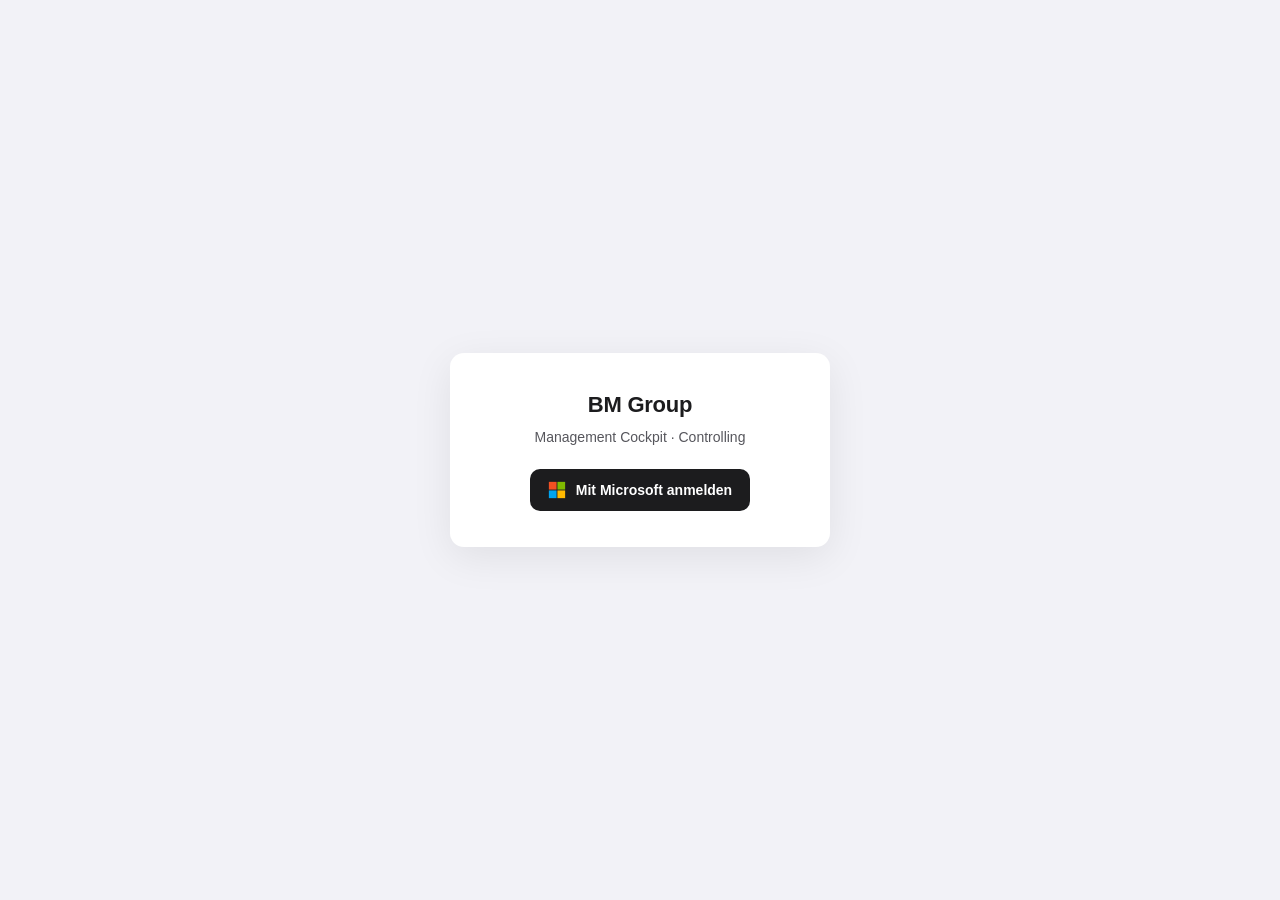
<file: index.html>
<!DOCTYPE html>
<html lang="de">
<head>
<meta charset="UTF-8">
<meta name="viewport" content="width=device-width,initial-scale=1,viewport-fit=cover">
<meta name="color-scheme" content="light">
<title>BM Group · Cockpit</title>
<link rel="stylesheet" href="styles.css">
<script src="https://alcdn.msauth.net/browser/2.38.0/js/msal-browser.min.js"></script>
</head>
<body>

<div id="lo"><div class="lb">
<h1>BM Group</h1>
<p>Management Cockpit · Controlling</p>
<button class="l-btn" onclick="signIn()">
<svg viewBox="0 0 21 21" fill="none"><rect x="1" y="1" width="9" height="9" fill="#F25022"/><rect x="11" y="1" width="9" height="9" fill="#7FBA00"/><rect x="1" y="11" width="9" height="9" fill="#00A4EF"/><rect x="11" y="11" width="9" height="9" fill="#FFB900"/></svg>
Mit Microsoft anmelden</button>
<p class="l-err" id="er" style="display:none"></p>
</div></div>

<div class="loading h" id="ld"><div class="spinner"></div><p id="lt">Verbinde...</p></div>

<div id="db">
<header class="top"><div class="top-in">
  <div class="brand">
    <h1><span>BM Group</span> · Cockpit</h1>
    <div class="brand-r"><span id="stand"></span><button class="btn" onclick="refreshData()">Aktualisieren</button><button class="btn" onclick="signOut()">Abmelden</button></div>
  </div>
  <div class="filters" id="filters"></div>
  <nav class="nav" id="nav"></nav>
</div></header>
<main class="main" id="page"></main>
<p class="foot">Rückfall: <a href="alt/" id="altLink">vorherige Fassung</a></p>
</div>

<script src="data.js"></script>
<script src="app.js"></script>
</body>
</html>
</file>
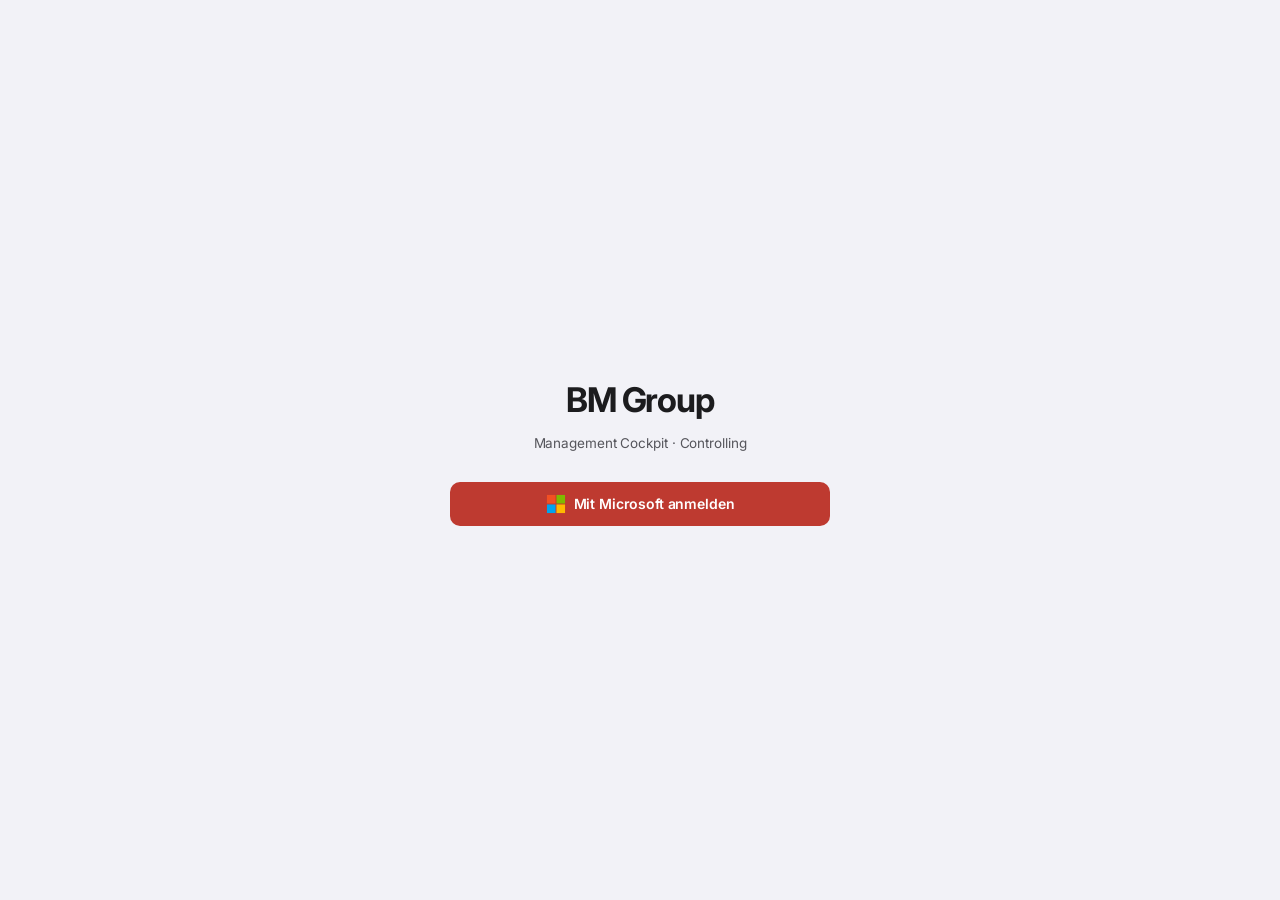
<file: alt/index.html>
<!DOCTYPE html>
<html lang="de">
<head>
<meta charset="UTF-8">
<meta name="viewport" content="width=device-width, initial-scale=1.0">
<title>BM Group — Management Controlling</title>
<link rel="preconnect" href="https://fonts.gstatic.com" crossorigin>
<link href="https://fonts.googleapis.com/css2?family=Inter:wght@400..700&display=swap" rel="stylesheet">
<script src="https://alcdn.msauth.net/browser/2.38.0/js/msal-browser.min.js"></script>
<style>
/* ═══════════════════════════════════════════════════════════════════════
   BM GROUP — DESIGNSYSTEM
   Übernommen aus dem Praxismanagement Werneck (Patientenchecker):
   warme, zusammenhängende Signalpalette auf kühl-neutraler Fläche,
   Apple-Systemoberfläche (weiße Karten auf grauem Grund, keine Rahmen,
   segmentierte Steuerung, gefüllte Pillen, Zahlen eng und schwer).
   Farbe ist Zustand, nicht Dekoration.
   ═══════════════════════════════════════════════════════════════════════ */
:root{
  /* Signalfarben — alle im selben Helligkeits-/Sättigungsbereich,
     jede mit Vollton (Text/Linien) und deckendem Flächenwert (-bg) */
  --primary:#BE3A30;--primary-bg:#FCF2F1;--primary-hover:#9E2C24;
  --accent:#A4522F;--accent-bg:#FBF3EF;--accent-hover:#8A4326;
  --amber:#8A5F13;--amber-bg:#FAF4E8;
  --green:#3D7A5D;--green-bg:#EFF6F2;
  --teal:#2E767C;--teal-bg:#EDF4F5;
  --blue:#3C5A80;--blue-bg:#EFF2F7;
  --purple:#5D5289;--purple-bg:#F2F1F8;
  --fire:#BE3A30;--fire-bg:#FCF2F1;
  --red:#BE3A30;--red-bg:#FCF2F1;--red-hover:#9E2C24;
  --ergo:#A4522F;--ergo-bg:#FBF3EF;

  /* Flächen: systemGroupedBackground, weiße Karten darauf */
  --bg:#F2F2F7;--card:#FFFFFF;--sunken:#F2F2F7;
  --border:#E5E5EA;--hairline:#E5E5EA;
  --dark:#1C1C1E;--muted:#56565C;--faint:#6E6E76;
  /* Füllfarbe für Steuerelemente (systemFill, deckend gerechnet) */
  --fill:#E4E4E9;--fill-hover:#DADAE0;

  --radius:14px;--radius-sm:10px;
  --shadow:none;--shadow-lg:0 8px 28px rgba(0,0,0,.10);
  --font:-apple-system,BlinkMacSystemFont,'SF Pro Text','SF Pro Display','Inter',system-ui,'Segoe UI',sans-serif
}
*{margin:0;padding:0;box-sizing:border-box}
html,body{overflow-x:hidden;width:100%}
body,input,select,textarea,button{font-family:var(--font)}
body{background:var(--bg);color:var(--dark);min-height:100vh;line-height:1.55;letter-spacing:-.006em;-webkit-font-smoothing:antialiased}

/* ── Login & Ladeschirm ─────────────────────────────────────────────── */
#lo{position:fixed;inset:0;background:var(--bg);display:flex;align-items:center;justify-content:center;z-index:9999}
.lb{text-align:center;width:380px;max-width:92vw}
.lb h1{font-size:clamp(28px,7vw,34px);font-weight:700;color:var(--dark);margin-bottom:6px;letter-spacing:-.033em}
.lb p{color:var(--muted);font-size:13.5px;margin-bottom:28px}
.l-btn{width:100%;padding:12px;border:none;border-radius:var(--radius-sm);background:var(--primary);color:#fff;font-size:14px;font-weight:600;letter-spacing:-.01em;cursor:pointer;transition:background .16s;display:flex;align-items:center;justify-content:center;gap:8px}
.l-btn:hover{background:var(--primary-hover)}
.l-btn svg{width:20px;height:20px}
.l-err{color:var(--fire);font-size:12.5px;margin-top:12px;font-weight:500}
.loading{position:fixed;inset:0;background:var(--bg);display:flex;flex-direction:column;align-items:center;justify-content:center;z-index:9998}
.loading.h{display:none}
.spinner{width:32px;height:32px;border:2.5px solid #E4E4E9;border-top-color:var(--primary);border-radius:50%;animation:spin .7s linear infinite;margin-bottom:14px}
@keyframes spin{to{transform:rotate(360deg)}}
.loading p{color:var(--muted);font-size:13.5px}

/* ── Rahmen ─────────────────────────────────────────────────────────── */
#db{display:none;padding:0 0 40px}
.mx{max-width:1180px;margin:0 auto;padding:0 24px}

/* Kopfleiste: durchscheinendes Material wie eine macOS-Toolbar */
.hdr{position:sticky;top:0;z-index:60;background:rgba(242,242,247,.72);-webkit-backdrop-filter:saturate(180%) blur(20px);backdrop-filter:saturate(180%) blur(20px);border-bottom:1px solid rgba(0,0,0,.07);margin-bottom:22px}
.hdr-in{max-width:1180px;margin:0 auto;padding:13px 24px;display:flex;align-items:center;justify-content:space-between;flex-wrap:wrap;gap:10px}
.hdr h1{font-size:17px;font-weight:600;letter-spacing:-.02em;color:var(--dark)}
.hdr h1 span{color:var(--primary)}
.hdr-r{display:flex;gap:6px;align-items:center;flex-wrap:wrap}
.hdr-badge{display:inline-flex;align-items:center;background:var(--fill);color:var(--muted);padding:4px 11px;border-radius:100px;font-size:11.5px;font-weight:500;letter-spacing:.01em;white-space:nowrap}
.hdr-btn{padding:6px 13px;border-radius:var(--radius-sm);border:none;background:var(--fill);color:var(--dark);font-size:12.5px;font-weight:500;cursor:pointer;transition:background .13s}
.hdr-btn:hover{background:var(--fill-hover)}

/* ── Hauptnavigation: segmentierte Steuerung (Geschäftsbereiche) ─────
   Grauer Trog, weiße Pille mit weichem Schatten — das Apple-Bauteil. */
.main-tabs{display:flex;gap:0;margin-bottom:24px;flex-wrap:wrap;background:var(--fill);border-radius:10px;padding:2px}
.m-tab{padding:7px 15px;border-radius:8px;border:none;background:transparent;color:var(--dark);font-size:13px;font-weight:500;letter-spacing:-.01em;cursor:pointer;display:flex;align-items:center;gap:6px;white-space:nowrap}
.m-tab:hover{opacity:.6}
.m-tab.a{background:#fff;font-weight:600;opacity:1;box-shadow:0 3px 8px rgba(0,0,0,.12),0 1px 1px rgba(0,0,0,.04),0 0 0 .5px rgba(0,0,0,.04)}
.m-tab .m-soon{font-size:9.5px;font-weight:600;letter-spacing:.04em;text-transform:uppercase;background:var(--fill-hover);color:var(--faint);border-radius:100px;padding:1px 6px}
.m-tab.a .m-soon{background:var(--fill);color:var(--muted)}

/* Seitentitel — Apples „Large Title" */
.summary{margin-bottom:20px}
.summary h2{font-size:28px;font-weight:700;letter-spacing:-.026em;line-height:1.15;margin-bottom:5px}
.summary p{font-size:14px;color:var(--muted);letter-spacing:-.004em;max-width:780px}

/* Abschnittsnavigation innerhalb eines Bereichs */
.sub-tabs{display:flex;gap:6px;margin-bottom:20px;flex-wrap:wrap}
.stab{padding:5px 13px;border-radius:100px;border:none;background:var(--fill);color:var(--dark);font-size:12.5px;font-weight:500;cursor:pointer;transition:background .13s;display:inline-flex;align-items:center;gap:5px;white-space:nowrap}
.stab:hover{background:var(--fill-hover)}
.stab.a{background:var(--primary);color:#fff;font-weight:600}

/* ── Filterleiste: gefüllte Pillen statt umrandeter ─────────────────── */
.flt{display:flex;gap:6px;flex-wrap:wrap;margin-bottom:20px;align-items:center;max-width:100%}
.fl{font-size:11px;font-weight:600;letter-spacing:.05em;text-transform:uppercase;color:var(--muted);margin-right:4px}
.fb{padding:5px 13px;border-radius:100px;border:none;background:var(--fill);color:var(--dark);font-size:12.5px;font-weight:500;cursor:pointer;transition:background .13s;display:inline-flex;align-items:center;gap:6px}
.fb:hover{background:var(--fill-hover)}
.fb.a{background:var(--primary);color:#fff;font-weight:600}
.fb.a .dot{box-shadow:0 0 0 1.5px rgba(255,255,255,.6)}
.dot{width:7px;height:7px;border-radius:50%;display:inline-block}
.sep{width:1px;height:20px;background:rgba(0,0,0,.1);margin:0 8px}

/* ── Kennzahlkacheln ────────────────────────────────────────────────── */
.hero{display:grid;grid-template-columns:repeat(3,1fr);gap:12px;margin-bottom:24px}
.hk{background:var(--card);border-radius:var(--radius);padding:16px 18px}
.hk-l{font-size:11.5px;font-weight:400;color:var(--muted);margin-bottom:8px}
.hk-v{font-size:28px;font-weight:700;letter-spacing:-.03em;font-feature-settings:'tnum';line-height:1.05}
.hk-sub{font-size:11.5px;color:var(--faint);margin-top:5px}
.hk-plan{font-size:11.5px;margin-top:9px;padding:5px 10px;border-radius:8px;background:var(--blue-bg);display:inline-flex;align-items:center;gap:6px;font-weight:600}
.hk-plan .plan-label{color:var(--blue);font-size:10.5px;letter-spacing:.03em;text-transform:uppercase;font-weight:600}
.hk-plan .plan-val{color:var(--blue);font-feature-settings:'tnum'}
.hk-plan .plan-delta{font-size:10.5px;padding:1px 7px;border-radius:100px;font-weight:600}
.delta-pos{background:var(--green-bg);color:var(--green)}
.delta-neg{background:var(--primary-bg);color:var(--primary)}

/* ── Abschnittsüberschrift ──────────────────────────────────────────── */
.st{font-size:15px;font-weight:600;color:var(--dark);margin:28px 0 12px;letter-spacing:-.018em;cursor:pointer;display:flex;align-items:center;gap:8px;padding:4px 0;transition:opacity .13s}
.st:hover{opacity:.62}
.st .st-arrow{font-size:10px;transition:transform .25s;color:var(--faint)}
.st.collapsed .st-arrow{transform:rotate(-90deg)}
.sec-body{transition:max-height .4s ease,opacity .3s;overflow:hidden}
.sec-body.collapsed{max-height:0!important;opacity:0;margin:0;padding:0}

/* ── Karten ─────────────────────────────────────────────────────────── */
.g2{display:grid;grid-template-columns:1fr 1fr;gap:12px;margin-bottom:24px}
.cd{background:var(--card);border-radius:var(--radius);padding:18px 20px}
.ct{font-size:14px;font-weight:600;letter-spacing:-.014em;color:var(--dark);margin-bottom:14px}
.tc{background:var(--card);border-radius:var(--radius);padding:18px 20px;margin-bottom:22px;overflow-x:auto}
.thd{display:flex;align-items:center;justify-content:space-between;margin-bottom:14px;flex-wrap:wrap;gap:8px}
.thd h3{font-size:14px;font-weight:600;letter-spacing:-.014em;color:var(--dark)}
.ss{padding:6px 12px;border-radius:var(--radius-sm);border:1px solid #D8D8DE;font-size:12.5px;color:var(--dark);background:#fff;cursor:pointer;font-weight:500}
.ss:focus{outline:none;border-color:var(--primary);box-shadow:0 0 0 3.5px rgba(190,58,48,.16)}

/* ── Tabellen: Zeilentrenner statt Gitter ───────────────────────────── */
table{width:100%;border-collapse:collapse;font-size:12.5px}
thead th{text-align:left;padding:8px 12px;font-size:11px;font-weight:600;color:var(--muted);text-transform:uppercase;letter-spacing:.045em;white-space:nowrap;border-bottom:1px solid var(--hairline)}
thead th.r{text-align:right}
tbody tr{background:var(--card);transition:background .12s;border-bottom:1px solid var(--hairline)}
tbody tr:hover{background:#FAFAFC}
td{padding:10px 12px;white-space:nowrap}
td.r{text-align:right;font-feature-settings:'tnum'}
td.bo{font-weight:600}
.stt{display:inline-flex;align-items:center;gap:5px;padding:2px 9px;border-radius:100px;font-size:11px;font-weight:500}
.ub{display:inline-block;padding:2px 10px;border-radius:100px;font-weight:600;font-size:12.5px;min-width:58px;text-align:center;font-feature-settings:'tnum'}
.ur{background:var(--primary-bg);color:var(--primary)}
.uy{background:var(--amber-bg);color:var(--amber)}
.ug{background:var(--green-bg);color:var(--green)}
.mb{position:relative;height:6px;background:#E4E4E9;border-radius:100px;overflow:hidden;min-width:100px}
.mb .tp{position:absolute;top:0;left:0;height:100%;border-radius:100px;transition:width .4s}

/* ── BWA-Zeilen ─────────────────────────────────────────────────────── */
.bw{display:flex;justify-content:space-between;padding:9px 0;border-bottom:1px solid var(--hairline);font-size:13px}
.bw:last-child{border-bottom:none}
.bw.tt{font-weight:700;letter-spacing:-.02em;border-top:1px solid var(--border);border-bottom:none;margin-top:8px;padding-top:12px;font-size:14.5px}
.bw .vl{font-weight:600;font-feature-settings:'tnum'}
.ng{color:var(--primary)}
.ps{color:var(--green)}
.bw-cat{cursor:pointer;transition:background .13s;border-radius:8px;margin:0 -8px;padding:9px 8px}
.bw-cat:hover{background:var(--sunken)}
.bw-cat .arr{display:inline-block;transition:transform .2s;font-size:9px;margin-right:6px;color:var(--faint)}
.bw-cat.open .arr{transform:rotate(90deg);color:var(--dark)}
.bw-cat .pct{font-size:11px;color:var(--faint);font-weight:400;margin-left:8px}
.bw-detail{max-height:0;overflow:hidden;transition:max-height .35s ease;margin:0 0 0 20px}
.bw-detail.open{max-height:800px}
.bw-sub{display:flex;justify-content:space-between;padding:6px 0;font-size:12px;color:var(--muted);border-bottom:1px solid var(--hairline)}
.bw-sub:last-child{border-bottom:none}
.bw-sub .s-val{font-weight:500;min-width:80px;text-align:right;font-feature-settings:'tnum';color:var(--dark)}
.bw-sub .s-pct{font-size:10.5px;color:var(--faint);min-width:45px;text-align:right}
.bw-sub .s-name{flex:1}
.bw-pbar{height:4px;background:#E4E4E9;border-radius:100px;margin-top:2px;overflow:hidden}
.bw-pbar .fill{height:100%;border-radius:100px;transition:width .4s}

/* ── Cashflow-Zeilen ────────────────────────────────────────────────── */
.cf-row{display:flex;justify-content:space-between;padding:8px 0;font-size:12.5px;border-bottom:1px solid var(--hairline);gap:8px}
.cf-row:last-child{border-bottom:none}
.cf-row.cf-t{font-weight:700;font-size:14px;letter-spacing:-.02em;border-top:1px solid var(--border);border-bottom:none;margin-top:6px;padding-top:10px}

/* ── Legenden ───────────────────────────────────────────────────────── */
.lg{display:flex;gap:16px;justify-content:center;margin-top:14px;font-size:12px;color:var(--muted);font-weight:450}
.lg span{display:flex;align-items:center;gap:5px}
.sq{width:10px;height:10px;border-radius:3px;display:inline-block}
.tl{display:flex;gap:16px;justify-content:flex-end;margin-top:14px;font-size:11.5px;color:var(--muted)}
.tl span{display:flex;align-items:center;gap:5px}
.tw{width:14px;height:3px;border-radius:2px;display:inline-block}

/* ── Aufklappbare Tabellenzeile ─────────────────────────────────────── */
.t-detail{display:none;background:var(--bg)}
.t-detail.open{display:table-row}
.t-detail td{padding:14px 12px}
.t-chart{background:var(--card);border-radius:12px;padding:16px}
.t-chart-title{font-size:12.5px;font-weight:600;letter-spacing:-.01em;color:var(--dark);margin-bottom:8px}
.t-row-click{cursor:pointer}
.t-row-click:hover td:first-child{color:var(--primary)}

/* ── Plan vs. Ist ───────────────────────────────────────────────────── */
.pvi-card{background:var(--card);border-radius:var(--radius);padding:18px 20px;margin-bottom:22px}
.pvi-title{font-size:15px;font-weight:600;letter-spacing:-.018em;color:var(--dark);margin-bottom:3px}
.pvi-sub{font-size:12.5px;color:var(--muted);margin-bottom:18px}
.pvi-row{display:flex;align-items:center;gap:12px;padding:9px 0;border-bottom:1px solid var(--hairline)}
.pvi-row:last-child{border-bottom:none}
.pvi-month{font-weight:600;font-size:11px;letter-spacing:.045em;color:var(--muted);min-width:36px;text-transform:uppercase}
.pvi-bars{flex:1;display:flex;flex-direction:column;gap:3px}
.pvi-bar{height:12px;border-radius:100px;position:relative;min-width:2px;transition:width .4s}
.pvi-bar-plan{background:var(--blue);opacity:.3}
.pvi-bar-ist{background:var(--primary)}
.pvi-vals{min-width:180px;display:flex;gap:12px;align-items:center;font-size:12px;font-feature-settings:'tnum'}
.pvi-ist-val{font-weight:700;letter-spacing:-.02em;color:var(--dark)}
.pvi-plan-val{font-weight:500;color:var(--blue)}
.pvi-delta{font-weight:600;font-size:11px;padding:1px 8px;border-radius:100px}
.pvi-legend{display:flex;gap:18px;margin-top:14px;padding-top:12px;border-top:1px solid var(--hairline);font-size:11.5px;color:var(--muted);font-weight:500}
.pvi-legend span{display:flex;align-items:center;gap:5px}
.pvi-legend-dot{width:14px;height:4px;border-radius:2px;display:inline-block}
.cum-chart{margin-top:18px;padding-top:16px;border-top:1px solid var(--hairline)}
.cum-title{font-size:12.5px;font-weight:600;letter-spacing:-.01em;color:var(--dark);margin-bottom:12px}

/* ── Jahresvorschau / Forecast ──────────────────────────────────────── */
.fc-card{background:var(--card);border-radius:var(--radius);padding:20px 22px;margin-bottom:18px}
.fc-header{display:flex;justify-content:space-between;align-items:flex-start;margin-bottom:22px;flex-wrap:wrap;gap:16px}
.fc-header-left h3{font-size:17px;font-weight:650;letter-spacing:-.022em;color:var(--dark);margin-bottom:3px}
.fc-header-left p{font-size:12.5px;color:var(--muted)}
.fc-kpis{display:flex;gap:20px;flex-wrap:wrap}
.fc-kpi{text-align:center;min-width:100px}
.fc-kpi-label{font-size:11px;font-weight:600;letter-spacing:.045em;text-transform:uppercase;color:var(--muted);margin-bottom:4px}
.fc-kpi-val{font-size:22px;font-weight:700;letter-spacing:-.03em;font-feature-settings:'tnum'}
.fc-kpi-sub{font-size:10.5px;color:var(--faint);margin-top:2px}
.fc-chart{position:relative;margin-bottom:16px}
.fc-tabs{display:flex;gap:6px;margin-bottom:18px}
.fc-tab{padding:5px 13px;border-radius:100px;border:none;background:var(--fill);color:var(--dark);font-size:12.5px;font-weight:500;cursor:pointer;transition:background .13s}
.fc-tab:hover{background:var(--fill-hover)}
.fc-tab.a{background:var(--primary);color:#fff;font-weight:600}
.fc-month-grid{display:grid;grid-template-columns:repeat(12,1fr);gap:6px;margin-bottom:16px}
.fc-month{border-radius:12px;padding:12px 6px;text-align:center;transition:all .15s;cursor:pointer;position:relative;background:var(--bg)}
.fc-month:hover{box-shadow:var(--shadow-lg)}
.fc-month.ist{background:var(--primary-bg)}
.fc-month.plan{background:var(--blue-bg)}
.fc-month.current{box-shadow:inset 0 0 0 1.5px var(--primary)}
.fc-month-name{font-size:10.5px;font-weight:600;letter-spacing:.045em;text-transform:uppercase;color:var(--muted);margin-bottom:6px}
.fc-month-bar{height:60px;display:flex;align-items:flex-end;justify-content:center;margin-bottom:6px}
.fc-month-bar-inner{width:70%;border-radius:4px 4px 0 0;min-height:4px;transition:height .6s}
.fc-month-val{font-size:11.5px;font-weight:700;letter-spacing:-.02em;font-feature-settings:'tnum'}
.fc-month-delta{font-size:10px;font-weight:600;margin-top:2px;padding:1px 6px;border-radius:100px;display:inline-block}
.fc-month-type{font-size:9px;font-weight:600;letter-spacing:.04em;text-transform:uppercase;margin-top:4px;color:var(--faint)}
.fc-divider{position:absolute;top:-8px;bottom:-8px;width:2px;background:var(--primary);border-radius:2px;z-index:1}
.fc-divider-label{position:absolute;top:-20px;font-size:10px;font-weight:600;color:var(--primary);white-space:nowrap;transform:translateX(-50%)}

/* ── Liquiditäts-Cockpit ────────────────────────────────────────────── */
.liq-wrap{margin-bottom:24px}
.liq-level{background:var(--card);border-radius:var(--radius);padding:0;margin-bottom:4px;overflow:hidden}
.liq-level:last-child{margin-bottom:0}
.liq-hdr{display:flex;align-items:center;justify-content:space-between;padding:16px 20px;cursor:pointer;transition:background .13s;user-select:none}
.liq-hdr:hover{background:#FAFAFC}
.liq-hdr-left{display:flex;align-items:center;gap:14px}
.liq-icon{width:44px;height:44px;border-radius:12px;display:flex;align-items:center;justify-content:center;font-size:20px;flex-shrink:0}
.liq-hdr-info h4{font-size:14px;font-weight:600;letter-spacing:-.014em;color:var(--dark);margin-bottom:1px}
.liq-hdr-info p{font-size:12px;color:var(--muted)}
.liq-hdr-val{text-align:right}
.liq-hdr-val .liq-amount{font-size:24px;font-weight:700;letter-spacing:-.03em;font-feature-settings:'tnum'}
.liq-hdr-val .liq-sub{font-size:11px;color:var(--faint);margin-top:2px}
.liq-body{max-height:0;overflow:hidden;transition:max-height .4s ease}
.liq-body.open{max-height:600px}
.liq-body-inner{padding:0 20px 18px;border-top:1px solid var(--hairline)}
.liq-detail-row{display:flex;justify-content:space-between;align-items:center;padding:10px 0;border-bottom:1px solid var(--hairline);font-size:12.5px}
.liq-detail-row:last-child{border-bottom:none}
.liq-detail-name{display:flex;align-items:center;gap:8px}
.liq-connector{width:2px;height:60px;margin:0 auto;border-left:2px dashed var(--border)}
.liq-plus{width:32px;height:32px;border-radius:50%;background:var(--fill);color:var(--muted);display:flex;align-items:center;justify-content:center;font-size:16px;font-weight:600;margin:0 auto}
.liq-total{background:#1C1C1E;border-radius:var(--radius);padding:28px;text-align:center;color:#fff;margin-top:4px}
.liq-total h3{font-size:11px;font-weight:600;letter-spacing:.05em;text-transform:uppercase;color:#AEAEB2;margin-bottom:8px}
.liq-total .liq-total-val{font-size:40px;font-weight:700;font-feature-settings:'tnum';letter-spacing:-.035em;line-height:1.05}
.liq-total .liq-total-sub{font-size:12.5px;color:#AEAEB2;margin-top:8px}
.liq-bar-wrap{height:6px;background:rgba(255,255,255,.14);border-radius:100px;margin-top:16px;overflow:hidden;display:flex}
.liq-bar-seg{height:100%;transition:width .4s}

/* ── „Bald verfügbar" ───────────────────────────────────────────────── */
.soon{background:var(--card);border-radius:var(--radius);padding:52px 32px;text-align:center;margin-bottom:18px}
.soon-ico{font-size:34px;line-height:1;margin-bottom:16px;opacity:.85}
.soon h3{font-size:19px;font-weight:650;letter-spacing:-.022em;color:var(--dark);margin-bottom:7px}
.soon p{font-size:13.5px;color:var(--muted);max-width:480px;margin:0 auto;line-height:1.6}
.soon-tag{display:inline-block;margin-top:18px;background:var(--fill);color:var(--muted);font-size:11px;font-weight:600;letter-spacing:.05em;text-transform:uppercase;padding:4px 12px;border-radius:100px}
.soon-plan{display:grid;grid-template-columns:repeat(auto-fit,minmax(220px,1fr));gap:10px;margin-top:4px}
.soon-item{background:var(--card);border-radius:12px;padding:15px 17px;text-align:left}
.soon-item .si-ico{font-size:16px;line-height:1;margin-bottom:9px;opacity:.75}
.soon-item h4{font-size:13.5px;font-weight:600;letter-spacing:-.012em;color:var(--dark);margin-bottom:3px}
.soon-item p{font-size:12px;color:var(--muted);line-height:1.5}

.area{display:none}
.area.a{display:block}
.ft{text-align:center;padding:36px 20px 16px;font-size:11.5px;color:var(--faint);font-weight:450}

/* ── Responsiv ──────────────────────────────────────────────────────── */
@media(max-width:1024px){.fc-month-grid{grid-template-columns:repeat(6,1fr)}}
@media(max-width:800px){
  .g2{grid-template-columns:1fr}
  .hero{grid-template-columns:1fr 1fr}
  #theraKpis{grid-template-columns:repeat(3,1fr)!important}
  .main-tabs{overflow-x:auto;flex-wrap:nowrap;scrollbar-width:none}
  .main-tabs::-webkit-scrollbar{display:none}
}
@media(max-width:640px){
  .mx{padding:0 14px}
  .hdr-in{padding:10px 14px;gap:8px}
  .hdr h1{font-size:15px}
  /* Der Zeitstempel ist auf kleinen Schirmen die unwichtigste Angabe und
     fliegt zuerst raus; der Zeitraum (#hb) bleibt als Kontext stehen. */
  #navTs{display:none}
  .summary h2{font-size:23px}
  .summary p{font-size:13px}
  .hero{grid-template-columns:1fr 1fr;gap:8px;margin-bottom:16px}
  .hk{padding:13px 14px}
  .hk-v{font-size:21px}
  .hk-l{font-size:11px}
  #theraKpis{grid-template-columns:repeat(2,1fr)!important;gap:8px!important}
  #theraKpis .hk-v{font-size:19px!important}
  .flt{gap:5px;overflow-x:auto;flex-wrap:nowrap;scrollbar-width:none;padding-bottom:4px}
  .flt::-webkit-scrollbar{display:none}
  .fb,.fl,.sep{flex-shrink:0}
  .sub-tabs{overflow-x:auto;flex-wrap:nowrap;scrollbar-width:none;padding-bottom:4px}
  .sub-tabs::-webkit-scrollbar{display:none}
  .stab{flex-shrink:0}
  .m-tab{padding:6px 12px;font-size:12.5px}
  .st{font-size:14px;margin:20px 0 10px}
  .tc,.cd,.pvi-card,.fc-card{padding:14px 15px}
  table{font-size:11.5px;min-width:500px}
  thead th{padding:7px 8px;font-size:10px}
  td{padding:9px 8px}
  .pvi-vals{min-width:110px;gap:6px;font-size:11px}
  .pvi-month{min-width:30px}
  .fc-month-grid{grid-template-columns:repeat(4,1fr);gap:5px}
  .fc-month-bar{height:42px}
  .fc-kpi{min-width:auto;flex:1}
  .fc-kpi-val{font-size:18px}
  .liq-hdr{padding:14px;flex-direction:column;gap:10px;align-items:flex-start}
  .liq-hdr-val{width:100%;text-align:left}
  .liq-hdr-val .liq-amount{font-size:21px}
  .liq-body-inner{padding:0 14px 14px}
  .liq-connector{height:24px!important}
  .liq-total{padding:22px 16px}
  .liq-total .liq-total-val{font-size:29px}
  .soon{padding:38px 20px}
  .soon h3{font-size:17px}
}
@media(max-width:400px){
  .hero,#theraKpis{grid-template-columns:1fr!important}
  .fc-month-grid{grid-template-columns:repeat(3,1fr)}
}
</style>
</head>
<body>
<div style="background:#FAF4E8;color:#8A5F13;font:600 13px -apple-system,system-ui,sans-serif;padding:8px 16px;text-align:center">Vorherige Fassung des Cockpits, nur noch als Rückfall. Die aktuelle Ansicht: <a href="../" style="color:#3C5A80">Cockpit öffnen</a></div>
<div id="lo"><div class="lb">
<h1>BM Group</h1>
<p>Management Cockpit · Controlling</p>
<button class="l-btn" onclick="signIn()">
<svg viewBox="0 0 21 21" fill="none"><rect x="1" y="1" width="9" height="9" fill="#F25022"/><rect x="11" y="1" width="9" height="9" fill="#7FBA00"/><rect x="1" y="11" width="9" height="9" fill="#00A4EF"/><rect x="11" y="11" width="9" height="9" fill="#FFB900"/></svg>
Mit Microsoft anmelden</button>
<p class="l-err" id="er" style="display:none"></p>
</div></div>

<div class="loading h" id="ld"><div class="spinner"></div><p id="lt">Verbinde...</p></div>

<div id="db">
<div class="hdr"><div class="hdr-in">
<h1><span>BM Group</span> · Management Cockpit</h1>
<div class="hdr-r"><span class="hdr-badge" id="hb">YTD 2026</span><span class="hdr-badge" id="navTs"></span><button class="hdr-btn" onclick="refreshData()">↻ Aktualisieren</button><button class="hdr-btn" onclick="signOut()">Abmelden</button></div>
</div></div>

<div class="mx">
<div class="main-tabs" id="mainTabs"></div>

<!-- ══ PRAXISMANAGEMENT ══ -->
<div class="area" id="area-praxis">
<div class="summary"><h2>Praxismanagement</h2><p>Eine Frage: Hat das Praxismanagement dafür gesorgt, dass die Praxis organisatorisch sauber und wirtschaftlich gut gelaufen ist? Sechs Kennzahlen beantworten sie, alles darunter ist Drill-down.</p></div>
<div id="praxisBody"></div>
</div>

<!-- ══ THERAPIE ══ -->
<div class="area" id="area-therapie">
<div class="summary"><h2>Therapie</h2><p>Qualität und Wirksamkeit der Behandlung: Befunde, Verlaufsmessung, Therapieziele und Dokumentationsgüte.</p></div>
<div class="soon"><div class="soon-ico">🩺</div><h3>Bald verfügbar</h3><p>Dieser Bereich wird derzeit aufgebaut.</p><span class="soon-tag">Coming soon</span></div>
<div class="soon-plan">
<div class="soon-item"><div class="si-ico">📋</div><h4>Dokumentationsgüte</h4><p>Vollständigkeit von Befund, Verlauf und Abschlussbericht.</p></div>
<div class="soon-item"><div class="si-ico">📈</div><h4>Behandlungsergebnis</h4><p>Verlaufsmessung über Assessments und Patientenfeedback.</p></div>
<div class="soon-item"><div class="si-ico">🎓</div><h4>Fachliche Entwicklung</h4><p>Fortbildungen, Zertifikate und Spezialisierungen im Team.</p></div>
</div>
</div>

<!-- ══ TRAININGSTHERAPIE ══ -->
<div class="area" id="area-training">
<div class="summary"><h2>Trainingstherapie</h2><p>Gerätegestützte Therapie, Rehasport, Präventionskurse und Mitgliedschaften — Auslastung, Verlauf und Beitragsentwicklung.</p></div>
<div class="soon"><div class="soon-ico">🏋️</div><h3>Bald verfügbar</h3><p>Dieser Bereich wird derzeit aufgebaut.</p><span class="soon-tag">Coming soon</span></div>
<div class="soon-plan">
<div class="soon-item"><div class="si-ico">🧍</div><h4>Mitglieder</h4><p>Zugänge, Abgänge und Bestandsentwicklung je Standort.</p></div>
<div class="soon-item"><div class="si-ico">🕒</div><h4>Flächenauslastung</h4><p>Belegung der Trainingsfläche nach Tag und Uhrzeit.</p></div>
<div class="soon-item"><div class="si-ico">🎯</div><h4>Kurse & ZPP</h4><p>Präventionskurse, Belegung und Abrechnungsstand.</p></div>
</div>
</div>

<!-- ══ FINANZEN ══ -->
<div class="area a" id="area-finanzen">
<div class="summary" style="position:relative"><a href="../" style="float:right;font-size:13px;font-weight:600;color:var(--blue);text-decoration:none;margin-top:6px">Zur aktuellen Ansicht ↗</a><h2>Finanzen</h2><p>Umsatz, Ergebnis und Liquidität der BM Group — Plan gegen Ist, rollierende Jahresvorschau und Deckung über alle Cashflow-Ebenen.</p></div>
<div class="flt" id="flt"></div>
<div class="sub-tabs" id="secNav">
<button class="stab a" onclick="navTo('sec-kpi',this)">📊 Übersicht</button>
<button class="stab" onclick="navTo('sec-erbracht',this)">💶 Erbracht</button>
<button class="stab" onclick="location.href='../#abgerechnet'" title="Öffnet die neue Ansicht">🧾 Abgerechnet ↗</button>
<button class="stab" onclick="navTo('sec-forecast',this)">🔮 Jahresvorschau</button>
<button class="stab" onclick="navTo('sec-planist',this)">📈 Plan vs. Ist</button>
<button class="stab" onclick="navTo('sec-ausl',this)">⚡ Auslastung</button>
<button class="stab" onclick="navTo('sec-termine',this)">📅 Terminvergabe</button>
<button class="stab" onclick="navTo('sec-thera',this)">👥 Therapeuten</button>
<button class="stab" onclick="navTo('sec-kranken',this)">🏥 Krankenstand</button>
<button class="stab" onclick="navTo('sec-bwa',this)">📋 BWA</button>
<button class="stab" onclick="navTo('sec-cf',this)">🏦 Cashflow</button>
<button class="stab" onclick="navTo('sec-liq',this)">💰 Liquidität</button>
</div>

<div id="sec-kpi"></div><div class="hero" id="hero"></div>

<div id="sec-erbracht"></div><div class="st" onclick="toggleSection(this)">💶 Umsatz erbracht · thevea-Kalender <span class="st-arrow">▼</span></div>
<div id="tvDiv" class="sec-body" style="max-height:6000px"></div>

<div id="sec-forecast"></div><div class="st" onclick="toggleSection(this)">🔮 Jahresvorschau 2026 · Rollierende Planung <span class="st-arrow">▼</span></div>
<div id="forecastDiv" class="sec-body" style="max-height:3000px"></div>

<div id="sec-planist"></div><div class="st" onclick="toggleSection(this)">📈 Plan vs. Ist · Monatsverlauf <span class="st-arrow">▼</span></div>
<div id="planVsIstDiv" class="sec-body" style="max-height:3000px"></div>

<div id="sec-ausl"></div><div class="st" onclick="toggleSection(this)">⚡ Auslastung <span class="st-arrow">▼</span></div>
<div style="display:flex;align-items:center;gap:10px;margin-bottom:16px;flex-wrap:wrap"><button class="fb" onclick="changeAuslKW(-1)">←</button><span id="auslKWTitle" style="font-size:15px;font-weight:600;letter-spacing:-.015em"></span><button class="fb" onclick="changeAuslKW(1)">→</button><span id="auslKWInfo" style="font-size:12.5px;color:var(--muted)"></span></div>
<div style="display:grid;grid-template-columns:repeat(3,1fr);gap:12px;margin-bottom:24px" id="auslDiv"></div>

<div id="sec-termine"></div><div class="st" onclick="toggleSection(this)">📅 Terminvergabe · ø Termine pro Woche <span class="st-arrow">▼</span></div>
<div style="display:flex;align-items:center;gap:10px;margin-bottom:16px;flex-wrap:wrap"><button class="fb" onclick="changeTermineKW(-1)">←</button><span id="termineKWTitle" style="font-size:15px;font-weight:600;letter-spacing:-.015em"></span><button class="fb" onclick="changeTermineKW(1)">→</button><span id="termineKWInfo" style="font-size:12.5px;color:var(--muted)"></span></div>
<div style="display:grid;grid-template-columns:repeat(3,1fr);gap:12px;margin-bottom:24px" id="termineDiv"></div>

<div id="sec-thera"></div><div class="st" onclick="toggleSection(this)">👥 Therapeuten · Umsatz pro Stunde <span class="st-arrow">▼</span></div>
<div id="theraKpis" style="display:grid;grid-template-columns:repeat(6,1fr);gap:10px;margin-bottom:16px"></div>
<div class="tc"><div class="thd"><h3 id="tht">Alle Therapeuten</h3><div style="display:flex;gap:8px;align-items:center;flex-wrap:wrap"><span class="hdr-badge" id="kwInfo"></span><select class="ss" id="kwf" onchange="rT()"><option value="all">Alle KWs</option></select><select class="ss" id="so" onchange="rT()"><option value="ud">€/h ↓</option><option value="ua">€/h ↑</option><option value="u">Umsatz ↓</option><option value="b">Behandlungen ↓</option></select></div></div>
<table><thead><tr><th>Therapeut</th><th>Standort</th><th class="r">Soll h</th><th class="r">Anwesend h</th><th class="r">Umsatz</th><th class="r">Plan</th><th class="r">Beh.</th><th class="r">€ / Vertragsstd.</th><th class="r">€ / anw. Std.</th><th style="min-width:100px"></th></tr></thead><tbody id="tb"></tbody></table>
<div class="tl"><span><span class="tw" style="background:var(--primary)"></span>&lt;56 €/h</span><span><span class="tw" style="background:var(--amber)"></span>56–65</span><span><span class="tw" style="background:var(--green)"></span>&gt;65</span></div></div>

<div id="sec-kranken"></div><div class="st" onclick="toggleSection(this)">🏥 Krankenstand <span class="st-arrow">▼</span></div>
<div id="krankenDiv"></div>

<div id="sec-bwa"></div><div class="st" onclick="toggleSection(this)">📋 BWA · Gewinn & Verlust <span class="st-arrow">▼</span></div>
<div class="g2" id="bwaDiv"></div>

<div id="sec-cf"></div><div class="st" onclick="toggleSection(this)">🏦 Cashflow · Bankkonten <span class="st-arrow">▼</span></div>
<div class="g2" id="cfDiv"></div>

<div id="sec-liq"></div><div class="st" onclick="toggleSection(this)">💰 Liquiditäts-Cockpit <span class="st-arrow">▼</span></div>
<div id="liqCockpit"></div>
</div>

<!-- ══ MARKETING ══ -->
<div class="area" id="area-marketing">
<div class="summary"><h2>Marketing</h2><p>Sichtbarkeit und Neupatientengewinnung: Anfragen, Kanäle, Bewertungen und Conversion vom Erstkontakt bis zum ersten Termin.</p></div>
<div class="soon"><div class="soon-ico">📣</div><h3>Bald verfügbar</h3><p>Dieser Bereich wird derzeit aufgebaut. Ein eigenes Marketing-Dashboard existiert bereits und wird hier eingebunden.</p><span class="soon-tag">Coming soon</span></div>
<div class="soon-plan">
<div class="soon-item"><div class="si-ico">🌐</div><h4>Kanäle</h4><p>Woher Anfragen kommen — Website, Google, Empfehlung, Social.</p></div>
<div class="soon-item"><div class="si-ico">⭐</div><h4>Bewertungen</h4><p>Google-Rating und Rezensionen je Standort im Verlauf.</p></div>
<div class="soon-item"><div class="si-ico">🔁</div><h4>Conversion</h4><p>Vom Erstkontakt zum ersten Termin — wo Anfragen verloren gehen.</p></div>
</div>
</div>

<!-- ══ PEOPLE & FACILITY MANAGEMENT ══ -->
<div class="area" id="area-people">
<div class="summary"><h2>People &amp; Facility Management</h2><p>Team und Standorte: Personalbestand, Recruiting, Entwicklung sowie Räume, Geräte und Instandhaltung.</p></div>
<div class="soon"><div class="soon-ico">🏛️</div><h3>Bald verfügbar</h3><p>Dieser Bereich wird derzeit aufgebaut. Krankenstand und Arbeitszeiten liegen heute noch unter Finanzen und wandern später hierher.</p><span class="soon-tag">Coming soon</span></div>
<div class="soon-plan">
<div class="soon-item"><div class="si-ico">👤</div><h4>Personalbestand</h4><p>Köpfe, Vollzeitäquivalente und Fluktuation je Standort.</p></div>
<div class="soon-item"><div class="si-ico">🔎</div><h4>Recruiting</h4><p>Offene Stellen, Bewerbungen und Einstellungsdauer.</p></div>
<div class="soon-item"><div class="si-ico">🏢</div><h4>Facility</h4><p>Räume, Geräte, Wartungsintervalle und Instandhaltung.</p></div>
</div>
</div>

<div class="ft" id="ftTxt">BM Group · 2026</div>
</div></div>

<script>
// ═══ CONFIG ═══
const MSAL_CONFIG={auth:{clientId:"9fe9cda7-79c3-4d06-82dc-372715bb8086",authority:"https://login.microsoftonline.com/3e5c8d47-8ccc-42f6-877d-0d0e72972e39",redirectUri:window.location.origin+window.location.pathname.replace(/(neu\/|alt\/)?(index\.html)?$/,'')},cache:{cacheLocation:"sessionStorage"}};
const LR={scopes:["Files.Read","Sites.Read.All"]};
const msal_app=new msal.PublicClientApplication(MSAL_CONFIG);
const SITE=`kimojophysiotherapie.sharepoint.com`,SPATH=`/sites/KIMOJOManagement`;
const PHFIP_SITE={host:'kimojophysiotherapie.sharepoint.com',path:'/sites/PfFiP-TeamPortal'};
const KPI_PHFIP_ID='770759B1-D4F0-48A1-804B-7EB765D00E5F';
const FILES={
  kpi:'a9b8cad6-e1bd-414d-8aaf-503a0e18822f',
  medifoxF1:'7BB83665-B91D-4E99-9FDB-E6CBA0496721',
  medifoxF2:'C7C25E25-8770-4123-B0F0-39B550252905',
  medifoxF3:'C3F9A7D3-452D-4ED5-8C3B-602BB7910A2F',
  medifoxF4:'6230A887-EE13-4FA7-86DA-C1FDBEE62B5F',
  bwaK:'EEE9DBB4-A663-4A58-9E80-0E155B44D938',
  bwaP:'09CE1ACC-AE3C-4A0A-A7B6-FFFE6FB22C04',
  bankK:'65B46DB5-34A8-4D10-9343-B556B19A22D6',
  bankP:'B53B0F06-2604-43E1-A4B5-E204F986C081',
  planK:'FE3CC1BF-F19E-4AD4-8D5C-C8E79756622C',
  planP:'0479CA17-C22A-4A0B-87F2-F11EA7FF9CFD',
  rechnungen:'D8CC52C7-9EE7-4CA1-ABB4-F520769C8078',
  krankenstand:'F0E4C01E-14F3-4FF2-9380-329672BEEEB4'
};
const CC={"KIMOJO Physio":"var(--primary)","KIMOJO Ergo":"var(--accent)","KIMOJO Gesamt":"var(--primary)","PF im Park":"var(--teal)"};
// Schriftkennung für SVG-Beschriftungen — ohne Anführungszeichen, damit sie
// in Attributwerten innerhalb von Template-Literalen keine Quotes bricht.
const SVGF='-apple-system,BlinkMacSystemFont,Inter,sans-serif';
const fm=n=>new Intl.NumberFormat('de-DE',{style:'currency',currency:'EUR'}).format(n);
const fmK=n=>{const a=Math.abs(n);if(a>=1000)return(n<0?'-':'')+Math.round(a/1000).toLocaleString('de-DE')+'k €';return fm(n);};
const sn=s=>s==="Physio und Fitness im Park"?"PF im Park":s;
function matchS(therapistStandort){
  if(aS==='Alle')return true;
  if(aS==='KIMOJO Gesamt')return therapistStandort==='KIMOJO Physio'||therapistStandort==='KIMOJO Ergo';
  return therapistStandort===aS;
}
let driveId,phfipDriveId,aM='YTD',aS='Alle';
let D={bwaK:{},bwaP:{},bankK:{},bankP:{},ctrl:[],raw:[],planK:{},planP:{},auslK:[],auslP:[],
       kenn:null,trackerTage:{physio:[],ergo:[]}};
let selectedAuslKW=0;

// ═══ AUTH ═══
async function signIn(){try{document.getElementById('er').style.display='none';const r=await msal_app.loginPopup(LR);msal_app.setActiveAccount(r.account);await loadAll();}catch(e){document.getElementById('er').textContent=e.message;document.getElementById('er').style.display='block';}}
function signOut(){msal_app.logoutPopup();document.getElementById('db').style.display='none';document.getElementById('lo').style.display='flex';}
async function getToken(){const a=msal_app.getActiveAccount();try{return(await msal_app.acquireTokenSilent({...LR,account:a})).accessToken;}catch(e){return(await msal_app.acquireTokenPopup(LR)).accessToken;}}
msal_app.initialize().then(async()=>{const a=msal_app.getAllAccounts();if(a.length>0){msal_app.setActiveAccount(a[0]);await loadAll();}});

// ═══ API HELPERS ═══
const gql=u=>fetch(u,{headers:{Authorization:'Bearer '+window._token}}).then(r=>r.ok?r.json():null);
async function getSheet(fileId,sheetName){
  const r=await gql(`https://graph.microsoft.com/v1.0/drives/${driveId}/items/${fileId}/workbook/worksheets('${encodeURIComponent(sheetName)}')/usedRange`);
  return r?r.values:null;
}
async function getSheetNames(fileId){
  const r=await gql(`https://graph.microsoft.com/v1.0/drives/${driveId}/items/${fileId}/workbook/worksheets`);
  return r?r.value.map(s=>s.name):[];
}
async function getFileContent(fileId){
  const r=await fetch(`https://graph.microsoft.com/v1.0/drives/${driveId}/items/${fileId}/content`,{headers:{Authorization:'Bearer '+window._token}});
  return r.ok?r.text():null;
}

// ═══ THEVEA UMSATZ ═══════════════════════════════════════════════════════════
// Erbrachter Umsatz aus dem thevea-Kalender für Werneck Physio (_wp) und
// Werneck Ergo (_we). Die Exporte schreibt Power Automate nach
// /12_Code/Patientenchecker/Dateien Export/, die Verordnungswert-Prognose
// samt thevea-Umsatzstatistik nach /12_Code/Controlling/thevea/.
//
// Bewertet wird jeder Patiententermin, jeder Kalender-Slot einzeln (zwei
// 20-Minuten-Termine sind zwei Einheiten). Der Preis kommt in dieser
// Reihenfolge:
//   1. thevea-eigener Wert je Einheit aus der Verordnungswert-Prognose
//      (wertErbrachteBehandlungen ÷ erbrachte Einheiten). Das ist der echte
//      Preis dieser Verordnung — auch für Privat, Beihilfe und BG, und mit der
//      Hausbesuchspauschale, die thevea dort schon mitrechnet.
//   2. Heilmittel direkt am Termin (erweiterter Export) → GKV-Preisliste 2026,
//      plus Hausbesuchspauschale je Besuch.
//   3. Heilmittel aus der Verordnungsübersicht → GKV-Preisliste.
//   4. Standardsatz Krankengymnastik. Wird gezählt und ausgewiesen, damit
//      sichtbar bleibt, wie viel der Zahl auf Annahme beruht.
// Ohne Verordnung ist der Termin eine Reservierung: 20 Min = KG, 30 Min =
// MLD-30, 45 Min = MLD-45 aus der GKV-Liste; andere Längen als Vielfache
// von 20 Min KG (40 Min = zwei KG). Fehlt die Endzeit (alter Export), gelten 20 Minuten.
// Status: STATTGEFUNDEN = erbracht; ohne Status = offen und zählt mit
// Planwert; AUSGEFALLEN/ABGESAGT = Ausfallrechnung in Höhe des
// Heilmittelwerts. SonstigerTermin (Blocker, Pausen, Kurse) zählt nicht.
// Ab dem Cutover ersetzt thevea die Medifox-Zeilen von KIMOJO; davor bleibt
// Medifox die Quelle.
const TV_DIR='/12_Code/Patientenchecker/Dateien Export/';
const TV_PROG_DIR='/12_Code/Controlling/thevea/';
const TV_LOCS=[
  {suf:'wp',standort:'KIMOJO Physio',cutover:'2026-07-27',prog:'thevea-physio-',hb:{weg:22.78,heim:13.09}},
  {suf:'we',standort:'KIMOJO Ergo',  cutover:'2026-08-01',prog:'thevea-ergo-',  hb:{weg:28.69,heim:18.71}}
];
// Wie viele Monatsdateien der Prognose geladen werden. Jede Datei kennt nur
// die zu ihrem Zeitpunkt laufenden Rezepte; zusammen decken sie auch die
// inzwischen abgeschlossenen ab. Neuere Datei gewinnt bei gleicher VO.
const TV_PROG_MONATE=8;
// GKV-Preisliste Physio ab 01.01.2026, Ergo ab 01.07.2026 — dieselben Sätze
// wie im Patientenchecker (werneck.html, HB_PREISE). Reihenfolge entscheidet:
// Das allgemeine KG steht zuletzt, sonst schluckt es KG-Gerät und KG-ZNS.
const TV_GKV=[
  [/zns|bobath|vojta|pnf/i,                   47.06],
  [/(mld|lymphdrainage)[\s\S]*?\b60\b/i,      71.94],
  [/(mld|lymphdrainage)[\s\S]*?\b45\b/i,      53.94],
  [/mld|lymphdrainage/i,                      35.97],
  [/manuelle\s*therapie|\bmt\b/i,             35.59],
  [/bewegungsbad/i,                           33.87],
  [/\bgruppe\b/i,                              8.43],
  [/traktion/i,                                8.63],
  [/hirnleistung|neuropsycholog|\bhlt\b/i,    59.27],
  [/psychisch[\s-]*funktionell|\bpfb\b/i,     98.79],
  [/sensomotorisch|\bspb\b/i,                 79.03],
  [/motorisch[\s-]*funktionell|\bmfb\b/i,     59.27],
  [/ger(ä|ae)t|\bkgg\b/i,                     55.81],
  [/erstbefund|diagnostik/i,                  36.61],
  [/warmpack/i,                               16.16],
  [/hei(ß|ss)e\s*rolle/i,                     13.47],
  [/wärme|heißluft/i,                          7.43],
  [/krankengymnastik|\bkg\b|blanko/i,         29.63]
];
const TV_STANDARD=29.63;
const TV_ABGESAGT=/ABGESAGT|ABSAGE|STORN|AUSGEFALLEN|ENTFALLEN|NICHT.?ERSCHIENEN|CANCEL/i;
// Eine Reservierung ist ein Patiententermin ohne Rezept — aber nur bei
// jemandem, der behandelt. Club-Trainer:innen tragen Einweisungen und
// Beratungen ebenfalls als Patiententermin ohne Rezept ein; das sind keine
// freigehaltenen Behandlungsplätze. Als Behandler:in gilt, wer im
// Historienfenster mindestens so viele Termine mit Verordnung hat.
const TV_BEHANDLER_MIN=10;
function tvGkvPreis(txt){const t=String(txt||'');for(const[re,p]of TV_GKV)if(re.test(t))return p;return null;}
function tvReservPreis(min){
  if(!(min>0))min=20;
  if(min<=20)return 29.63;
  if(min===30)return 35.97;
  if(min===45)return 53.94;
  return Math.ceil(min/20)*29.63;
}
function tvNorm(s){return String(s||'').replace(/ß/g,'ss').normalize('NFD').replace(/[̀-ͯ]/g,'').toLowerCase().replace(/\s+/g,' ').trim();}
// thevea nennt „Angelina Schmitt", die Team-Tabelle „Schmitt, Angie". Gleicher
// Nachname und gleicher Vornamen-Anfang reichen, wenn der Treffer eindeutig
// ist; sonst bleibt der thevea-Name stehen und der Therapeut erscheint ohne
// Stundenbezug.
function tvCtrlName(vn,nn,ctrl){
  const key=String(nn||'').trim()+', '+String(vn||'').trim();
  const nnN=tvNorm(nn),vnN=tvNorm(vn);
  // Das Ergo-Konto in thevea kürzt Nachnamen auf die Initiale („B., Tabea");
  // dann entscheidet der Vorname und der Anfangsbuchstabe des Nachnamens.
  const initial=/^[a-z]\.$/.test(nnN)?nnN.charAt(0):null;
  const hits=(ctrl||[]).filter(t=>{
    const m=String(t.n||'').split(',');if(m.length<2)return false;
    const cn=tvNorm(m[0]),cv=tvNorm(m[1]);
    if(initial)return cn.charAt(0)===initial&&cv===vnN;
    if(cn!==nnN)return false;
    return cv.slice(0,3)===vnN.slice(0,3);
  });
  return hits.length===1?hits[0].n:key;
}
// Der Name, unter dem eine Person überall erscheint, ist der aus dem Export:
// „Schmitt, Angelina", so wie thevea sie führt. Nur wo thevea den Nachnamen auf
// die Initiale kürzt („B., Tabea", Ergo-Konto), hilft der Weekly Tracker mit dem
// vollen Namen aus — wenn er eindeutig ist.
function tvKanon(vn,nn,ctrl){
  if(/^[a-z]\.$/.test(tvNorm(nn)))return tvCtrlName(vn,nn,ctrl);
  return String(nn||'').trim()+', '+String(vn||'').trim();
}
function tvWoche(d){
  const t=new Date(Date.UTC(d.getFullYear(),d.getMonth(),d.getDate()));
  const dn=(t.getUTCDay()+6)%7;t.setUTCDate(t.getUTCDate()-dn+3);
  const fw=new Date(Date.UTC(t.getUTCFullYear(),0,4));
  return 1+Math.round(((t-fw)/864e5-3+(fw.getUTCDay()+6)%7)/7);
}
function tvVoMap(ueb){
  const m={};const nodes=ueb&&ueb.data&&ueb.data.verordnungUebersicht&&ueb.data.verordnungUebersicht.nodes||[];
  nodes.forEach(n=>{if(n&&n.id!=null)m[n.id]=n;});return m;
}
function tvDetMap(det){
  const m={};(Array.isArray(det)?det:(det?[det]:[])).forEach(ch=>{const d=ch&&ch.data;if(!d)return;
    Object.keys(d).forEach(k=>{const v=d[k];if(v&&typeof v==='object'&&v.id!=null)m[v.id]=v;});});
  return m;
}
function tvProgMap(files){
  const m={};
  (files||[]).forEach(f=>{
    const nodes=f&&f.prognose&&f.prognose.data&&f.prognose.data.verordnungswertPrognoseStatistik&&f.prognose.data.verordnungswertPrognoseStatistik.nodes||[];
    nodes.forEach(n=>{
      const e=+n.behandlungseinheitenErbracht||0,g=+n.behandlungseinheitenGesamt||0;
      let u=null;
      if(e>0)u=parseFloat(n.wertErbrachteBehandlungen)/e;
      else if(g>0)u=parseFloat(n.erwarteterGesamtwert)/g;
      if(u!=null&&isFinite(u)&&u>0)m[n.verordnungId]={unit:u,hm:n.heilmittel||''};
    });
  });
  return m;
}
function tvStatAgg(){return{n:0,erbracht:0,offen:0,ausfall:0,reserviert:0,gesamt:0,nErbracht:0,nOffen:0,nAusfall:0,nReserviert:0,nThevea:0,nGkv:0,nGeschaetzt:0};}
function tvBerechne(loc,hist,voUeb,voDet,prog,ctrl,jahr){
  const termine=hist&&hist.data&&hist.data.termine||(Array.isArray(hist)?hist:[]);
  const cut=new Date(loc.cutover+'T00:00:00');
  const rows=[],stat={},hbSeen={},personen={};
  const voJe={};termine.forEach(t=>{if(t&&t.__typename==='PatientenTermin'&&t.terminVerordnung&&t.terminVerordnung.id!=null){const id=t.mitarbeiter&&t.mitarbeiter.person&&t.mitarbeiter.person.id;voJe[id]=(voJe[id]||0)+1;}});
  termine.forEach(t=>{
    if(!t||t.__typename!=='PatientenTermin')return;
    const d=new Date(t.from);if(isNaN(d)||d<cut||d.getFullYear()!==jahr)return;
    const month=d.getMonth()+1;
    let durMin=null;if(t.until){const u=new Date(t.until);if(!isNaN(u))durMin=Math.round((u-d)/6e4);}
    const st=String(t.status||'');
    const p=t.mitarbeiter&&t.mitarbeiter.person||{};
    const vo=t.terminVerordnung;
    let kind,price,quelle,hm;
    if(!vo||vo.id==null){
      if((voJe[p.id]||0)<TV_BEHANDLER_MIN){
        // Kein Behandler: Termin ohne Rezept wird nicht bewertet, nur gezählt.
        const s0=stat[month]||(stat[month]=tvStatAgg());s0.nUngewertet=(s0.nUngewertet||0)+1;return;
      }
      kind='reserviert';price=tvReservPreis(durMin);quelle='reserviert';hm='Reservierung '+(durMin>0?durMin:20)+' Min';
    }else{
      kind=TV_ABGESAGT.test(st)?'ausfall':st==='STATTGEFUNDEN'?'erbracht':'offen';
      // Der erweiterte Export liefert die Heilmittel der Verordnung als Liste
      // (z. B. MT und Wärme auf einem Rezept). Welches davon der Slot ist, sagt
      // thevea nicht; bewertet wird das erste, die Beschriftung nennt alle.
      const pr=prog[vo.id],ueb=voUeb[vo.id];
      const hmL=Array.isArray(vo.heilmittel)?vo.heilmittel.filter(Boolean):(vo.heilmittel?[vo.heilmittel]:[]);
      const hmT=hmL[0]||null;
      hm=(hmL.length?hmL.map(h=>h.abkuerzung||h.name||'').filter(Boolean).join(';'):'')||(ueb&&ueb.heilmittel)||(pr&&pr.hm)||'';
      if(pr){price=pr.unit;quelle='thevea';}
      else{
        const g=tvGkvPreis(hmT?(hmT.abkuerzung||hmT.name):hm);
        if(g!=null){price=g;quelle='gkv';}else{price=TV_STANDARD;quelle='geschaetzt';}
        // Hausbesuchspauschale je Besuch: Patient, Tag, Therapeut — einmal,
        // auch wenn im Besuch zwei Leistungen stehen. Ohne Angabe, ob Heim
        // oder Wohnung, gilt der niedrigere Heim-Satz.
        const hb=hmL.some(h=>h&&h.hausbesuch)||t.patientenTerminArt==='HAUSBESUCH'||!!(voDet[vo.id]&&voDet[vo.id].hausbesuch);
        if(hb){const k=t.patientId+'|'+d.toDateString()+'|'+p.id;if(!hbSeen[k]){hbSeen[k]=1;price+=loc.hb.heim;}}
      }
    }
    const s=stat[month]||(stat[month]=tvStatAgg());
    s.n++;s.gesamt+=price;s[kind]+=price;s['n'+kind.charAt(0).toUpperCase()+kind.slice(1)]++;
    if(quelle==='thevea')s.nThevea++;else if(quelle==='gkv')s.nGkv++;else if(quelle==='geschaetzt')s.nGeschaetzt++;
    // Der Ergo-Export führt (noch) keinen Mitarbeiter am Termin; die Zeile
    // bleibt dann dem Standort zugeordnet, nur ohne Therapeut.
    const name=(p.vorname||p.nachname)?tvKanon(p.vorname,p.nachname,ctrl):loc.standort+' · ohne Therapeut';
    if(p.id!=null&&!personen[p.id])personen[p.id]={id:p.id,vn:p.vorname||'',nn:p.nachname||'',name,standort:loc.standort,suf:loc.suf};
    rows.push({name,maId:p.id,month,week:tvWoche(d),price,billed:true,
      wd:(d.getDay()+6)%7,startMin:d.getHours()*60+d.getMinutes(),durMin:durMin>0?durMin:20,
      dateKey:d.getFullYear()+'-'+(d.getMonth()+1)+'-'+d.getDate(),filiale:'KIMOJO',standort:loc.standort,
      src:'thevea',kind,quelle,hm:hm||'—',status:st,datum:d});
  });
  return{rows,stat,personen};
}
// Standortfilter für Umsatzzeilen: thevea-Zeilen kennen ihren Standort,
// Medifox-Zeilen nur den Namen, der über die Team-Tabelle zugeordnet wird.
function tvRowPasst(r,theraNames){
  if(aS==='Alle')return true;
  if(r.standort)return matchS(r.standort);
  // Medifox ist seit dem Cutover nur noch Kitzingen: PHFIP-Zeilen gehören zu
  // PF im Park, egal wie die Teams-Tabelle die Person führt. Alte
  // KIMOJO-Zeilen (vor dem Cutover) laufen weiter über den Namen.
  if(r.filiale==='PHFIP')return matchS('PF im Park');
  if(aS==='PF im Park')return false;
  return theraNames.has(r.name)||aS==='KIMOJO Gesamt';
}
async function tvLaden(){
  const jahr=cockpitJahr();
  const j=new Date(),monate=[];
  for(let i=TV_PROG_MONATE-1;i>=0;i--){const d=new Date(j.getFullYear(),j.getMonth()-i,1);monate.push(d.getFullYear()+'-'+String(d.getMonth()+1).padStart(2,'0'));}
  const L=f=>loadJSONPfad(f).catch(()=>null);
  D.thevea={rows:[],stat:{},statistik:{},fehlt:[],ok:false,bis:null,medifoxEntfernt:0,personen:{}};
  const az={},abwes={};const f4P=L(TV_AZ_F4_VOLL).then(v=>Array.isArray(v)&&v.length?v:L(TV_AZ_F4));
  const [uebAlt,uebWp]=await Promise.all([L(TV_DIR+'Verordnungsuebersicht.json'),L(TV_DIR+'vo_uebersicht_wp.json')]);
  for(const loc of TV_LOCS){
    let [hist,uebLoc,det,...progs]=await Promise.all([
      L(TV_DIR+'termine_historie_'+loc.suf+'.json'),
      loc.suf==='wp'?Promise.resolve(uebWp||uebAlt):L(TV_DIR+'vo_uebersicht_'+loc.suf+'.json'),
      L(TV_DIR+'verordnung_details_'+loc.suf+'.json'),
      ...monate.map(m=>L(TV_PROG_DIR+loc.prog+m+'.json'))
    ]);
    az[loc.suf]=await L(TV_DIR+'arbeitszeiten_roh_'+loc.suf+'.json');
    // Monatsarchiv (Flow „Cockpit Monatsarchiv“): Termine, die aus dem
    // 180-Tage-Fenster von thevea gefallen sind, und frühere Arbeitszeit-
    // Datensätze. Solange ein Termin im Live-Export liegt, gilt die Live-Fassung;
    // ein archivierter Termin im Live-Zeitraum, der live fehlt, wurde gelöscht.
    const arch=typeof tvArchivLaden==='function'?await tvArchivLaden(loc.suf).catch(()=>null):null;
    if(arch&&arch.termine.length){
      const live=(hist&&hist.data&&hist.data.termine)||[];const liveIds=new Set(live.map(t=>t&&t.id));
      const ab=live.reduce((x,t)=>t&&t.from&&(!x||t.from<x)?t.from:x,null);
      const m=new Map();arch.termine.forEach(t=>{if(t&&t.id!=null&&(!ab||t.from<ab||liveIds.has(t.id)))m.set(t.id,t);});
      live.forEach(t=>{if(t&&t.id!=null)m.set(t.id,t);});
      hist={data:{termine:[...m.values()]}};D.thevea.archiv=(D.thevea.archiv||0)+arch.termine.length;
    }
    if(arch&&arch.az.length){
      const m=new Map();arch.az.forEach(r=>{if(r&&r.id!=null)m.set(r.id,Object.assign({},r,{isCurrentlyValid:false}));});
      (az[loc.suf]||[]).forEach(r=>{if(r&&r.id!=null)m.set(r.id,r);});az[loc.suf]=[...m.values()];
    }
    abwes[loc.suf]=(await L(TV_DIR+'abwesenheiten_historie_'+loc.suf+'.json'))||(await L(TV_DIR+'abwesenheiten_roh_'+loc.suf+'.json'))||[];
    if(!hist){D.thevea.fehlt.push('termine_historie_'+loc.suf+'.json');continue;}
    const r=tvBerechne(loc,hist,tvVoMap(uebLoc),tvDetMap(det),tvProgMap(progs),D.ctrl,jahr);
    try{const rv=tvBerechne(loc,hist,tvVoMap(uebLoc),tvDetMap(det),tvProgMap(progs),D.ctrl,jahr-1);D.thevea.rowsVJ=(D.thevea.rowsVJ||[]).concat(rv.rows);}catch(e){}
    D.thevea.rows=D.thevea.rows.concat(r.rows);D.thevea.stat[loc.standort]=r.stat;Object.assign(D.thevea.personen,r.personen);
    // thevea-eigene Umsatzstatistik des jeweiligen Monats als Gegenprobe.
    progs.forEach((f,i)=>{
      const n=f&&f.umsatzAktuellerMonat&&f.umsatzAktuellerMonat.data&&f.umsatzAktuellerMonat.data.umsatzstatistikMitarbeiterBehandlungen&&f.umsatzAktuellerMonat.data.umsatzstatistikMitarbeiterBehandlungen.nodes;
      if(!n)return;
      D.thevea.statistik[loc.standort+'|'+monate[i]]={brutto:n.reduce((s,x)=>s+(parseFloat(x.umsatzBrutto)||0),0),beh:n.reduce((s,x)=>s+(x.anzahlBehandlungen||0),0),stand:f.stand||''};
    });
  }
  const f4=await f4P;
  // Kitzinger Club-/T-RENA-/Präventionszeilen aus den Umsätzen nehmen; der
  // Kitzingen-Block zeigt sie nur noch als Hinweis.
  const extra=r=>r.src!=='thevea'&&String(r.filiale||'')==='PHFIP'&&tvIstKurs(r);
  D.thevea.kitzExtra=D.raw.filter(extra);D.raw=D.raw.filter(r=>!extra(r));
  // Vorjahr für den Vergleich: gleiche Regeln (ohne Kurse, KIMOJO-Medifox nur bis
  // zum Cutover) plus die thevea-Zeilen des Vorjahres aus Live-Export und Archiv.
  {const cutV=new Date(TV_LOCS[0].cutover+'T00:00:00');D.rawVJ=(D.rawVJ||[]).filter(r=>!extra(r)).filter(r=>{if(r.src==='thevea')return false;if(!String(r.filiale||'').startsWith('KIMOJO')||!r.dateKey)return true;const q=r.dateKey.split('-');return new Date(+q[0],+q[1]-1,+q[2])<cutV;}).concat(D.thevea.rowsVJ||[]);}
  if(!D.thevea.rows.length){try{tvStammdaten(jahr,az,f4,abwes);}catch(e){console.warn('Stammdaten:',e);}return;}
  const cut=new Date(TV_LOCS[0].cutover+'T00:00:00');
  const vorher=D.raw.length;
  D.raw=D.raw.filter(r=>{
    if(r.src==='thevea')return false;
    if(!String(r.filiale||'').startsWith('KIMOJO')||!r.dateKey)return true;
    const p=r.dateKey.split('-');return new Date(+p[0],+p[1]-1,+p[2])<cut;
  });
  D.thevea.medifoxEntfernt=vorher-D.raw.length;
  D.raw=D.raw.concat(D.thevea.rows);
  D.thevea.bis=D.thevea.rows.filter(r=>r.kind==='erbracht').reduce((m,r)=>r.datum>m?r.datum:m,null);
  D.thevea.ok=true;
  try{tvStammdaten(jahr,az,f4,abwes);}catch(e){console.warn('Stammdaten:',e);}
  console.log('thevea:',D.thevea.rows.length,'Termine bewertet,',D.thevea.medifoxEntfernt,'Medifox-Zeilen ab Cutover ersetzt');
}
// ── Stammdaten aus den Exporten ──────────────────────────────────────────────
// Namen, Standort und Arbeitszeiten kommen aus thevea (Werneck) und Medifox
// (Kitzingen). Der Weekly Tracker bleibt Rückfall: für Monate, die kein Export
// abdeckt, und für die Planwerte je Person. Damit Medifox-Zeilen aus der Zeit
// vor dem Cutover („Schmitt, Angie") und thevea-Zeilen („Schmitt, Angelina")
// an derselben Person hängen, werden Tracker-Namen auf den Exportnamen
// umgeschrieben; der alte Name bleibt als `plan` für die Plan-Suche erhalten.
const TV_AZ_F4='/12_Code/Controlling/auslastung_historie_f4.json';
const TV_AZ_F4_VOLL='/12_Code/Controlling/auslastung_historie_f4_voll.json';
// ── Soll- und Anwesenheitsstunden ──────────────────────────────────────────
// Vertragsstunde = geplante Arbeitszeit laut Wochentagsmuster an den
// Kalendertagen des Monats, Feiertage (Bayern) abgezogen. Anwesende Stunde =
// Vertragsstunde minus Urlaub, Krankheit, Fortbildung und Sonstiges.
function tvYmd(d){return d.getFullYear()+'-'+String(d.getMonth()+1).padStart(2,'0')+'-'+String(d.getDate()).padStart(2,'0');}
function tvOstern(j){const a=j%19,b=Math.floor(j/100),c=j%100,d=Math.floor(b/4),e=b%4,f=Math.floor((b+8)/25),g=Math.floor((b-f+1)/3),h=(19*a+b-d-g+15)%30,i=Math.floor(c/4),k=c%4,l=(32+2*e+2*i-h-k)%7,m=Math.floor((a+11*h+22*l)/451),mo=Math.floor((h+l-7*m+114)/31),ta=((h+l-7*m+114)%31)+1;return new Date(j,mo-1,ta);}
function tvFeiertage(j){
  const f=new Set();
  [j,j+1].forEach(y=>{['01-01','01-06','05-01','08-15','10-03','11-01','12-25','12-26'].forEach(x=>f.add(y+'-'+x));
    const o=tvOstern(y);[-2,1,39,50,60].forEach(n=>{const d=new Date(o);d.setDate(o.getDate()+n);f.add(tvYmd(d));});});
  return f;
}
const TV_WD=['SONNTAG','MONTAG','DIENSTAG','MITTWOCH','DONNERSTAG','FREITAG','SAMSTAG'];
function tvR1(x){return Math.round(x*10)/10;}
// Jahr, das das Cockpit gerade zeigt (Jahresauswahl in app.js: var aJ); ohne
// Auswahl (alte Ansicht) das laufende Kalenderjahr.
function cockpitJahr(){return(typeof aJ!=='undefined'&&aJ)?+aJ:new Date().getFullYear();}
// Stunden eines Monats: aus thevea/Medifox (t.std), sonst Tracker-Wochenstunden × 4,33.
// Ein- und Austritt (t.ab/t.bis, aus dem ersten/letzten Termin in tvStammdaten):
// Monate ganz davor bzw. danach haben kein Soll, der Ein-/Austrittsmonat zählt
// bei Tracker-Stunden anteilig nach Arbeitstagen.
function tvArbeitstage(j,mi,von,bis){const f=tvFeiertage(j),n=new Date(j,mi,0).getDate();let c=0;for(let d=1;d<=n;d++){const dt=new Date(j,mi-1,d),y=tvYmd(dt);if(dt.getDay()===0||dt.getDay()===6||f.has(y))continue;if(von&&y<von)continue;if(bis&&y>bis)continue;c++;}return c;}
function tvStdMonat(t,m){
  const j=cockpitJahr(),mi=MN.indexOf(m)+1,ym=j+'-'+String(mi).padStart(2,'0');
  if(t.ab&&t.ab.slice(0,7)>ym)return{soll:0,anw:0,q:'vorEintritt'};
  if(t.bis&&t.bis.slice(0,7)<ym)return{soll:0,anw:0,q:'nachAustritt'};
  if(t.std&&t.std[m])return t.std[m];
  const wh=(t.mh&&t.mh[m])||t.wh||0;let f=1;
  if(t.ab&&t.ab.slice(0,7)===ym||t.bis&&t.bis.slice(0,7)===ym){const alle=tvArbeitstage(j,mi);f=alle?tvArbeitstage(j,mi,t.ab&&t.ab.slice(0,7)===ym?t.ab:null,t.bis&&t.bis.slice(0,7)===ym?t.bis:null)/alle:1;}
  return{soll:tvR1(wh*4.33*f),anw:tvR1(wh*4.33*f),q:'tracker'};
}
function tvStdSumme(t,months){
  let soll=0,anw=0,tracker=false;
  months.forEach(m=>{const s=tvStdMonat(t,m);soll+=s.soll;anw+=s.anw;if(s.q==='tracker')tracker=true;});
  return{soll:tvR1(soll),anw:tvR1(anw),tracker};
}
function tvSpanMin(a,b){const x=String(a||'').split(':'),y=String(b||'').split(':');return(+y[0]*60+(+y[1]||0))-(+x[0]*60+(+x[1]||0));}
function tvWochenStd(rec){return(rec&&rec.zeitspannen||[]).reduce((s,z)=>s+Math.max(0,tvSpanMin(z.from,z.until)),0)/60;}
// Händische Korrekturen der thevea-Arbeitszeiten. thevea führt Personen mit
// wechselndem freien Tag mit beiden Tagen als Arbeitstag. Die Regel nimmt je
// Kalenderwoche einen der Tage heraus: gerade KW der erste, ungerade KW der
// zweite Tag. Schlüssel = Name wie im Export, klein geschrieben.
const TV_FREI_WECHSEL={'lommel, paulina':['MONTAG','FREITAG']};
function tvFreiWechsel(name){return TV_FREI_WECHSEL[tvNorm(name)]||null;}
// Welcher der beiden Wechseltage in der Woche von dt frei ist: Der Tag mit
// Terminen ist Arbeitstag; sonst gilt ein Tag mit eingetragener Abwesenheit
// (Krankheit, Urlaub) als Arbeitstag; erst wenn beides nichts entscheidet,
// wechselt es nach Kalenderwoche (gerade KW erster Tag frei, ungerade zweiter).
function tvFreierTag(fw,dt,terminTage,abw){
  const mo=new Date(dt.getFullYear(),dt.getMonth(),dt.getDate()-((dt.getDay()+6)%7));
  const tagVon=wd=>{const i=TV_WD.indexOf(wd);const d=new Date(mo);d.setDate(mo.getDate()+((i+6)%7));return tvYmd(d);};
  const score=y=>(terminTage&&terminTage.has(y)?2:0)+((abw||[]).some(a=>String(a.from)<=y&&String(a.until)>=y)?1:0);
  const s0=score(tagVon(fw[0])),s1=score(tagVon(fw[1]));
  if(s0>s1)return fw[1];if(s1>s0)return fw[0];
  return fw[tvWoche(dt)%2];
}
function tvWochenStdK(rec,name){
  const w=tvWochenStd(rec),k=tvFreiWechsel(name);if(!k)return w;
  const tag=wd=>(rec&&rec.zeitspannen||[]).filter(z=>z.wochentag===wd).reduce((s,z)=>s+Math.max(0,tvSpanMin(z.from,z.until)),0)/60;
  return w-(tag(k[0])+tag(k[1]))/2;
}
function tvGiltIm(rec,jahr,mi){
  const a=new Date(jahr,mi-1,1),e=new Date(jahr,mi,0,23,59,59);
  const vf=rec.validFrom?new Date(rec.validFrom+'T00:00:00'):null,vu=rec.validUntil?new Date(rec.validUntil+'T23:59:59'):null;
  return(!vf||vf<=e)&&(!vu||vu>=a);
}
function tvStammdaten(jahr,az,f4,abwes){
  abwes=abwes||{};const feier=tvFeiertage(jahr);
  const ctrl=D.ctrl||[];
  // Der Tracker schreibt manche Namen als „Vorname Nachname“ statt
  // „Nachname, Vorname“; beide Formen gelten als dieselbe Person.
  // Namenswechsel (Heirat): Tracker-Name → Name in Medifox/thevea.
  const TV_ALIAS={'mundloch, gernot':'schönfelder, gernot'};
  const kanonN=n=>{let x=String(n||'').trim();if(!x.includes(',')){const i=x.lastIndexOf(' ');if(i>0)x=x.slice(i+1)+', '+x.slice(0,i);}const k=tvNorm(x);return tvNorm(TV_ALIAS[k]||k);};
  const findCtrl=n=>ctrl.find(t=>kanonN(t.n)===kanonN(n));
  const r1=x=>Math.round(x*10)/10;
  // 1. Tracker-Namen auf Exportnamen umschreiben
  const alias={};
  Object.values(D.thevea.personen||{}).forEach(p=>{
    if(/^[a-z]\.$/.test(tvNorm(p.nn)))return;
    const c=tvCtrlName(p.vn,p.nn,ctrl);
    if(c!==p.name&&findCtrl(c))alias[c]=p.name;
  });
  ctrl.forEach(t=>{if(alias[t.n]){t.plan=t.plan||t.n;t.n=alias[t.n];}});
  (D.raw||[]).forEach(r=>{if(r.src!=='thevea'&&alias[r.name])r.name=alias[r.name];});
  // Erster Termin je Person (für Neuzugänge, siehe unten).
  const erster={};(D.thevea.rows||[]).forEach(r=>{const d=r.datum?tvYmd(r.datum):null;if(d&&(!erster[r.name]||d<erster[r.name]))erster[r.name]=d;});
  // Erster und letzter Termin über alle Quellen (Medifox und thevea).
  const tvRowYmd=r=>{if(r.datum)return tvYmd(r.datum);if(r.dateKey){const q=String(r.dateKey).split('-');if(q.length===3)return q[0]+'-'+q[1].padStart(2,'0')+'-'+q[2].padStart(2,'0');}return null;};
  const ersteAll={},letzteAll={},zukunft={};const h0=tvYmd(new Date());let datenAb=null;
  (D.raw||[]).forEach(r=>{const d=tvRowYmd(r);if(!d||!d.startsWith(jahr+'-'))return;if(!datenAb||d<datenAb)datenAb=d;if(!ersteAll[r.name]||d<ersteAll[r.name])ersteAll[r.name]=d;if(d>h0)zukunft[r.name]=true;else if(!letzteAll[r.name]||d>letzteAll[r.name])letzteAll[r.name]=d;});
  const ersteAllP=name=>{const A=String(name||'').split(','),nn=tvNorm(A[0]),vn=tvNorm(A.slice(1).join(','));let best=null;Object.keys(ersteAll).forEach(n=>{const B=String(n).split(','),bn=tvNorm(B[0]),bv=tvNorm(B.slice(1).join(','));const ok=n===name||(bn===nn&&bv.slice(0,3)===vn.slice(0,3))||((/^[a-z]\.$/.test(nn)||/^[a-z]\.$/.test(bn))&&nn.charAt(0)===bn.charAt(0)&&vn.split(' ')[0]===bv.split(' ')[0]);if(ok&&(!best||ersteAll[n]<best))best=ersteAll[n];});return best;};
  // 2. Arbeitszeiten aus thevea (Werneck)
  Object.values(D.thevea.personen||{}).forEach(p=>{
    const recs=(az[p.suf]||[]).filter(r=>r&&r.personId===p.id);if(!recs.length)return;
    let t=findCtrl(p.name);
    // Kitzinger Personal steht in thevea nur mit einem Platzhalter-Eintrag.
    if(t&&t.s&&!/^KIMOJO/.test(t.s))return;
    if(!t){t={n:p.name,s:p.standort,b:p.standort==='KIMOJO Ergo'?'Ergo':'Physio',wh:0,mh:{},quelle:'thevea'};ctrl.push(t);}
    t.mh=t.mh||{};t.std=t.std||{};
    const abw=(abwes[p.suf]||[]).filter(a=>a&&a.personId===p.id);
    const terminTage=new Set((D.thevea.rows||[]).filter(r=>r.name===p.name&&r.datum&&r.kind!=='reserviert').map(r=>tvYmd(r.datum)));
    const ersterStart=recs.map(x=>String(x.validFrom||'')).filter(Boolean).sort()[0]||'';
    for(let mi=1;mi<=12;mi++){
      let recsM=recs.filter(x=>tvGiltIm(x,jahr,mi)).sort((a,b)=>String(b.validFrom||'').localeCompare(String(a.validFrom||'')));
      // Monate vor dem ersten Datensatz: Wer da schon Termine hatte, arbeitete
      // nach demselben Muster – thevea exportiert nur die aktuellen Datensätze.
      if(!recsM.length){const letzterTag=tvYmd(new Date(jahr,mi,0));if(!(erster[p.name]&&erster[p.name]<=letzterTag))continue;recsM=[recs.slice().sort((a,b)=>String(a.validFrom||'').localeCompare(String(b.validFrom||'')))[0]];}
      t.mh[MN[mi-1]]=r1(tvWochenStdK(recsM[0],p.name));
      const tage=new Date(jahr,mi,0).getDate();let soll=0,anw=0;
      for(let d=1;d<=tage;d++){
        const dt=new Date(jahr,mi-1,d),ymd=tvYmd(dt);if(feier.has(ymd))continue;
        // Tage vor dem ersten Arbeitszeit-Datensatz zählen nur, wenn die Person
        // damals schon Termine hatte (Datensatz wurde später neu angelegt);
        // sonst ist es ein Neuzugang und die Tage davor sind keine Vertragszeit.
        let rec=recs.filter(x=>(!x.validFrom||String(x.validFrom)<=ymd)&&(!x.validUntil||String(x.validUntil)>=ymd)).sort((a,b)=>String(b.validFrom||'').localeCompare(String(a.validFrom||'')))[0];
        if(!rec){const eAll=ersteAllP(p.name);const seit=erster[p.name]&&eAll&&mi>=+erster[p.name].slice(5,7)?eAll:erster[p.name];if(ymd<ersterStart&&!(seit&&seit<=ymd))continue;rec=recsM[0];}
        const wd=TV_WD[dt.getDay()];
        let min=(rec.zeitspannen||[]).filter(z=>z.wochentag===wd).reduce((s,z)=>s+Math.max(0,tvSpanMin(z.from,z.until)),0);
        const fw=tvFreiWechsel(p.name);if(fw&&min&&fw.includes(wd)&&wd===tvFreierTag(fw,dt,terminTage,abw))min=0;
        if(!min)continue;soll+=min;
        const ab=abw.find(a=>String(a.from)<=ymd&&String(a.until)>=ymd),da=!ab;if(da)anw+=min;
        (t.tag=t.tag||{})[ymd]={soll:min,anw:da?min:0,grund:ab?String(ab.abwesenheitGrund||'SONSTIGES'):null};
      }
      t.std[MN[mi-1]]={soll:r1(soll/60),anw:r1(anw/60),q:'thevea'};
    }
    const cur=recs.find(r=>r.isCurrentlyValid)||recs[0];t.wh=r1(tvWochenStdK(cur,p.name));t.azQuelle='thevea';
    // Gültiger Arbeitszeit-Datensatz = noch beschäftigt (z. B. Elternzeit, langer Urlaub).
    const heuteY=tvYmd(new Date());if(recs.some(r=>r.isCurrentlyValid&&(!r.validUntil||String(r.validUntil)>=heuteY))||abw.some(a=>String(a.until)>=heuteY))t.aktivAz=true;
  });
  // 3. Arbeitszeiten aus Medifox (Kitzingen): Soll-Wochenstunden aus dem
  //    Wochentagsmuster der Tagesdaten. Je Monat und Wochentag gilt die
  //    häufigste geplante Arbeitszeit (Abwesenheitstage tragen das Soll
  //    weiterhin), die Summe über Mo–So ist die Vertragswoche – dieselbe
  //    Logik wie bei thevea, Urlaub drückt die Stunden nicht.
  const muster={},tage={},hist={},histTage=new Set();
  (Array.isArray(f4)?f4:[]).forEach(day=>{
    const d=String(day&&day.onDay||'');if(!d.startsWith(jahr+'-'))return;const mi=+d.slice(5,7);
    const wd=new Date(d+'T12:00:00').getDay();
    (tage[mi]=tage[mi]||new Set()).add(d);histTage.add(d);
    const gesehen=new Set();
    (day.spalten||[]).forEach(s=>{
      if(!s)return;
      const n=String(s.Nachname||'').trim()+', '+String(s.Vorname||'').trim();if(/club/i.test(n))return;
      const min=(s.Arbeitszeiten||[]).reduce((a,z)=>a+Math.max(0,tvSpanMin(z.Start,z.Ende)),0);
      const m=(muster[n]=muster[n]||{});const mm=(m[mi]=m[mi]||{});const w=(mm[wd]=mm[wd]||[]);
      w.push(min);gesehen.add(n);
      (hist[n]=hist[n]||{})[d]={min,abw:!!s.IstAbwesend,grund:s.IstAbwesend?(/krank/i.test(String(s.Abwesenheitsbezeichnung||''))?'KRANKHEIT':/urlaub/i.test(String(s.Abwesenheitsbezeichnung||''))?'URLAUB':/fortbild/i.test(String(s.Abwesenheitsbezeichnung||''))?'FORTBILDUNG':'SONSTIGES'):null};
    });
    // Wer an diesem Tag keine Spalte hat, arbeitet an diesem Wochentag nicht.
    Object.keys(muster).forEach(n=>{if(gesehen.has(n))return;const mm=(muster[n][mi]=muster[n][mi]||{});(mm[wd]=mm[wd]||[]).push(0);});
  });
  const modus=arr=>{const c={};arr.forEach(v=>{c[v]=(c[v]||0)+1;});return +Object.keys(c).sort((a,b)=>c[b]-c[a]||b-a)[0];};
  // Mindestens drei Wochen Daten, sonst ist das Muster nicht belastbar.
  const voll=mi=>(tage[mi]&&tage[mi].size>=15);
  Object.keys(muster).forEach(n=>{
    let t=findCtrl(n);
    if(!t){t={n,s:'PF im Park',b:'Physio',wh:0,mh:{},quelle:'medifox'};ctrl.push(t);}
    if(t.n!==n){t.plan=t.plan||t.n;t.n=n;}
    // Wer im Medifox-Plan von Kitzingen steht, arbeitet in Kitzingen – auch
    // wenn die Teams-Tabelle die Person noch bei KIMOJO führt.
    if(t.azQuelle!=='thevea')t.s='PF im Park';
    t.mh=t.mh||{};
    const ks=Object.keys(muster[n]).map(Number).filter(voll).sort((a,b)=>b-a);
    if(!ks.length)return;
    let letzte=0;
    ks.forEach(mi=>{
      const mm=muster[n][mi];let soll=0;
      for(let wd=0;wd<7;wd++){if(mm[wd]&&mm[wd].length)soll+=modus(mm[wd]);}
      t.mh[MN[mi-1]]=r1(soll/60);if(!letzte)letzte=t.mh[MN[mi-1]];
    });
    if(letzte)t.wh=letzte;
    t.azQuelle=t.azQuelle?t.azQuelle+'+medifox':'medifox';
    // Monatsstunden: Tage aus der Historie zählen mit ihrem Plan und ihrer
    // Abwesenheit, fehlende Tage (Rest des laufenden Monats) mit dem
    // Wochentagsmuster als anwesend.
    t.std=t.std||{};
    const musterMon=mi=>{const ks2=Object.keys(muster[n]).map(Number).filter(voll).filter(x=>x<=mi).sort((a,b)=>b-a);return ks2.length?muster[n][ks2[0]]:null;};
    Object.keys(muster[n]).map(Number).forEach(mi=>{
      const mm=musterMon(mi)||muster[n][mi];const tageM=new Date(jahr,mi,0).getDate();let soll=0,anw=0,ist=0;
      for(let d=1;d<=tageM;d++){
        const dt=new Date(jahr,mi-1,d),ymd=tvYmd(dt);
        if(histTage.has(ymd)){const h=(hist[n]||{})[ymd];if(!h||!h.min)continue;soll+=h.min;ist++;if(!h.abw)anw+=h.min;(t.tag=t.tag||{})[ymd]={soll:h.min,anw:h.abw?0:h.min,grund:h.grund};continue;}
        if(feier.has(ymd))continue;
        const w=mm&&mm[dt.getDay()];if(!w||!w.length)continue;const min=modus(w);if(!min)continue;soll+=min;anw+=min;(t.tag=t.tag||{})[ymd]={soll:min,anw:min};
      }
      if(soll>0)t.std[MN[mi-1]]={soll:r1(soll/60),anw:r1(anw/60),q:'medifox'};
    });
  });
  // 4. Ein- und Austritt: Wer erst nach den ersten zwei Wochen der Daten den
  //    ersten Termin hat, ist unterjährig eingestiegen; wer seit vier Wochen
  //    keinen Termin und auch keinen künftigen hat, ist ausgeschieden.
  const grenzeAb=datenAb?tvYmd(new Date(new Date(datenAb+'T12:00:00').getTime()+14*864e5)):null;
  const grenzeBis=tvYmd(new Date(Date.now()-28*864e5));
  // Namen aus Medifox („Berlet, Tabea“, „Schmitt, Angie“) und thevea („B., Tabea“,
  // „Schmitt, Angelina“) gelten als dieselbe Person bei gleichem Nachnamen und
  // gleichem Vornamen-Anfang bzw. bei Initiale plus gleichem Vornamen.
  const teile=n=>{const x=String(n||'').split(',');return{nn:tvNorm(x[0]),vn:tvNorm(x.slice(1).join(','))};};
  const gleich=(a,b)=>{if(a===b)return true;const A=teile(a),B=teile(b);if(!A.vn||!B.vn)return false;const ia=/^[a-z]\.$/.test(A.nn),ib=/^[a-z]\.$/.test(B.nn);if(ia||ib)return A.nn.charAt(0)===B.nn.charAt(0)&&A.vn.split(' ')[0]===B.vn.split(' ')[0];return A.nn===B.nn&&A.vn.slice(0,3)===B.vn.slice(0,3);};
  const namen=Object.keys(ersteAll);
  ctrl.forEach(t=>{
    let a=null,b=null,zk=false;
    namen.forEach(n=>{if(!gleich(n,t.n))return;if(!a||ersteAll[n]<a)a=ersteAll[n];if(letzteAll[n]&&(!b||letzteAll[n]>b))b=letzteAll[n];if(zukunft[n])zk=true;});
    t.ab=a&&grenzeAb&&a>grenzeAb?a:null;
    t.bis=b&&!zk&&!t.aktivAz&&b<grenzeBis?b:null;
  });
  D.ctrl=ctrl;
  D.thevea.stammdaten={aliase:Object.keys(alias).length,thevea:ctrl.filter(t=>/thevea/.test(t.azQuelle||'')).length,medifox:ctrl.filter(t=>/medifox/.test(t.azQuelle||'')).length,neu:ctrl.filter(t=>t.quelle).length};
}
function tvHeroSub(filtered,theraNames){
  const tv=filtered.filter(r=>r.src==='thevea'&&tvRowPasst(r,theraNames));
  if(!tv.length)return `<div class="hk-sub">${aM} · aus Praxissoftware</div>`;
  // Oben steht der volle Kalenderwert des Zeitraums. Darunter nur die eine
  // Frage, die dazu zählt: Wie viel davon liegt schon hinter uns, wie viel
  // steht noch im Kalender? Geteilt wird nach Termindatum; Medifox-Zeilen
  // sind immer Vergangenheit. Die feinere Aufteilung (Status, Ausfall,
  // Reservierung) steht im Abschnitt „Umsatz erbracht · thevea-Kalender".
  const jetzt=new Date();let erbracht=0,zukunft=0;
  filtered.forEach(r=>{if(!tvRowPasst(r,theraNames))return;if(r.src==='thevea'&&r.datum>jetzt)zukunft+=r.price;else erbracht+=r.price;});
  const med=filtered.some(r=>r.src!=='thevea'&&tvRowPasst(r,theraNames));
  return `<div class="hk-sub">${aM} · thevea-Kalender${med?' + Medifox':''}</div>`
    +`<div class="hk-sub" style="margin-top:3px">davon ${fm(erbracht)} bereits erbracht · ${fm(zukunft)} in der Zukunft</div>`;
}
function rTV(){
  const el=document.getElementById('tvDiv');if(!el)return;
  const hinweis=t=>'<div class="cd"><p style="font-size:12.5px;color:var(--muted);margin:0">'+t+'</p></div>';
  if(!D.thevea||!D.thevea.ok){el.innerHTML=hinweis('Keine thevea-Historie geladen'+(D.thevea&&D.thevea.fehlt.length?' (fehlt: '+D.thevea.fehlt.join(', ')+')':'')+'.');return;}
  const months=getActiveMonths();const monthNums=months.map(m=>MN.indexOf(m)+1);
  if(aS==='PF im Park'){el.innerHTML=tvKitzingen(months,monthNums)||hinweis('Keine Medifox-Umsätze für PF im Park im gewählten Zeitraum.');return;}
  const theraNames=new Set(D.ctrl.filter(t=>matchS(t.s)).map(t=>t.n));
  const rows=D.thevea.rows.filter(r=>monthNums.includes(r.month)&&tvRowPasst(r,theraNames));
  if(!rows.length){el.innerHTML=hinweis('Keine thevea-Termine im gewählten Zeitraum.')+(aS==='Alle'?tvKitzingen(months,monthNums):'');return;}
  const agg=()=>({n:0,erbracht:0,offen:0,ausfall:0,reserviert:0,gesamt:0,ng:0,nAusfall:0,nReserviert:0});
  const add=(a,r)=>{a.n++;a[r.kind]+=r.price;a.gesamt+=r.price;if(r.quelle==='geschaetzt')a.ng++;if(r.kind==='ausfall')a.nAusfall++;if(r.kind==='reserviert')a.nReserviert++;};
  const byM={},byT={},byH={},tot=agg();
  rows.forEach(r=>{
    add(byM[r.month]||(byM[r.month]=agg()),r);add(tot,r);
    add(byT[r.name]||(byT[r.name]=Object.assign(agg(),{standort:r.standort})),r);
    const h=byH[r.hm]||(byH[r.hm]={n:0,sum:0});h.n++;h.sum+=r.price;
  });
  const jahr=new Date().getFullYear();
  const statistik=mi=>{const ym=jahr+'-'+String(mi).padStart(2,'0');let b=0,has=false;
    TV_LOCS.forEach(l=>{if(!matchS(l.standort))return;const s=D.thevea.statistik[l.standort+'|'+ym];if(s){b+=s.brutto;has=true;}});return has?b:null;};
  let h='<div class="tc"><div class="thd"><h3>Nach Monat</h3><div style="display:flex;gap:8px;flex-wrap:wrap">'
    +'<span class="hdr-badge">Jeder Kalender-Slot einzeln</span><span class="hdr-badge">ohne Status = Planwert</span><span class="hdr-badge">Ausfall = Heilmittelwert</span>'
    +(D.thevea.bis?'<span class="hdr-badge">Stattgefunden bis '+D.thevea.bis.toLocaleDateString('de-DE')+'</span>':'')+'</div></div>';
  h+='<table><thead><tr><th>Monat</th><th class="r">Termine</th><th class="r">Stattgefunden</th><th class="r">Ohne Status</th><th class="r">Ausfall</th><th class="r">Reserviert</th><th class="r">Gesamt</th><th class="r">thevea-Abrechnung</th><th class="r">Standardsatz</th></tr></thead><tbody>';
  const zeile=(label,a,st,bold)=>`<tr${bold?' style="font-weight:700"':''}><td>${label}</td><td class="r">${a.n}</td><td class="r">${fm(a.erbracht)}</td><td class="r">${fm(a.offen)}</td><td class="r">${fm(a.ausfall)}<span style="color:var(--faint)"> (${a.nAusfall})</span></td><td class="r">${fm(a.reserviert)}<span style="color:var(--faint)"> (${a.nReserviert})</span></td><td class="r"><b>${fm(a.gesamt)}</b></td><td class="r">${st!=null?fm(st):'—'}</td><td class="r"${a.ng?' style="color:var(--amber)"':''}>${a.ng}</td></tr>`;
  let stSum=0,stHas=false;
  monthNums.forEach(mi=>{const a=byM[mi];if(!a)return;const st=statistik(mi);if(st!=null){stSum+=st;stHas=true;}h+=zeile(MN[mi-1],a,st,false);});
  h+=zeile('Summe',tot,stHas?stSum:null,true)+'</tbody></table>';
  let ungew=0;TV_LOCS.forEach(l=>{if(!matchS(l.standort))return;const st=D.thevea.stat[l.standort]||{};monthNums.forEach(mi=>{ungew+=(st[mi]&&st[mi].nUngewertet)||0;});});
  if(ungew)h+='<p style="font-size:11.5px;color:var(--faint);margin:10px 0 0">'+ungew+' Patiententermine ohne Rezept bei Personen, die nicht behandeln (z. B. Club-Einweisungen, Beratungen), sind nicht als Reservierung gewertet.</p>';
  h+='<p style="font-size:11.5px;color:var(--faint);margin:10px 0 0">„thevea-Abrechnung" ist die Umsatzstatistik brutto aus thevea selbst (Controlling/thevea, Monatsdatei) — sie zählt nur Einheiten, die thevea schon als abgerechnet führt, und liegt deshalb unter dem Kalenderwert; der Kalender zählt jeden Slot, so wie thevea ihn später auch abrechnet. Die Spalte „Standardsatz" nennt Termine, deren Preis weder thevea noch die GKV-Liste kannte.</p></div>';
  // Therapeuten
  const tl=Object.keys(byT).map(n=>Object.assign({name:n},byT[n])).sort((a,b)=>b.gesamt-a.gesamt);
  h+='<div class="tc"><div class="thd"><h3>Nach Therapeut:in</h3><span class="hdr-badge">'+months.join(', ')+'</span></div>';
  h+='<table><thead><tr><th>Therapeut:in</th><th>Standort</th><th class="r">Termine</th><th class="r">Stattgefunden</th><th class="r">Ohne Status</th><th class="r">Ausfall</th><th class="r">Reserviert</th><th class="r">Gesamt</th></tr></thead><tbody>';
  tl.forEach(t=>{h+=`<tr><td>${t.name}</td><td style="color:var(--muted)">${t.standort}</td><td class="r">${t.n}</td><td class="r">${fm(t.erbracht)}</td><td class="r">${fm(t.offen)}</td><td class="r">${fm(t.ausfall)}</td><td class="r">${fm(t.reserviert)}</td><td class="r"><b>${fm(t.gesamt)}</b></td></tr>`;});
  h+='</tbody></table></div>';
  // Heilmittel
  const hl=Object.keys(byH).map(k=>({hm:k,n:byH[k].n,sum:byH[k].sum})).sort((a,b)=>b.sum-a.sum);
  h+='<div class="tc"><div class="thd"><h3>Nach Heilmittel</h3><span class="hdr-badge">'+hl.length+' Positionen</span></div>';
  h+='<table><thead><tr><th>Heilmittel</th><th class="r">Termine</th><th class="r">ø je Termin</th><th class="r">Gesamt</th></tr></thead><tbody>';
  hl.slice(0,25).forEach(x=>{h+=`<tr><td style="white-space:normal;max-width:520px">${x.hm}</td><td class="r">${x.n}</td><td class="r">${fm(x.sum/x.n)}</td><td class="r"><b>${fm(x.sum)}</b></td></tr>`;});
  if(hl.length>25)h+=`<tr><td colspan="4" style="color:var(--faint)">… ${hl.length-25} weitere Positionen</td></tr>`;
  h+='</tbody></table></div>';
  h+='<div class="cd"><div class="ct">So wird gerechnet</div><p style="font-size:12.5px;color:var(--muted);line-height:1.6;margin:0">'
    +'<b>Preis je Termin:</b> zuerst der Wert, den thevea selbst für diese Verordnung ausweist (Verordnungswert-Prognose, inklusive Privat-, Beihilfe- und BG-Sätzen und Hausbesuchspauschale); sonst das Heilmittel nach der GKV-Preisliste 2026 plus Hausbesuchspauschale je Besuch; zuletzt der Standardsatz Krankengymnastik. '
    +'<b>Reservierungen</b> sind Patiententermine ohne Verordnung bei Behandler:innen (mindestens '+TV_BEHANDLER_MIN+' Termine mit Rezept im Zeitfenster; Club-Einweisungen und Beratungen zählen damit nicht): 20 Min = KG 29,63 €, 30 Min = MLD-30 35,97 €, 45 Min = MLD-45 53,94 €, andere Längen als Vielfache von 20 Min KG (40 Min = zwei KG). '
    +'<b>Blocker</b> und andere interne Einträge zählen nicht. <b>Ab 27.07.2026</b> (Ergo 01.08.) ersetzt der thevea-Kalender die Medifox-Exporte für KIMOJO; PF im Park bleibt Medifox.</p></div>';
  if(aS==='Alle')h+=tvKitzingen(months,monthNums);
  el.innerHTML=h;
}
// ── Kitzingen (PF im Park) ───────────────────────────────────────────────────
// PF im Park läuft weiter über Medifox. Der Block zeigt dieselbe Sicht wie für
// Werneck: je Monat und je Mitarbeiter:in. Der Kraft-Präventionskurs zu 120 €
// wird herausgerechnet, weil er kein Behandlungsumsatz ist, sondern ein
// Kursentgelt; er wird daneben als eigene Zahl gezeigt, damit nichts
// stillschweigend verschwindet. Erkannt wird er am Leistungstext, nicht am
// Preis — ein Preis kann sich ändern, der Name des Kurses nicht.
// Kitzingen: Club-Mitgliedschaften, T-RENA-Gruppentraining und Präventionskurse
// sind kein Therapieumsatz und bleiben überall außen vor (auch die
// Sammelspalte „Club, PhFiP" im Medifox-Export).
const TV_KURS=/pr(ä|ae)vention|club|t-?rena/i;
function tvIstKurs(r){return TV_KURS.test(String(r.leistung||''))||TV_KURS.test(String(r.name||''));}
function tvKitzingen(months,monthNums){
  const alle=D.raw.filter(r=>r.src!=='thevea'&&String(r.filiale||'')==='PHFIP'&&monthNums.includes(r.month)).concat((D.thevea.kitzExtra||[]).filter(r=>monthNums.includes(r.month)));
  if(!alle.length)return '';
  const agg=()=>({n:0,sum:0,nKurs:0,kurs:0});
  const add=(a,r)=>{if(tvIstKurs(r)){a.nKurs++;a.kurs+=r.price;}else{a.n++;a.sum+=r.price;}};
  const byM={},byT={},byL={},tot=agg();
  alle.forEach(r=>{add(byM[r.month]||(byM[r.month]=agg()),r);add(tot,r);add(byT[r.name]||(byT[r.name]=agg()),r);
    if(!tvIstKurs(r)){const l=byL[r.leistung||'—']||(byL[r.leistung||'—']={n:0,sum:0});l.n++;l.sum+=r.price;}});
  const z=(label,a,bold)=>`<tr${bold?' style="font-weight:700"':''}><td>${label}</td><td class="r">${a.n}</td><td class="r"><b>${fm(a.sum)}</b></td><td class="r">${a.n?fm(a.sum/a.n):'—'}</td><td class="r" style="color:var(--faint)">${a.nKurs?a.nKurs+' · '+fm(a.kurs):'—'}</td></tr>`;
  let h='<div class="st" style="margin-top:32px">🏋️ Kitzingen · PF im Park · Medifox</div>';
  h+='<div class="tc"><div class="thd"><h3>Nach Monat</h3><div style="display:flex;gap:8px;flex-wrap:wrap"><span class="hdr-badge">ohne Club, T-RENA und Präventionskurse</span><span class="hdr-badge">'+months.join(', ')+'</span></div></div>';
  h+='<table><thead><tr><th>Monat</th><th class="r">Behandlungen</th><th class="r">Umsatz</th><th class="r">ø je Behandlung</th><th class="r">Club / T-RENA / Prävention (nicht enthalten)</th></tr></thead><tbody>';
  monthNums.forEach(mi=>{const a=byM[mi];if(a)h+=z(MN[mi-1],a,false);});
  h+=z('Summe',tot,true)+'</tbody></table></div>';
  const tl=Object.keys(byT).map(n=>Object.assign({name:n},byT[n])).sort((a,b)=>b.sum-a.sum);
  h+='<div class="tc"><div class="thd"><h3>Nach Mitarbeiter:in</h3><span class="hdr-badge">'+tl.length+' Personen</span></div>';
  h+='<table><thead><tr><th>Mitarbeiter:in</th><th class="r">Behandlungen</th><th class="r">Umsatz</th><th class="r">ø je Behandlung</th><th class="r">Club / T-RENA / Prävention (nicht enthalten)</th></tr></thead><tbody>';
  tl.forEach(t=>{h+=z(t.name,t,false);});
  h+=z('Summe',tot,true)+'</tbody></table></div>';
  const ll=Object.keys(byL).map(k=>({l:k,n:byL[k].n,sum:byL[k].sum})).sort((a,b)=>b.sum-a.sum);
  h+='<div class="tc"><div class="thd"><h3>Nach Leistung</h3><span class="hdr-badge">'+ll.length+' Positionen</span></div>';
  h+='<table><thead><tr><th>Leistung</th><th class="r">Behandlungen</th><th class="r">ø je Behandlung</th><th class="r">Umsatz</th></tr></thead><tbody>';
  ll.slice(0,25).forEach(x=>{h+=`<tr><td style="white-space:normal;max-width:520px">${x.l}</td><td class="r">${x.n}</td><td class="r">${fm(x.sum/x.n)}</td><td class="r"><b>${fm(x.sum)}</b></td></tr>`;});
  if(ll.length>25)h+=`<tr><td colspan="4" style="color:var(--faint)">… ${ll.length-25} weitere Positionen</td></tr>`;
  h+='</tbody></table></div>';
  return h;
}
// ═══ /THEVEA UMSATZ ══════════════════════════════════════════════════════════

// ═══ LOAD ALL DATA ═══
async function loadAll(){
  const ld=document.getElementById('ld'),lt=document.getElementById('lt');
  ld.classList.remove('h');document.getElementById('lo').style.display='none';
  try{
    lt.textContent='Verbinde...';window._token=await getToken();
    const site=await gql(`https://graph.microsoft.com/v1.0/sites/${SITE}:${SPATH}`);
    const drive=await gql(`https://graph.microsoft.com/v1.0/sites/${site.id}/drive`);
    driveId=drive.id;
    // Resolve PHFIP drive
    try{const pSite=await gql(`https://graph.microsoft.com/v1.0/sites/${PHFIP_SITE.host}:${PHFIP_SITE.path}`);if(pSite){const pDrive=await gql(`https://graph.microsoft.com/v1.0/sites/${pSite.id}/drive`);if(pDrive)phfipDriveId=pDrive.id;}}catch(e){console.warn('PHFIP site:',e);}

    lt.textContent='Lade alle Daten parallel...';

    // ═══ PARALLEL LOADING ═══
    // Group 1: BWA sheets (need sheet names first, but both can run parallel)
    const bwaKSheetsP=getSheetNames(FILES.bwaK);
    const bwaPSheetsP=getSheetNames(FILES.bwaP);

    // Group 2: Direct sheet loads (known sheet names — no getSheetNames needed)
    const ctrlP=getSheet(FILES.kpi,'Teams');
    const medifoxP=[
      {file:FILES.medifoxF1,filiale:'KIMOJO #1'},
      {file:FILES.medifoxF2,filiale:'KIMOJO #2'},
      {file:FILES.medifoxF3,filiale:'KIMOJO #3'},
      {file:FILES.medifoxF4,filiale:'PHFIP'}
    ].map(m=>getSheet(m.file,'Export').then(d=>({d,filiale:m.filiale})).catch(()=>({d:null,filiale:m.filiale})));

    // Group 3: Bank data (parallel)
    const bankKP=loadBank(FILES.bankK);
    const bankPP=loadBank(FILES.bankP);

    // Group 4: Plan data (known sheet names)
    const planDashKP=getSheet(FILES.planK,'Dashboard 2026').catch(()=>null);
    const planEinKP=getSheet(FILES.planK,'Planeinnahmen').catch(()=>null);
    const planKSheetsP=getSheetNames(FILES.planK).catch(()=>[]);
    const planDashPP=getSheet(FILES.planP,'Dashboard').catch(()=>null);
    const planEinPP=getSheet(FILES.planP,'Planeinnahmen').catch(()=>null);
    const planPSheetsP=getSheetNames(FILES.planP).catch(()=>[]);

    // Group 5: Auslastung (parallel)
    const auslKP=gql(`https://graph.microsoft.com/v1.0/drives/${driveId}/items/${FILES.kpi}/workbook/worksheets('Auslastung')/usedRange`).catch(()=>null);
    const auslPP=phfipDriveId?gql(`https://graph.microsoft.com/v1.0/drives/${phfipDriveId}/items/${KPI_PHFIP_ID}/workbook/worksheets('Auslastung')/usedRange`).catch(()=>null):Promise.resolve(null);

    // Group 5b: Termine (KIMOJO Physio + Ergo + PHFIP Physio)
    const termineKPhysioP=getSheet(FILES.kpi,'KIMOJO KPI Physio').catch(()=>null);
    const termineKErgoP=getSheet(FILES.kpi,'KIMOJO KPI Ergo').then(r=>r||getSheet(FILES.kpi,'KIMOJO KPI E')).catch(()=>null);
    const terminePPhysioP=phfipDriveId?gql(`https://graph.microsoft.com/v1.0/drives/${phfipDriveId}/items/${KPI_PHFIP_ID}/workbook/worksheets('PhFiP KPI Physio')/usedRange`).then(r=>r?r.values:null).catch(()=>null):Promise.resolve(null);

    // Group 6: Rechnungsübersicht
    const rechnungenP=getSheetNames(FILES.rechnungen).then(sheets=>getSheet(FILES.rechnungen,sheets[0]||'Tabelle1')).catch(()=>null);

    // Group 7: Krankenstand (both sheets in parallel)
    const krankenstandP=getSheet(FILES.krankenstand,'Export').catch(()=>null);
    const krankenstandTWP=getSheet(FILES.krankenstand,'TageWoche').catch(()=>null);

    // ═══ AWAIT ALL ═══
    lt.textContent='Verarbeite BWA...';
    const [bwaKSheets,bwaPSheets]=await Promise.all([bwaKSheetsP,bwaPSheetsP]);

    // BWA sheets need sequential loading per entity (same workbook session)
    D.bwaK={};
    const bwaKLoads=bwaKSheets.map(s=>getSheet(FILES.bwaK,s).then(d=>({s,d})).catch(()=>({s,d:null})));
    const bwaKResults=await Promise.all(bwaKLoads);
    bwaKResults.forEach(({s,d})=>{if(d)D.bwaK[s]=parseBWA(d);});

    D.bwaP={};
    const bwaPLoads=bwaPSheets.map(s=>getSheet(FILES.bwaP,s).then(d=>({s,d})).catch(()=>({s,d:null})));
    const bwaPResults=await Promise.all(bwaPLoads);
    bwaPResults.forEach(({s,d})=>{if(d)D.bwaP[s]=parseBWA(d);});

    lt.textContent='Verarbeite Umsatzdaten...';
    // Bank
    const [bankK,bankP]=await Promise.all([bankKP,bankPP]);
    D.bankK=bankK||{};D.bankP=bankP||{};

    // Therapeuten
    const ctrl=await ctrlP;
    if(ctrl)D.ctrl=parseCtrl(ctrl);

    // Medifox parallel
    const medifoxResults=await Promise.all(medifoxP);
    let allRaw=[];
    medifoxResults.forEach(({d,filiale})=>{
      if(d){const parsed=parseRaw(d);parsed.forEach(r=>r.filiale=filiale);allRaw=allRaw.concat(parsed);}
    });
    if(allRaw.length>0)D.raw=allRaw;
    else{
      // Fallback: KPI Excel
      try{const raw=await getSheet(FILES.kpi,'Rohdaten Umsatz');if(raw){D.raw=parseRaw(raw);D.raw.forEach(r=>r.filiale='KIMOJO');}}catch(e){}
    }

    lt.textContent='Lade thevea-Kalender...';
    try{await tvLaden();}catch(e){console.warn('thevea:',e);}

    lt.textContent='Verarbeite Planungen...';
    // Plan KIMOJO
    try{
      const planDashK=await planDashKP;
      if(planDashK)D.planK.dashboard=parsePlanDashboard(planDashK);
      const planEinK=await planEinKP;
      if(planEinK)D.planK.einnahmen=parsePlanEinnahmen(planEinK);
      const planKSheets=await planKSheetsP;
      const planAusKName=(planKSheets||[]).find(s=>s.trim().toLowerCase()==='planausgaben');
      if(planAusKName){const planAusK=await getSheet(FILES.planK,planAusKName);if(planAusK)D.planK.ausgaben=parsePlanAusgaben(planAusK);}
    }catch(e){console.warn('Plan KIMOJO:',e);}

    // Plan PHFIP
    try{
      const planDashP=await planDashPP;
      if(planDashP)D.planP.dashboard=parsePlanDashboard(planDashP);
      const planEinP=await planEinPP;
      if(planEinP)D.planP.einnahmen=parsePlanEinnahmenPHFIP(planEinP);
      const planPSheets=await planPSheetsP;
      const planAusPName=(planPSheets||[]).find(s=>s.trim().toLowerCase()==='planausgaben');
      if(planAusPName){const planAusP=await getSheet(FILES.planP,planAusPName);if(planAusP)D.planP.ausgaben=parsePlanAusgaben(planAusP);}
    }catch(e){console.warn('Plan PHFIP:',e);}

    // Auslastung
    const auslKR=await auslKP;
    if(auslKR&&auslKR.values)D.auslK=parseAuslastungSheet(auslKR.values);
    const auslPR=await auslPP;
    if(auslPR&&auslPR.values)D.auslP=parseAuslastungSheet(auslPR.values);

    // Termine
    D.termine={kPhysio:[],kErgo:[],pPhysio:[]};
    const tKP=await termineKPhysioP;if(tKP)D.termine.kPhysio=parseTermine(tKP);
    const tKE=await termineKErgoP;if(tKE)D.termine.kErgo=parseTermine(tKE);
    const tPP=await terminePPhysioP;if(tPP)D.termine.pPhysio=parseTermine(tPP);

    // Rechnungsübersicht
    const rechnungenData=await rechnungenP;
    D.rechnungen={total:0,count:0,byType:{},byPrefix:{}};
    if(rechnungenData&&rechnungenData.length>1){
      for(let i=1;i<rechnungenData.length;i++){
        const r=rechnungenData[i];if(!r)continue;
        const saldo=parseFloat(r[17])||0;
        if(saldo===0)continue;
        const typ=String(r[6]||'Unbekannt');
        const nr=String(r[0]||'');
        const prefix=nr.startsWith('K-')?'KIMOJO':'PHFIP';
        D.rechnungen.total+=saldo;D.rechnungen.count++;
        if(!D.rechnungen.byType[typ])D.rechnungen.byType[typ]={count:0,saldo:0};
        D.rechnungen.byType[typ].count++;D.rechnungen.byType[typ].saldo+=saldo;
        if(!D.rechnungen.byPrefix[prefix])D.rechnungen.byPrefix[prefix]={count:0,saldo:0};
        D.rechnungen.byPrefix[prefix].count++;D.rechnungen.byPrefix[prefix].saldo+=saldo;
      }
      console.log('Rechnungen loaded:',D.rechnungen.count,'offen, Summe:',D.rechnungen.total.toFixed(2));
    }

    // Krankenstand
    const ksData=await krankenstandP;
    const ksTW=await krankenstandTWP;
    D.krankenstand={total:0,count:0,avg:0,basePlan:15,byMA:[],tageWoche:{}};
    // Parse TageWoche first (MA -> Arbeitstage/Woche)
    if(ksTW&&ksTW.length>1){
      for(let i=1;i<ksTW.length;i++){
        const r=ksTW[i];if(!r||!r[0])continue;
        const name=String(r[0]).trim();
        const tw=parseInt(r[1])||5;
        D.krankenstand.tageWoche[name.toLowerCase()]=tw;
      }
    }
    // Parse Krankenstand
    if(ksData&&ksData.length>1){
      for(let i=1;i<ksData.length;i++){
        const r=ksData[i];if(!r||!r[0])continue;
        const name=String(r[0]).trim();
        const days=parseInt(r[1])||0;
        D.krankenstand.byMA.push({name,days});
        D.krankenstand.total+=days;D.krankenstand.count++;
      }
      D.krankenstand.byMA.sort((a,b)=>b.days-a.days);
    }
    // Add MA from TageWoche that aren't in Export (0 Krankentage)
    if(ksTW&&ksTW.length>1){
      const existingNames=new Set(D.krankenstand.byMA.map(m=>m.name.toLowerCase()));
      for(let i=1;i<ksTW.length;i++){
        const r=ksTW[i];if(!r||!r[0])continue;
        const name=String(r[0]).trim();
        if(!existingNames.has(name.toLowerCase())){
          D.krankenstand.byMA.push({name,days:0});
        }
      }
    }
    console.log('Krankenstand loaded:',D.krankenstand.byMA.length,'MA, TageWoche:',Object.keys(D.krankenstand.tageWoche).length);

    const allAuslKWs=[...D.auslK.map(d=>d.kw),...D.auslP.map(d=>d.kw)];
    const curKW=getCurrentKW();
    selectedAuslKW=Math.min(curKW-1,allAuslKWs.length?Math.max(...allAuslKWs):curKW-1);

    // Praxismanagement Werneck. Die Kennzahlendatei ist keine zusaetzliche
    // Quelle, sondern die Messung selbst — sie entsteht im Patientenchecker.
    // Die Tageszeilen des Trackers kommen aus denselben Blaettern, die oben
    // schon fuer die Wochenwerte gelesen wurden; ein zweiter Abruf waere
    // dieselbe Datei ein zweites Mal.
    try{lt.textContent='Lade Praxismanagement...';D.kenn=await kennLade();}
    catch(e){console.warn('Kennzahlen:',e);}
    D.trackerTage={physio:tKP?parseTrackerTage(tKP):[],ergo:tKE?parseTrackerTage(tKE):[]};

    lt.textContent='Aufbau...';
    buildNameMap();
    D.raw.forEach(r=>{if(nameMap[r.name])r.name=nameMap[r.name];});
    document.getElementById('db').style.display='block';
    renderMainTabs();
    RA();
    pmTaktStart();
  }catch(e){console.error(e);document.getElementById('lo').style.display='flex';document.getElementById('er').textContent='Fehler: '+e.message;document.getElementById('er').style.display='block';}
  finally{ld.classList.add('h');}
}
async function refreshData(){await loadAll();}

// ═══ PRAXISMANAGEMENT WERNECK ═══════════════════════════════════════════════
// Zwei Quellen treffen hier zusammen, und sie werden bewusst nicht vermischt:
//
//   1. Die Kennzahlendatei, die der Patientenchecker Werneck nach jedem Laden
//      schreibt. Daraus kommen Auslastung, Lücken, Telefonie, Aufgaben und
//      Rezepte — fertig gerechnet. Hier wird nichts nachgerechnet: Zwei
//      Implementierungen derselben Kennzahl laufen auseinander, und danach
//      traut man keiner von beiden mehr.
//
//   2. Der Weekly KPI Tracker, den das Team von Hand führt. Daraus kommen
//      „Termine vereinbart" und die Neuzugänge. Diese Zahlen stehen in keinem
//      System, sie werden eingetippt — deshalb muss ein leerer Tag auch als
//      leer dastehen und nicht als Null.
//
// Eine Schnittstelle zwischen den Dashboards gibt es nicht und kann es nicht
// geben: Beide sind Browser-Seiten, keine Server. Eine Seite, die niemand offen
// hat, beantwortet keine Anfrage. Die Datei ist die Schnittstelle.
const KENN_DIR='/12_Code/Patientenchecker/Dateien Export/kennzahlen/';

// Quellen und Betriebe sind zwei verschiedene Dinge.
//
// Eine QUELLE ist ein Patientenchecker, also ein Verzeichnis mit
// Kennzahlendateien. Ein BETRIEB ist, was in der Umschaltleiste steht — eine
// Quelle plus, wenn gewünscht, eine Auswahl ihrer Standorte. Werneck schreibt
// eine Datei mit zwei Standorten (`wp`, `we`); daraus werden die zwei Betriebe
// KIMOJO Physio und KIMOJO Ergo, ohne dass am Patientenchecker etwas geändert
// werden muss.
//
// Einen weiteren Betrieb nachzuziehen heißt: Quelle eintragen und `q` beim
// Betrieb setzen. Ein Betrieb ohne angeschlossene Quelle steht als
// „Coming soon" da, statt still zu fehlen.
const PM_QUELLEN=[
  {q:'werneck', dir:KENN_DIR}
];
const PM_BETRIEBE=[
  {k:'alle',     l:'Alle',           q:null,      locs:null},
  {k:'kphysio',  l:'KIMOJO Physio',  q:'werneck', locs:['wp']},
  {k:'kergo',    l:'KIMOJO Ergo',    q:'werneck', locs:['we']},
  {k:'phfip',    l:'PhFiP',          q:null,      locs:null}
];
function pmHatQuelle(b){return!!(b&&b.q&&PM_QUELLEN.some(x=>x.q===b.q));}
let pmBetrieb='alle';
function pmBetriebInfo(k){return PM_BETRIEBE.filter(b=>b.k===(k||pmBetrieb))[0]||PM_BETRIEBE[0];}
function pmSetBetrieb(k){pmBetrieb=k;rPraxis();}

// Die Tage des gewählten Betriebs.
//
// Standorte werden auf `locs` eingeschränkt und behalten beim Zusammenführen
// ihren Betrieb im Schlüssel („kphysio/wp"), weil zwei Betriebe denselben
// Standortschlüssel tragen können und ihre Zahlen sonst stillschweigend
// ineinanderliefen.
//
// Telefonie, Rezepte und Aufgaben hängen dagegen an der QUELLE, nicht am
// Standort: ein Telefon, eine Verordnungsliste, eine Aufgabenliste für beide
// Standorte. Sie werden je Quelle genau einmal übernommen — und wenn die
// Ansicht nur einen Teil der Standorte zeigt, sagt `geteilt`, für welche sie
// in Wahrheit gelten.
function pmQ(){
  const q=D.kenn||{};
  const liste=(pmBetrieb==='alle')?PM_BETRIEBE.filter(pmHatQuelle)
                                  :PM_BETRIEBE.filter(b=>b.k===pmBetrieb&&pmHatQuelle(b));
  // Welche Standorte eine Quelle überhaupt mitbringt — aus den Daten gelesen,
  // nicht aus der Betriebsliste. Kommt in Werneck ein dritter Standort dazu,
  // meldet sich der Hinweis von selbst.
  const hat={},bez={};
  Object.keys(q).forEach(qk=>(q[qk].tage||[]).forEach(t=>Object.keys(t.loc||{}).forEach(k=>{
    (hat[qk]=hat[qk]||{})[k]=1;bez[qk+'/'+k]=(t.loc[k]&&t.loc[k].label)||k;})));
  const proTag={},drin={},gesehen={},mehr=liste.length>1;
  let stand=0;
  liste.forEach(b=>{
    const d=q[b.q];if(!d)return;
    stand=Math.max(stand,d.stand||0);
    const erste=!gesehen[b.q];gesehen[b.q]=1;
    (d.tage||[]).forEach(t=>{
      const z=proTag[t.ds]||(proTag[t.ds]={ds:t.ds,ts:0});
      z.ts=Math.max(z.ts||0,t.ts||0);
      if(erste){
        if(t.tel&&!z.tel)z.tel=t.tel;
        if(t.rez&&!z.rez)z.rez=t.rez;
        if(t.auf&&!z.auf)z.auf=t.auf;
      }
      if(!t.loc)return;
      z.loc=z.loc||{};
      Object.keys(t.loc).forEach(k=>{
        if(b.locs&&b.locs.indexOf(k)<0)return;
        (drin[b.q]=drin[b.q]||{})[k]=1;
        z.loc[mehr?b.k+'/'+k:k]=t.loc[k];
      });
    });
  });
  // Zeigt die Ansicht weniger Standorte, als die Quelle hat, dann beschreiben
  // Telefonie, Rezepte und Aufgaben mehr als das, was oben steht. Das muss
  // dastehen — sonst liest jemand die Annahmequote der ganzen Praxis als die
  // der Ergotherapie.
  let geteilt=null;
  liste.forEach(b=>{
    const a=Object.keys(hat[b.q]||{}),i=Object.keys(drin[b.q]||{});
    if(!a.length||!i.length||i.length>=a.length)return;
    geteilt=(geteilt||[]).concat(a.map(k=>bez[b.q+'/'+k]));
  });
  if(geteilt)geteilt=geteilt.filter((x,n,arr)=>arr.indexOf(x)===n);
  // Eine abgelehnte Fassung muss bis in den Leerzustand durchkommen, sonst
  // steht dort „noch keine Datei", obwohl eine da ist.
  let fremdeFassung=null;
  liste.forEach(b=>{const d=q[b.q];if(d&&d.fremdeFassung!=null)fremdeFassung=d.fremdeFassung;});
  return{stand,fremdeFassung,tage:Object.keys(proTag).sort().map(k=>proTag[k]),geteilt};
}
// „A und B", „A, B und C" — für den Satz, der sagt, wofür eine Zahl gilt.
function pmUnd(l){
  if(!l||!l.length)return'';
  return l.length===1?l[0]:l.slice(0,-1).join(', ')+' und '+l[l.length-1];
}
function pmZusammenHinweis(G){
  return G&&G.length?' · gilt für '+pmUnd(G)+' zusammen':'';
}

// Welche Fassungen der Kennzahlendatei gelesen werden koennen.
//
// Der Patientenchecker schreibt seit dem 22.10.2026 Fassung 5. Sie enthaelt
// dieselben Zahlen wie 4 und zusaetzlich die Liste „ansprechen", die hier
// niemand liest. Eine strikte Gleichheitspruefung hat die Datei deshalb
// verworfen, obwohl sie vollstaendig war — und der Reiter meldete, es gebe
// keine Daten, waehrend 23 Tage danebenlagen.
//
// Darum eine Spanne statt einer Zahl: Ein zusaetzliches Feld ist kein Grund,
// einen Monat wegzuwerfen. Eine Fassung UNTER KENN_V_MIN wird weiterhin
// abgelehnt — dort haben Felder andere Bedeutungen. Eine Fassung ueber
// KENN_V ebenfalls: Was sie bedeutet, weiss diese Datei noch nicht.
const KENN_V=5;
const KENN_V_MIN=4;
// Zielwert für die Telefonannahmequote. Darunter wird der Tag als auffällig
// markiert — nicht als Fehler: Ein einzelner Tag kann an einer Krankmeldung
// hängen. Auffällig heißt „hinschauen", nicht „schlecht".
const PM_ZIEL_QUOTE=80;
// Ab welcher Auslastung der Tag nicht mehr auffällt. 85 %, weil die restlichen
// 15 % Dokumentation, Übergaben und Ausfälle sind — 100 % wären nicht das Ziel,
// sondern ein Zeichen für fehlende Puffer.
const PM_ZIEL_AUSL=85;
// Durchschnittserlös je 20-Minuten-Termin. Eine Hausnummer aus der Praxis, kein
// Buchwert — deshalb steht sie an genau einer Stelle und ist in einer Zeile zu
// ändern. Alles, was in Euro erscheint, hängt an ihr.
const PM_EURO_SLOT=30;
function pmEuro(slots){
  return Math.round(slots*PM_EURO_SLOT).toLocaleString('de-DE')+' €';
}
// Ab wie vielen Werktagen eine Aussage über die Kapazität trägt. Darunter steht
// die Zahl zwar da, aber ohne Empfehlung: Drei Tage sind Wetter, keine Lage.
const PM_MIN_TAGE=10;
const PM_WT=['So','Mo','Di','Mi','Do','Fr','Sa'];

async function loadJSONPfad(f){
  const e=f.split('/').filter(s=>s).map(s=>encodeURIComponent(s)).join('/');
  const r=await fetch('https://graph.microsoft.com/v1.0/drives/'+driveId+'/root:/'+e+':/content',
    {cache:'no-store',headers:{Authorization:'Bearer '+window._token,'Cache-Control':'no-cache'}});
  if(!r.ok)return null;
  return JSON.parse((await r.text()).replace(/^﻿/,''));
}
function kennMonatStr(d){return d.getFullYear()+'-'+String(d.getMonth()+1).padStart(2,'0');}
// Sechs Monate. Mehr braucht die Zeitraumwahl nicht, und sechs kleine Dateien
// parallel zu holen kostet weniger als eine Excel-Tabelle.
const KENN_MONATE=6;
async function kennLade(){
  const aus={};
  for(const qu of PM_QUELLEN)aus[qu.q]=await kennLadeEine(qu.dir);
  return aus;
}
async function kennLadeEine(dir){
  const j=new Date(),monate=[];
  for(let i=KENN_MONATE-1;i>=0;i--)
    monate.push(kennMonatStr(new Date(j.getFullYear(),j.getMonth()-i,1)));
  const dateien=await Promise.all(monate
    .map(m=>loadJSONPfad(dir+'kennzahlen-'+m+'.json').catch(()=>null)));
  const proTag={};let stand=0,fremdeFassung=null;
  dateien.forEach(f=>{
    // Eine Datei aus einer anderen Version wird nicht halb gelesen. Lieber
    // fehlt der Reiter, als dass er Felder zeigt, die etwas anderes bedeuten.
    if(!f||!Array.isArray(f.tage))return;
    if(!(f.v>=KENN_V_MIN&&f.v<=KENN_V)){fremdeFassung=f.v;return;}
    stand=Math.max(stand,Number(f.stand)||0);
    f.tage.forEach(t=>{if(t&&t.ds)proTag[t.ds]=t;});
  });
  return{stand,fremdeFassung,tage:Object.keys(proTag).sort().map(k=>proTag[k])};
}

// Excel liefert Datumswerte als Seriennummer, als ISO-Text oder deutsch
// ausgeschrieben — je nachdem, wie die Zelle formatiert ist. Alle drei Wege
// führen hier auf dieselbe ISO-Zeichenkette.
function xlDatum(dv){
  if(typeof dv==='number'&&dv>40000){
    const d=new Date(Math.round((dv-25569)*86400000));
    return d.toISOString().slice(0,10);
  }
  const s=String(dv==null?'':dv);
  const m=s.match(/(\d{4})-(\d{1,2})-(\d{1,2})/);
  if(m)return m[1]+'-'+String(m[2]).padStart(2,'0')+'-'+String(m[3]).padStart(2,'0');
  const g=s.match(/(\d{1,2})\.(\d{1,2})\.(\d{4})/);
  if(g)return g[3]+'-'+String(g[2]).padStart(2,'0')+'-'+String(g[1]).padStart(2,'0');
  return '';
}

// Tageszeilen aus dem Weekly KPI Tracker.
//
// Die beiden Blätter sind NICHT parallel aufgebaut: In Physio steht in Spalte G
// „davon Neuaufnahmen", in Ergo an derselben Stelle „davon Neuanfragen", und wo
// Physio die Anrufquote führt, steht bei Ergo „Abgebrochen". Gelesen wird
// deshalb ausschließlich über die Kopfzeile, nie über den Spaltenbuchstaben —
// sonst zeigt der Reiter irgendwann eine Zahl unter dem falschen Namen.
function parseTrackerTage(rows){
  if(!rows||rows.length<2)return[];
  const hdr=rows[0]||[];
  let cD=-1,cV=-1,cN=-1;
  for(let c=0;c<hdr.length;c++){
    const h=String(hdr[c]||'').toLowerCase().trim();
    if(h==='datum')cD=c;
    if(h.indexOf('termine vereinbart')>=0)cV=c;
    // „Neuaufnahmen" und „Neuanfragen" meinen dasselbe — jemand kommt neu
    // dazu. Sie landen deshalb in derselben Kennzahl und nicht in zwei.
    if(h.indexOf('neuaufnahm')>=0||h.indexOf('neuanfrag')>=0)cN=c;
  }
  if(cD<0||cV<0)return[];
  const zahl=v=>{
    if(v===''||v==null)return null;
    const n=parseFloat(String(v).replace(',','.'));
    return isNaN(n)?null:n;
  };
  const out=[];
  for(let i=1;i<rows.length;i++){
    const r=rows[i];if(!r)continue;
    const ds=xlDatum(r[cD]);if(!ds)continue;
    const v=zahl(r[cV]),n=cN<0?null:zahl(r[cN]);
    // Eine leere Zeile ist KEIN Tag mit null Terminen, sondern ein Tag ohne
    // Eingabe. Als 0 gezeigt sähe ein vergessener Eintrag aus wie ein
    // katastrophaler Tag — und das ist die gefährlichere Verwechslung.
    if(v===null&&n===null)continue;
    out.push({ds,vereinbart:v,neu:n});
  }
  return out.sort((a,b)=>a.ds<b.ds?-1:1);
}
function pmTracker(ds){
  const t=(D.trackerTage||{});
  const f=a=>(a||[]).filter(x=>x.ds===ds)[0]||null;
  const p=f(t.physio),e=f(t.ergo);
  if(!p&&!e)return null;
  const sum=k=>{
    const v=[p&&p[k],e&&e[k]].filter(x=>x!=null&&x!==undefined);
    return v.length?v.reduce((a,b)=>a+b,0):null;
  };
  return{vereinbart:sum('vereinbart'),neu:sum('neu'),
         physio:p?p.vereinbart:null,ergo:e?e.vereinbart:null};
}

function pmDatum(ds){
  const d=new Date(ds+'T12:00:00');
  return isNaN(d)?ds:d.toLocaleDateString('de-DE',{weekday:'long',day:'2-digit',month:'2-digit',year:'numeric'});
}
function pmKurz(ds){
  const d=new Date(ds+'T12:00:00');
  return isNaN(d)?ds:d.toLocaleDateString('de-DE',{weekday:'short',day:'2-digit',month:'2-digit'}).replace(',','');
}
const pmLeer='<span style="font-size:15px;font-weight:500;color:var(--faint)">keine Eingabe</span>';
function pmUB(v,gut,mittel){
  if(v==null)return'<span class="ub" style="background:var(--fill);color:var(--faint)">–</span>';
  const k=v>=gut?'ug':v>=mittel?'uy':'ur';
  return'<span class="ub '+k+'">'+Math.round(v)+'%</span>';
}

function pmSum(loc,f){
  let s=0;Object.keys(loc||{}).forEach(k=>{const h=loc[k]&&loc[k].heute;if(h)s+=f(h)||0;});
  return s;
}
function pmStd(m){return m==null?'–':(m/60).toFixed(1).replace('.',',')+' h';}

// ── Zeitraum ───────────────────────────────────────────────────────────────
// Heute, Woche, Monat oder frei gewählt. Zusammengefasst wird nicht naiv:
// Flussgrößen (Anrufe, Patientenzeit, erledigte Aufgaben, freie Minuten)
// werden summiert, Quoten als Verhältnis der Summen gebildet — nie als Schnitt
// der Tagesquoten, sonst zieht ein ruhiger Samstag mit vier Anrufen genauso
// stark wie ein Dienstag mit zweihundert. Bestandsgrößen (offene Arbeit,
// Rezeptrückstand) lassen sich gar nicht summieren: Dieselbe unerledigte
// Aufgabe zählte an jedem Tag erneut. Für sie steht der Durchschnitt, beim
// Rezeptstand der letzte Tag im Bereich.
let pmZeit='tag',pmVon='',pmBis='';
// Der Ankertag. Leer heißt „der jüngste vollständige Tag". Die Pfeile
// verschieben ihn, die Einheit darüber entscheidet, was um ihn herum gezeigt
// wird — ein Tag, seine Woche oder sein Monat.
let pmTag='';
function pmISO(d){return d.getFullYear()+'-'+String(d.getMonth()+1).padStart(2,'0')
  +'-'+String(d.getDate()).padStart(2,'0');}
function pmSetZeit(z){
  // „Heute" heißt heute. Wer von der Wochenansicht zurückkommt, will den
  // aktuellen Tag sehen und nicht den, auf dem er vorhin stehen geblieben ist.
  // Woche und Monat behalten den Anker: Vom 3. aus ist „Woche" dessen Woche.
  if(z==='tag')pmTag='';
  pmZeit=z;rPraxis();
}

// Alle Tage mit vollständigen Zahlen. Danach blättert die Tagesansicht —
// Kalendertage durchzuklicken führte durch Wochenenden, an denen nichts steht.
function pmTageMitDaten(){
  return(pmQ().tage||[])
    .filter(t=>t&&t.loc&&t.auf&&Object.keys(t.loc).length).map(t=>t.ds);
}
// Von wann bis wann reicht die Datei überhaupt? Begrenzt das Blättern, damit
// man nicht endlos in leere Monate hinauswandert.
function pmSpanne(){
  const t=pmQ().tage||[];
  return t.length?{von:t[0].ds,bis:t[t.length-1].ds}:null;
}
// Wohin käme ein Schritt um d Einheiten? Liefert den neuen Ankertag oder '',
// wenn es in diese Richtung nichts mehr gibt.
function pmZiel(d){
  if(pmZeit==='frei')return'';
  if(pmZeit==='tag'){
    const L=pmTageMitDaten();if(!L.length)return'';
    let i=L.indexOf(pmTag||pmLetzterTag());if(i<0)i=L.length-1;
    const j=i+d;
    return(j>=0&&j<L.length)?L[j]:'';
  }
  const sp=pmSpanne();if(!sp)return'';
  const a=new Date(pmBereich().von+'T12:00:00');
  if(pmZeit==='woche')a.setDate(a.getDate()+7*d);else a.setMonth(a.getMonth()+d);
  const neu=pmISO(a);
  // Nur springen, wenn der neue Bereich die vorhandenen Daten überhaupt noch
  // berührt. Sonst stünde man vor einer leeren Seite ohne Weg zurück.
  const merk=pmTag;pmTag=neu;
  const B=pmBereich();pmTag=merk;
  return(B.bis>=sp.von&&B.von<=sp.bis)?neu:'';
}
function pmSchritt(d){const z=pmZiel(d);if(!z)return;pmTag=z;rPraxis();}
function pmSetDatum(welches,v){
  if(welches==='von')pmVon=v;else pmBis=v;
  pmZeit='frei';rPraxis();
}
// Der jüngste Tag, der mehr trägt als Telefonie. Standort- und Aufgabenzahlen
// entstehen nur, während der Patientenchecker offen ist — am Sonntag gibt es
// sie nicht, und dann ist der Freitag der richtige Bezugstag.
function pmLetzterTag(){
  const tage=pmQ().tage||[];
  const voll=tage.filter(t=>t&&t.loc&&t.auf&&Object.keys(t.loc).length);
  if(voll.length)return voll[voll.length-1].ds;
  // Noch kein vollständiger Tag: dann der letzte Tag mit überhaupt Daten.
  // Telefoniezahlen allein sind besser als eine leere Seite — sie kommen aus
  // dem Webex-Export und stehen auch da, wenn niemand das Praxismanagement
  // geöffnet hatte.
  if(tage.length)return tage[tage.length-1].ds;
  return pmISO(new Date());
}
function pmBereich(){
  const l=pmTag||pmLetzterTag(),d=new Date(l+'T12:00:00');
  if(pmZeit==='woche'){
    // Montag bis Sonntag der Woche, in der der letzte vollständige Tag liegt.
    const mo=new Date(d);mo.setDate(d.getDate()-((d.getDay()+6)%7));
    const so=new Date(mo);so.setDate(mo.getDate()+6);
    return{von:pmISO(mo),bis:pmISO(so),label:'Woche '+pmKurz(pmISO(mo))+' – '+pmKurz(pmISO(so))};
  }
  if(pmZeit==='monat'){
    const a=new Date(d.getFullYear(),d.getMonth(),1),e=new Date(d.getFullYear(),d.getMonth()+1,0);
    return{von:pmISO(a),bis:pmISO(e),
      label:d.toLocaleDateString('de-DE',{month:'long',year:'numeric'})};
  }
  if(pmZeit==='frei'){
      const v=pmVon||l,b=pmBis||l;
    const von=v<=b?v:b,bis=v<=b?b:v;
    return{von,bis,label:pmKurz(von)+' – '+pmKurz(bis)};
  }
  return{von:l,bis:l,label:pmDatum(l)};
}
// Wie viele Werktage liegen im Bereich? Nur so lässt sich sagen, ob eine Lücke
// in der Reihe ein Wochenende war oder ein Tag, an dem niemand das Dashboard
// offen hatte.
function pmWerktage(von,bis){
  let n=0;const d=new Date(von+'T12:00:00'),e=new Date(bis+'T12:00:00');
  while(d<=e){const w=d.getDay();if(w>=1&&w<=5)n++;d.setDate(d.getDate()+1);}
  return n;
}

// Auf- und zuklappen. Bewusst ohne Neuzeichnen: Ein rPraxis() würde die ganze
// Seite neu bauen und den Scrollstand mitnehmen.
function pmKlapp(id){
  const e=document.getElementById(id);if(!e)return;
  e.style.display=e.style.display==='none'?'block':'none';
}

function pmAgg(tage){
  const Z={tel:{anrufe:0,ws:0,wsAn:0,absage:0,wollten:0,verloren:0,aus:0},
    telTage:0,locTage:0,aufTage:0,spitze:{},loc:{},th:{},luStd:{},luWt:{},
    rest:0,ueberfaellig:0,ohneZuweisung:0,
    pensum:0,erledigt:0,abgehakt:0,abgelehnt:0,entfallen:0,unsicher:0,
    entschiedenHeute:0,abgelehntHeute:0,rez:null,letzterLoc:''};
  tage.forEach(t=>{
    if(t.tel&&t.tel.anrufe){
      Z.telTage++;
      ['anrufe','ws','wsAn','absage','wollten','verloren','aus'].forEach(k=>Z.tel[k]+=t.tel[k]||0);
      // Problemstunden über den Bereich aufaddieren: Eine Stunde, die an einem
      // Tag auffällt, ist Zufall; dieselbe Stunde an acht Tagen ist ein Muster.
      if(t.tel.spitze)Z.spitze[t.tel.spitze.h]=(Z.spitze[t.tel.spitze.h]||0)+t.tel.spitze.verpasst;
    }
    if(t.loc&&Object.keys(t.loc).length){
      Z.locTage++;Z.letzterLoc=t.ds;
      // Lücken nach Wochentag. Gezählt wird auch, wie oft der Wochentag im
      // Zeitraum vorkam — sonst sieht ein Montag aus drei Wochen dreimal so
      // schlimm aus wie ein einzelner Freitag.
      const wt=PM_WT[new Date(t.ds+'T12:00:00').getDay()];
      const w=Z.luWt[wt]||(Z.luWt[wt]={min:0,tage:0});
      w.tage++;
      Object.keys(t.loc).forEach(k=>{
        const L=t.loc[k],a=L.heute;if(!a)return;
        const z=Z.loc[k]||(Z.loc[k]={label:L.label||k,wm:0,vm:0,pg:0,pm:0,aus:0,ausFahrt:0,
          blk:0,rsv:0,son:0,kggFrei:0,kggMin:0,luecken:0,freiMin:0,slots:0,termine:0,tage:0,th:0,
          hb:{touren:0,min:0,bewertbar:0,bMin:0,bUms:0,unterZiel:0,ohneTermine:0,
              geraten:0,beh:0,ziel:80}});
        ['wm','vm','pg','pm','aus','ausFahrt','blk','rsv','son','kggFrei','kggMin',
         'luecken','freiMin','slots','termine']
          .forEach(f=>z[f]+=a[f]||0);
        z.tage++;z.th=Math.max(z.th,a.th||0);
        if(a.hb){['touren','min','bewertbar','bMin','bUms','unterZiel','ohneTermine','geraten','beh']
          .forEach(f=>z.hb[f]+=a.hb[f]||0);
          if(a.hb.ziel)z.hb.ziel=a.hb.ziel;}
        Object.keys(a.luStd||{}).forEach(hh=>{
          Z.luStd[hh]=(Z.luStd[hh]||0)+(a.luStd[hh]||0);
          w.min+=a.luStd[hh]||0;
        });
        // Die Aufschlüsselung der anderweitigen Zeit über die Tage addieren.
        // Sie steht in der Datei als sortierte Liste [Text, Minuten].
        z.sonDetail=z.sonDetail||{};
        (a.sonDetail||[]).forEach(([k,m])=>{z.sonDetail[k]=(z.sonDetail[k]||0)+m;});
        (a.thListe||[]).forEach(x=>{
          const y=Z.th[x.name]||(Z.th[x.name]={name:x.name,loc:L.label||k,
            wm:0,vm:0,pm:0,aus:0,ausFahrt:0,blk:0,rsv:0,son:0,kggFrei:0,kggMin:0,
            pc:0,n:0,min:0,tage:0,tief:null,hoch:null,touren:[]});
          ['wm','vm','pm','aus','ausFahrt','blk','rsv','son','kggFrei','kggMin','pc','n','min']
            .forEach(f=>y[f]+=x[f]||0);
          y.tage++;
          // Schwächster und bester Tag. Der Schnitt allein verbirgt den
          // Unterschied zwischen „jeden Tag 80 %" und „mal 50, mal 100" — und
          // das sind zwei völlig verschiedene Probleme: das eine ist fehlende
          // Nachfrage, das andere eine ungleichmäßige Terminvergabe.
          // Jede Tour mit ihrem Tag, damit die Aufklappansicht sagen kann,
          // wann sie war.
          (x.touren||[]).forEach(tr=>y.touren.push(Object.assign({ds:t.ds},tr)));
          if(typeof x.auB==='number'){
            y.tief=(y.tief==null||x.auB<y.tief)?x.auB:y.tief;
            y.hoch=(y.hoch==null||x.auB>y.hoch)?x.auB:y.hoch;
          }
        });
      });
    }
    if(t.auf&&t.auf.stand){
      const st=t.auf.stand;
      Z.aufTage++;
      // Pensum und Erledigtes sind Flussgrößen und lassen sich über Tage
      // addieren — anders als der Bestand „noch offen", der gemittelt wird.
      Z.pensum+=st.pensum||0;Z.erledigt+=st.erledigt||0;
      Z.abgehakt+=(st.fertig||0)+(st.abgelehnt||0);
      Z.abgelehnt+=st.abgelehnt||0;Z.entfallen+=st.entfallen||0;
      Z.rest+=st.rest||0;
      if(st.unsicher)Z.unsicher++;
      Z.ueberfaellig+=t.auf.ueberfaellig||0;Z.ohneZuweisung+=t.auf.ohneZuweisung||0;
      if(t.auf.heute){Z.entschiedenHeute+=t.auf.heute.erledigt||0;
        Z.abgelehntHeute+=t.auf.heute.abgelehnt||0;}
    }
    // Rezeptrückstand ist ein Bestand. Der letzte Tag im Bereich gilt —
    // summiert hieße er, dasselbe offene Rezept dreißigmal zu zählen.
    if(t.rez)Z.rez=t.rez;
  });
  const S=f=>Object.keys(Z.loc).reduce((s,k)=>s+Z.loc[k][f],0);
  Z.sWm=S('wm');Z.sVm=S('vm');Z.sPg=S('pg');Z.sPm=S('pm');
  Z.sAus=S('aus');Z.sAusFahrt=S('ausFahrt');Z.sBlk=S('blk');Z.sRsv=S('rsv');Z.sSon=S('son');
  Z.luecken=S('luecken');Z.freiMin=S('freiMin');Z.slots=S('slots');Z.termine=S('termine');
  Z.kggFrei=S('kggFrei');Z.kggMin=S('kggMin');
  Z.hb={touren:0,min:0,bewertbar:0,bMin:0,bUms:0,unterZiel:0,ohneTermine:0,
        geraten:0,beh:0,ziel:80};
  Object.keys(Z.loc).forEach(k=>{const b=Z.loc[k].hb;if(!b)return;
    ['touren','min','bewertbar','bMin','bUms','unterZiel','ohneTermine','geraten','beh']
      .forEach(f=>Z.hb[f]+=b[f]||0);
    if(b.ziel)Z.hb.ziel=b.ziel;});
  Z.hb.eurH=Z.hb.bMin?Math.round(100*60*Z.hb.bUms/Z.hb.bMin)/100:null;
  Z.sVerf=Math.max(0,Z.sWm-Z.sBlk-Z.sRsv);
  Z.ausl=Z.sWm?Math.round(100*Z.sPg/Z.sWm):null;
  Z.auslB=Z.sVerf?Math.round(100*Z.sPg/Z.sVerf):null;
  Z.quote=Z.tel.ws?Math.round(1000*Z.tel.wsAn/Z.tel.ws)/10:null;
  Z.restAvg=Z.aufTage?Math.round(Z.rest/Z.aufTage):null;
  Z.ueberfAvg=Z.aufTage?Math.round(Z.ueberfaellig/Z.aufTage):null;
  Z.ohneZuwAvg=Z.aufTage?Math.round(Z.ohneZuweisung/Z.aufTage):null;
  Z.aufQuote=Z.pensum?Math.round(1000*Z.erledigt/Z.pensum)/10:null;
  // Die Quoten werden hier aus den Bestandteilen gerechnet, NICHT aus dem
  // mitgelieferten Feld. Beides nebeneinander zu zeigen hieße, zwei Zahlen zu
  // zeigen, die auseinanderlaufen können — und genau das ist passiert: Eine
  // Datei, die eine ältere Version des Patientencheckers geschrieben hatte,
  // trug noch eine verplanbare Zeit ohne Abzug der reservierten Plätze. Oben
  // stand 70 %, darunter ergaben dieselben Zeilen 72 %.
  //
  // Aus den Teilen gerechnet kann das nicht mehr vorkommen: Was im Balken
  // steht, ergibt die Prozentzahl daneben. Ändert sich die Definition, gilt sie
  // rückwirkend auch für ältere Dateien.
  Object.keys(Z.loc).forEach(k=>{const z=Z.loc[k];
    z.verf=Math.max(0,z.wm-z.blk-z.rsv);
    z.ausl=z.wm?Math.round(100*z.pg/z.wm):null;
    z.auslB=z.verf?Math.round(100*z.pg/z.verf):null;});
  // Die Quote je Therapeut ebenfalls als Verhältnis der Summen. Der Schnitt
  // seiner Tagesquoten wäre etwas anderes: Ein halber Tag mit einem Termin
  // zählte dort so viel wie ein voller Dienstag.
  Z.thListe=Object.keys(Z.th).map(k=>{const x=Z.th[k];
    x.pg=x.pm+x.aus;
    x.verf=Math.max(0,x.wm-x.blk-x.rsv);
    x.au=x.wm?Math.round(100*x.pg/x.wm):0;
    x.auB=x.verf?Math.round(100*x.pg/x.verf):0;
    // Was an Kapazität liegengeblieben ist, in Terminen: je zwanzig Minuten
    // Lücke einer, je fehlendem KGG-Platz einer. Das ist die Zahl, mit der sich
    // rechnen lässt — Stunden sind abstrakt, Termine nicht.
    x.offeneSlots=Math.floor(x.min/20)+x.kggFrei;
    // Die Tourbilanz dieser Person. Gerechnet wird nur über bewertbare Touren —
    // eine ohne eingetragene Termine sagt nichts über Wirtschaftlichkeit.
    const B=(x.touren||[]).filter(t=>t.bewertbar);
    x.hbTouren=(x.touren||[]).length;
    x.hbMin=B.reduce((s,t)=>s+t.min,0);
    x.hbBeh=B.reduce((s,t)=>s+t.n,0);
    x.hbUms=B.reduce((s,t)=>s+t.ums,0);
    x.hbEurH=x.hbMin?Math.round(100*60*x.hbUms/x.hbMin)/100:null;
    return x;}).sort((a,b)=>a.auB-b.auB);
  const sp=Object.keys(Z.spitze).map(Number).sort((a,b)=>Z.spitze[b]-Z.spitze[a]);
  Z.topSpitze=sp.length?{h:sp[0],verpasst:Z.spitze[sp[0]]}:null;
  return Z;
}

function pmTrackerBereich(von,bis){
  const t=D.trackerTage||{};
  const im=a=>(a||[]).filter(x=>x.ds>=von&&x.ds<=bis);
  const p=im(t.physio),e=im(t.ergo);
  if(!p.length&&!e.length)return null;
  const sum=(a,k)=>a.reduce((s,x)=>s+(x[k]==null?0:x[k]),0);
  return{vereinbart:sum(p,'vereinbart')+sum(e,'vereinbart'),
    neu:sum(p,'neu')+sum(e,'neu'),
    tage:new Set(p.concat(e).map(x=>x.ds)).size};
}

function pmZeitLeiste(B,Z,werktage,tage){
  const b=(k,l)=>'<button class="fb'+(pmZeit===k?' a':'')+'" onclick="pmSetZeit(\''+k+'\')">'+l+'</button>';
  // Pfeile blättern in der gewählten Einheit: einen Tag, eine Woche, einen
  // Monat. Wo es nichts mehr gibt, sind sie blass und tun nichts — ein Pfeil,
  // der ins Leere führt, sieht aus wie ein Fehler.
  const pf=(d,z)=>{
    const geht=!!pmZiel(d);
    return'<button class="fb" onclick="pmSchritt('+d+')"'
      +(geht?'':' disabled style="opacity:.35;cursor:default"')
      +' title="'+(geht?(d<0?'zurück':'vor'):'keine weiteren Daten')+'">'+z+'</button>';
  };
  let h='<div class="flt"><span class="fl">Zeitraum</span>'
    +b('tag','Heute')+b('woche','Woche')+b('monat','Monat')+b('frei','Frei')
    +(pmZeit==='frei'?'':'<span class="sep"></span>'+pf(-1,'‹')+pf(1,'›'))
    +'<span class="sep"></span>'
    +'<input type="date" class="ss" value="'+B.von+'" onchange="pmSetDatum(\'von\',this.value)">'
    +'<span style="color:var(--muted);font-size:12px">bis</span>'
    +'<input type="date" class="ss" value="'+B.bis+'" onchange="pmSetDatum(\'bis\',this.value)">'
    +'</div>';
  // Wie viel vom Bereich wirklich belegt ist. Ohne diese Zeile hielte man eine
  // Monatsauswertung aus drei Tagen für eine Monatsauswertung.
  const fehlt=Math.max(0,werktage-Z.locTage);
  // Wann der Tag zuletzt geschrieben wurde. Wichtig für die Reihe: Schließt um
  // 16 Uhr der Letzte den Browser, friert der Tag auf 16 Uhr ein — die Zahlen
  // sind dann richtig, aber nicht der Tagesabschluss. Ohne diese Angabe wäre
  // das nicht zu erkennen.
  const einTagStand=(B.von===B.bis&&tage.length&&tage[0].ts)
    ?new Date(tage[0].ts).toLocaleTimeString('de-DE',{hour:'2-digit',minute:'2-digit'}):'';
  h+='<div class="flt" style="margin-top:-10px">'
    +'<span class="hdr-badge">'+B.label+'</span>'
    +(einTagStand?'<span class="hdr-badge">Tagesstand '+einTagStand+' Uhr</span>':'')
    +'<span class="hdr-badge">'+Z.locTage+' von '+werktage+' Werktagen mit Daten</span>'
    +(Z.telTage?'<span class="hdr-badge">'+Z.telTage+' Tage Telefonie</span>':'')
    +(pmQ().stand?'<span class="hdr-badge">Datei geschrieben '
      +new Date(pmQ().stand).toLocaleString('de-DE',{day:'2-digit',month:'2-digit',hour:'2-digit',minute:'2-digit'})
      +'</span>':'')
    +'</div>';
  if(fehlt>0)h+='<div class="cd" style="margin-bottom:16px;font-size:12.5px;color:var(--muted);line-height:1.7">'
    +'An <b style="color:var(--dark)">'+fehlt+'</b> Werktag'+(fehlt===1?'':'en')+' des Zeitraums liegen keine '
    +'Standort- und Aufgabenzahlen vor. Die entstehen nur, während das Praxismanagement Werneck '
    +'geöffnet ist — an einem solchen Tag wurde es nicht geöffnet. Die Zahlen unten beziehen sich '
    +'auf die '+Z.locTage+' vorhandenen Tage und sind für diese richtig; als Monatsbild sind sie '
    +'unvollständig. Telefoniezahlen sind davon nicht betroffen, sie kommen aus dem Webex-Export.'
    +'</div>';
  return h;
}

// Die Umschaltleiste der Betriebe. Betriebe ohne angeschlossene Quelle tragen
// „Soon" und sind trotzdem anklickbar — die geplante Struktur soll sichtbar
// sein, und wer draufklickt, bekommt zu lesen, was noch fehlt.
function pmBetriebLeiste(){
  let h='<div class="flt"><span class="fl">Betrieb</span>';
  PM_BETRIEBE.forEach(b=>{
    const ohne=b.k!=='alle'&&!pmHatQuelle(b);
    h+='<button class="fb'+(pmBetrieb===b.k?' a':'')+'" onclick="pmSetBetrieb(\''+b.k+'\')">'
      +b.l+(ohne?' <span style="font-size:9.5px;font-weight:600;letter-spacing:.04em;'
        +'text-transform:uppercase;background:var(--fill-hover);color:var(--faint);'
        +'border-radius:100px;padding:1px 6px;margin-left:5px">soon</span>':'')
      +'</button>';
  });
  return h+'</div>';
}

function rPraxis(){
  const el=document.getElementById('praxisBody');if(!el)return;
  const B0=pmBetriebInfo();
  // Ein Betrieb ohne Quelle bekommt keine erfundenen Nullen, sondern den
  // Hinweis, was fehlt.
  if(B0.k!=='alle'&&!pmHatQuelle(B0)){
    el.innerHTML=pmBetriebLeiste()
      +'<div class="soon"><div class="soon-ico">🗂️</div><h3>'+B0.l+' ist noch nicht angeschlossen</h3>'
      +'<p>Für diesen Betrieb schreibt noch kein Patientenchecker eine Kennzahlendatei. '
      +'Sobald es eine gibt, trägt man ihr Verzeichnis in <code>PM_QUELLEN</code> ein und '
      +'setzt <code>q</code> beim Betrieb — '
      +'danach erscheinen hier dieselben Auswertungen wie bei KIMOJO Werneck: Auslastung, '
      +'Lücken, Telefonie, Aufgaben und die Wirtschaftlichkeit der Touren.</p>'
      +'<span class="soon-tag">Coming soon</span></div>';
    return;
  }
  const K=pmQ();
  if(!K||!K.tage||!K.tage.length){
    // Zwei sehr verschiedene Lagen, die frueher beide „keine Datei" hiessen.
    // Die Unterscheidung spart beim naechsten Versionssprung die Sucherei.
    const fv=K&&K.fremdeFassung;
    el.innerHTML=pmBetriebLeiste()+'<div class="soon"><div class="soon-ico">🗂️</div>'
      +(fv!=null
        ?'<h3>Kennzahlen in einer unbekannten Fassung</h3>'
         +'<p>Die Datei <code>kennzahlen-'+kennMonatStr(new Date())+'.json</code> liegt im '
         +'Export-Ordner, ist aber in Fassung <b>'+fv+'</b> geschrieben. Dieses Dashboard liest '
         +'die Fassungen '+KENN_V_MIN+' bis '+KENN_V+'. Der Patientenchecker ist neuer als das '
         +'Controlling — hier muss <code>KENN_V</code> nachgezogen werden.</p>'
         +'<span class="soon-tag">Fassung '+fv+' nicht lesbar</span>'
        :'<h3>Noch keine Kennzahlen</h3>'
         +'<p>Die Datei <code>kennzahlen-'+kennMonatStr(new Date())+'.json</code> liegt noch nicht '
         +'im Export-Ordner. Sie entsteht, sobald das Praxismanagement Werneck einmal geöffnet wurde.</p>'
         +'<span class="soon-tag">Wartet auf Daten</span>')
      +'</div>';
    return;
  }
  const B=pmBereich();
  // Telefon, Verordnungsliste und Aufgabenliste gelten für die ganze Quelle.
  // Zeigt die Ansicht nur einen ihrer Standorte, muss das an jeder Zahl
  // dranstehen, die daraus kommt.
  const zus=pmZusammenHinweis(K.geteilt);
  const tage=K.tage.filter(t=>t&&t.ds>=B.von&&t.ds<=B.bis);
  const Z=pmAgg(tage),werktage=pmWerktage(B.von,B.bis);
  let h=pmBetriebLeiste()+pmZeitLeiste(B,Z,werktage,tage);

  // Bei „Alle" sagen, welche Betriebe noch fehlen — sonst liest sich die Zahl
  // wie das Ergebnis aller Praxen, obwohl nur eine darin steckt.
  const fehlend=PM_BETRIEBE.filter(b=>b.k!=='alle'&&!pmHatQuelle(b));
  if(pmBetrieb==='alle'&&fehlend.length)
    h+='<div class="cd" style="margin-bottom:16px;font-size:12.5px;color:var(--muted);line-height:1.7">'
      +'„Alle“ umfasst derzeit nur <b style="color:var(--dark)">'
      +PM_BETRIEBE.filter(pmHatQuelle).map(b=>b.l).join(', ')+'</b>. Noch nicht angeschlossen: '
      +fehlend.map(b=>b.l).join(', ')+'. Die Zahlen unten beschreiben also nicht das ganze Haus.'
      +'</div>';
  if(!Z.locTage&&!Z.telTage){
    h+='<div class="soon"><div class="soon-ico">📭</div><h3>Keine Daten in diesem Zeitraum</h3>'
      +'<p>Für '+B.label+' liegt in der Kennzahlendatei nichts. Die Reihe beginnt mit dem Tag, '
      +'an dem das Praxismanagement Werneck zum ersten Mal mit dieser Rechnung geladen wurde.</p>'
      +'<span class="soon-tag">Leerer Zeitraum</span></div>';
    el.innerHTML=h;return;
  }
  const tr=pmTrackerBereich(B.von,B.bis);
  const einTag=B.von===B.bis;

  // ── Die sechs. Alles andere ist Drill-down. ───────────────────────────────
  h+='<div class="hero" style="grid-template-columns:repeat(3,1fr)">';
  h+='<div class="hk"><div class="hk-l">Auslastung</div>'
    +'<div class="hk-v">'+(Z.ausl==null?'–':Z.ausl+'%')+'</div>'
    +'<div class="hk-sub">'+pmStd(Z.sPg)+' am Patienten von '+pmStd(Z.sWm)+' Arbeitszeit'
    +(Z.auslB==null?'':' · <b>bereinigt '+Z.auslB+' %</b>')
    +(Z.sRsv?' · '+pmStd(Z.sRsv)+' reserviert':'')+'</div></div>';
  h+='<div class="hk"><div class="hk-l">Offene Lücken</div>'
    +'<div class="hk-v">'+Z.luecken+'</div>'
    +'<div class="hk-sub">'+pmStd(Z.freiMin)+' frei · <b>'+Z.slots+' Termine = '+pmEuro(Z.slots)+'</b>'
    +(Z.kggFrei?' · '+Z.kggFrei+' KGG-Plätze fehlen ('+pmStd(Z.kggMin)+')':'')
    +(einTag?'':' · ø '+Math.round(Z.luecken/Math.max(1,Z.locTage))+' je Tag')+'</div></div>';
  h+='<div class="hk"><div class="hk-l">Telefonannahmequote</div>'
    +'<div class="hk-v">'+(Z.quote==null?'–':Z.quote+'%')+'</div>'
    +'<div class="hk-sub">'+Z.tel.wsAn+' von '+Z.tel.ws+' in der Warteschlange · Ziel '+PM_ZIEL_QUOTE+' %'+zus+'</div></div>';
  h+='<div class="hk"><div class="hk-l">Termine vereinbart</div>'
    +'<div class="hk-v">'+(tr&&tr.vereinbart!=null?tr.vereinbart:pmLeer)+'</div>'
    +'<div class="hk-sub">'+(tr?(tr.neu!=null?'davon '+tr.neu+' neu · ':'')+'an '+tr.tage+' Tag'+(tr.tage===1?'':'en')+' eingetragen'
      :'aus dem Weekly KPI Tracker, von Hand geführt')+'</div></div>';
  // Offene Arbeit ist ein BESTAND, keine Menge, die sich über Tage addiert.
  // Dieselbe unerledigte Aufgabe zählte sonst an jedem Tag erneut. Über einen
  // Zeitraum steht deshalb der Durchschnitt: Wie viel lag typischerweise abends
  // noch da?
  h+='<div class="hk"><div class="hk-l">Offene Arbeit am Tagesende</div>'
    +'<div class="hk-v">'+(Z.restAvg==null?'–':Z.restAvg)+'</div>'
    +'<div class="hk-sub">'+(einTag?'offen und in Bearbeitung':'im Schnitt je Tag')
    +(Z.ueberfAvg?' · <b style="color:var(--primary)">'+Z.ueberfAvg+' überfällig</b>':'')+zus+'</div></div>';
  // Bezugsgröße ist das TAGESPENSUM, nicht der Bestand am Abend. Sonst misst
  // die Quote das Gegenteil: Wer alle Lücken schließt, hätte gar keine
  // Bezugsgröße mehr, weil die Aufgaben mit ihrer Ursache verschwinden.
  h+='<div class="hk"><div class="hk-l">Aufgaben erledigt</div>'
    +'<div class="hk-v">'+(Z.aufQuote==null?'–':Z.aufQuote+'%')+'</div>'
    +'<div class="hk-sub">'+Z.erledigt+' von '+Z.pensum+' des Tagespensums'
    +(Z.entfallen?' · '+Z.entfallen+' durch Erledigen der Ursache':'')
    +(Z.unsicher?' · <b style="color:var(--primary)">Datenlage unvollständig</b>':'')
    +zus+'</div></div>';
  h+='</div>';

  // ── Auffälligkeiten. Die Zeile, die die Führungskraft liest. ─────────────
  // Nicht „wie gut war der Zeitraum" — sondern: Wo lief der Prozess nicht nach
  // Standard, und wo muss jemand hinschauen?
  const auf_=[],zusK=K.geteilt?' ('+pmUnd(K.geteilt)+' zusammen)':'';
  if(Z.quote!=null&&Z.quote<PM_ZIEL_QUOTE){
    let s='Telefonannahmequote <b>'+Z.quote+' %</b> unter dem Ziel von '+PM_ZIEL_QUOTE+' % — '
      +Z.tel.verloren+' Anrufer wollten jemanden sprechen und erreichten niemanden'+zusK+'.';
    if(Z.topSpitze)s+=' Am häufigsten zwischen <b>'+Z.topSpitze.h+' und '+(Z.topSpitze.h+1)
      +' Uhr</b> ('+Z.topSpitze.verpasst+').';
    auf_.push(s);
  }
  Object.keys(Z.loc).forEach(k=>{
    // Gemessen wird an der BEREINIGTEN Quote, und je Standort. An der
    // Bruttoquote stünde jeder mit viel Blocker- und FL-Zeit dauerhaft als
    // auffällig da; über beide Standorte gemittelt verschwände der, bei dem
    // man hinschauen müsste.
    const z=Z.loc[k];
    if(z.auslB==null||z.auslB>=PM_ZIEL_AUSL||!z.luecken)return;
    auf_.push('<b>'+z.label+'</b>: bereinigte Auslastung <b>'+z.auslB+' %</b> bei '+z.luecken
      +' offenen Lücken ('+pmStd(z.freiMin)+', '+z.slots+' Termine) — nicht geschlossen.');
  });
  // Reservierte Plätze sind das Frühwarnsignal für die Rezeptbeschaffung:
  // Der Platz ist vergeben, aber ohne Rezept bringt er nichts. Bleiben viele
  // davon stehen, läuft nicht die Terminvergabe schlecht, sondern das
  // Nachfassen beim Arzt.
  // Gemessen an der ARBEITSZEIT, nicht an der verplanbaren: Reservierte Plätze
  // sind aus letzterer herausgerechnet, der Anteil an ihr wäre also eine Zahl,
  // die sich selbst betrachtet.
  if(Z.sRsv&&Z.sWm&&Z.sRsv/Z.sWm>=0.05)
    auf_.push('<b>'+pmStd(Z.sRsv)+'</b> sind als Platz für Dauerpatienten reserviert, ohne dass ein '
      +'Rezepttermin darauf liegt — '+Math.round(100*Z.sRsv/Z.sWm)+' % der Arbeitszeit. Diese Plätze '
      +'sind aus der verplanbaren Zeit herausgerechnet, verbessern die bereinigte Quote also; '
      +'etwas bringen sie trotzdem erst, wenn das Rezept da ist.');
  // Fehlten an einem Tag Standortdaten, steht „entfallen" zu niedrig und die
  // Erledigungsquote damit auch. Das muss dastehen, sonst wird aus einem
  // Exportproblem ein Vorwurf an das Team.
  if(Z.unsicher)auf_.push('An <b>'+Z.unsicher+'</b> Tag'+(Z.unsicher===1?'':'en')
    +' des Zeitraums fehlten Standortdaten. Aufgaben, die durch Erledigen ihrer Ursache '
    +'verschwunden sind, konnten dort nicht erkannt werden — die Erledigungsquote steht '
    +'zu niedrig, nicht zu hoch.');
  if(Z.ueberfAvg)auf_.push('<b>'+Z.ueberfAvg+'</b> Aufgabe'+(Z.ueberfAvg===1?'':'n')
    +' über die eigene Frist hinaus offen'+(einTag?'':', im Schnitt je Tag')+zusK+'.');
  if(Z.ohneZuwAvg)auf_.push('<b>'+Z.ohneZuwAvg+'</b> offene Aufgabe'+(Z.ohneZuwAvg===1?'':'n')
    +' ohne Zuständigen'+(einTag?' — niemand ist dafür benannt':', im Schnitt je Tag')+zusK+'.');
  if(!tr)auf_.push('Im Weekly KPI Tracker fehlt für diesen Zeitraum jeder Eintrag. '
    +'„Termine vereinbart" steht in keinem System; ohne Eingabe gibt es die Zahl nicht.');
  else if(tr.tage<Z.locTage)auf_.push('Im Weekly KPI Tracker sind nur <b>'+tr.tage+'</b> von '
    +Z.locTage+' Tagen eingetragen — die Terminzahl oben ist entsprechend unvollständig.');
  h+='<div class="st" style="cursor:default">🔎 Auffälligkeiten</div><div class="cd">';
  if(!auf_.length)h+='<div style="font-size:13.5px;color:var(--green);font-weight:600">'
    +'Keine Auffälligkeit — der Zeitraum lief nach Standard.</div>';
  else h+='<div style="font-size:13.5px;line-height:1.75">'
    +auf_.map(s=>'<div style="padding:6px 0;border-bottom:1px solid var(--hairline)">· '+s+'</div>').join('')
    +'</div>';
  h+='</div>';

  // ── Drill-down: Standorte ────────────────────────────────────────────────
  // ── Standorte: der Tag als Rechnung von oben nach unten ──────────────────
  // Eine Tabelle mit zwölf Spalten beantwortet keine Frage. Diese Gliederung
  // beantwortet genau eine: Wofür ist die Kapazität draufgegangen?
  //
  //   Kapazität (= Arbeitszeit)                        100 %
  //     ├─ nicht verfügbar    war nie zu vergeben
  //     └─ verfügbar          davon:
  //          ├─ echte Lücke          ← die Verluste zuerst
  //          ├─ anderweitig genutzt  ← aufklappbar: was genau
  //          ├─ kurze Pausen
  //          └─ am Patienten         ← das Ergebnis zuletzt
  //
  // Die Reihenfolge ist Absicht: Oben steht, was zur Verfügung stand, unten was
  // dabei herauskam, und dazwischen jeder Posten, der es geschmälert hat. Die
  // letzte Zahl ist die bereinigte Auslastung.
  //
  // Die kurzen Pausen stehen mit, weil die Rechnung sonst nicht aufgeht: Eine
  // Unterbrechung unter 20 Minuten gilt nicht als Lücke, sie ist aber Zeit.
  h+='<div class="st" style="cursor:default">🏥 Standorte</div>';
  Object.keys(Z.loc).forEach((k,i)=>{
    const z=Z.loc[k];
    const verf=z.verf;
    const pausen=Math.max(0,verf-z.pg-z.son-z.freiMin);
    const vonKap=m=>z.wm>0?Math.round(100*m/z.wm):0;      // Anteil an der Kapazität
    const vonVerf=m=>verf>0?Math.round(100*m/verf):0;     // Anteil am Verfügbaren
    const br=m=>z.wm>0?(100*m/z.wm).toFixed(2)+'%':'0%';
    const id='pmson'+i;
    h+='<div class="cd" style="margin-bottom:12px">';
    h+='<div class="thd"><h3>'+z.label+'</h3><div>'
      +'<span style="font-size:12px;color:var(--muted);margin-right:8px">bereinigte Auslastung</span>'
      +pmUB(z.auslB,90,80)+'</div></div>';
    // Der Balken liest sich wie die Liste darunter: von links die Posten, die
    // Kapazität gekostet haben, ganz rechts das Ergebnis.
    h+='<div style="display:flex;height:14px;border-radius:100px;overflow:hidden;'
      +'background:var(--fill);margin-bottom:4px">'
      +'<div style="width:'+br(z.blk+z.rsv)+';background:repeating-linear-gradient(45deg,#D8D8DE,#D8D8DE 3px,#EDEDF1 3px,#EDEDF1 6px)" title="nicht verfügbar"></div>'
      +'<div style="width:'+br(z.freiMin)+';background:var(--primary)" title="echte Lücke"></div>'
      +'<div style="width:'+br(z.son)+';background:var(--blue)" title="anderweitig genutzt"></div>'
      +'<div style="width:'+br(pausen)+';background:#C9C9D0" title="kurze Pausen"></div>'
      +'<div style="width:'+br(z.pg)+';background:var(--green)" title="am Patienten"></div>'
      +'</div>';

    const zeile=(txt,min,proz,farbe,extra)=>
      '<div class="bw"'+(extra||'')+'><span>'
      +(farbe?'<span class="sq" style="background:'+farbe+';margin-right:7px"></span>'
             :'<span style="display:inline-block;width:17px"></span>')
      +txt+'</span><span class="vl">'+pmStd(min)
      +(proz==null?'':' <span style="color:var(--muted);font-weight:400">· '+proz+' %</span>')+'</span></div>';

    h+='<div class="bw tt" style="margin-top:8px;padding-top:10px">'
      +'<span>Kapazität</span><span class="vl">'+pmStd(z.wm)
      +' <span style="color:var(--muted);font-weight:400">· 100 %</span></span></div>';
    h+=zeile('<b>nicht verfügbar</b>',z.blk+z.rsv,vonKap(z.blk+z.rsv),'#D8D8DE');
    h+='<div style="margin-left:24px">'
      +zeile('geblockt — FL-Zeit, Inno-Time, Fortbildung',z.blk,null,'')
      +zeile('reserviert — Platz für Dauerpatient, Rezept fehlt',z.rsv,null,'')
      +'</div>';
    h+=zeile('<b>verfügbar</b>',verf,vonKap(verf),'');
    h+='<div style="font-size:11px;color:var(--faint);margin:2px 0 0 24px">'
      +'die folgenden Anteile beziehen sich auf diese '+pmStd(verf)+'</div>';
    h+='<div style="margin-left:24px">'
      +zeile('echte Lücke'+(z.slots?' <span style="color:var(--primary);font-size:11px;font-weight:600">'
        +z.slots+' Termine · '+pmEuro(z.slots)+'</span>':''),
        z.freiMin,vonVerf(z.freiMin),'var(--primary)')
      +zeile('anderweitig genutzt'+(Object.keys(z.sonDetail||{}).length
        ?' <span style="color:var(--blue);font-size:11px;font-weight:600">▸ aufklappen</span>':''),
        z.son,vonVerf(z.son),'var(--blue)',
        Object.keys(z.sonDetail||{}).length
          ?' onclick="pmKlapp(\''+id+'\')" style="cursor:pointer"':'')
      +'<div id="'+id+'" style="display:none;margin-left:24px;padding:8px 0">'
      +(Object.entries(z.sonDetail||{}).sort((a,b)=>b[1]-a[1])
        .map(([t,m])=>'<div class="bw-sub"><span class="s-name">'+t+'</span>'
          +'<span class="s-val">'+pmStd(m)+'</span></div>').join('')||'')
      +'<div style="font-size:11.5px;color:var(--muted);margin-top:8px;line-height:1.6">'
      +'Diese Zeit war zu vergeben — es war nur kein Patient da. Was hier als Patientenname steht, '
      +'ist ein benannter Platz für einen Dauerpatienten, dessen Termin noch nicht gebucht ist.'
      +'</div></div>'
      +(pausen>0?zeile('kurze Pausen (unter 20 min, keine Lücke)',pausen,vonVerf(pausen),'#C9C9D0'):'')
      +zeile('<b>am Patienten</b>',z.pg,vonVerf(z.pg),'var(--green)')
      +(z.aus?'<div style="margin-left:24px">'+zeile('davon außer Haus',z.aus,null,'')+'</div>':'')
      +'</div>';
    h+='<div class="bw" style="border:none;padding-top:10px;color:var(--muted);font-size:12px">'
      +'<span>'+z.th+' Therapeuten · '+z.termine+' Termine · '+z.luecken+' Lücken'
      +(z.kggFrei?' · '+z.kggFrei+' KGG-Plätze fehlen':'')+'</span>'
      +'<span>brutto '+(z.ausl==null?'–':z.ausl+' %')+' der Kapazität</span></div>';
    h+='</div>';
  });

  // ── Drill-down: jeder Therapeut einzeln ──────────────────────────────────
  // Die Frage, mit der alles anfing: Wie viel ihrer acht Stunden verbringt
  // Sophia wirklich am Patienten? Sortiert nach der bereinigten Quote, die
  // schwächste oben — dort schaut man zuerst hin.
  if(Z.thListe.length){
    h+='<div class="st" style="cursor:default">👤 Auslastung je Therapeut</div>';
    // Diese Einordnung muss über der Tabelle stehen. Ohne sie liest sich die
    // Liste wie ein Leistungsranking, und das ist sie nicht: Wer unten steht,
    // hat in aller Regel nicht weniger gearbeitet, sondern weniger Termine
    // bekommen. Die Zahl bewertet die Terminvergabe, nicht den Therapeuten.
    h+='<div class="cd" style="margin-bottom:10px;font-size:12.5px;color:var(--muted);line-height:1.7">'
      +'<b style="color:var(--dark)">Was diese Liste misst:</b> ob die verfügbare Zeit gefüllt wurde — '
      +'nicht, wie fleißig jemand war. Wer unten steht, hat meist weniger Termine bekommen, nicht '
      +'weniger gearbeitet. <b style="color:var(--dark)">liegengeblieben</b> rechnet die Lücken in '
      +'Termine um (je 20 min einer, je fehlendem KGG-Platz einer) — das ist die Zahl, mit der sich '
      +'planen lässt.'
      +(einTag?' Ein einzelner Tag ist Zufall; aussagekräftig wird die Reihenfolge erst über zwei '
        +'Wochen. Oben auf „Woche" oder „Monat" umschalten.'
        :' <b style="color:var(--dark)">Spanne</b> ist die schwächste und beste Tagesquote im '
        +'Zeitraum. Eine enge Spanne bei niedrigem Schnitt heißt fehlende Nachfrage; eine weite '
        +'Spanne heißt ungleichmäßige Terminvergabe — zwei verschiedene Probleme.')
      +'</div>';
    h+='<div class="tc"><table><thead><tr><th>Therapeut</th><th>Standort</th>'
      +(einTag?'':'<th class="r">Tage</th>')
      +'<th class="r">Arbeitszeit</th><th class="r">verplanbar</th><th class="r">am Patienten</th>'
      +'<th class="r">außer Haus</th><th class="r">geblockt</th><th class="r">reserviert</th>'
      +'<th class="r">sonstiges</th><th class="r">KGG fehlt</th><th class="r">Termine</th>'
      +'<th class="r">Lücken</th><th class="r">liegengeblieben</th>'
      +(einTag?'':'<th class="r">Spanne</th>')
      +'<th class="r">brutto</th><th class="r">bereinigt</th></tr></thead><tbody>';
    const g=m=>m?pmStd(m):'<span style="color:var(--faint)">–</span>';
    Z.thListe.forEach(x=>{
      h+='<tr><td class="bo">'+x.name+'</td><td>'+x.loc+'</td>'
        +(einTag?'':'<td class="r">'+x.tage+'</td>')
        +'<td class="r">'+pmStd(x.wm)+'</td><td class="r">'+pmStd(x.verf)+'</td>'
        +'<td class="r">'+pmStd(x.pm)+'</td><td class="r">'+g(x.aus)+'</td>'
        +'<td class="r">'+g(x.blk)+'</td><td class="r">'+g(x.rsv)+'</td>'
        +'<td class="r">'+g(x.son)+'</td>'
        +'<td class="r">'+(x.kggFrei?x.kggFrei+' <span style="color:var(--faint)">('+pmStd(x.kggMin)+')</span>':'<span style="color:var(--faint)">–</span>')+'</td>'
        +'<td class="r">'+x.pc+'</td>'
        +'<td class="r">'+(x.n?x.n+' <span style="color:var(--faint)">('+x.min+' min)</span>':'<span style="color:var(--faint)">–</span>')+'</td>'
        +'<td class="r">'+(x.offeneSlots?'<b>'+x.offeneSlots+'</b> <span style="color:var(--faint)">= '+pmEuro(x.offeneSlots)+'</span>':'<span style="color:var(--faint)">–</span>')+'</td>'
        +(einTag?'':'<td class="r">'+(x.tief==null?'<span style="color:var(--faint)">–</span>'
           :x.tief+'–'+x.hoch+' %')+'</td>')
        +'<td class="r">'+pmUB(x.au,85,70)+'</td>'
        +'<td class="r">'+pmUB(x.auB,90,80)+'</td></tr>';
    });
    h+='</tbody></table>'
      +'<div style="font-size:11.5px;color:var(--muted);margin-top:10px;line-height:1.7">'
      +'<b>verplanbar</b> ist die Arbeitszeit ohne alles, was nicht zu vergeben war: '
      +'<b>geblockt</b> (FL-Zeit, Inno-Time, interne Fortbildung, Einarbeitung, ganztägige Blocker) '
      +'und <b>reserviert</b> (kurze Blocker — für einen Dauerpatienten freigehaltene Plätze). '
      +'<b>sonstiges</b> bleibt dagegen drin: Besprechungen, Planung und Einweisungen sind das, was '
      +'jemand in einer Lücke erledigt hat, weil kein Patient da war — die Zeit war zu vergeben, sie '
      +'wurde nur anders genutzt. <b>brutto</b> misst gegen die ganze '
      +'Arbeitszeit, <b>bereinigt</b> gegen die verplanbare — nur die zweite Zahl ist ein Urteil '
      +'über die Terminvergabe. <b>KGG fehlt</b> zählt, wie weit eine Gruppenstunde unter dem Soll '
      +'von zwei Personen lag — je fehlender Person eine volle Stunde. Zwei von drei Plätzen gelten '
      +'als voll, der dritte ist Zugabe. Das ist eine andere Größe als eine Zeitlücke: Der Therapeut '
      +'ist dabei beschäftigt, unverkauft ist nur der Platz. Wächst die Spalte <b>sonstiges</b> '
      +'auffällig, fehlt entweder eine Regel oder der Kalender wird nicht gepflegt. '
      +'Über mehrere Tage sind die Quoten das Verhältnis der Summen, nicht der Schnitt der '
      +'Tagesquoten — ein halber Tag zählt sonst so viel wie ein voller.'
      +'</div></div>';
  }

  // ── Drill-down: außer Haus ───────────────────────────────────────────────
  // Hausbesuche und Heime gehören gesondert angeschaut: In der Tourzeit steckt
  // Fahrt- und Rüstzeit, die in der Praxis nicht anfällt. Eine Tour mit 60 %
  // Fahrtanteil ist etwas anderes als ein voller Behandlungstag im Haus, auch
  // wenn beide als „Patientenzeit" in dieselbe Quote laufen.
  if(Z.sAus){
    const anteil=Math.round(100*Z.sAusFahrt/Z.sAus);
    const B=Z.hb,eur=v=>v==null?'–':v.toFixed(2).replace('.',',')+' €';
    h+='<div class="st" style="cursor:default">🚗 Außer Haus</div>';
    h+='<div class="hero" style="grid-template-columns:repeat(3,1fr)">'
      +'<div class="hk"><div class="hk-l">Tourzeit</div><div class="hk-v">'+pmStd(Z.sAus)+'</div>'
        +'<div class="hk-sub">'+Math.round(100*Z.sAus/Math.max(1,Z.sPg))+' % der gesamten Patientenzeit</div></div>'
      +'<div class="hk"><div class="hk-l">davon mit Behandlungseintrag</div>'
        +'<div class="hk-v">'+pmStd(Z.sAus-Z.sAusFahrt)+'</div>'
        +'<div class="hk-sub">'+(100-anteil)+' % der Tourzeit</div></div>'
      // Die Zahl, um die es wirtschaftlich geht: Umsatz je Stunde
      // Therapeutenzeit, Fahrt inbegriffen — gemessen am Ziel aus dem
      // Hausbesuch-Rechner.
      +'<div class="hk"><div class="hk-l">Umsatz je Stunde Tourzeit</div>'
        +'<div class="hk-v"'+(B.eurH!=null&&B.eurH<B.ziel?' style="color:var(--primary)"':'')+'>'
        +eur(B.eurH)+'</div>'
        // Tourzeit ohne Tourdaten heißt nicht „keine Tour", sondern „die Datei
        // ist älter als die Rechnung". Beides als dasselbe zu zeigen schickt
        // jemanden auf die Suche nach einem Fehler, den es nicht gibt.
        +'<div class="hk-sub">'+(B.touren===0?'Kennzahlendatei trägt dafür noch keine Tourdaten'
          :B.eurH==null?'keine bewertbare Tour im Zeitraum'
          :'Ziel '+B.ziel+' € · aus '+B.bewertbar+' von '+B.touren+' Touren')+'</div></div>'
      +'</div>';
    // ── Wer war außer Haus, und was hat es gebracht? ──────────────────────
    // Eine Summe über elf Therapeuten beantwortet die Frage nicht. Hier steht
    // jede Person mit ihren Touren, aufklappbar bis zur einzelnen Tour.
    const hbTh=Z.thListe.filter(x=>x.hbTouren>0)
      .sort((a,b)=>(a.hbEurH==null?1e9:a.hbEurH)-(b.hbEurH==null?1e9:b.hbEurH));
    if(hbTh.length){
      h+='<div class="tc"><table><thead><tr><th>Therapeut</th><th>Standort</th>'
        +'<th class="r">Touren</th><th class="r">Tourzeit</th><th class="r">Behandlungen</th>'
        +'<th class="r">Umsatz</th><th class="r">€ je Stunde</th></tr></thead><tbody>';
      hbTh.forEach((x,i)=>{
        const id='pmhb'+i;
        const unter=x.hbEurH!=null&&x.hbEurH<B.ziel;
        h+='<tr class="t-row-click" onclick="pmKlapp(\''+id+'\')"><td class="bo">'
          +'<span style="color:var(--blue);font-size:11px;margin-right:6px">▸</span>'+x.name+'</td>'
          +'<td>'+x.loc+'</td>'
          +'<td class="r">'+x.hbTouren+'</td>'
          +'<td class="r">'+pmStd(x.hbMin)+'</td>'
          +'<td class="r">'+x.hbBeh+'</td>'
          +'<td class="r">'+Math.round(x.hbUms).toLocaleString('de-DE')+' €</td>'
          +'<td class="r"><b'+(unter?' style="color:var(--primary)"':'')+'>'
          +(x.hbEurH==null?'–':x.hbEurH.toFixed(2).replace('.',',')+' €')+'</b></td></tr>';
        // Die einzelnen Touren. Erst hier sieht man, ob eine schwache Zahl an
        // einer einzelnen langen Fahrt hängt oder am Muster.
        h+='<tr id="'+id+'" style="display:none"><td colspan="7" style="background:var(--bg);padding:10px 14px">';
        x.touren.slice().sort((a,b)=>a.ds<b.ds?-1:1).forEach(t=>{
          h+='<div class="bw-sub"><span class="s-name">'+pmKurz(t.ds)+' · '+t.txt
            +(t.n===0?' <span style="color:var(--amber)">· kein Termin eingetragen</span>'
              :(t.geraten?' <span style="color:var(--amber)">· '+t.geraten+' angenommen</span>':''))
            +'</span>'
            +'<span class="s-pct">'+pmStd(t.min)+'</span>'
            +'<span class="s-pct">'+t.n+' Beh.</span>'
            +'<span class="s-val">'+(t.bewertbar?t.ums+' € · '+t.eurH+' €/h':'–')+'</span></div>';
        });
        h+='</td></tr>';
      });
      h+='</tbody></table></div>';
    }
    // Tourzeit, aber keine Tourdaten: Die Datei wurde von einer älteren Fassung
    // des Patientencheckers geschrieben. Das ist kein Fehler im Dashboard,
    // sondern eine Reihenfolge — und genau das soll dastehen.
    if(!B.touren)h+='<div class="cd" style="font-size:12.5px;line-height:1.7">'
      +'<b style="color:var(--dark)">Für die Wirtschaftlichkeit der Touren fehlen noch die Daten.</b> '
      +'Die Tourzeit oben steht in der Kennzahlendatei, die Tourbilanz noch nicht — die Datei wurde '
      +'geschrieben, bevor diese Rechnung existierte. Sie entsteht, sobald das <b>Praxismanagement '
      +'Werneck</b> einmal geöffnet wurde; danach füllt sich der Abschnitt von selbst, Tag für Tag.'
      +'</div>';
    if(B.touren){
      h+='<div class="cd">';
      h+='<div class="bw tt" style="margin-top:0;padding-top:0;border:none"><span>Touren im Zeitraum</span>'
        +'<span class="vl">'+B.touren+' · '+pmStd(B.min)+'</span></div>';
      h+='<div class="bw"><span>vollständig bewertbar</span><span class="vl">'
        +B.bewertbar+' · '+pmStd(B.bMin)+' · '+Math.round(B.bUms).toLocaleString('de-DE')+' €</span></div>';
      if(B.unterZiel)h+='<div class="bw"><span>davon unter dem Ziel von '+B.ziel+' €/h</span>'
        +'<span class="vl" style="color:var(--primary)">'+B.unterZiel+'</span></div>';
      // Die beiden Zeilen darunter sind keine Wirtschaftlichkeit, sondern
      // Kalenderpflege — und solange sie groß sind, ist die Zahl oben nur ein
      // Ausschnitt. Deshalb stehen sie daneben und nicht im Kleingedruckten.
      if(B.ohneTermine)h+='<div class="bw"><span>nicht bewertbar: kein Termin eingetragen</span>'
        +'<span class="vl" style="color:var(--amber)">'+B.ohneTermine+'</span></div>';
      // Wie viel der Umsatzzahl auf Annahme beruht. Eine Zahl, die zur Hälfte
      // geschätzt ist, soll das sagen — sonst wird aus einer Annahme stillschweigend
      // ein Befund.
      if(B.geraten)h+='<div class="bw"><span>davon mit dem KG-Satz angenommen</span>'
        +'<span class="vl" style="color:var(--amber)">'+B.geraten+' von '+B.beh+' Behandlungen</span></div>';
      h+='<div style="font-size:11.5px;color:var(--muted);margin-top:10px;line-height:1.7">'
        +'<b style="color:var(--dark)">Gerechnet wie in deinem Hausbesuch-Rechner:</b> Heilmittel nach '
        +'Preisliste plus Pauschale je Patient (Hausbesuch 22,78 €, Einrichtung 13,09 €), geteilt durch '
        +'die Tourzeit — Fahrt und Rüstzeit also inbegriffen. Genau das ist die Frage: Trägt die Tour, '
        +'wenn man die Wege mitrechnet?<br>'
        +'<b style="color:var(--dark)">Nur rückblickend:</b> Hausbesuche werden nicht im Voraus '
        +'geplant — ein Heimblock für nächste Woche steht im Kalender, die Patienten darin noch nicht. '
        +'Künftige Tage bleiben deshalb außen vor; sie zu bewerten hieße, fehlende Planung als '
        +'fehlenden Umsatz zu zeigen.<br>'
        +'<b style="color:var(--dark)">Nicht bewertbar</b> heißt nicht „unwirtschaftlich". Eine Tour '
        +'ohne eingetragene Termine mit 0 € zu rechnen würde eine Lücke in der Kalenderpflege wie ein '
        +'Ergebnis aussehen lassen.<br>'
        +'<b style="color:var(--dark)">Angenommen</b> heißt: Die Bezeichnung des Termins war leer oder '
        +'stand in keiner Preisliste, gerechnet wurde dann mit dem Satz für allgemeine '
        +'Krankengymnastik (29,63 €). Je kleiner diese Zahl, desto belastbarer die Zahl oben — und '
        +'jede leere Bezeichnung, die jemand ausfüllt, macht sie kleiner.'
        +'</div></div>';
    }
    h+='<div class="cd" style="font-size:12.5px;color:var(--muted);line-height:1.8">'
      +'Die zweite Kachel heißt bewusst nicht „Fahrtzeit". Sie ist die Tourzeit, auf der kein einzelner '
      +'Behandlungstermin liegt — das kann Fahrt und Rüstzeit sein, es kann aber auch Behandlung sein, '
      +'die niemand einzeln eingetragen hat. Welches von beidem, sagen die Daten nicht.'
      +'</div>';
  }

  // ── Wann die Lücken entstehen ────────────────────────────────────────────
  // Die Auswertung, aus der sich direkt etwas tun lässt: Steht freitags ab 15
  // Uhr jede Woche dasselbe Loch, verlegt man Arbeitszeit oder legt einen Kurs
  // hinein. Je Wochentag wird der Schnitt gezeigt, nicht die Summe — sonst
  // sieht ein Montag aus drei Wochen dreimal so schlimm aus wie ein einzelner
  // Freitag.
  const stdK=Object.keys(Z.luStd).map(Number).sort((a,b)=>a-b);
  if(stdK.length){
    const maxS=Math.max.apply(null,stdK.map(hh=>Z.luStd[hh]));
    const wtK=PM_WT.filter(w=>Z.luWt[w]);
    const maxW=wtK.length?Math.max.apply(null,wtK.map(w=>Z.luWt[w].min/Z.luWt[w].tage)):0;
    const balken=(v,max,farbe)=>'<div style="flex:1;height:8px;background:var(--fill);'
      +'border-radius:100px;overflow:hidden;margin:0 10px"><div style="width:'
      +(max>0?Math.round(100*v/max):0)+'%;height:100%;background:'+farbe+'"></div></div>';
    h+='<div class="st" style="cursor:default">⏰ Wann die Lücken entstehen</div>';
    h+='<div class="g2">';
    h+='<div class="cd"><div class="ct">Nach Uhrzeit</div>';
    stdK.forEach(hh=>{
      h+='<div style="display:flex;align-items:center;font-size:12.5px;padding:3px 0">'
        +'<span style="width:52px;color:var(--muted)">'+String(hh).padStart(2,'0')+':00</span>'
        +balken(Z.luStd[hh],maxS,'var(--primary)')
        +'<span style="width:90px;text-align:right;font-feature-settings:&#39;tnum&#39;">'
        +pmStd(Z.luStd[hh])+'</span></div>';
    });
    h+='<div style="font-size:11.5px;color:var(--muted);margin-top:8px">Summe über den Zeitraum. '
      +'Eine Lücke über den Stundenwechsel wird aufgeteilt.</div></div>';
    h+='<div class="cd"><div class="ct">Nach Wochentag · ø je Tag</div>';
    wtK.forEach(w=>{
      const d=Z.luWt[w];
      h+='<div style="display:flex;align-items:center;font-size:12.5px;padding:3px 0">'
        +'<span style="width:52px;color:var(--muted)">'+w+'</span>'
        +balken(d.min/d.tage,maxW,'var(--blue)')
        +'<span style="width:90px;text-align:right;font-feature-settings:&#39;tnum&#39;">'
        +pmStd(d.min/d.tage)+'</span>'
        +'<span style="width:34px;text-align:right;color:var(--faint);font-size:11px">'
        +d.tage+'\u00d7</span></div>';
    });
    h+='<div style="font-size:11.5px;color:var(--muted);margin-top:8px">Durchschnitt je '
      +'Vorkommen des Wochentags — die Zahl rechts sagt, wie oft er im Zeitraum lag.</div></div>';
    h+='</div>';
  }

  // ── Einstellen oder Nachfrage schaffen? ──────────────────────────────────
  // Die strategische Frage, und sie hat genau eine Datengrundlage: die
  // bereinigte Auslastung über einen längeren Zeitraum. Unter PM_MIN_TAGE
  // Werktagen gibt es die Zahl, aber keine Empfehlung — eine
  // Einstellungsentscheidung auf drei Tage zu stützen wäre teurer, als gar
  // keine Zahl zu haben.
  if(Z.auslB!=null){
    const reicht=Z.locTage>=PM_MIN_TAGE;
    const jeTag=Z.locTage?Z.slots/Z.locTage:0;
    let kopf,farbe,text;
    if(Z.auslB>=90){
      kopf='Kapazität wird knapp';farbe='var(--primary)';
      text='Bei <b>'+Z.auslB+' %</b> bereinigter Auslastung ist kaum Luft. Mehr Nachfrage lässt sich '
        +'nicht aufnehmen, Ausfälle schlagen sofort durch, und Wartezeiten kosten Patienten. Das ist '
        +'der Bereich, in dem Einstellen die richtige Antwort ist.';
    }else if(Z.auslB>=80){
      kopf='Gesunder Bereich';farbe='var(--green)';
      text='<b>'+Z.auslB+' %</b> bereinigte Auslastung lässt Raum für Ausfälle und kurzfristige '
        +'Termine, ohne dass Kapazität verfällt. Hier ist weder Einstellen noch eine Marketingaktion '
        +'die naheliegende Antwort — eher die Feinarbeit an den Lücken.';
    }else{
      kopf='Nachfrage fehlt, nicht Kapazität';farbe='var(--amber)';
      text='Bei <b>'+Z.auslB+' %</b> steht Kapazität ungenutzt da. Eine zusätzliche Einstellung würde '
        +'die Lage verschlimmern, nicht verbessern: Die Stunden sind da, die Patienten fehlen. Der '
        +'Hebel liegt bei Terminvergabe, Telefonannahme und Rezeptnachfassen — nicht beim Personal.';
    }
    h+='<div class="st" style="cursor:default">🧭 Einstellen oder Nachfrage schaffen?</div>';
    h+='<div class="cd">';
    h+='<div style="display:flex;align-items:baseline;gap:12px;margin-bottom:10px;flex-wrap:wrap">'
      +'<span style="font-size:19px;font-weight:650;letter-spacing:-.022em;color:'+farbe+'">'+kopf+'</span>'
      +'<span style="font-size:12.5px;color:var(--muted)">'+Z.auslB+' % bereinigt über '
      +Z.locTage+' Tag'+(Z.locTage===1?'':'e')+'</span></div>';
    h+='<div style="font-size:13.5px;line-height:1.75">'+text+'</div>';
    h+='<div class="bw" style="margin-top:12px"><span>Liegengebliebene Termine im Zeitraum</span>'
      +'<span class="vl">'+Z.slots+' · '+pmEuro(Z.slots)+'</span></div>';
    if(Z.locTage>1)h+='<div class="bw"><span>im Schnitt je Tag</span><span class="vl">'
      +Math.round(jeTag)+' · '+pmEuro(jeTag)+'</span></div>';
    // Die Hochrechnung erst ab genug Tagen, und ausdrücklich als Hochrechnung.
    if(reicht)h+='<div class="bw tt"><span>hochgerechnet auf 250 Arbeitstage</span>'
      +'<span class="vl">'+pmEuro(jeTag*250)+'</span></div>'
      +'<div style="font-size:11.5px;color:var(--muted);margin-top:8px;line-height:1.6">'
      +'Hochgerechnet aus '+Z.locTage+' Tagen zu '+PM_EURO_SLOT+' € je 20-Minuten-Termin. Das ist ein '
      +'Potenzial, kein entgangener Gewinn: Ein Teil dieser Lücken ließe sich auch bei bester '
      +'Terminvergabe nicht füllen.</div>';
    else h+='<div style="font-size:12.5px;color:var(--muted);margin-top:10px;line-height:1.6">'
      +'Für eine Hochrechnung und eine belastbare Empfehlung fehlen Tage: '+Z.locTage+' von '
      +PM_MIN_TAGE+'. Die Zahlen oben stimmen für diesen Zeitraum, aber '+Z.locTage+' Tag'
      +(Z.locTage===1?'':'e')+' sind Wetter, keine Lage.</div>';
    h+='</div>';
  }

  // ── Drill-down: Telefonie Tag für Tag ────────────────────────────────────
  // Telefonie steht für JEDEN Tag in der Datei, auch wenn niemand das
  // Praxismanagement geöffnet hatte: Sie kommt aus dem Webex-Export und wird
  // bei jedem Lauf für den ganzen Monat neu gerechnet. Deshalb ist diese Reihe
  // länger als die Standortzahlen — und deshalb dürfen nachgetragene Gespräche
  // einen Vortag noch korrigieren.
  const telTage=tage.filter(t=>t&&t.tel&&t.tel.anrufe).slice(-31);
  if(telTage.length){
    h+='<div class="st" style="cursor:default">📞 Telefonie · '+telTage.length+' Tage'
      +(K.geteilt?' <span style="font-weight:400;color:var(--muted);font-size:12.5px">· '
        +pmUnd(K.geteilt)+' zusammen</span>':'')+'</div>';
    h+='<div class="tc"><table><thead><tr><th>Tag</th><th class="r">Anrufe</th>'
      +'<th class="r">Warteschlange</th><th class="r">angenommen</th><th class="r">Quote</th>'
      +'<th class="r">verloren</th><th class="r">Problemstunde</th></tr></thead><tbody>';
    telTage.slice().reverse().forEach(t=>{
      const e=t.tel;
      h+='<tr><td class="bo">'+pmKurz(t.ds)+'</td><td class="r">'+e.anrufe+'</td>'
        +'<td class="r">'+e.ws+'</td><td class="r">'+e.wsAn+'</td>'
        +'<td class="r">'+pmUB(e.quote,PM_ZIEL_QUOTE,70)+'</td>'
        +'<td class="r">'+e.verloren+'</td>'
        // Keine Problemstunde unter acht verlorenen Anrufern am Tag: Darunter
        // schlägt eine Stunde mit 2 von 3 die 9-Uhr-Spitze mit 1 von 10, und
        // die „Spitze" ist dann Zufall. Die Datei schreibt sie gar nicht erst.
        +'<td class="r">'+(e.spitze?e.spitze.h+'–'+(e.spitze.h+1)+' Uhr <span style="color:var(--faint)">('+e.spitze.verpasst+')</span>':'<span style="color:var(--faint)">–</span>')+'</td></tr>';
    });
    h+='</tbody></table></div>';
  }

  // ── Drill-down: Rezeptsteuerung ──────────────────────────────────────────
  if(Z.rez){
    const R=Z.rez;
    h+='<div class="st" style="cursor:default">💊 Rezeptsteuerung'
      +(einTag?'':' <span style="font-weight:400;color:var(--muted);font-size:12.5px">· Stand '+pmKurz(Z.letzterLoc)+'</span>')
      +(K.geteilt?' <span style="font-weight:400;color:var(--muted);font-size:12.5px">· '
        +pmUnd(K.geteilt)+' zusammen</span>':'')+'</div>';
    h+='<div class="hero" style="grid-template-columns:repeat(3,1fr)">'
      +'<div class="hk"><div class="hk-l">Fertig, nicht abgerechnet</div><div class="hk-v">'+R.fertig+'</div>'
        +'<div class="hk-sub">'+R.rgOffen+' Rechnungen offen</div></div>'
      +'<div class="hk"><div class="hk-l">Steckengeblieben</div><div class="hk-v">'+R.steck+'</div>'
        +'<div class="hk-sub">'+R.fvo+' Folge-VO offen</div></div>'
      +'<div class="hk"><div class="hk-l">Zuzahlung offen</div><div class="hk-v">'+R.zz+'</div>'
        +'<div class="hk-sub">'+R.zzSum.toLocaleString('de-DE')+' € ausstehend</div></div>'
      +'</div>';
  }

  // ── Was diese Zahlen sind und was nicht ──────────────────────────────────
  h+='<div class="st" style="cursor:default">ℹ️ Woher die Zahlen kommen</div>';
  h+='<div class="cd"><div style="font-size:12.5px;color:var(--muted);line-height:1.8">'
    // Der Doppelquellen-Hinweis muss hier stehen. Im Bereich Finanzen gibt es
    // eine zweite Auslastung — die aus dem Excel-Tracker, je Kalenderwoche.
    // Ohne diesen Satz vergleicht irgendwann jemand die beiden Zahlen und hält
    // den Unterschied für einen Fehler.
    +'<b style="color:var(--dark)">Betrieb</b> schaltet zwischen den Praxen um. <b>KIMOJO Physio</b> '
    +'und <b>KIMOJO Ergo</b> sind die zwei Standorte derselben Kennzahlendatei aus Werneck — '
    +'Auslastung, Lücken, Kapazität, Therapeuten und Touren werden dabei sauber getrennt, weil sie '
    +'je Standort in der Datei stehen. <b>Telefonie, Rezepte und Aufgaben lassen sich nicht trennen</b>: '
    +'Es gibt ein Telefon, eine Verordnungsliste und eine Aufgabenliste für beide. Diese Zahlen stehen '
    +'deshalb unter beiden Betrieben gleich und tragen den Zusatz „zusammen". Das ist keine Lücke in '
    +'den Daten, sondern in der Praxis so.<br>'
    +'<b style="color:var(--dark)">Auslastung</b> ist der <b>Tageswert aus dem thevea-Terminplan</b>: '
    +'gebuchte Patientenzeit geteilt durch Arbeitszeit, über alle Therapeuten zusammen — nicht der '
    +'Schnitt der Einzelquoten. Die Arbeitszeit ist die Wochenvorlage vereinigt mit den tatsächlichen '
    +'Terminen; wer außerhalb seiner Vorlage behandelt, bekommt die Zeit also angerechnet. Jede Minute '
    +'zählt genau einmal: Liegen Einzeltermine in einem Heimblock, ist das eine Zeit, nicht zwei. '
    +'Im Bereich Finanzen steht eine zweite Auslastung — die aus dem Excel-Tracker, je Kalenderwoche. '
    +'Die beiden sind verschieden gerechnet und nicht vergleichbar.<br>'
    +'<b style="color:var(--dark)">Aufgaben</b> werden gegen das <b>Tagespensum</b> gemessen — '
    +'alles, was an dem Tag überhaupt einmal anlag —, nicht gegen den Bestand am Abend. Der Grund: '
    +'Die Aufgabenliste wird gerechnet, nicht gespeichert. Eine Lücke ist eine Aufgabe, weil sie da '
    +'ist; wird sie besetzt, verschwindet sie aus dem Export, statt „abgeschlossen" zu werden. Gegen '
    +'den Abendbestand gemessen stünde, wer zehn von vierundzwanzig Lücken schließt, mit 0 % da — '
    +'und wer alle schließt, hätte gar keine Bezugsgröße mehr. <b>Durch Erledigen der Ursache</b> '
    +'wird deshalb getrennt ausgewiesen. Innerhalb eines Tages ist das fast immer wirklich '
    +'getane Arbeit: Ein Rezeptabbruch braucht in der Praxis mindestens eine Woche, bis er '
    +'abgerechnet und abgeschlossen ist, und fällt deshalb nie am selben Tag aus der Liste. '
    +'Der realistische Gegenfall ist eine kurzfristige Krankmeldung — mit der Schicht '
    +'verschwinden auch die Lücken dieses Therapeuten, ohne dass jemand etwas getan hätte. '
    +'Zusammengezählt wüsste niemand mehr, welcher Teil Arbeit war.<br>'
    +'<b style="color:var(--dark)">Über mehrere Tage</b> werden Mengen summiert und Quoten als '
    +'Verhältnis der Summen gebildet — nie als Schnitt der Tagesquoten, sonst zieht ein ruhiger '
    +'Samstag mit vier Anrufen so stark wie ein Dienstag mit zweihundert. Bestände lassen sich nicht '
    +'summieren: „Offene Arbeit" steht deshalb als Durchschnitt je Tag, der Rezeptrückstand als '
    +'Stand des letzten Tages im Zeitraum.<br>'
    +'<b style="color:var(--dark)">Termine vereinbart</b> und die Neuzugänge kommen aus dem Weekly KPI '
    +'Tracker und werden von Hand eingetragen. Ein Tag ohne Eintrag steht als „keine Eingabe" da und '
    +'nicht als 0 — ein vergessener Eintrag sähe sonst aus wie ein katastrophaler Tag. '
    +'„Neuaufnahmen" (Physio) und „Neuanfragen" (Ergo) bedeuten dasselbe und sind zusammengezählt.<br>'
    +'<b style="color:var(--dark)">Alles übrige</b> kommt aus der Kennzahlendatei, die das '
    +'Praxismanagement Werneck nach jedem Laden schreibt. Jede Zahl ist dieselbe, die dort im Reiter '
    +'steht; hier wird nichts nachgerechnet. Standort- und Aufgabenzahlen entstehen nur, während das '
    +'Dashboard offen ist — fehlt ein Werktag in der Reihe, hat es an dem Tag niemand geöffnet. '
    +'Telefoniezahlen kommen aus dem Webex-Export und werden bei jedem Lauf für den ganzen Monat neu '
    +'gerechnet; nachgetragene Gespräche korrigieren deshalb auch noch einen Vortag.<br>'
    +'<b style="color:var(--dark)">Offene Patientenanfragen</b> fehlen bewusst. Anfragen über WhatsApp '
    +'und das Online-Formular liegen in keiner Datenquelle; eine Zahl dafür wäre geschätzt. '
    +'„Offene Arbeit am Tagesende" ist das, was heute messbar ist.'
    +'</div></div>';

  el.innerHTML=h;
}

// ── Hintergrund-Abgleich des Praxismanagement-Reiters ──────────────────────
// Jede Minute wird nachgesehen, ob der Patientenchecker eine neue
// Kennzahlendatei geschrieben hat. Nachgesehen wird über die
// VERZEICHNISLISTE: ein Feld je Datei entscheidet, ob überhaupt gelesen werden
// muss. Ohne das wären es jede Minute zwei vollständige Dateien, fast immer
// mit demselben Inhalt.
//
// Abgeglichen wird NUR dieser Reiter. Ein vollständiges loadAll() wären drei
// Dutzend Graph-Aufrufe über ein Dutzend Excel-Dateien — für Zahlen, die
// monatlich gebucht und wöchentlich eingetragen werden. Minütlich ändert sich
// allein, was im Praxismanagement passiert.
const PM_TAKT=60000;
let pmStempel=null,pmTakt=null,pmPrueft=false;

// Still, niemals mit Popup: getToken() fragt im Zweifel per Popup nach, und
// das aus einem Hintergrund-Takt wäre falsch — der Browser blockiert es ohne
// Klick, und dem Nutzer spränge es mitten in der Arbeit ins Gesicht.
async function pmTokenStill(){
  try{
    const a=msal_app.getActiveAccount();if(!a)return false;
    const r=await msal_app.acquireTokenSilent({...LR,account:a});
    if(r&&r.accessToken){window._token=r.accessToken;return true;}
  }catch(_){}
  return false;
}

// Ein Finger­abdruck des Ordners: Name und Zeitstempel aller Dateien darin.
// Ändert er sich nicht, ist nichts zu tun.
async function pmOrdnerStempel(){
  const p=KENN_DIR.split('/').filter(s=>s).map(s=>encodeURIComponent(s)).join('/');
  const url='https://graph.microsoft.com/v1.0/drives/'+driveId+'/root:/'+p
    +':/children?$select=name,lastModifiedDateTime&$top=200';
  const hol=()=>fetch(url,{cache:'no-store',headers:{Authorization:'Bearer '+window._token}});
  let r=await hol();
  // Nach einer Stunde ist das Token abgelaufen — der Normalfall an einem
  // Arbeitstag, kein Fehler. Einmal still erneuern und wiederholen.
  if(r.status===401&&await pmTokenStill())r=await hol();
  // 404: Den Ordner gibt es noch nicht. Das ist der Zustand, bevor der
  // Patientenchecker das erste Mal geöffnet wurde.
  if(r.status===404)return'';
  if(!r.ok)return null;
  const j=await r.json();
  return(j.value||[]).map(x=>x.name+'@'+x.lastModifiedDateTime).sort().join('|');
}

async function pmAbgleich(){
  if(pmPrueft||!driveId||!window._token)return false;
  pmPrueft=true;
  try{
    const st=await pmOrdnerStempel();
    if(st===null)return false;
    if(st===pmStempel)return false;
    pmStempel=st;
    D.kenn=await kennLade();
    rPraxis();
    return true;
  }catch(e){console.warn('Praxis-Abgleich:',e);return false;}
  finally{pmPrueft=false;}
}

function pmTaktStart(){
  if(pmTakt)return;
  // Den Stand des ersten Ladens als bekannt vermerken, damit der erste Schlag
  // nicht sofort dieselben Dateien noch einmal holt.
  pmOrdnerStempel().then(st=>{if(st!==null)pmStempel=st;}).catch(()=>{});
  // Ein Reiter im Hintergrund fragt nicht: Dort sieht niemand etwas, und über
  // Nacht offene Reiter würden den Ordner tausendfach abfragen.
  pmTakt=setInterval(()=>{if(!document.hidden)pmAbgleich();},PM_TAKT);
  document.addEventListener('visibilitychange',()=>{if(!document.hidden)pmAbgleich();});
}

// ═══ PARSERS ═══
function normName(n){n=String(n).trim();if(n.includes(',')){const p=n.split(',');return(p[0].trim()+','+p[1].trim()).toLowerCase();}const p=n.split(/\s+/);if(p.length>=2)return(p[p.length-1]+','+p.slice(0,-1).join(' ')).toLowerCase();return n.toLowerCase();}
let nameMap={};
function buildNameMap(){nameMap={};const tn={};D.ctrl.forEach(t=>{tn[normName(t.n)]=t.n;});const rn=new Set(D.raw.map(r=>r.name));rn.forEach(r=>{const nm=normName(r);if(tn[nm]){nameMap[r]=tn[nm];return;}const pts=r.split(/[,\s]+/);for(const t of Object.keys(tn)){if(pts.some(p=>p.length>2&&t.includes(p.toLowerCase()))){nameMap[r]=tn[t];return;}}});}

function parseBWA(rows){
  const d={umsatz:0,personal:0,raum:0,versicherung:0,fahrzeuge:0,werbung:0,sonstige:0,gesamtkosten:0,ergebnis:0,items:{}};
  let curCat=null;
  for(const r of rows){
    const z=String(r[0]||'').trim(),k=String(r[1]||'').trim(),b=String(r[2]||'').trim();
    let v=parseFloat(r[3])||0;
    if(z==='1006')d.umsatz=v;
    else if(z==='1164'){d.personal=v;curCat='Personal';}
    else if(z==='1190'){d.raum=v;curCat='Raum/Energie';}
    else if(z==='1208'){d.versicherung=v;curCat='Versicherung';}
    else if(z==='1216'){d.fahrzeuge=v;curCat='Fahrzeuge';}
    else if(z==='1224'){d.werbung=v;curCat='Werbung';}
    else if(z==='1264'){d.sonstige=v;curCat='Sonstige';}
    else if(z==='1294')d.gesamtkosten=v;
    else if(z==='1374')d.ergebnis=v;
    else if(z==='1200'||z==='1290')curCat=null;
    if(!z&&k&&curCat&&v!==0){
      if(!d.items[curCat])d.items[curCat]=[];
      d.items[curCat].push({n:b.replace(/^\s+/,''),v});
    }
  }
  return d;
}

async function loadBank(fileId){
  // Try XLSX first (via Graph API sheets), then CSV fallback
  try{
    const sheets=await getSheetNames(fileId);
    if(sheets&&sheets.length>0){
      const data=await getSheet(fileId,sheets[0]);
      if(data&&data.length>1)return parseBankXLSX(data);
    }
  }catch(e){console.log('Bank XLSX failed, trying CSV...',e);}
  try{
    const txt=await getFileContent(fileId);
    if(txt)return parseBankCSV(txt);
  }catch(e){console.warn('Bank CSV also failed:',e);}
  return {};
}
function parseBankXLSX(rows){
  const months={};const MNB=['','Jan','Feb','Mär','Apr','Mai','Jun','Jul','Aug','Sep','Okt','Nov','Dez'];
  // Find column indices from header row
  const hdr=rows[0]||[];
  let dateCol=-1,betragCol=-1,saldoCol=-1;
  for(let c=0;c<hdr.length;c++){
    const h=String(hdr[c]||'').toLowerCase();
    if(h.includes('buchungstag'))dateCol=c;
    if(h==='betrag')betragCol=c;
    if(h.includes('saldo'))saldoCol=c;
  }
  if(dateCol<0)dateCol=4;if(betragCol<0)betragCol=11;if(saldoCol<0)saldoCol=13;
  console.log('Bank XLSX cols: date='+dateCol+' betrag='+betragCol+' saldo='+saldoCol+' hdrLen='+hdr.length);
  const monthDates={};// track latest date per month for saldo
  for(let i=1;i<rows.length;i++){
    const r=rows[i];if(!r)continue;
    let month=null,dateVal=null;const dv=r[dateCol];
    if(!dv)continue;
    if(typeof dv==='number'&&dv>40000){dateVal=new Date((dv-25569)*86400000);month=dateVal.getUTCMonth()+1;}
    else{const s=String(dv);
      const m=s.match(/(\d{2})\.(\d{2})\.(\d{4})/);if(m){month=parseInt(m[2]);dateVal=new Date(parseInt(m[3]),month-1,parseInt(m[1]));}
      else{const m2=s.match(/(\d{4})-(\d{2})-(\d{2})/);if(m2){month=parseInt(m2[2]);dateVal=new Date(parseInt(m2[1]),month-1,parseInt(m2[3]));}
      else{try{dateVal=new Date(dv);if(!isNaN(dateVal)){month=dateVal.getMonth()+1;}}catch(e){}}}}
    if(!month||month<1||month>12)continue;
    let betrag=r[betragCol];
    if(typeof betrag==='string')betrag=parseFloat(betrag.replace(/\./g,'').replace(',','.'));
    else betrag=parseFloat(betrag);
    if(isNaN(betrag))continue;
    let saldo=saldoCol<r.length?r[saldoCol]:null;
    if(typeof saldo==='string')saldo=parseFloat(saldo.replace(/\./g,'').replace(',','.'));
    else saldo=parseFloat(saldo);
    if(isNaN(saldo))saldo=null;
    const mn=MNB[month];
    if(!months[mn])months[mn]={ein:0,aus:0,saldo:0};
    if(betrag>0)months[mn].ein+=betrag;else months[mn].aus+=betrag;
    // Use saldo from the first row (which is the latest date in bank exports)
    if(saldo!==null){
      if(!monthDates[mn]){monthDates[mn]=dateVal;months[mn].saldo=saldo;}
      else if(dateVal&&dateVal>=monthDates[mn]){monthDates[mn]=dateVal;months[mn].saldo=saldo;}
    }
  }
  return months;
}
function parseBankCSV(csv){
  const lines=csv.split('\n');
  const months={};
  for(let i=1;i<lines.length;i++){
    const cols=lines[i].split(';');
    if(cols.length<14)continue;
    const dateStr=cols[4],betragStr=cols[11],saldoStr=cols[13];
    if(!dateStr||!betragStr)continue;
    const m=dateStr.match(/(\d{2})\.(\d{2})\.(\d{4})/);
    if(!m)continue;
    const month=parseInt(m[2]);
    const betrag=parseFloat(betragStr.replace(/\./g,'').replace(',','.'));
    const saldo=parseFloat(saldoStr.replace(/\./g,'').replace(',','.'));
    if(isNaN(betrag))continue;
    const mn=['','Jan','Feb','Mär','Apr','Mai','Jun','Jul','Aug','Sep','Okt','Nov','Dez'][month];
    if(!months[mn])months[mn]={ein:0,aus:0,saldo:0};
    if(betrag>0)months[mn].ein+=betrag;else months[mn].aus+=betrag;
    months[mn].saldo=saldo;
  }
  return months;
}

// Parse Termine: extract "ø Termine pro Woche" per KW (one value per week)
function parseTermine(rows){
  if(!rows||rows.length<2)return[];
  const hdr=rows[0]||[];
  let avgCol=-1,kwCol=-1,dateCol=-1;
  for(let c=0;c<hdr.length;c++){
    const h=String(hdr[c]||'').toLowerCase();
    if(h.includes('ø termine pro woche')||h.includes('o termine pro woche'))avgCol=c;
    if(h==='kw')kwCol=c;
    if(h==='datum')dateCol=c;
  }
  if(avgCol<0||kwCol<0)return[];
  const byKW={};
  for(let i=1;i<rows.length;i++){
    const r=rows[i];if(!r)continue;
    const v=parseFloat(r[avgCol]);if(isNaN(v))continue;
    const kw=parseInt(r[kwCol]);if(!kw||kw<1||kw>53)continue;
    let dateObj=null;
    const dv=r[dateCol];
    if(typeof dv==='number'&&dv>40000)dateObj=new Date(Math.round((dv-25569)*86400000));
    else if(dv){const s=String(dv);const m=s.match(/(\d{4})-(\d{1,2})-(\d{1,2})/);if(m)dateObj=new Date(parseInt(m[1]),parseInt(m[2])-1,parseInt(m[3]));}
    byKW[kw]={kw,avg:v,date:dateObj,month:dateObj?MN[dateObj.getMonth()]:''};
  }
  return Object.values(byKW).sort((a,b)=>a.kw-b.kw);
}

function parseCtrl(rows){
  const t=[];const MNi=['Jan','Feb','Mär','Apr','Mai','Jun','Jul','Aug','Sep','Okt','Nov','Dez'];
  for(let i=0;i<rows.length;i++){
    const n=String(rows[i][0]||'').trim();
    if(!n||n==='GESAMT'||n==='Therapeut:in'||n.startsWith('Team-Zuordnung')||n.startsWith('Team-Spalte')||n.startsWith('BM ')||n.startsWith('Daten')||n.startsWith('>65')||n.startsWith('Verfügbare')||n.startsWith('Hinweis')||n.startsWith('Anleitung'))continue;
    const s=String(rows[i][2]||'').trim();const b=String(rows[i][3]||'').trim();
    const mh={};for(let mi=0;mi<12;mi++){const v=parseFloat(rows[i][4+mi]);if(!isNaN(v)&&v>0)mh[MNi[mi]]=v;}
    let last=0;MNi.forEach(m=>{if(mh[m])last=mh[m];else if(last>0)mh[m]=last;});
    const w=mh['Jan']||parseFloat(rows[i][4])||0;
    if(w>0||Object.keys(mh).length>0)t.push({n,s,b,wh:w,mh});
  }
  return t;
}

function getWhM(t, months) {
  let tot = 0;
  months.forEach(m => {
    const wh = t.mh && t.mh[m] ? t.mh[m] : (t.wh || 0);
    tot += wh * 4.33;
  });
  return tot;
}
function getWhW(t,months){if(!months.length)return t.wh||0;let s=0,c=0;months.forEach(m=>{const wh=t.mh&&t.mh[m]?t.mh[m]:(t.wh||0);if(wh>0){s+=wh;c++;}});return c>0?s/c:(t.wh||0);}

function parseRaw(rows){
  const d=[];
  function getWeek(dt){const t=new Date(dt.getFullYear(),0,1);const dn=(dt.getDay()+6)%7;dt.setDate(dt.getDate()-dn+3);const fw=new Date(dt.getFullYear(),0,4);return 1+Math.round(((dt-fw)/864e5-3+(fw.getDay()+6)%7)/7);}
  for(let i=1;i<rows.length;i++){
    const r=rows[i],name=r[0],price=parseFloat(r[7])||0;
    if(!name||price<=0)continue;
    let month=null,week=null,dateObj=null;
    const dv=r[1];
    if(typeof dv==='number'&&dv>40000){dateObj=new Date(Math.round((dv-25569)*86400000));month=dateObj.getUTCMonth()+1;}
    else{const s=String(dv),m=s.match(/(\d{1,2})\.(\d{1,2})\.(\d{2,4})/);if(m){month=parseInt(m[2]);dateObj=new Date(Date.UTC(parseInt(m[3]<100?2000+parseInt(m[3]):m[3]),month-1,parseInt(m[1])));}
    else{const m2=s.match(/(\d{4})-(\d{2})-(\d{2})/);if(m2){month=parseInt(m2[2]);dateObj=new Date(Date.UTC(parseInt(m2[1]),month-1,parseInt(m2[3])));}}}
    const clean=String(name).replace(/\s*\((?:Physio|Ergo)\s*(?:-\s*)?#\d+\)\s*/g,'').replace(/\s+/g,' ').trim();
    const billed=String(r[8]||'').toUpperCase()==='WAHR'||r[8]===true;
    const wd=dateObj?(dateObj.getUTCDay()+6)%7:null;
    if(dateObj)week=getWeek(new Date(dateObj.getTime()));
    let startMin=null,durMin=0;
    const tv=r[2];
    if(typeof tv==='number'){startMin=Math.round(tv*1440);}else{const timeStr=String(tv||'');const tm=timeStr.match(/(\d{1,2}):(\d{2})/);if(tm)startMin=parseInt(tm[1])*60+parseInt(tm[2]);}
    const dv3=r[3];
    if(typeof dv3==='number'){durMin=Math.round(dv3*1440);}else{const durStr=String(dv3||'');const dm=durStr.match(/(\d{1,2}):(\d{2})/);if(dm)durMin=parseInt(dm[1])*60+parseInt(dm[2]);}
    const dateKey=dateObj?(dateObj.getUTCFullYear()+'-'+(dateObj.getUTCMonth()+1)+'-'+dateObj.getUTCDate()):null;
    d.push({name:clean,month,week,price,billed,wd,startMin,durMin,dateKey,leistung:String(r[6]||'').trim(),posNr:String(r[5]||'').trim()});
  }
  return d;
}

// ═══ PLAN PARSERS ═══
function parsePlanDashboard(rows){
  // Dashboard sheet: rows with Plankosten, Planeinnahmen, Plangewinn, Rentabilität
  // KIMOJO: label at col 0, data at cols 2..13 (Jan..Dez)
  // PHFIP: label at col 1, data at cols 3..14 (1..12)
  const plan={therapie:{},club:{}};
  let section='therapie';
  // Detect format: check if col 0 or col 1 has the labels
  let labelCol=0,dataStart=2;
  for(const r of rows){
    if(String(r[1]||'').trim()==='Plankosten'||String(r[1]||'').trim()==='Plan 26 Therapie'){labelCol=1;dataStart=3;break;}
    if(String(r[0]||'').trim()==='Plankosten'){labelCol=0;dataStart=2;break;}
  }
  for(const r of rows){
    const label=String(r[labelCol]||'').trim();
    if(label==='Club 26'||label==='Plan 25 Club'||label==='Plan 26 Club')section='club';
    if(label==='Therapie 26'||label==='Plan 26 Therapie')section='therapie';
    if(label==='Plankosten'){
      for(let i=0;i<12;i++){plan[section]['kosten_'+MN[i]]=Math.abs(parseFloat(r[dataStart+i])||0);}
    }
    if(label==='Planeinnahmen'){
      for(let i=0;i<12;i++){plan[section]['einnahmen_'+MN[i]]=parseFloat(r[dataStart+i])||0;}
    }
    if(label==='Plangewinn'||label==='Plangewinn DB II'){
      for(let i=0;i<12;i++){plan[section]['gewinn_'+MN[i]]=parseFloat(r[dataStart+i])||0;}
    }
    if(label==='Rentabilität'){
      for(let i=0;i<12;i++){const v=parseFloat(r[dataStart+i]);plan[section]['renta_'+MN[i]]=!isNaN(v)?v:0;}
    }
    if(label==='Davon Personalkosten Plan'||label==='Gesamtkosten Personal'){
      for(let i=0;i<12;i++){plan[section]['personal_'+MN[i]]=parseFloat(r[dataStart+i])||0;}
    }
  }
  return plan;
}

function parsePlanEinnahmen(rows){
  // Per-therapist plan revenue per month (KIMOJO format)
  // Row format: [None, Name, Jan..Dez, Summe]
  const byName={};
  let section='physio';
  for(const r of rows){
    const label=String(r[1]||'').trim();
    if(label==='Ergo'){section='ergo';continue;}
    if(label==='Summe Umsatz'||label==='Summe Umsatz Ergo'||label==='Gesamtumsatz'||label==='Anzahl Physios'||label==='Anzahl Ergos'||label==='Summe Therapeuten'||label==='Einnahmen Physio'||!label)continue;
    const hasVals=[2,3,4,5,6,7,8,9,10,11,12,13].some(i=>parseFloat(r[i])>0);
    if(!hasVals)continue;
    const name=label.replace(/\s+$/,'');
    byName[name]={section};
    for(let i=0;i<12;i++){
      byName[name][MN[i]]=parseFloat(r[2+i])||0;
    }
  }
  return byName;
}

function parsePlanEinnahmenPHFIP(rows){
  // Per-therapist plan revenue (PHFIP format)
  // Row format: [None, Name (with hours info), Jan..Dez, Summe, Stunden]
  const byName={};
  let stopped=false;
  for(const r of rows){
    const label=String(r[1]||'').trim();
    // Stop parsing at "Aktueller Umsatz" section (contains Ist-Werte, not Plan!)
    if(label==='Aktueller Umsatz'||label.startsWith('Aktueller Umsatz')){stopped=true;continue;}
    if(stopped)continue;
    if(!label||label==='Einnahmen Ortsmitte'||label==='Summe Umsatz'||label==='Anzahl Physios'||label.startsWith('Produktverkauf'))continue;
    const hasVals=[2,3,4,5,6,7,8,9,10,11,12,13].some(i=>parseFloat(r[i])>0);
    if(!hasVals)continue;
    // Clean name: remove hours info like "(30h)" or "(40h) geplant am Px 30"
    const name=label.replace(/\s*\([\d]+h\).*$/,'').replace(/\s+$/,'').trim();
    byName[name]={section:'physio'};
    for(let i=0;i<12;i++){
      byName[name][MN[i]]=parseFloat(r[2+i])||0;
    }
  }
  return byName;
}

// ═══ PLAN HELPERS ═══

// Parse Planausgaben and map to BWA categories
function parsePlanAusgaben(rows){
  const cats={Personal:{},Raum:{},Versicherung:{},Fahrzeuge:{},Werbung:{},Sonstige:{}};
  MN.forEach(m=>{Object.keys(cats).forEach(c=>{cats[c][m]=0;});});
  
  // Keyword mapping for Sachkosten -> BWA category
  function mapToCat(name){
    const nl=name.toLowerCase();
    if(nl.includes('werbung')||nl.includes('marketing')||nl.includes('reisekosten'))return'Werbung';
    if(nl.includes('raumkosten')||nl.includes('nebenkosten')||nl.includes('stellplatz')||nl.includes('miete')||nl.includes('kosten für räume'))return'Raum';
    if(nl.includes('versicherung')||nl.includes('beiträge'))return'Versicherung';
    if(nl.includes('fahrzeug'))return'Fahrzeuge';
    return'Sonstige';
  }
  
  let section='sachkosten';
  let nameCol=1,dataStart=3;
  
  for(let ri=0;ri<rows.length;ri++){
    const r=rows[ri];
    const label=String(r[nameCol]||'').trim();
    if(!label)continue;
    const labelL=label.toLowerCase();
    
    // Detect section by known headers
    if(labelL==='planausgaben zentral'||labelL==='planausgaben ortsmitte'){section='sachkosten';continue;}
    if(labelL==='physio'||labelL==='ergo'||labelL.includes('over head')||labelL.includes('overhead')||
       labelL==='personal'||labelL.includes('praxismanag')){section='personal';continue;}
    
    // Skip summary/total rows
    if(labelL.startsWith('summe')||labelL.startsWith('gesamt')||labelL.startsWith('davon')||
       labelL.startsWith('anzahl')||labelL==='summe 1')continue;
    
    // Check if this row has month data (col dataStart..dataStart+11)
    const vals=[];let hasVals=false;
    for(let i=0;i<12;i++){const v=parseFloat(r[dataStart+i])||0;vals.push(v);if(v!==0)hasVals=true;}
    if(!hasVals)continue;
    
    // Check if value in col dataStart is a month header string (not data)
    if(typeof r[dataStart]==='string'&&isNaN(parseFloat(r[dataStart])))continue;
    
    if(section==='personal'){
      for(let i=0;i<12;i++){cats.Personal[MN[i]]+=vals[i];}
    } else {
      const cat=mapToCat(label);
      for(let i=0;i<12;i++){cats[cat][MN[i]]+=vals[i];}
    }
  }
  return cats;
}

function getPlanCatForMonths(months,cat){
  // Sum plan category across both entities for given months
  let total=0;
  const sources=[];
  if(aS==='Alle'||aS==='KIMOJO Gesamt'||aS==='KIMOJO Physio'||aS==='KIMOJO Ergo'){
    if(D.planK.ausgaben)sources.push(D.planK.ausgaben);
  }
  if(aS==='Alle'||aS==='PF im Park'){
    if(D.planP.ausgaben)sources.push(D.planP.ausgaben);
  }
  sources.forEach(src=>{
    if(!src[cat])return;
    months.forEach(m=>{total+=(src[cat][m]||0);});
  });
  return total;
}

function getPlanForMonths(months,key){
  // Sum plan values for active months, respecting standort filter
  let total=0;
  months.forEach(m=>{
    // KIMOJO plan
    if(aS==='Alle'||aS==='KIMOJO Gesamt'||aS==='KIMOJO Physio'||aS==='KIMOJO Ergo'){
      if(D.planK.dashboard){
        total+=(D.planK.dashboard.therapie[key+'_'+m]||0);
      }
    }
    // PHFIP plan
    if(aS==='Alle'||aS==='PF im Park'){
      if(D.planP.dashboard){
        total+=(D.planP.dashboard.therapie[key+'_'+m]||0);
      }
    }
  });
  return total;
}

function getPlanTherapist(name,months){
  // Try to match therapist name from both plan sources
  const allPlans=[];
  if(D.planK.einnahmen)allPlans.push(D.planK.einnahmen);
  if(D.planP.einnahmen)allPlans.push(D.planP.einnahmen);
  
  for(const planEin of allPlans){
    const planNames=Object.keys(planEin).filter(n=>!n.startsWith('Planstelle'));
    // Direct match
    let match=planNames.find(pn=>pn.toLowerCase()===name.toLowerCase());
    if(!match){
      // Fuzzy: match name parts
      const parts=name.split(/[,\s]+/).filter(p=>p.length>2);
      // Try matching with multiple parts first (more specific)
      if(parts.length>=2){
        match=planNames.find(pn=>{
          const pnL=pn.toLowerCase();
          return parts.filter(p=>pnL.includes(p.toLowerCase())).length>=2;
        });
      }
      // Fallback: single part match (only for single-word names like "Yasmin")
      if(!match&&parts.length===1){
        match=planNames.find(pn=>pn.toLowerCase()===parts[0].toLowerCase());
        if(!match)match=planNames.find(pn=>pn.toLowerCase().includes(parts[0].toLowerCase())&&pn.split(/\s+/).length<=2);
      }
      // Last resort: single part of multi-word name, but require it's the surname (first part)
      if(!match&&parts.length>=2){
        const surname=parts[0].toLowerCase();
        match=planNames.find(pn=>pn.toLowerCase().startsWith(surname)||pn.toLowerCase().includes(surname+' ')||pn.toLowerCase().includes(surname+','));
      }
    }
    if(match){
      let total=0;
      months.forEach(m=>{total+=(planEin[match][m]||0);});
      if(total>0)return total;
    }
  }
  return 0;
}

function getPlanTherapistMonth(name,month){
  // Get plan for a single month
  const allPlans=[];
  if(D.planK.einnahmen)allPlans.push(D.planK.einnahmen);
  if(D.planP.einnahmen)allPlans.push(D.planP.einnahmen);
  for(const planEin of allPlans){
    const planNames=Object.keys(planEin).filter(n=>!n.startsWith('Planstelle'));
    let match=planNames.find(pn=>pn.toLowerCase()===name.toLowerCase());
    if(!match){
      const parts=name.split(/[,\s]+/).filter(p=>p.length>2);
      if(parts.length>=2){match=planNames.find(pn=>{const pnL=pn.toLowerCase();return parts.filter(p=>pnL.includes(p.toLowerCase())).length>=2;});}
      if(!match&&parts.length===1){match=planNames.find(pn=>pn.toLowerCase()===parts[0].toLowerCase());if(!match)match=planNames.find(pn=>pn.toLowerCase().includes(parts[0].toLowerCase())&&pn.split(/\s+/).length<=2);}
      if(!match&&parts.length>=2){const surname=parts[0].toLowerCase();match=planNames.find(pn=>pn.toLowerCase().startsWith(surname)||pn.toLowerCase().includes(surname+' ')||pn.toLowerCase().includes(surname+','));}
    }
    if(match){const v=planEin[match][month]||0;if(v>0)return v;}
  }
  return 0;
}

// ═══ MONTH HELPERS ═══
const MN=['Jan','Feb','Mär','Apr','Mai','Jun','Jul','Aug','Sep','Okt','Nov','Dez'];
function getMonthFromSheet(name){
  const nl=name.toLowerCase();
  const longMap={januar:'Jan',february:'Feb',februar:'Feb',märz:'Mär',march:'Mär',april:'Apr',mai:'Mai',may:'Mai',juni:'Jun',june:'Jun',juli:'Jul',july:'Jul',august:'Aug',september:'Sep',oktober:'Okt',october:'Okt',november:'Nov',dezember:'Dez',december:'Dez'};
  for(const[long,short] of Object.entries(longMap)){if(nl.includes(long))return short;}
  for(const m of MN){if(name.includes(m)||nl.includes(m.toLowerCase()))return m;}
  const enMap={Jan:'Jan',Feb:'Feb',Mar:'Mär',Apr:'Apr',May:'Mai',Jun:'Jun',Jul:'Jul',Aug:'Aug',Sep:'Sep',Oct:'Okt',Nov:'Nov',Dec:'Dez'};
  for(const[en,de] of Object.entries(enMap)){if(nl.includes(en.toLowerCase()))return de;}
  return null;
}
function getBWAMonths(bwa){return Object.keys(bwa).map(s=>({sheet:s,month:getMonthFromSheet(s)})).filter(x=>x.month);}
function getBWA(bwa,month){const entry=getBWAMonths(bwa).find(x=>x.month===month);return entry?bwa[entry.sheet]:null;}
function sumBWA(bwa,months){
  const s={umsatz:0,personal:0,raum:0,versicherung:0,fahrzeuge:0,werbung:0,sonstige:0,gesamtkosten:0,ergebnis:0,items:{}};
  months.forEach(m=>{const d=getBWA(bwa,m);if(!d)return;
    ['umsatz','personal','raum','versicherung','fahrzeuge','werbung','sonstige','gesamtkosten','ergebnis'].forEach(k=>s[k]+=d[k]);
    Object.entries(d.items||{}).forEach(([cat,subs])=>{if(!s.items[cat])s.items[cat]=[];
      subs.forEach(sub=>{const ex=s.items[cat].find(x=>x.n===sub.n);if(ex)ex.v+=sub.v;else s.items[cat].push({...sub});});});});
  return s;
}

// ═══ AUSLASTUNG ═══
function getCurrentKW(){const d=new Date();d.setHours(0,0,0,0);d.setDate(d.getDate()+3-(d.getDay()+6)%7);const w1=new Date(d.getFullYear(),0,4);return 1+Math.round(((d.getTime()-w1.getTime())/864e5-3+(w1.getDay()+6)%7)/7);}
function parseAuslastungSheet(data){
  const kwRow=data[2]||[],monthRow=data[1]||[],physioSum=data[19]||[];
  let ergoSum=null;
  for(let i=21;i<Math.min(data.length,35);i++){if(data[i]&&data[i][0]&&String(data[i][0]).includes('Summe')){ergoSum=data[i];break;}}
  const kws=[];let col=5,lastP=null;
  while(col<kwRow.length){
    const kw=kwRow[col];
    if(kw&&typeof kw==='number'&&kw>0&&kw<53){
      const ac=col+2,pv=physioSum[ac],ev=ergoSum?ergoSum[ac]:null,mo=String(monthRow[col]||'');
      if(pv&&typeof pv==='number'&&pv>0&&pv<=1.5){
        const pp=Math.round(pv*1000)/10;
        const isReal=lastP===null||Math.abs(pp-lastP)>0.01;
        if(!isReal)break;
        lastP=pp;
        kws.push({kw:Math.round(kw),physio:pp,ergo:(ev&&typeof ev==='number'&&ev>0&&ev<=1.5)?Math.round(ev*1000)/10:null,month:mo});
      }
      col+=4;
    }else col++;
  }
  return kws;
}
function changeAuslKW(d){const allKWs=[...D.auslK.map(x=>x.kw),...D.auslP.map(x=>x.kw)];if(!allKWs.length)return;const min=Math.min(...allKWs),max=Math.max(...allKWs);selectedAuslKW=Math.max(min,Math.min(max,selectedAuslKW+d));rAusl();}
function auslColor(v){return v>=90?'var(--green)':v>=80?'var(--amber)':'var(--red)';}
function rAusl(){
  const kD=D.auslK,pD=D.auslP,curKW=getCurrentKW();
  const kwK=kD.find(d=>d.kw===selectedAuslKW),kwP=pD.find(d=>d.kw===selectedAuslKW);
  const month=kwK?kwK.month:kwP?kwP.month:'';
  document.getElementById('auslKWTitle').textContent='KW '+selectedAuslKW;
  document.getElementById('auslKWInfo').textContent=month+' · Aktuelle KW: '+curKW;
  function bar(label,val,dotColor){
    if(val===null||val===undefined)return'<div style="display:flex;align-items:center;gap:12px;margin-bottom:10px"><span style="font-family:var(--font);font-size:12px;font-weight:700;width:100px">'+label+'</span><span style="color:var(--muted);font-size:12px">Keine Daten</span></div>';
    const w=Math.min(100,Math.max(5,val)),c=auslColor(val);
    return'<div style="display:flex;align-items:center;gap:12px;margin-bottom:10px"><span style="font-family:var(--font);font-size:12px;font-weight:700;width:100px;display:flex;align-items:center;gap:6px"><span class="dot" style="background:'+dotColor+'"></span>'+label+'</span><div style="flex:1;height:28px;background:#f3f2ef;border-radius:8px;overflow:hidden;position:relative"><div style="height:100%;width:'+w+'%;background:'+c+';border-radius:8px;display:flex;align-items:center;padding:0 10px;font-family:var(--font);font-size:11px;font-weight:800;color:#fff;min-width:40px">'+val+'%</div><div style="position:absolute;top:0;bottom:0;left:90%;width:2px;background:var(--dark);opacity:.15"></div></div><span style="font-family:var(--font);font-size:14px;font-weight:900;width:55px;text-align:right;color:'+c+'">'+val+'%</span></div>';
  }
  const maxKW=curKW-1;
  const kwMonth=month;
  const kMo=kD.filter(d=>d.month===kwMonth&&d.kw<=maxKW),pMo=pD.filter(d=>d.month===kwMonth&&d.kw<=maxKW);
  const kPM=kMo.length?Math.round(kMo.reduce((s,d)=>s+d.physio,0)/kMo.length*10)/10:null;
  const kEM=kMo.filter(d=>d.ergo!==null).length?Math.round(kMo.filter(d=>d.ergo!==null).reduce((s,d)=>s+d.ergo,0)/kMo.filter(d=>d.ergo!==null).length*10)/10:null;
  const pPM=pMo.length?Math.round(pMo.reduce((s,d)=>s+d.physio,0)/pMo.length*10)/10:null;
  const kY=kD.filter(d=>d.kw<=maxKW),pY=pD.filter(d=>d.kw<=maxKW);
  const kPY=kY.length?Math.round(kY.reduce((s,d)=>s+d.physio,0)/kY.length*10)/10:null;
  const kEY=kY.filter(d=>d.ergo!==null).length?Math.round(kY.filter(d=>d.ergo!==null).reduce((s,d)=>s+d.ergo,0)/kY.filter(d=>d.ergo!==null).length*10)/10:null;
  const pPY=pY.length?Math.round(pY.reduce((s,d)=>s+d.physio,0)/pY.length*10)/10:null;
  let h='<div class="hk" style="padding:20px"><div class="hk-l">KW '+selectedAuslKW+' · Aktuell</div>'+bar('KIMOJO Physio',kwK?kwK.physio:null,'var(--red)')+bar('KIMOJO Ergo',kwK?kwK.ergo:null,'var(--accent)')+bar('PHFIP Physio',kwP?kwP.physio:null,'var(--teal)')+'</div>';
  h+='<div class="hk" style="padding:20px"><div class="hk-l">ø '+(kwMonth||'Monat')+'</div>'+bar('KIMOJO Physio',kPM,'var(--red)')+bar('KIMOJO Ergo',kEM,'var(--accent)')+bar('PHFIP Physio',pPM,'var(--teal)')+'</div>';
  h+='<div class="hk" style="padding:20px"><div class="hk-l">ø YTD</div>'+bar('KIMOJO Physio',kPY,'var(--red)')+bar('KIMOJO Ergo',kEY,'var(--accent)')+bar('PHFIP Physio',pPY,'var(--teal)')+'</div>';
  document.getElementById('auslDiv').innerHTML=h;
}

// ═══ RENDER ═══
let selectedTermineKW=0;
function RA(){rF();rH();rTV();rFC();rAusl();rTermine();rPVI();rT();rKS();rB();rCF();rLiq();rPraxis();}

function changeTermineKW(d){
  if(!D.termine)return;
  const allKWs=[...(D.termine.kPhysio||[]),...(D.termine.kErgo||[]),...(D.termine.pPhysio||[])].map(x=>x.kw);
  if(!allKWs.length)return;
  const min=Math.min(...allKWs),max=Math.max(...allKWs);
  selectedTermineKW=Math.max(min,Math.min(max,selectedTermineKW+d));
  rTermine();
}

function rTermine(){
  if(!D.termine){document.getElementById('termineDiv').innerHTML='';return;}
  const kP=D.termine.kPhysio||[],kE=D.termine.kErgo||[],pP=D.termine.pPhysio||[];
  const allKWs=[...kP,...kE,...pP].map(x=>x.kw);
  if(!allKWs.length){document.getElementById('termineDiv').innerHTML='<div style="color:var(--muted)">Keine Terminvergabe-Daten verfügbar</div>';return;}
  const curKW=getCurrentKW();
  if(!selectedTermineKW)selectedTermineKW=Math.min(curKW-1,Math.max(...allKWs));

  const kPe=kP.find(x=>x.kw===selectedTermineKW);
  const kEe=kE.find(x=>x.kw===selectedTermineKW);
  const pPe=pP.find(x=>x.kw===selectedTermineKW);
  const month=kPe?kPe.month:kEe?kEe.month:pPe?pPe.month:'';
  document.getElementById('termineKWTitle').textContent='KW '+selectedTermineKW;
  document.getElementById('termineKWInfo').textContent=(month?month+' · ':'')+'Aktuelle KW: '+curKW;

  function box(label,dotColor,kwVal,monthAvg,ytdAvg){
    const fmt=v=>v===null||v===undefined?'—':v.toFixed(1).replace('.',',');
    return`<div class="hk" style="padding:20px"><div class="hk-l" style="display:flex;align-items:center;gap:6px"><span class="dot" style="background:${dotColor}"></span>${label}</div>`+
      `<div style="font-family:var(--font);font-size:32px;font-weight:900;color:${dotColor};margin-top:8px">${fmt(kwVal)}</div>`+
      `<div class="hk-sub">KW ${selectedTermineKW} · ø Termine/Woche</div>`+
      `<div style="display:flex;gap:16px;margin-top:14px;padding-top:12px;border-top:1px solid var(--border);font-size:11px;font-family:var(--font)">`+
      `<div><div style="color:var(--muted);font-weight:700;font-size:9px;letter-spacing:1px;text-transform:uppercase">ø ${month||'Monat'}</div><div style="font-weight:800;color:var(--dark)">${fmt(monthAvg)}</div></div>`+
      `<div><div style="color:var(--muted);font-weight:700;font-size:9px;letter-spacing:1px;text-transform:uppercase">ø YTD</div><div style="font-weight:800;color:var(--dark)">${fmt(ytdAvg)}</div></div>`+
      `</div></div>`;
  }

  function avg(arr,filterFn){const v=arr.filter(filterFn).map(x=>x.avg);return v.length?v.reduce((a,b)=>a+b,0)/v.length:null;}
  const maxKW=curKW-1;

  let h='';
  h+=box('KIMOJO Physio','var(--red)',kPe?kPe.avg:null,avg(kP,x=>x.month===month&&x.kw<=maxKW),avg(kP,x=>x.kw<=maxKW));
  h+=box('KIMOJO Ergo','var(--accent)',kEe?kEe.avg:null,avg(kE,x=>x.month===month&&x.kw<=maxKW),avg(kE,x=>x.kw<=maxKW));
  h+=box('PHFIP Physio','var(--teal)',pPe?pPe.avg:null,avg(pP,x=>x.month===month&&x.kw<=maxKW),avg(pP,x=>x.kw<=maxKW));
  document.getElementById('termineDiv').innerHTML=h;
}

function rF(){
  const rawMonths=new Set(D.raw.map(r=>r.month).filter(Boolean).map(m=>MN[m-1]));
  const bwaMonths=new Set([...getBWAMonths(D.bwaK).map(x=>x.month),...getBWAMonths(D.bwaP).map(x=>x.month)]);
  const bankMonths=new Set([...Object.keys(D.bankK),...Object.keys(D.bankP)]);
  const avail=new Set([...bwaMonths,...bankMonths,...rawMonths]);

  let h='<span class="fl">Zeitraum</span>';
  h+='<button class="fb'+(aM==='YTD'?' a':'')+'" onclick="aM=\'YTD\';RA()">YTD</button>';
  h+='<button class="fb'+(aM==='AKTUELL'?' a':'')+'" onclick="aM=\'AKTUELL\';RA()">Aktuell</button>';
  MN.forEach(m=>{if(avail.has(m))h+='<button class="fb'+(aM===m?' a':'')+'" onclick="aM=\''+m+'\';RA()">'+m+'</button>';});
  h+='<span class="sep"></span><span class="fl">Standort</span>';
  ['Alle','KIMOJO Gesamt','KIMOJO Physio','KIMOJO Ergo','PF im Park'].forEach(s=>{
    const c=CC[s]||'#999';h+='<button class="fb'+(aS===s?' a':'')+'" onclick="aS=\''+s.replace(/'/g,"\\'")+'\';RA()"><span class="dot" style="background:'+c+'"></span>'+sn(s)+'</button>';});
  document.getElementById('flt').innerHTML=h;
  const label=aM==='AKTUELL'?'Aktuell (inkl. '+MN[new Date().getMonth()]+')':aM;
  document.getElementById('hb').textContent=label+' 2026'+(aS!=='Alle'?' · '+sn(aS):'');

  // Timestamp
  const ts=document.getElementById('navTs');
  if(ts)ts.textContent='⏱ '+new Date().toLocaleTimeString('de-DE',{hour:'2-digit',minute:'2-digit'});

  const monthNums=getActiveMonths().map(m=>MN.indexOf(m)+1);
  const weeks=new Set(D.raw.filter(r=>monthNums.includes(r.month)).map(r=>r.week).filter(Boolean));
  const kwSel=document.getElementById('kwf');
  const curVal=kwSel.value;
  kwSel.innerHTML='<option value="all">Alle KWs</option>';
  [...weeks].sort((a,b)=>a-b).forEach(w=>{kwSel.innerHTML+=`<option value="${w}">KW ${w}</option>`;});
  kwSel.value=curVal&&kwSel.querySelector(`option[value="${curVal}"]`)?curVal:'all';
}

function getActiveMonths(){
  if(aM==='AKTUELL'){
    const now=new Date();const currentMonth=now.getMonth();// 0-based, so March=2
    const rawMonths=new Set(D.raw.map(r=>r.month).filter(Boolean).map(m=>MN[m-1]));
    const bwaMonths=new Set([...getBWAMonths(D.bwaK).map(x=>x.month),...getBWAMonths(D.bwaP).map(x=>x.month)]);
    const all=new Set([...bwaMonths,...rawMonths]);
    return MN.filter((m,i)=>all.has(m)&&i<=currentMonth);// Only up to and including current month
  }
  if(aM==='YTD'){
    const now=new Date();const currentMonth=now.getMonth();
    const bwaMonths=new Set([...getBWAMonths(D.bwaK).map(x=>x.month),...getBWAMonths(D.bwaP).map(x=>x.month)]);
    const rawMonths=new Set(D.raw.map(r=>r.month).filter(Boolean).map(m=>MN[m-1]));
    const all=new Set([...bwaMonths,...rawMonths]);
    return MN.filter((m,i)=>all.has(m)&&i<currentMonth);
  }
  return[aM];
}

function renderDelta(ist,plan,invertColors){
  if(!plan||plan===0)return'';
  const delta=ist-plan;
  const pct=((delta/Math.abs(plan))*100).toFixed(1);
  // invertColors: for costs, negative delta (under plan) is good (green)
  const isGood=invertColors?delta<=0:delta>=0;
  const cls=isGood?'delta-pos':'delta-neg';
  const sign=delta>=0?'+':'';
  return`<span class="plan-delta ${cls}">${sign}${pct}%</span>`;
}

function rH(){
  const months=getActiveMonths();
  const bK=sumBWA(D.bwaK,months),bP=sumBWA(D.bwaP,months);
  let umsatzBWA=0,ergebnis=0,kosten=0;
  if(aS==='Alle'||aS==='KIMOJO Gesamt'||aS==='KIMOJO Physio'||aS==='KIMOJO Ergo'){umsatzBWA+=bK.umsatz;ergebnis+=bK.ergebnis;kosten+=bK.gesamtkosten;}
  if(aS==='Alle'||aS==='PF im Park'){umsatzBWA+=bP.umsatz;ergebnis+=bP.ergebnis;kosten+=bP.gesamtkosten;}
  const marge=umsatzBWA>0?(ergebnis/umsatzBWA*100).toFixed(1):'0';
  const mc=parseFloat(marge)<10?'var(--red)':parseFloat(marge)<20?'var(--amber)':'var(--green)';
  const ec=ergebnis>=0?'var(--green)':'var(--red)';

  const monthNums=months.map(m=>MN.indexOf(m)+1);
  const filtered=D.raw.filter(r=>monthNums.includes(r.month));
  let umsatzErbracht=0;
  const therapists=D.ctrl.filter(t=>matchS(t.s));
  const theraNames=new Set(therapists.map(t=>t.n));
  filtered.forEach(r=>{if(!tvRowPasst(r,theraNames))return;umsatzErbracht+=r.price;});

  const agg={};filtered.forEach(r=>{if(!tvRowPasst(r,theraNames))return;if(!agg[r.name])agg[r.name]=0;agg[r.name]+=r.price;});
  const stdH=therapists.reduce((o,t)=>{const rev=agg[t.n]||0;if(rev<=0)return o;const s=tvStdSumme(t,months);o.rev+=rev;o.soll+=s.soll;o.anw+=s.anw;return o;},{rev:0,soll:0,anw:0});
  const ephV=stdH.soll>0?stdH.rev/stdH.soll:0,ephA=stdH.anw>0?stdH.rev/stdH.anw:0;
  const ampel=v=>v<56?'var(--red)':v<65?'var(--amber)':'var(--green)';

  const geschGewinn=umsatzErbracht-kosten;
  const ggc=geschGewinn>=0?'var(--green)':'var(--red)';
  const kc=kosten>0?'var(--dark)':'var(--muted)';

  // Plan values
  const planEin=getPlanForMonths(months,'einnahmen');
  const planKosten=getPlanForMonths(months,'kosten');
  const planGewinn=getPlanForMonths(months,'gewinn');

  const planBadge=(ist,plan,label,invertColors)=>{
    if(!plan||(!D.planK.dashboard&&!D.planP.dashboard))return'';
    return`<div class="hk-plan"><span class="plan-label">${label}</span> <span class="plan-val">${fmK(plan)}</span> ${renderDelta(ist,plan,invertColors)}</div>`;
  };

    const geschMarge=umsatzErbracht>0?(geschGewinn/umsatzErbracht*100).toFixed(1):'0';
    const geschMc=parseFloat(geschMarge)<10?'var(--red)':parseFloat(geschMarge)<20?'var(--amber)':'var(--green)';

  document.getElementById('hero').innerHTML=
    `<div class="hk"><div class="hk-l">Umsatz Erbracht</div><div class="hk-v">${fm(umsatzErbracht)}</div>${tvHeroSub(filtered,theraNames)}${planBadge(umsatzErbracht,planEin,'Plan')}</div>`+
    `<div class="hk"><div class="hk-l">Umsatz BWA</div><div class="hk-v">${fm(umsatzBWA)}</div><div class="hk-sub">${aM} · vom Steuerberater</div></div>`+
    `<div class="hk"><div class="hk-l">Gesamtkosten</div><div class="hk-v" style="color:${kc}">${fm(kosten)}</div><div class="hk-sub">${aM} · BWA</div>${planBadge(kosten,planKosten,'Plan-Kosten',true)}</div>`+
    `<div class="hk"><div class="hk-l">Ergebnis (BWA)</div><div class="hk-v" style="color:${ec}">${fm(ergebnis)}</div><div class="hk-sub">vor Steuern · Marge ${marge}%</div>${planBadge(ergebnis,planGewinn,'Plan-Gewinn')}</div>`+
    `<div class="hk"><div class="hk-l">€ je Vertragsstunde</div><div class="hk-v" style="color:${ampel(ephV)}">${ephV.toFixed(1).replace('.',',')} €</div><div class="hk-sub">Umsatz ÷ Soll-Stunden · &lt;56 · 56–65 · &gt;65</div></div>`+
    `<div class="hk"><div class="hk-l">€ je anwesender Stunde</div><div class="hk-v" style="color:${ampel(ephA)}">${ephA.toFixed(1).replace('.',',')} €</div><div class="hk-sub">ohne Urlaub, Krankheit, Fortbildung</div></div>`+
    `<div class="hk" style="border:2px dashed var(--border);background:#fffdf8"><div class="hk-l">Geschätzter Gewinn (erbracht) *</div><div class="hk-v" style="color:${ggc}">${fm(geschGewinn)}</div><div class="hk-sub" style="font-style:italic">* Marge <span style="color:${geschMc};font-weight:700">${geschMarge}%</span> · Erbrachte Leistungen − BWA-Kosten</div>${planBadge(geschGewinn,planGewinn,'Plan-Gewinn')}</div>`;

  // Erwarteter Jahresgewinn: Ist-Gewinn bisheriger Monate + Plan-Gewinn restliche Monate
  const curMi=new Date().getMonth();// 0-based
  let jahresGewinnIst=0,jahresGewinnPlan=0;
  MN.forEach((m,i)=>{
    if(i<curMi){
      // Completed months: use Ist
      const bKm=getBWA(D.bwaK,m),bPm=getBWA(D.bwaP,m);
      if(aS==='Alle'||aS==='KIMOJO Gesamt'||aS==='KIMOJO Physio'||aS==='KIMOJO Ergo'){if(bKm)jahresGewinnIst+=bKm.ergebnis;}
      if(aS==='Alle'||aS==='PF im Park'){if(bPm)jahresGewinnIst+=bPm.ergebnis;}
    } else {
      // Current + future months: use Plan
      if(aS==='Alle'||aS==='KIMOJO Gesamt'||aS==='KIMOJO Physio'||aS==='KIMOJO Ergo'){if(D.planK.dashboard)jahresGewinnPlan+=D.planK.dashboard.therapie['gewinn_'+m]||0;}
      if(aS==='Alle'||aS==='PF im Park'){if(D.planP.dashboard)jahresGewinnPlan+=D.planP.dashboard.therapie['gewinn_'+m]||0;}
    }
  });
  const jahresGewinn=jahresGewinnIst+jahresGewinnPlan;
  const jgc=jahresGewinn>=0?'var(--green)':'var(--red)';
  const jahresPlanGewinn=getPlanForMonths(MN,'gewinn');
  const jgDelta=jahresPlanGewinn>0?((jahresGewinn-jahresPlanGewinn)/jahresPlanGewinn*100).toFixed(1):'0';
  const jgDeltaCls=parseFloat(jgDelta)>=0?'delta-pos':'delta-neg';
  const jgSign=parseFloat(jgDelta)>=0?'+':'';
  document.getElementById('hero').innerHTML+=
    `<div class="hk" style="background:linear-gradient(135deg,#fafffe,#f0fdf9);border:2px solid var(--green-bg)"><div class="hk-l">🔮 Erwarteter Jahresgewinn 2026</div><div class="hk-v" style="color:${jgc}">${fm(jahresGewinn)}</div><div class="hk-sub">Ist (Jan–${MN[Math.max(curMi-1,0)]}) + Plan (${MN[curMi]}–Dez)</div><div class="hk-plan"><span class="plan-label">Jahres-Plan</span> <span class="plan-val">${fmK(jahresPlanGewinn)}</span> <span class="plan-delta ${jgDeltaCls}">${jgSign}${jgDelta}%</span></div></div>`;

  // Personalquote
  let personalK=0,personalP=0;
  if(aS==='Alle'||aS==='KIMOJO Gesamt'||aS==='KIMOJO Physio'||aS==='KIMOJO Ergo')personalK=bK.personal;
  if(aS==='Alle'||aS==='PF im Park')personalP=bP.personal;
  const personalTotal=personalK+personalP;
  const pQuote=umsatzBWA>0?(personalTotal/umsatzBWA*100).toFixed(1):'0';
  const pqc=parseFloat(pQuote)>80?'var(--red)':parseFloat(pQuote)>65?'var(--amber)':'var(--green)';
  document.getElementById('hero').innerHTML+=
    `<div class="hk"><div class="hk-l">Personalquote</div><div class="hk-v" style="color:${pqc}">${pQuote}%</div><div class="hk-sub">Personal ÷ Umsatz · Ziel &lt;65%</div></div>`;

  // Forderungsreichweite
  if(D.rechnungen&&D.rechnungen.total>0&&months.length>0){
    const avgMonthRev=umsatzBWA/months.length;
    const fordReichweite=avgMonthRev>0?(D.rechnungen.total/avgMonthRev).toFixed(1):'0';
    const frc=parseFloat(fordReichweite)>2?'var(--red)':parseFloat(fordReichweite)>1?'var(--amber)':'var(--green)';
    document.getElementById('hero').innerHTML+=
      `<div class="hk"><div class="hk-l">Forderungsreichweite</div><div class="hk-v" style="color:${frc}">${fordReichweite} Monate</div><div class="hk-sub">${fm(D.rechnungen.total)} offene Forderungen</div></div>`;
  }
}

// ═══ PLAN VS IST CHART ═══
// ═══ JAHRESVORSCHAU / ROLLIERENDE PLANUNG ═══
let fcMode='einnahmen';
function setFCMode(m,el){fcMode=m;document.querySelectorAll('.fc-tab').forEach(b=>b.classList.remove('a'));el.classList.add('a');rFC();}

function rFC(){
  if(!D.planK.dashboard&&!D.planP.dashboard){document.getElementById('forecastDiv').innerHTML='';return;}
  const now=new Date();const curMonthIdx=now.getMonth();// 0-based
  
  // Build 12-month data: Ist where available, Plan for future
  const data=MN.map((m,i)=>{
    // IST values (BWA)
    const bK=getBWA(D.bwaK,m),bP=getBWA(D.bwaP,m);
    let istEin=0,istKosten=0,istGewinn=0,hasIst=false;
    if(aS==='Alle'||aS==='KIMOJO Gesamt'||aS==='KIMOJO Physio'||aS==='KIMOJO Ergo'){
      if(bK){istEin+=bK.umsatz;istKosten+=bK.gesamtkosten;istGewinn+=bK.ergebnis;hasIst=true;}
    }
    if(aS==='Alle'||aS==='PF im Park'){
      if(bP){istEin+=bP.umsatz;istKosten+=bP.gesamtkosten;istGewinn+=bP.ergebnis;hasIst=true;}
    }
    // Erbracht (Medifox)
    const mi=i+1;const rawM=D.raw.filter(r=>r.month===mi);
    const therapists=D.ctrl.filter(t=>matchS(t.s));
    const theraNames=new Set(therapists.map(t=>t.n));
    let erbracht=0;rawM.forEach(r=>{if(!tvRowPasst(r,theraNames))return;erbracht+=r.price;});
    if(erbracht>0)hasIst=true;
    
    // PLAN values
    let planEin=0,planKosten=0,planGewinn=0;
    if(aS==='Alle'||aS==='KIMOJO Gesamt'||aS==='KIMOJO Physio'||aS==='KIMOJO Ergo'){
      if(D.planK.dashboard){planEin+=D.planK.dashboard.therapie['einnahmen_'+m]||0;planKosten+=D.planK.dashboard.therapie['kosten_'+m]||0;planGewinn+=D.planK.dashboard.therapie['gewinn_'+m]||0;}
    }
    if(aS==='Alle'||aS==='PF im Park'){
      if(D.planP.dashboard){planEin+=D.planP.dashboard.therapie['einnahmen_'+m]||0;planKosten+=D.planP.dashboard.therapie['kosten_'+m]||0;planGewinn+=D.planP.dashboard.therapie['gewinn_'+m]||0;}
    }

    const isCurrent=i===curMonthIdx;
    const isFuture=i>=curMonthIdx;// Current month and future = use Plan
    // Use Ist ONLY for completed months (before current month)
    const useIst=hasIst&&!isFuture;
    
    return{
      m,i,isCurrent,isFuture,useIst,hasIst,
      ist:{ein:useIst?istEin:0,erbracht,kosten:useIst?istKosten:0,gewinn:useIst?istGewinn:0},
      plan:{ein:planEin,kosten:planKosten,gewinn:planGewinn},
      // Forecast: Ist if available, otherwise Plan
      fc:{
        ein:useIst?(erbracht||istEin):planEin,
        kosten:useIst?istKosten:planKosten,
        gewinn:useIst?istGewinn:planGewinn
      }
    };
  });

  // Forecast: Gewinn + Umsatz (BWA + Erbracht)
  let gewBWA=0,gewErbracht=0,umsBWA=0,umsErbracht=0;
  data.forEach(d=>{
    if(d.useIst){
      gewBWA+=d.ist.gewinn;
      gewErbracht+=d.ist.erbracht-d.ist.kosten;
      umsBWA+=d.ist.ein;
      umsErbracht+=d.ist.erbracht;
    }else{
      gewBWA+=d.plan.gewinn;
      gewErbracht+=d.plan.gewinn;
      umsBWA+=d.plan.ein;
      umsErbracht+=d.plan.ein;
    }
  });

  // Cumulative forecast
  let cumFC=0,cumPlan=0,cumIst=0;
  data.forEach(d=>{
    if(fcMode==='einnahmen'){cumFC+=d.fc.ein;cumPlan+=d.plan.ein;cumIst+=d.useIst?d.fc.ein:0;}
    else if(fcMode==='kosten'){cumFC+=d.fc.kosten;cumPlan+=d.plan.kosten;cumIst+=d.useIst?d.fc.kosten:0;}
    else{cumFC+=d.fc.gewinn;cumPlan+=d.plan.gewinn;cumIst+=d.useIst?d.fc.gewinn:0;}
    d.cumFC=cumFC;d.cumPlan=cumPlan;
  });

  const fcTotal=cumFC;const planTotal=cumPlan;
  const fcDelta=planTotal>0?((fcTotal-planTotal)/planTotal*100).toFixed(1):'0';
  const fcDeltaCls=parseFloat(fcDelta)>=0?'delta-pos':'delta-neg';
  const fcSign=parseFloat(fcDelta)>=0?'+':'';

  // Trend forecast: extrapolate Ist-average to full year
  const istMonths=data.filter(d=>d.useIst);
  let trendTotal=0;
  if(istMonths.length>0){
    const avgPerMonth=istMonths.reduce((s,d)=>s+(fcMode==='einnahmen'?d.fc.ein:fcMode==='kosten'?d.fc.kosten:d.fc.gewinn),0)/istMonths.length;
    trendTotal=avgPerMonth*12;
  }

  // Max value for bar heights
  const vals=data.map(d=>fcMode==='einnahmen'?Math.max(d.fc.ein,d.plan.ein):fcMode==='kosten'?Math.max(d.fc.kosten,d.plan.kosten):Math.max(Math.abs(d.fc.gewinn),Math.abs(d.plan.gewinn)));
  const maxVal=Math.max(...vals,1);

  let h='<div class="fc-card">';
  h+=`<div class="fc-header"><div class="fc-header-left"><h3>Rollierende Jahresplanung 2026</h3><p>Ist-Werte (Jan–${MN[Math.max(curMonthIdx-1,0)]}) + Plan-Werte (${MN[curMonthIdx]}–Dez) = Forecast Jahresende</p></div>`;
  h+=`<div class="fc-kpis">`;
  h+=`<div class="fc-kpi"><div class="fc-kpi-label">Forecast 2026</div><div class="fc-kpi-val" style="color:var(--dark)">${fmK(fcTotal)}</div><div class="fc-kpi-sub"><span class="plan-delta ${fcDeltaCls}" style="font-size:10px;padding:2px 6px">${fcSign}${fcDelta}% vs Plan</span></div></div>`;
  h+=`<div class="fc-kpi"><div class="fc-kpi-label">Jahres-Plan</div><div class="fc-kpi-val" style="color:var(--blue)">${fmK(planTotal)}</div></div>`;
  h+=`<div class="fc-kpi"><div class="fc-kpi-label">📊 Umsatz BWA</div><div class="fc-kpi-val" style="color:var(--dark)">${fmK(umsBWA)}</div><div class="fc-kpi-sub">Ist BWA + Plan Rest</div></div>`;
  h+=`<div class="fc-kpi"><div class="fc-kpi-label">📊 Umsatz Erbracht</div><div class="fc-kpi-val" style="color:var(--dark)">${fmK(umsErbracht)}</div><div class="fc-kpi-sub">Erbracht + Plan Rest</div></div>`;
  h+=`<div class="fc-kpi"><div class="fc-kpi-label">💰 Gewinn BWA</div><div class="fc-kpi-val" style="color:${gewBWA>=0?'var(--green)':'var(--red)'}">${fmK(gewBWA)}</div><div class="fc-kpi-sub">Ist BWA + Plan Rest</div></div>`;
  h+=`<div class="fc-kpi"><div class="fc-kpi-label">💰 Gewinn Erbracht</div><div class="fc-kpi-val" style="color:${gewErbracht>=0?'var(--green)':'var(--red)'}">${fmK(gewErbracht)}</div><div class="fc-kpi-sub">Erbracht−Kosten + Plan Rest</div></div>`;
  if(trendTotal>0&&fcMode!=='kosten'){
    const trendDelta=planTotal>0?((trendTotal-planTotal)/planTotal*100).toFixed(1):'0';
    h+=`<div class="fc-kpi"><div class="fc-kpi-label">Trend-Prognose</div><div class="fc-kpi-val" style="color:var(--muted)">${fmK(trendTotal)}</div><div class="fc-kpi-sub">wenn aktueller ø weitergeht</div></div>`;
  }
  h+=`</div></div>`;

  // Tabs
  h+=`<div class="fc-tabs">`;
  h+=`<button class="fc-tab${fcMode==='einnahmen'?' a':''}" onclick="setFCMode('einnahmen',this)">Einnahmen</button>`;
  h+=`<button class="fc-tab${fcMode==='kosten'?' a':''}" onclick="setFCMode('kosten',this)">Kosten</button>`;
  h+=`<button class="fc-tab${fcMode==='gewinn'?' a':''}" onclick="setFCMode('gewinn',this)">Gewinn</button>`;
  h+=`</div>`;

  // Month grid
  h+=`<div class="fc-month-grid" style="position:relative">`;
  data.forEach((d,idx)=>{
    const val=fcMode==='einnahmen'?d.fc.ein:fcMode==='kosten'?d.fc.kosten:d.fc.gewinn;
    const planVal=fcMode==='einnahmen'?d.plan.ein:fcMode==='kosten'?d.plan.kosten:d.plan.gewinn;
    const barH=maxVal>0?Math.max(4,Math.abs(val)/maxVal*60):4;
    const barColor=d.useIst?'var(--red)':'var(--blue)';
    const barOpacity=d.useIst?'1':'.35';
    const typeCls=d.useIst?'ist':'plan';
    const currentCls=d.isCurrent?' current':'';
    
    // Delta vs plan
    let deltaHtml='';
    if(d.useIst&&planVal>0){
      const delta=val-planVal;
      const pct=((delta/planVal)*100).toFixed(0);
      const isGood=fcMode==='kosten'?delta<=0:delta>=0;
      deltaHtml=`<div class="fc-month-delta" style="background:${isGood?'var(--green-bg)':'var(--primary-bg)'};color:${isGood?'var(--green)':'var(--red)'}">${delta>=0?'+':''}${pct}%</div>`;
    }

    h+=`<div class="fc-month ${typeCls}${currentCls}" title="${d.m}: ${fm(val)}${d.useIst?' (Ist)':' (Plan)'}${planVal>0?'\nPlan: '+fm(planVal):''}">`;
    h+=`<div class="fc-month-name">${d.m}</div>`;
    h+=`<div class="fc-month-bar"><div class="fc-month-bar-inner" style="height:${barH}px;background:${barColor};opacity:${barOpacity}"></div></div>`;
    h+=`<div class="fc-month-val" style="color:${d.useIst?'var(--dark)':'var(--blue)'}">${fmK(val)}</div>`;
    h+=deltaHtml;
    h+=`<div class="fc-month-type" style="color:${d.useIst?'var(--red)':'var(--blue)'}">${d.useIst?'● IST':'○ PLAN'}</div>`;
    h+=`</div>`;
  });
  h+=`</div>`;

  // Cumulative SVG chart
  const W=680,H=200,pd={t:25,r:60,b:30,l:55};
  const cw=W-pd.l-pd.r,ch=H-pd.t-pd.b;
  const allCum=[...data.map(d=>d.cumFC),...data.map(d=>d.cumPlan)];
  const maxCum=Math.max(...allCum)*1.05||1;
  const minCum=Math.min(0,...allCum)*1.05;
  const range=maxCum-minCum||1;
  const xStep=cw/11;
  const x=i=>pd.l+i*xStep;
  const y=v=>pd.t+ch-(v-minCum)/range*ch;

  let svg=`<svg viewBox="0 0 ${W} ${H}" style="width:100%;height:auto;margin-top:8px">`;
  // Grid
  const steps=4;
  for(let s=0;s<=steps;s++){const val=minCum+(range/steps)*s;const yp=y(val);
    svg+=`<line x1="${pd.l}" y1="${yp}" x2="${W-pd.r}" y2="${yp}" stroke="#E4E4E9" stroke-width="1"/>`;
    svg+=`<text x="${pd.l-8}" y="${yp+4}" text-anchor="end" font-size="9" fill="var(--faint)" font-family="${SVGF}">${fmK(val)}</text>`;
  }
  // X labels
  data.forEach((d,i)=>{svg+=`<text x="${x(i)}" y="${H-pd.b+16}" text-anchor="middle" font-size="9" fill="var(--faint)" font-family="${SVGF}" font-weight="600">${d.m}</text>`;});
  
  // "Now" divider line
  const nowX=x(curMonthIdx)+xStep*0.5;
  svg+=`<line x1="${nowX}" y1="${pd.t}" x2="${nowX}" y2="${H-pd.b}" stroke="var(--red)" stroke-width="2" stroke-dasharray="4,3" opacity=".4"/>`;
  svg+=`<text x="${nowX}" y="${pd.t-6}" text-anchor="middle" font-size="8" fill="var(--red)" font-family="${SVGF}" font-weight="700">HEUTE</text>`;

  // Plan line (full year, dashed blue)
  let planPath='M '+x(0)+' '+y(data[0].cumPlan);
  for(let i=1;i<12;i++)planPath+=' L '+x(i)+' '+y(data[i].cumPlan);
  svg+=`<path d="${planPath}" fill="none" stroke="var(--blue)" stroke-width="2" stroke-dasharray="6,4" opacity=".4"/>`;

  // Forecast area (filled)
  let fcPath='M '+x(0)+' '+y(data[0].cumFC);
  for(let i=1;i<12;i++)fcPath+=' L '+x(i)+' '+y(data[i].cumFC);
  // Fill area under forecast
  const areaPath=fcPath+` L ${x(11)} ${y(0)} L ${x(0)} ${y(0)} Z`;
  svg+=`<path d="${areaPath}" fill="var(--red)" opacity=".04"/>`;
  
  // Ist portion (solid red)
  let istPath='M '+x(0)+' '+y(data[0].cumFC);
  const lastIstIdx=data.reduce((last,d,i)=>d.useIst?i:last,-1);
  for(let i=1;i<=Math.min(lastIstIdx,11);i++)istPath+=' L '+x(i)+' '+y(data[i].cumFC);
  if(lastIstIdx>=0)svg+=`<path d="${istPath}" fill="none" stroke="var(--red)" stroke-width="3" stroke-linecap="round" stroke-linejoin="round"/>`;
  
  // Future portion (dashed red, lighter)
  if(lastIstIdx<11&&lastIstIdx>=0){
    let futPath='M '+x(lastIstIdx)+' '+y(data[lastIstIdx].cumFC);
    for(let i=lastIstIdx+1;i<12;i++)futPath+=' L '+x(i)+' '+y(data[i].cumFC);
    svg+=`<path d="${futPath}" fill="none" stroke="var(--red)" stroke-width="2.5" stroke-dasharray="8,5" opacity=".5"/>`;
  }

  // Dots
  data.forEach((d,i)=>{
    const dotColor=d.useIst?'var(--red)':'var(--red)';
    const dotOpacity=d.useIst?'1':'.4';
    const dotR=d.useIst?4.5:3.5;
    svg+=`<circle cx="${x(i)}" cy="${y(d.cumFC)}" r="${dotR}" fill="${dotColor}" stroke="#fff" stroke-width="2" opacity="${dotOpacity}"/>`;
  });

  // End values
  const lastFC=data[11].cumFC;const lastPlan=data[11].cumPlan;
  svg+=`<text x="${W-pd.r+6}" y="${y(lastFC)+4}" font-size="11" fill="var(--red)" font-family="${SVGF}" font-weight="700">${fmK(lastFC)}</text>`;
  svg+=`<text x="${W-pd.r+6}" y="${y(lastPlan)+4}" font-size="10" fill="var(--blue)" font-family="${SVGF}" font-weight="700" opacity=".6">${fmK(lastPlan)}</text>`;

  // Trend line (if enough Ist months)
  if(istMonths.length>=2&&trendTotal>0&&fcMode!=='kosten'){
    const avgPerMonth=istMonths.reduce((s,d)=>s+(fcMode==='einnahmen'?d.fc.ein:d.fc.gewinn),0)/istMonths.length;
    let trendLine='M '+x(0)+' '+y(avgPerMonth);
    for(let i=1;i<12;i++)trendLine+=' L '+x(i)+' '+y(avgPerMonth*(i+1));
    svg+=`<path d="${trendLine}" fill="none" stroke="#999" stroke-width="1.5" stroke-dasharray="3,5" opacity=".4"/>`;
    svg+=`<text x="${W-pd.r+6}" y="${y(avgPerMonth*12)+4}" font-size="9" fill="var(--faint)" font-family="${SVGF}" font-weight="600">Trend ${fmK(trendTotal)}</text>`;
  }

  svg+=`</svg>`;

  // Legend
  h+=`<div style="margin-top:8px">${svg}</div>`;
  h+=`<div style="display:flex;gap:20px;justify-content:center;margin-top:12px;font-size:11px;color:var(--muted);font-family:var(--font);font-weight:600">`;
  h+=`<span style="display:flex;align-items:center;gap:5px"><span style="width:20px;height:3px;background:var(--red);border-radius:2px;display:inline-block"></span>Forecast (Ist + Plan)</span>`;
  h+=`<span style="display:flex;align-items:center;gap:5px"><span style="width:20px;height:3px;background:var(--blue);border-radius:2px;display:inline-block;opacity:.4"></span>Jahresplan</span>`;
  if(trendTotal>0&&fcMode!=='kosten')h+=`<span style="display:flex;align-items:center;gap:5px"><span style="width:20px;height:2px;background:#999;border-radius:2px;display:inline-block;opacity:.4"></span>Trend-Prognose</span>`;
  h+=`</div>`;

  h+=`</div>`;
  document.getElementById('forecastDiv').innerHTML=h;
}

function rPVI(){
  if(!D.planK.dashboard&&!D.planP.dashboard){document.getElementById('planVsIstDiv').innerHTML='';return;}
  const months=getActiveMonths();
  if(months.length<1){document.getElementById('planVsIstDiv').innerHTML='';return;}

  // Build month-by-month data
  const data=months.map(m=>{
    const bK=getBWA(D.bwaK,m),bP=getBWA(D.bwaP,m);
    let istEin=0,istKosten=0,istGewinn=0;
    if(aS==='Alle'||aS==='KIMOJO Gesamt'||aS==='KIMOJO Physio'||aS==='KIMOJO Ergo'){
      if(bK){istEin+=bK.umsatz;istKosten+=bK.gesamtkosten;istGewinn+=bK.ergebnis;}
    }
    if(aS==='Alle'||aS==='PF im Park'){
      if(bP){istEin+=bP.umsatz;istKosten+=bP.gesamtkosten;istGewinn+=bP.ergebnis;}
    }
    // Also add erbracht revenue
    const mi=MN.indexOf(m)+1;
    const rawM=D.raw.filter(r=>r.month===mi);
    const therapists=D.ctrl.filter(t=>matchS(t.s));
    const theraNames=new Set(therapists.map(t=>t.n));
    let erbracht=0;
    rawM.forEach(r=>{if(!tvRowPasst(r,theraNames))return;erbracht+=r.price;});

    let planEin=0,planKosten=0,planGewinn=0;
    if(aS==='Alle'||aS==='KIMOJO Gesamt'||aS==='KIMOJO Physio'||aS==='KIMOJO Ergo'){
      if(D.planK.dashboard){planEin+=D.planK.dashboard.therapie['einnahmen_'+m]||0;planKosten+=D.planK.dashboard.therapie['kosten_'+m]||0;planGewinn+=D.planK.dashboard.therapie['gewinn_'+m]||0;}
    }
    if(aS==='Alle'||aS==='PF im Park'){
      if(D.planP.dashboard){planEin+=D.planP.dashboard.therapie['einnahmen_'+m]||0;planKosten+=D.planP.dashboard.therapie['kosten_'+m]||0;planGewinn+=D.planP.dashboard.therapie['gewinn_'+m]||0;}
    }
    return{m,istEin,erbracht,istKosten,istGewinn,planEin,planKosten,planGewinn};
  });

  let h='<div class="g2">';

  // Einnahmen Chart
  h+='<div class="pvi-card"><div class="pvi-title">Einnahmen · Plan vs. Erbracht</div><div class="pvi-sub">Planumsatz vs. tatsächlich erbrachte Leistungen</div>';
  const maxEin=Math.max(...data.map(d=>Math.max(d.planEin,d.erbracht)),1);
  data.forEach(d=>{
    const planW=(d.planEin/maxEin*100).toFixed(1);
    const istW=(d.erbracht/maxEin*100).toFixed(1);
    const delta=d.planEin>0?((d.erbracht-d.planEin)/d.planEin*100).toFixed(1):'0';
    const dc=parseFloat(delta)>=0?'delta-pos':'delta-neg';
    const sign=parseFloat(delta)>=0?'+':'';
    h+=`<div class="pvi-row"><div class="pvi-month">${d.m}</div><div class="pvi-bars"><div class="pvi-bar pvi-bar-plan" style="width:${planW}%"></div><div class="pvi-bar pvi-bar-ist" style="width:${istW}%"></div></div><div class="pvi-vals"><span class="pvi-ist-val">${fmK(d.erbracht)}</span><span class="pvi-plan-val">${fmK(d.planEin)}</span><span class="pvi-delta ${dc}">${sign}${delta}%</span></div></div>`;
  });
  h+=`<div class="pvi-legend"><span><span class="pvi-legend-dot" style="background:var(--red)"></span>Ist (Erbracht)</span><span><span class="pvi-legend-dot" style="background:var(--blue);opacity:.25"></span>Plan</span></div>`;
  h+=renderCumulativeChart(data,'einnahmen');
  h+='</div>';

  // Gewinn Chart
  h+='<div class="pvi-card"><div class="pvi-title">Gewinn · Plan vs. Ist (BWA)</div><div class="pvi-sub">Plan-Gewinn vs. BWA-Ergebnis</div>';
  const maxGew=Math.max(...data.map(d=>Math.max(Math.abs(d.planGewinn),Math.abs(d.istGewinn))),1);
  data.forEach(d=>{
    const planW=(Math.abs(d.planGewinn)/maxGew*100).toFixed(1);
    const istW=(Math.abs(d.istGewinn)/maxGew*100).toFixed(1);
    const delta=d.planGewinn>0?((d.istGewinn-d.planGewinn)/d.planGewinn*100).toFixed(1):'0';
    const dc=parseFloat(delta)>=0?'delta-pos':'delta-neg';
    const sign=parseFloat(delta)>=0?'+':'';
    const istColor=d.istGewinn>=0?'var(--green)':'var(--red)';
    h+=`<div class="pvi-row"><div class="pvi-month">${d.m}</div><div class="pvi-bars"><div class="pvi-bar pvi-bar-plan" style="width:${planW}%"></div><div class="pvi-bar" style="width:${istW}%;background:${istColor};border-radius:8px"></div></div><div class="pvi-vals"><span class="pvi-ist-val" style="color:${istColor}">${fmK(d.istGewinn)}</span><span class="pvi-plan-val">${fmK(d.planGewinn)}</span><span class="pvi-delta ${dc}">${sign}${delta}%</span></div></div>`;
  });
  h+=`<div class="pvi-legend"><span><span class="pvi-legend-dot" style="background:var(--green)"></span>Ist (BWA)</span><span><span class="pvi-legend-dot" style="background:var(--blue);opacity:.25"></span>Plan</span></div>`;
  h+=renderCumulativeChart(data,'gewinn');
  h+='</div>';

  h+='</div>';
  document.getElementById('planVsIstDiv').innerHTML=h;
}

function renderCumulativeChart(data,type){
  if(data.length<2)return'';
  const W=520,H=180,pd={t:25,r:50,b:30,l:55};
  const cw=W-pd.l-pd.r,ch=H-pd.t-pd.b;

  // Cumulative sums
  let cumIst=0,cumPlan=0;
  const pts=data.map(d=>{
    if(type==='einnahmen'){cumIst+=d.erbracht;cumPlan+=d.planEin;}
    else{cumIst+=d.istGewinn;cumPlan+=d.planGewinn;}
    return{m:d.m,ist:cumIst,plan:cumPlan};
  });

  const allVals=[...pts.map(p=>p.ist),...pts.map(p=>p.plan)];
  const maxY=Math.max(...allVals)*1.1||1;
  const minY=Math.min(0,...allVals)*1.1;
  const range=maxY-minY||1;

  const xStep=pts.length>1?cw/(pts.length-1):cw;
  const x=i=>pd.l+(pts.length>1?i*xStep:cw/2);
  const y=v=>pd.t+ch-(v-minY)/range*ch;

  let svg=`<svg viewBox="0 0 ${W} ${H}" style="width:100%;height:auto">`;
  // Grid
  const steps=4;
  for(let i=0;i<=steps;i++){
    const val=minY+(range/steps)*i;
    const yp=y(val);
    svg+=`<line x1="${pd.l}" y1="${yp}" x2="${W-pd.r}" y2="${yp}" stroke="#E4E4E9" stroke-width="1"/>`;
    svg+=`<text x="${pd.l-8}" y="${yp+4}" text-anchor="end" font-size="9" fill="var(--faint)" font-family="${SVGF}">${fmK(val)}</text>`;
  }
  // X labels
  pts.forEach((p,i)=>{svg+=`<text x="${x(i)}" y="${H-pd.b+16}" text-anchor="middle" font-size="10" fill="var(--faint)" font-family="${SVGF}">${p.m}</text>`;});
  // Plan line (dashed)
  if(pts.length>1){
    let path='M '+x(0)+' '+y(pts[0].plan);
    for(let i=1;i<pts.length;i++)path+=' L '+x(i)+' '+y(pts[i].plan);
    svg+=`<path d="${path}" fill="none" stroke="var(--blue)" stroke-width="2" stroke-dasharray="6,4" opacity=".5"/>`;
  }
  // Ist line
  if(pts.length>1){
    let path='M '+x(0)+' '+y(pts[0].ist);
    for(let i=1;i<pts.length;i++)path+=' L '+x(i)+' '+y(pts[i].ist);
    svg+=`<path d="${path}" fill="none" stroke="var(--red)" stroke-width="2.5" stroke-linecap="round" stroke-linejoin="round"/>`;
  }
  // Dots + values
  pts.forEach((p,i)=>{
    svg+=`<circle cx="${x(i)}" cy="${y(p.ist)}" r="4" fill="var(--red)" stroke="#fff" stroke-width="2"/>`;
    svg+=`<circle cx="${x(i)}" cy="${y(p.plan)}" r="3" fill="var(--blue)" stroke="#fff" stroke-width="1.5" opacity=".6"/>`;
  });
  // End values
  const last=pts[pts.length-1];
  svg+=`<text x="${W-pd.r+6}" y="${y(last.ist)+4}" font-size="11" fill="var(--red)" font-family="${SVGF}" font-weight="700">${fmK(last.ist)}</text>`;
  svg+=`<text x="${W-pd.r+6}" y="${y(last.plan)+4}" font-size="10" fill="var(--blue)" font-family="${SVGF}" font-weight="700" opacity=".6">${fmK(last.plan)}</text>`;
  svg+=`</svg>`;

  return`<div class="cum-chart"><div class="cum-title">Kumuliert · ${type==='einnahmen'?'Einnahmen':'Gewinn'}</div>${svg}</div>`;
}

function rT(){
  const months=getActiveMonths();
  const monthNums=months.map(m=>MN.indexOf(m)+1);
  const kwVal=document.getElementById('kwf').value;
  let filtered=D.raw.filter(r=>monthNums.includes(r.month));
  if(kwVal!=='all')filtered=filtered.filter(r=>r.week===parseInt(kwVal));
  const numWeeks=kwVal!=='all'?1:null;
  const numM=months.length||1;
  const theraNames=new Set(D.ctrl.filter(t=>matchS(t.s)).map(t=>t.n));
  filtered=filtered.filter(r=>tvRowPasst(r,theraNames)&&!(r.filiale==='PHFIP'&&tvIstKurs(r)));
  const agg={};filtered.forEach(r=>{if(!agg[r.name])agg[r.name]={rev:0,cnt:0};agg[r.name].rev+=r.price;agg[r.name].cnt++;});
  let list=D.ctrl.filter(t=>matchS(t.s)).map(t=>{
    const a=agg[t.n]||{rev:0,cnt:0};
    const st=numWeeks?{soll:getWhW(t,months),anw:getWhW(t,months),tracker:!t.azQuelle}:tvStdSumme(t,months);
    const ep=st.soll>0?a.rev/st.soll:0,epA=st.anw>0?a.rev/st.anw:0;
    const planRev=getPlanTherapist(t.plan||t.n,months);
    return{...t,u:a.rev,b:a.cnt,p:ep,pa:epA,soll:st.soll,anw:st.anw,tracker:st.tracker,planRev};});
  list=list.filter(t=>t.u>0||t.b>0);
  const sb=document.getElementById('so').value;
  if(sb==='ud')list.sort((a,b)=>b.p-a.p);else if(sb==='ua')list.sort((a,b)=>a.p-b.p);
  else if(sb==='u')list.sort((a,b)=>b.u-a.u);else list.sort((a,b)=>b.b-a.b);
  const mx=Math.max(...list.map(t=>t.u),1);

  const active=list.filter(t=>t.p>0);
  const wRev=active.reduce((s,t)=>s+t.u,0),wSoll=active.reduce((s,t)=>s+t.soll,0),wAnw=active.reduce((s,t)=>s+t.anw,0);
  const avgEph=wSoll>0?wRev/wSoll:0,avgEphA=wAnw>0?wRev/wAnw:0;const ephClsA=avgEphA>=65?'var(--green)':avgEphA>=56?'var(--amber)':'var(--red)';
  const greenC=list.filter(t=>t.p>=65).length;
  const yellowC=list.filter(t=>t.p>=56&&t.p<65).length;
  const redC=list.filter(t=>t.p>0&&t.p<56).length;
  const ephCls=avgEph>=65?'var(--green)':avgEph>=56?'var(--amber)':'var(--red)';
  // Plan status counts
  const overPlan=list.filter(t=>t.planRev>0&&t.u>=t.planRev).length;
  const underPlan=list.filter(t=>t.planRev>0&&t.u<t.planRev).length;
  const noPlan=list.filter(t=>t.planRev<=0&&t.p>0).length;
  document.getElementById('theraKpis').innerHTML=
    `<div class="hk" style="padding:16px"><div class="hk-l">€ je Vertragsstunde</div><div class="hk-v" style="font-size:22px;color:${ephCls}">${avgEph.toFixed(2).replace('.',',')} €</div><div class="hk-sub">Umsatz ÷ Soll-Stunden</div></div>`+
    `<div class="hk" style="padding:16px"><div class="hk-l">€ je anwesender Stunde</div><div class="hk-v" style="font-size:22px;color:${ephClsA}">${avgEphA.toFixed(2).replace('.',',')} €</div><div class="hk-sub">ohne Urlaub, Krankheit, Fortbildung</div></div>`+
    `<div class="hk" style="padding:16px;border-top:3px solid var(--green)"><div class="hk-l">● Gut (>65)</div><div class="hk-v" style="font-size:22px;color:var(--green)">${greenC}</div><div class="hk-sub">Therapeut:innen</div></div>`+
    `<div class="hk" style="padding:16px;border-top:3px solid var(--amber)"><div class="hk-l">● Mittel (56-65)</div><div class="hk-v" style="font-size:22px;color:var(--amber)">${yellowC}</div><div class="hk-sub">Therapeut:innen</div></div>`+
    `<div class="hk" style="padding:16px;border-top:3px solid var(--red)"><div class="hk-l">● Handlungsbedarf (<56)</div><div class="hk-v" style="font-size:22px;color:var(--red)">${redC}</div><div class="hk-sub">Therapeut:innen</div></div>`+
    `<div class="hk" style="padding:16px;border-top:3px solid var(--blue)"><div class="hk-l">▲ Über Plan</div><div class="hk-v" style="font-size:22px;color:var(--green)">${overPlan}</div><div class="hk-sub">Therapeut:innen</div></div>`+
    `<div class="hk" style="padding:16px;border-top:3px solid var(--red)"><div class="hk-l">▼ Unter Plan</div><div class="hk-v" style="font-size:22px;color:var(--red)">${underPlan}</div><div class="hk-sub">Therapeut:innen</div></div>`;

  const now=new Date();const oneJan=new Date(now.getFullYear(),0,1);
  const currentKW=Math.ceil(((now-oneJan)/864e5+oneJan.getDay()+1)/7);
  document.getElementById('kwInfo').textContent='Aktuelle KW: '+currentKW;

  document.getElementById('tb').innerHTML=list.map((t,idx)=>{
    const cl=t.p<56?'ur':t.p<=65?'uy':'ug';const c=CC[t.s]||'#999';const bw=(t.u/mx*100).toFixed(1);
    const bc=t.p<56?'var(--primary-bg)':t.p<=65?'var(--amber-bg)':'var(--green-bg)';
    const rid='trow_'+idx;
    // Plan delta for therapist
    let planCell='-';
    if(t.planRev>0){
      const delta=t.u-t.planRev;
      const pct=((delta/t.planRev)*100).toFixed(0);
      const dc=delta>=0?'delta-pos':'delta-neg';
      const sign=delta>=0?'+':'';
      planCell=`<span style="font-size:11px;color:var(--blue);font-weight:600">${fmK(t.planRev)}</span> <span class="plan-delta ${dc}" style="font-size:9px;padding:1px 5px">${sign}${pct}%</span>`;
    }
    return`<tr class="t-row-click" onclick="toggleChart('${rid}','${t.n.replace(/'/g,"\\'")}',${t.wh})"><td class="bo">${t.n}</td><td><span class="stt" style="background:${c}14;color:${c}"><span class="dot" style="background:${c}"></span>${sn(t.s)}</span></td><td class="r" style="color:#999">${t.soll.toLocaleString('de-DE')}${t.tracker?' <span title="Stunden aus dem Weekly Tracker, ohne Abwesenheiten">*</span>':''}</td><td class="r" style="color:#999">${t.anw.toLocaleString('de-DE')}</td><td class="r bo">${Math.round(t.u).toLocaleString('de-DE')} €</td><td class="r">${planCell}</td><td class="r" style="color:#999">${t.b}</td><td class="r"><span class="ub ${cl}">${t.p.toFixed(2).replace('.',',')}</span></td><td class="r"><span class="ub ${t.pa<56?'ur':t.pa<=65?'uy':'ug'}">${t.pa.toFixed(2).replace('.',',')}</span></td><td><div class="mb"><div class="tp" style="width:${bw}%;background:${bc}"></div></div></td></tr><tr class="t-detail" id="${rid}"><td colspan="10"><div class="t-chart" id="ch_${rid}"></div></td></tr>`;
  }).join('');
  const kwLabel=kwVal!=='all'?' · KW '+kwVal:'';
  document.getElementById('tht').textContent=(aS==='Alle'?'Alle Therapeuten':sn(aS))+' · '+aM+kwLabel;
}

function toggleChart(rid,name,wh){
  const row=document.getElementById(rid);
  if(row.classList.contains('open')){row.classList.remove('open');return;}
  document.querySelectorAll('.t-detail.open').forEach(r=>r.classList.remove('open'));
  row.classList.add('open');
  renderChart(rid,name,wh);
}

function renderChart(rid,name,wh){
  const months=getActiveMonths();
  const monthNums=months.map(m=>MN.indexOf(m)+1);
  const tData=D.raw.filter(r=>r.name===name&&monthNums.includes(r.month));
  const byWeek={};
  tData.forEach(r=>{if(!r.week)return;if(!byWeek[r.week])byWeek[r.week]=0;byWeek[r.week]+=r.price;});
  const weeks=Object.keys(byWeek).map(Number).sort((a,b)=>a-b);
  if(!weeks.length){document.getElementById('ch_'+rid).innerHTML='<div style="color:var(--muted);font-size:13px;padding:8px">Keine Wochendaten verfügbar.</div>';return;}
  const points=weeks.map(w=>({kw:w,eph:wh>0?byWeek[w]/wh:0}));

  // Plan €/h: planRev per week / wh
  const planRevTotal=getPlanTherapist(name,months);
  const numWeeksInPeriod=months.length*4.33;
  const planPerWeek=numWeeksInPeriod>0?planRevTotal/numWeeksInPeriod:0;
  const planEph=wh>0?planPerWeek/wh:0;

  const W=600,H=200,pd={t:20,r:20,b:35,l:50};
  const cw=W-pd.l-pd.r,ch=H-pd.t-pd.b;
  const maxY=Math.max(80,Math.ceil(Math.max(...points.map(p=>p.eph),planEph+5)/10)*10);
  const minY=0;
  const xStep=points.length>1?cw/(points.length-1):cw;
  function x(i){return pd.l+(points.length>1?i*xStep:cw/2);}
  function y(v){return pd.t+ch-(v-minY)/(maxY-minY)*ch;}
  let svg=`<svg viewBox="0 0 ${W} ${H}" style="width:100%;height:auto">`;
  const y65=y(65),y56=y(56),yTop=y(maxY),yBot=y(0);
  svg+=`<rect x="${pd.l}" y="${yTop}" width="${cw}" height="${y65-yTop}" fill="var(--green-bg)" rx="0"/>`;
  svg+=`<rect x="${pd.l}" y="${y65}" width="${cw}" height="${y56-y65}" fill="rgba(199,127,26,.06)" rx="0"/>`;
  svg+=`<rect x="${pd.l}" y="${y56}" width="${cw}" height="${yBot-y56}" fill="var(--primary-bg)" rx="0"/>`;
  svg+=`<line x1="${pd.l}" y1="${y65}" x2="${W-pd.r}" y2="${y65}" stroke="var(--green)" stroke-width="1" stroke-dasharray="4,4" opacity=".4"/>`;
  svg+=`<line x1="${pd.l}" y1="${y56}" x2="${W-pd.r}" y2="${y56}" stroke="var(--amber)" stroke-width="1" stroke-dasharray="4,4" opacity=".4"/>`;
  svg+=`<text x="${W-pd.r-2}" y="${y65-4}" text-anchor="end" font-size="9" fill="var(--green)" font-family="${SVGF}" font-weight="700">65 €/h</text>`;
  svg+=`<text x="${W-pd.r-2}" y="${y56-4}" text-anchor="end" font-size="9" fill="var(--amber)" font-family="${SVGF}" font-weight="700">56 €/h</text>`;
  // Plan line (blue dashed)
  if(planEph>0&&planEph<=maxY){
    const yPlan=y(planEph);
    svg+=`<line x1="${pd.l}" y1="${yPlan}" x2="${W-pd.r}" y2="${yPlan}" stroke="var(--blue)" stroke-width="2" stroke-dasharray="8,4" opacity=".7"/>`;
    svg+=`<text x="${pd.l+4}" y="${yPlan-5}" font-size="9" fill="var(--blue)" font-family="${SVGF}" font-weight="700">Plan ${planEph.toFixed(1)} €/h</text>`;
  }
  for(let v=0;v<=maxY;v+=20){
    svg+=`<text x="${pd.l-8}" y="${y(v)+4}" text-anchor="end" font-size="10" fill="var(--faint)" font-family="${SVGF}">${v}</text>`;
    svg+=`<line x1="${pd.l}" y1="${y(v)}" x2="${W-pd.r}" y2="${y(v)}" stroke="#E4E4E9" stroke-width="1"/>`;
  }
  if(points.length>1){
    let path=`M ${x(0)} ${y(points[0].eph)}`;
    for(let i=1;i<points.length;i++)path+=` L ${x(i)} ${y(points[i].eph)}`;
    svg+=`<path d="${path}" fill="none" stroke="var(--red)" stroke-width="2.5" stroke-linecap="round" stroke-linejoin="round"/>`;
  }
  points.forEach((p,i)=>{
    const dotColor=p.eph>=65?'var(--green)':p.eph>=56?'var(--amber)':'var(--red)';
    svg+=`<circle cx="${x(i)}" cy="${y(p.eph)}" r="5" fill="${dotColor}" stroke="#fff" stroke-width="2"/>`;
    svg+=`<text x="${x(i)}" y="${y(p.eph)-10}" text-anchor="middle" font-size="10" fill="${dotColor}" font-family="${SVGF}" font-weight="700">${p.eph.toFixed(1)}</text>`;
    svg+=`<text x="${x(i)}" y="${H-pd.b+18}" text-anchor="middle" font-size="10" fill="var(--faint)" font-family="${SVGF}">KW ${p.kw}</text>`;
  });
  svg+=`</svg>`;

  // Plan summary section
  const istTotal=tData.reduce((s,r)=>s+r.price,0);
  let planSummary='';
  if(planRevTotal>0){
    const delta=istTotal-planRevTotal;
    const pct=((delta/planRevTotal)*100).toFixed(1);
    const dc=delta>=0?'delta-pos':'delta-neg';
    const sign=delta>=0?'+':'';
    const statusIcon=delta>=0?'✅':'⚠️';
    const statusText=delta>=0?'Über Plan':'Unter Plan';
    const statusColor=delta>=0?'var(--green)':'var(--red)';
    // Monthly breakdown
    let monthBreak='';
    months.forEach(m=>{
      const mi=MN.indexOf(m)+1;
      const mRev=tData.filter(r=>r.month===mi).reduce((s,r)=>s+r.price,0);
      const mPlan=getPlanTherapistMonth(name,m);
      if(mPlan<=0)return;
      const mDelta=mRev-mPlan;
      const mPct=((mDelta/mPlan)*100).toFixed(0);
      const mDc=mDelta>=0?'delta-pos':'delta-neg';
      const mSign=mDelta>=0?'+':'';
      monthBreak+=`<div style="display:flex;justify-content:space-between;align-items:center;padding:4px 0;font-size:12px;border-bottom:1px solid var(--hairline)"><span style="font-weight:600;min-width:32px">${m}</span><span>Ist: <b>${fmK(mRev)}</b></span><span style="color:var(--blue)">Plan: ${fmK(mPlan)}</span><span class="plan-delta ${mDc}" style="font-size:10px;padding:1px 6px">${mSign}${mPct}%</span></div>`;
    });
    planSummary=`<div style="margin-top:20px;padding-top:16px;border-top:1px solid var(--border)"><div style="display:flex;align-items:center;gap:8px;margin-bottom:12px"><span style="font-size:16px">${statusIcon}</span><span style="font-family:var(--font);font-size:14px;font-weight:800;color:${statusColor}">${statusText}</span><span class="plan-delta ${dc}" style="font-size:12px;padding:2px 8px">${sign}${pct}% (${sign}${fmK(delta)})</span></div>`;
    planSummary+=`<div style="display:flex;gap:24px;margin-bottom:12px"><div><div style="font-family:var(--font);font-size:10px;font-weight:700;letter-spacing:1px;text-transform:uppercase;color:#999;margin-bottom:2px">Ist Umsatz</div><div style="font-family:var(--font);font-size:20px;font-weight:900">${fm(istTotal)}</div></div><div><div style="font-family:var(--font);font-size:10px;font-weight:700;letter-spacing:1px;text-transform:uppercase;color:var(--blue);margin-bottom:2px">Plan Umsatz</div><div style="font-family:var(--font);font-size:20px;font-weight:900;color:var(--blue)">${fm(planRevTotal)}</div></div><div><div style="font-family:var(--font);font-size:10px;font-weight:700;letter-spacing:1px;text-transform:uppercase;color:#999;margin-bottom:2px">Plan-Erfüllung</div><div style="font-family:var(--font);font-size:20px;font-weight:900;color:${statusColor}">${(istTotal/planRevTotal*100).toFixed(1)}%</div></div></div>`;
    // Progress bar
    const fillPct=Math.min(100,(istTotal/planRevTotal*100)).toFixed(1);
    const barColor=delta>=0?'var(--green)':'var(--red)';
    planSummary+=`<div style="height:8px;background:#E4E4E9;border-radius:4px;overflow:hidden;margin-bottom:12px"><div style="width:${fillPct}%;height:100%;background:${barColor};border-radius:4px;transition:width .4s"></div></div>`;
    if(monthBreak)planSummary+=`<div style="font-family:var(--font);font-size:11px;font-weight:700;color:var(--dark);margin-bottom:6px">Monatlicher Vergleich</div>${monthBreak}`;
    planSummary+=`</div>`;
  }
  
  // Weekday heatmap
  const dayNames=['Mo','Di','Mi','Do','Fr','Sa'];
  const byDay={};const byDayDate={};
  tData.forEach(r=>{
    if(r.wd==null||r.wd>5)return;
    if(!byDay[r.wd])byDay[r.wd]={rev:0,cnt:0};
    byDay[r.wd].rev+=r.price;byDay[r.wd].cnt++;
    if(r.dateKey&&r.startMin!=null){
      if(!byDayDate[r.wd])byDayDate[r.wd]={};
      if(!byDayDate[r.wd][r.dateKey])byDayDate[r.wd][r.dateKey]=[];
      byDayDate[r.wd][r.dateKey].push({s:r.startMin,d:r.durMin,p:r.price});
    }
  });
  const dayActualH={};
  for(const wd in byDayDate){
    let totalH=0;let numDays=0;
    for(const dk in byDayDate[wd]){
      const treats=byDayDate[wd][dk];
      const firstStart=Math.min(...treats.map(t=>t.s));
      const lastEnd=Math.max(...treats.map(t=>t.s+t.d));
      const hoursWorked=(lastEnd-firstStart)/60;
      const pause=hoursWorked<6?0:hoursWorked<=9?0.5:1;
      const netHours=hoursWorked-pause;
      if(netHours>0){totalH+=netHours;numDays++;}
    }
    dayActualH[wd]={totalH,numDays,avgH:numDays>0?totalH/numDays:0};
  }
  const dayMax=Math.max(...dayNames.map((_,i)=>byDay[i]?byDay[i].rev:0),1);
  const dayMin=Math.min(...dayNames.map((_,i)=>byDay[i]&&byDay[i].rev>0?byDay[i].rev:Infinity));
  
  let hm='<div style="margin-top:20px;padding-top:16px;border-top:1px solid var(--border)"><div style="font-family:var(--font);font-size:12px;font-weight:800;color:#020101;margin-bottom:12px">Umsatz nach Wochentag</div>';
  hm+='<div style="display:flex;gap:8px;flex-wrap:wrap">';
  dayNames.forEach((day,i)=>{
    const d=byDay[i]||{rev:0,cnt:0};
    const pct=dayMax>0?(d.rev/dayMax*100):0;
    const isMax=d.rev===dayMax&&d.rev>0;
    const isMin=d.rev===dayMin&&d.rev>0&&dayMin!==dayMax;
    let bg='var(--hairline)',tc='#999',border='transparent';
    if(d.rev>0){
      const ratio=d.rev/dayMax;
      if(ratio>=0.8){bg='var(--green-bg)';tc='var(--green)';border='var(--green)';}
      else if(ratio>=0.5){bg='var(--amber-bg)';tc='var(--amber)';border='var(--amber)';}
      else{bg='var(--primary-bg)';tc='var(--red)';border='var(--red)';}
    }
    hm+=`<div style="flex:1;min-width:70px;background:${bg};border-radius:12px;padding:12px 8px;text-align:center;border:2px solid ${isMax?border:'transparent'};position:relative">`;
    if(isMax)hm+='<div style="position:absolute;top:-8px;right:-4px;font-size:10px">🔥</div>';
    if(isMin)hm+='<div style="position:absolute;top:-8px;right:-4px;font-size:10px">⚠️</div>';
    hm+=`<div style="font-family:var(--font);font-size:11px;font-weight:700;color:#999;margin-bottom:4px">${day}</div>`;
    hm+=`<div style="font-family:var(--font);font-size:18px;font-weight:900;color:${tc}">${d.rev>0?Math.round(d.rev).toLocaleString('de-DE'):'-'}</div>`;
    const ah=dayActualH[i];
    const dayEph=ah&&ah.totalH>0?d.rev/ah.totalH:0;
    const ephColor=dayEph>=65?'var(--green)':dayEph>=56?'var(--amber)':'var(--red)';
    hm+=`<div style="font-family:var(--font);font-size:12px;font-weight:800;color:${d.rev>0?ephColor:'#999'};margin-top:4px">${dayEph>0?dayEph.toFixed(1).replace('.',',')+' €/h':'—'}</div>`;
    hm+=`<div style="font-size:10px;color:#999;margin-top:2px">${d.cnt} Beh.${ah?' · ø '+ah.avgH.toFixed(1).replace('.',',')+'h':''}</div>`;
    hm+=`<div style="height:4px;background:var(--border);border-radius:2px;margin-top:6px;overflow:hidden"><div style="width:${pct}%;height:100%;background:${tc};border-radius:2px"></div></div>`;
    hm+=`</div>`;
  });
  hm+='</div>';
  hm+='<div style="display:flex;gap:12px;justify-content:flex-end;margin-top:8px;font-size:10px;color:#999"><span>🔥 Stärkster Tag</span><span>⚠️ Schwächster Tag</span></div>';
  hm+='</div>';
  
  document.getElementById('ch_'+rid).innerHTML=`<div class="t-chart-title">${name} · €/Stunde Verlauf</div>${svg}${planSummary}${hm}`;
}

// ═══ KRANKENSTAND ═══
function rKS(){
  const ks=D.krankenstand;
  if(!ks||!ks.byMA.length){document.getElementById('krankenDiv').innerHTML='';return;}
  
  const basePlan=ks.basePlan;// 15 Tage bei 5-Tage-Woche
  const curMonth=new Date().getMonth();// 0-based, April=3
  const completedMonths=curMonth;// Jan-Mar = 3 completed

  // Helper: get Tage/Woche for a MA name (fuzzy matching)
  function getTW(name){
    const tw=ks.tageWoche;
    const nl=name.toLowerCase();
    if(tw[nl])return tw[nl];
    const clean=nl.replace(/\s*\(.*?\)\s*/g,'').replace(/\s+/g,' ').trim();
    if(tw[clean])return tw[clean];
    const parts=clean.split(/[,\s]+/).filter(p=>p.length>1);
    for(const[k,v] of Object.entries(tw)){
      const kParts=k.split(/[,\s]+/).filter(p=>p.length>1);
      if(parts.length>=2&&kParts.length>=2&&parts.filter(p=>kParts.includes(p)).length>=2)return v;
      if(parts[0]&&parts[0].length>2&&kParts.some(kp=>kp===parts[0]))return v;
      if(parts.length>1&&parts[parts.length-1]&&parts[parts.length-1].length>2&&kParts.some(kp=>kp===parts[parts.length-1]))return v;
    }
    return 5;
  }

  function maPlanFull(name){return basePlan*(getTW(name)/5);}
  function maPlanYTD(name){return completedMonths>0?maPlanFull(name)*(completedMonths/12):0;}

  // Aggregate same person
  const ksByName={};
  ks.byMA.forEach(m=>{
    const clean=m.name.replace(/\s*\(.*?\)\s*/g,'').replace(/\s+/g,' ').trim().toLowerCase();
    if(!ksByName[clean])ksByName[clean]={name:m.name,days:0};
    ksByName[clean].days+=m.days;
  });
  
  const matched=new Set();
  let allMA=D.ctrl.map(t=>{
    const ctrlClean=t.n.replace(/\s*\(.*?\)\s*/g,'').replace(/\s+/g,' ').trim().toLowerCase();
    const ctrlParts=ctrlClean.split(/[,\s]+/).filter(p=>p.length>2);
    const ctrlSurname=t.n.includes(',')?t.n.split(',')[0].trim().toLowerCase():ctrlParts[ctrlParts.length-1];
    let days=0,matchKey=null;
    if(ksByName[ctrlClean]){days=ksByName[ctrlClean].days;matchKey=ctrlClean;}
    else{
      for(const[k,v] of Object.entries(ksByName)){
        if(ctrlSurname&&ctrlSurname.length>2&&k.includes(ctrlSurname)){
          const otherParts=ctrlParts.filter(p=>p!==ctrlSurname);
          if(otherParts.length===0||otherParts.some(p=>k.includes(p))){days=v.days;matchKey=k;break;}
        }
      }
    }
    if(matchKey)matched.add(matchKey);
    const tw=getTW(t.n);
    return{name:t.n,days,standort:t.s,tw,plan:maPlanFull(t.n),planYTD:maPlanYTD(t.n)};
  });
  
  // Add unmatched from krankenstand
  Object.entries(ksByName).forEach(([k,v])=>{
    if(!matched.has(k)){
      let standort='KIMOJO Physio';
      if(/ergo/i.test(v.name))standort='KIMOJO Ergo';
      if(/park|phfip/i.test(v.name))standort='PF im Park';
      const tw=getTW(v.name);
      allMA.push({name:v.name.replace(/\s*\(.*?\)\s*/g,'').trim(),days:v.days,standort,tw,plan:basePlan*(tw/5),planYTD:completedMonths>0?basePlan*(tw/5)*(completedMonths/12):0});
    }
  });
  // Add from TageWoche with 0 days
  const allNamesLower=new Set(allMA.map(m=>m.name.replace(/\s*\(.*?\)\s*/g,'').replace(/\s+/g,' ').trim().toLowerCase()));
  Object.keys(ks.tageWoche).forEach(twName=>{
    const clean=twName.replace(/\s*\(.*?\)\s*/g,'').replace(/\s+/g,' ').trim().toLowerCase();
    const parts=clean.split(/[,\s]+/).filter(p=>p.length>1);
    const alreadyIn=[...allNamesLower].some(n=>{const nParts=n.split(/[,\s]+/).filter(p=>p.length>1);return parts.length>=2&&nParts.length>=1&&parts.filter(p=>nParts.includes(p)).length>=Math.min(2,parts.length);});
    if(!alreadyIn){
      const tw=ks.tageWoche[twName];
      const displayName=clean.includes(',')?clean.split(',').map(s=>s.trim()).reverse().join(' ').replace(/^\w/,c=>c.toUpperCase()):clean.replace(/^\w/,c=>c.toUpperCase());
      allMA.push({name:displayName,days:0,standort:'KIMOJO Physio',tw,plan:basePlan*(tw/5),planYTD:completedMonths>0?basePlan*(tw/5)*(completedMonths/12):0});
    }
  });
  
  const filtered=allMA.filter(m=>matchS(m.standort));
  filtered.sort((a,b)=>b.days-a.days);
  
  const totalDays=filtered.reduce((s,m)=>s+m.days,0);
  const maCount=filtered.length;
  const avg=maCount>0?totalDays/maCount:0;
  const avgPlanYTD=maCount>0?filtered.reduce((s,m)=>s+m.planYTD,0)/maCount:0;
  const projectedAvg=completedMonths>0?(avg/completedMonths*12):0;
  const avgPlanFull=maCount>0?filtered.reduce((s,m)=>s+m.plan,0)/maCount:basePlan;
  const projOk=projectedAvg<=avgPlanFull;
  const avgOk=avg<=avgPlanYTD;
  const overPlan=filtered.filter(m=>m.planYTD>0&&m.days>m.planYTD).length;
  
  let h='<div style="display:grid;grid-template-columns:repeat(4,1fr);gap:16px;margin-bottom:20px">';
  h+=`<div class="hk"><div class="hk-l">\u00f8 Krankentage</div><div class="hk-v" style="color:${avgOk?'var(--green)':'var(--red)'}">${avg.toFixed(1)}</div><div class="hk-sub">pro MA \u00b7 Jan\u2013${MN[Math.max(curMonth-1,0)]}</div></div>`;
  h+=`<div class="hk"><div class="hk-l">\u00f8 Plan YTD</div><div class="hk-v" style="color:var(--blue)">${avgPlanYTD.toFixed(1)}</div><div class="hk-sub">${completedMonths}/12 Monate \u00b7 individuell nach Tage/Wo</div></div>`;
  h+=`<div class="hk"><div class="hk-l">Hochrechnung Jahr</div><div class="hk-v" style="color:${projOk?'var(--green)':'var(--red)'}">${projectedAvg.toFixed(1)}</div><div class="hk-sub">${projOk?'\u2705 unter \u00f8 Plan ('+avgPlanFull.toFixed(1)+')':'\u26a0\ufe0f \u00fcber \u00f8 Plan ('+avgPlanFull.toFixed(1)+')'}</div></div>`;
  h+=`<div class="hk"><div class="hk-l">Gesamt</div><div class="hk-v">${totalDays}</div><div class="hk-sub">${maCount} MA \u00b7 ${overPlan} \u00fcber individ. Plan</div></div>`;
  h+='</div>';

  h+='<div class="tc"><div class="thd"><h3>Krankentage pro Mitarbeiter</h3><span style="font-family:var(--font);font-size:11px;font-weight:700;color:var(--blue);background:var(--blue-bg);padding:4px 12px;border-radius:100px">Basis: 15 Tage/Jahr bei 5-Tage-Woche \u00b7 individuell angepasst</span></div>';
  
  const maxDays=Math.max(...filtered.map(m=>Math.max(m.days,m.planYTD)),1);
  h+='<div style="display:flex;flex-direction:column;gap:6px">';
  filtered.forEach(ma=>{
    const pct=maxDays>0?(ma.days/maxDays*100):0;
    const planPct=maxDays>0&&ma.planYTD>0?(ma.planYTD/maxDays*100):0;
    const overLimit=ma.planYTD>0&&ma.days>ma.planYTD;
    const barColor=ma.days===0?'#e0e0e0':overLimit?'var(--red)':ma.planYTD>0&&ma.days>ma.planYTD*0.7?'var(--amber)':'var(--green)';
    const cleanName=ma.name.replace(/\s*\(.*?\)\s*/g,'').trim();
    const sc=CC[ma.standort]||'#999';
    h+=`<div style="display:flex;align-items:center;gap:12px;padding:6px 0">`;
    h+=`<span style="display:flex;align-items:center;gap:6px;min-width:180px"><span class="dot" style="background:${sc}"></span><span style="font-family:var(--font);font-size:12px;font-weight:600;white-space:nowrap;overflow:hidden;text-overflow:ellipsis" title="${ma.name} \u00b7 ${ma.tw} Tage/Wo \u00b7 Plan: ${ma.plan.toFixed(1)}/Jahr">${cleanName}</span></span>`;
    h+=`<span style="font-family:var(--font);font-size:10px;color:var(--muted);min-width:28px;text-align:center">${ma.tw}d</span>`;
    h+=`<div style="flex:1;height:24px;background:var(--hairline);border-radius:6px;position:relative;overflow:visible">`;
    if(ma.days>0)h+=`<div style="height:100%;width:${Math.max(pct,2)}%;background:${barColor};border-radius:6px;display:flex;align-items:center;padding:0 8px;transition:width .4s;min-width:32px"><span style="font-family:var(--font);font-size:11px;font-weight:800;color:#fff;white-space:nowrap">${ma.days}</span></div>`;
    else h+=`<div style="height:100%;width:2%;background:#e0e0e0;border-radius:6px"></div><span style="position:absolute;left:8px;top:50%;transform:translateY(-50%);font-family:var(--font);font-size:11px;font-weight:700;color:#bbb">0</span>`;
    if(ma.planYTD>0)h+=`<div style="position:absolute;top:-2px;bottom:-2px;left:${planPct}%;width:2px;background:var(--blue);opacity:.5;border-radius:1px" title="Plan YTD: ${ma.planYTD.toFixed(1)} (${ma.tw}d/Wo)"></div>`;
    h+=`</div>`;
    h+=`<span style="min-width:30px;text-align:center">${overLimit?'\u26a0\ufe0f':ma.days===0?'\u2728':''}</span>`;
    h+=`</div>`;
  });
  h+='</div>';
  h+=`<div style="display:flex;gap:16px;justify-content:flex-end;margin-top:12px;font-size:11px;color:var(--muted);flex-wrap:wrap"><span style="display:flex;align-items:center;gap:4px"><span style="width:12px;height:3px;background:var(--blue);display:inline-block;border-radius:2px"></span>Individ. Plan YTD</span><span style="display:flex;align-items:center;gap:4px"><span style="width:8px;height:8px;background:var(--green);display:inline-block;border-radius:2px"></span>OK</span><span style="display:flex;align-items:center;gap:4px"><span style="width:8px;height:8px;background:var(--amber);display:inline-block;border-radius:2px"></span>&gt;70%</span><span style="display:flex;align-items:center;gap:4px"><span style="width:8px;height:8px;background:var(--red);display:inline-block;border-radius:2px"></span>\u00dcber Plan</span><span>\u2728 0 Tage</span><span style="font-family:var(--font);font-weight:600">3d = 3 Tage/Wo</span></div>`;
  h+='</div>';
  document.getElementById('krankenDiv').innerHTML=h;
}


let _uid=0;
function rB(){
  _uid=0;
  const months=getActiveMonths();
  const bK=sumBWA(D.bwaK,months),bP=sumBWA(D.bwaP,months);

  function buildPlanForEntity(dashboard,ausgaben,bwaData){
    const plan={einnahmen:0,kosten:0,gewinn:0,cats:{}};
    if(!dashboard)return plan;
    let planPersonal=0;
    months.forEach(m=>{
      plan.einnahmen+=dashboard.therapie['einnahmen_'+m]||0;
      plan.kosten+=dashboard.therapie['kosten_'+m]||0;
      plan.gewinn+=dashboard.therapie['gewinn_'+m]||0;
      planPersonal+=dashboard.therapie['personal_'+m]||0;
    });
    // Try Planausgaben first (if loaded)
    if(ausgaben){
      const bwaCats=['Personal','Raum','Versicherung','Fahrzeuge','Werbung','Sonstige'];
      bwaCats.forEach(cat=>{
        let v=0;months.forEach(m=>{if(ausgaben[cat])v+=(ausgaben[cat][m]||0);});
        plan.cats[cat]=v;
      });
    }
    // Fallback: derive categories from Dashboard totals + BWA proportions
    if(!plan.cats.Personal||plan.cats.Personal===0){
      // If Dashboard has personal plan, use it; otherwise estimate from BWA proportion
      if(planPersonal>0){
        plan.cats.Personal=planPersonal;
      } else if(bwaData.personal&&bwaData.gesamtkosten>0){
        // Estimate: plan personal = plan total * (BWA personal / BWA total)
        plan.cats.Personal=plan.kosten*(bwaData.personal/bwaData.gesamtkosten);
      }
      const sachkosten=plan.kosten-(plan.cats.Personal||0);
      // Distribute sachkosten proportionally based on BWA Ist ratios
      const bwaCatMap={'Raum':bwaData.raum||0,'Versicherung':bwaData.versicherung||0,'Fahrzeuge':bwaData.fahrzeuge||0,'Werbung':bwaData.werbung||0,'Sonstige':bwaData.sonstige||0};
      const istSachTotal=Object.values(bwaCatMap).reduce((a,b)=>a+b,0);
      if(istSachTotal>0&&sachkosten>0){
        Object.entries(bwaCatMap).forEach(([cat,ist])=>{
          plan.cats[cat]=sachkosten*(ist/istSachTotal);
        });
      } else if(sachkosten>0){
        plan.cats.Sonstige=(plan.cats.Sonstige||0)+sachkosten;
      }
    }
    return plan;
  }

  const planK=buildPlanForEntity(D.planK.dashboard,D.planK.ausgaben,bK);
  const planP=buildPlanForEntity(D.planP.dashboard,D.planP.ausgaben,bP);

  const entries=[
    {d:bK,l:'KIMOJO GmbH',sub:'Physio & Ergo · Werneck',plan:planK,show:aS==='Alle'||aS==='KIMOJO Gesamt'||aS==='KIMOJO Physio'||aS==='KIMOJO Ergo'},
    {d:bP,l:'Physio und Fitness im Park',sub:'Kitzingen',plan:planP,show:aS==='Alle'||aS==='PF im Park'}
  ].filter(e=>e.show);
  document.getElementById('bwaDiv').innerHTML=entries.map(e=>renderBWACard(e.d,e.l,e.sub,e.plan)).join('');
}

function renderBWACard(d,label,sub,plan){
  const ec=d.ergebnis>=0?'ps':'ng';
  const mg=d.umsatz>0?(d.ergebnis/d.umsatz*100).toFixed(1):'0';
  const mgc=parseFloat(mg)<10?'var(--red)':parseFloat(mg)<20?'var(--amber)':'var(--green)';
  const pq=d.umsatz>0?(d.personal/d.umsatz*100).toFixed(1):'0';
  const pqc=parseFloat(pq)>80?'var(--red)':parseFloat(pq)>65?'var(--amber)':'var(--green)';
  // Map BWA category names to plan category names
  const catPlanMap={'Personal':'Personal','Raum/Energie':'Raum','Versicherung':'Versicherung','Fahrzeuge':'Fahrzeuge','Werbung':'Werbung','Sonstige':'Sonstige'};
  let h=`<div class="cd"><div class="ct">${label} <span style="font-weight:400;font-size:12px;color:#999">${sub}</span></div>`;
  h+=`<div class="bw"><span>Umsatzerlöse</span><span class="vl">${fm(d.umsatz)}</span></div>`;
  const cats=['Personal','Raum/Energie','Versicherung','Fahrzeuge','Werbung','Sonstige'];
  cats.forEach(cat=>{
    const subs=d.items[cat];if(!subs||!subs.length)return;
    const catVal=subs.reduce((a,s)=>a+s.v,0);if(Math.abs(catVal)<1)return;
    const id='bwa_'+(++_uid);
    const pctC=d.gesamtkosten>0?(catVal/d.gesamtkosten*100).toFixed(1):'0';
    const pctR=d.umsatz>0?(catVal/d.umsatz*100).toFixed(1):'0';
    // Plan delta for this category
    const planCatKey=catPlanMap[cat]||'Sonstige';
    const planCatVal=plan&&plan.cats?plan.cats[planCatKey]||0:0;
    let planTag='';
    if(planCatVal>0){
      const delta=catVal-planCatVal;
      const dpct=((delta/planCatVal)*100).toFixed(0);
      const isGood=delta<=0; // For costs, under plan is good
      const dc=isGood?'delta-pos':'delta-neg';
      const sign=parseFloat(dpct)>=0?'+':'';
      planTag=` <span style="font-size:10px;color:var(--blue);font-weight:600;margin-left:4px">Plan ${fmK(planCatVal)}</span> <span class="plan-delta ${dc}" style="font-size:9px;padding:1px 5px">${sign}${dpct}%</span>`;
    }
    h+=`<div class="bw-cat" onclick="toggleDrill('${id}')" id="cat_${id}"><span><span class="arr">▶</span>${cat}<span class="pct">${pctC}% der Kosten · ${pctR}% v. Umsatz</span></span><span class="vl">${fm(catVal)}${planTag}</span></div>`;
    h+=`<div class="bw-detail" id="${id}"><div class="bw-pbar" style="margin:4px 0 8px"><div class="fill" style="width:${pctC}%;background:var(--red);opacity:.5"></div></div>`;
    subs.sort((a,b)=>Math.abs(b.v)-Math.abs(a.v));
    subs.forEach(s=>{if(Math.abs(s.v)<1)return;const sp=catVal>0?(s.v/catVal*100).toFixed(1):'0';
      h+=`<div class="bw-sub"><span class="s-name">${s.n}</span><span class="s-pct">${sp}%</span><span class="s-val">${fm(s.v)}</span></div>`;});
    h+=`</div>`;
  });
  h+=`<div class="bw tt"><span>Gesamtkosten</span><span class="vl">${fm(d.gesamtkosten)}</span></div>`;
  h+=`<div class="bw tt"><span>Ergebnis</span><span class="vl ${ec}">${fm(d.ergebnis)}</span></div>`;
  // Plan comparison section (totals)
  if(plan&&(plan.einnahmen>0||plan.kosten>0)){
    h+=`<div style="margin-top:16px;padding:14px;border-radius:14px;background:var(--blue-bg);border:1px solid var(--blue-bg)">`;
    h+=`<div style="font-family:var(--font);font-size:10px;font-weight:800;letter-spacing:1.5px;text-transform:uppercase;color:var(--blue);margin-bottom:10px">Plan vs. Ist · Gesamt</div>`;
    const planRows=[
      {l:'Einnahmen',ist:d.umsatz,p:plan.einnahmen},
      {l:'Kosten',ist:d.gesamtkosten,p:plan.kosten},
      {l:'Gewinn',ist:d.ergebnis,p:plan.gewinn}
    ];
    planRows.forEach(pr=>{
      const delta=pr.ist-pr.p;
      const isGood=pr.l==='Kosten'?delta<=0:delta>=0;
      const pct=pr.p!==0?((delta/Math.abs(pr.p))*100).toFixed(1):'0';
      const sign=parseFloat(pct)>=0?'+':'';
      const dc=isGood?'delta-pos':'delta-neg';
      h+=`<div style="display:flex;justify-content:space-between;align-items:center;padding:6px 0;font-size:13px;border-bottom:1px solid var(--blue-bg)"><span style="font-weight:600;color:var(--dark)">${pr.l}</span><span style="display:flex;gap:10px;align-items:center"><span style="color:var(--dark);font-weight:700;font-feature-settings:'tnum'">${fmK(pr.ist)}</span><span style="color:var(--blue);font-weight:500;font-feature-settings:'tnum'">Plan: ${fmK(pr.p)}</span><span class="plan-delta ${dc}" style="font-size:10px;padding:2px 6px">${sign}${pct}%</span></span></div>`;
    });
    h+=`</div>`;
  }
  h+=`<div style="display:flex;gap:28px;margin-top:16px;padding-top:14px;border-top:1px solid var(--border)">`;
  h+=`<div><div style="font-family:var(--font);font-size:10px;font-weight:700;letter-spacing:1px;text-transform:uppercase;color:#999;margin-bottom:4px">Marge</div><div style="font-family:var(--font);font-size:20px;font-weight:900;color:${mgc}">${mg}%</div></div>`;
  h+=`<div><div style="font-family:var(--font);font-size:10px;font-weight:700;letter-spacing:1px;text-transform:uppercase;color:#999;margin-bottom:4px">Personalquote</div><div style="font-family:var(--font);font-size:20px;font-weight:900;color:${pqc}">${pq}%</div></div>`;
  if(plan&&plan.gewinn){
    const planMg=plan.einnahmen>0?(plan.gewinn/plan.einnahmen*100).toFixed(1):'0';
    h+=`<div><div style="font-family:var(--font);font-size:10px;font-weight:700;letter-spacing:1px;text-transform:uppercase;color:var(--blue);margin-bottom:4px">Plan-Marge</div><div style="font-family:var(--font);font-size:20px;font-weight:900;color:var(--blue)">${planMg}%</div></div>`;
  }
  h+=`</div></div>`;
  return h;
}

function rCF(){
  const months=getActiveMonths();
  const entries=[
    {bank:D.bankK,l:'KIMOJO GmbH',iban:'DE91…5407389',show:aS==='Alle'||aS==='KIMOJO Gesamt'||aS==='KIMOJO Physio'||aS==='KIMOJO Ergo'},
    {bank:D.bankP,l:'PF im Park',iban:'DE50…5819601',show:aS==='Alle'||aS==='PF im Park'}
  ].filter(e=>e.show);
  let h='';
  entries.forEach(e=>{
    h+=`<div class="cd"><div class="ct">${e.l} <span style="font-weight:400;font-size:12px;color:#999">${e.iban}</span></div>`;
    months.forEach(m=>{const d=e.bank[m];if(!d)return;
      const nc=(d.ein+d.aus)>=0?'var(--green)':'var(--red)';
      h+=`<div class="cf-row"><span style="font-weight:600">${m}</span><span style="color:var(--green)">+${fm(d.ein)}</span><span style="color:var(--red)">${fm(d.aus)}</span><span style="font-weight:600;color:${nc}">${fm(d.ein+d.aus)}</span></div>`;});
    const lastM=months.filter(m=>e.bank[m]).pop();
    if(lastM&&e.bank[lastM])h+=`<div class="cf-row cf-t"><span>Kontostand (Ende ${lastM})</span><span style="font-family:var(--font);font-weight:900;font-size:18px;color:var(--dark)">${fm(e.bank[lastM].saldo)}</span></div>`;
    h+=`</div>`;
  });
  if(aS==='Alle'){
    const lastM=months.filter(m=>D.bankK[m]||D.bankP[m]).pop();
    const sK=lastM&&D.bankK[lastM]?D.bankK[lastM].saldo:0;
    const sP=lastM&&D.bankP[lastM]?D.bankP[lastM].saldo:0;
    h+=`<div class="cd" style="grid-column:1/-1;text-align:center;padding:20px"><div style="font-family:var(--font);font-size:10px;font-weight:700;letter-spacing:2px;text-transform:uppercase;color:#999;margin-bottom:6px">Gesamte Liquidität (Ende ${lastM||'—'})</div><div style="font-family:var(--font);font-size:36px;font-weight:900;color:var(--dark)">${fm(sK+sP)}</div></div>`;
  }

  // Unabgerechnete Leistungen
  const unbilled=D.raw.filter(r=>!r.billed);
  let totalUnbilled=0;
  const byFiliale={};
  unbilled.forEach(r=>{
    totalUnbilled+=r.price;
    const fil=r.filiale||'Unbekannt';
    if(!byFiliale[fil])byFiliale[fil]=0;
    byFiliale[fil]+=r.price;
  });
  if(totalUnbilled>0){
    const showCard=aS==='Alle'||aS==='KIMOJO Gesamt'||aS==='KIMOJO Physio'||aS==='KIMOJO Ergo'||aS==='PF im Park';
    if(showCard){
      h+=`<div class="cd" style="grid-column:1/-1"><div class="ct">💰 Erbrachte, unabgerechnete Leistungen</div>`;
      // Filter by standort if needed
      const filialen=Object.entries(byFiliale).filter(([fil])=>{
        if(aS==='Alle')return true;
        if(aS==='PF im Park')return fil==='PHFIP';
        return fil.startsWith('KIMOJO');
      }).sort((a,b)=>b[1]-a[1]);
      const filteredTotal=filialen.reduce((s,e)=>s+e[1],0);
      filialen.forEach(([fil,val])=>{
        const pct=filteredTotal>0?(val/filteredTotal*100).toFixed(1):'0';
        const dotColor=fil==='PHFIP'?'var(--teal)':fil.includes('Ergo')?'var(--accent)':'var(--red)';
        h+=`<div class="cf-row"><span style="display:flex;align-items:center;gap:6px"><span class="dot" style="background:${dotColor}"></span><span style="font-weight:600">${fil}</span></span><span style="font-weight:700;font-feature-settings:'tnum'">${fm(val)}</span><span style="font-size:11px;color:#999">${pct}%</span></div>`;
      });
      h+=`<div class="cf-row cf-t"><span>Gesamt unabgerechnet</span><span style="font-family:var(--font);font-weight:900;font-size:18px;color:var(--amber,var(--amber))">${fm(filteredTotal)}</span></div>`;
      h+=`</div>`;
    }
  }

  document.getElementById('cfDiv').innerHTML=h;
}

function toggleDrill(id){
  document.getElementById(id).classList.toggle('open');
  document.getElementById('cat_'+id).classList.toggle('open');
}

function toggleLiq(id){document.getElementById('liq-body-'+id).classList.toggle('open');}

// ═══ GESCHÄFTSBEREICHE ═══
// Jeder Bereich ist ein eigener <div class="area">. Nur einer ist sichtbar.
// 'soon' markiert Bereiche, die noch im Aufbau sind — der Reiter bleibt
// bewusst anklickbar, damit die geplante Struktur sichtbar ist.
const AREAS=[
  ['praxis','🗂️ Praxismanagement',false],
  ['therapie','🩺 Therapie',true],
  ['training','🏋️ Trainingstherapie',true],
  ['finanzen','💰 Finanzen',false],
  ['marketing','📣 Marketing',true],
  ['people','🏛️ People & Facility',true]
];
let curArea='finanzen';
function renderMainTabs(){
  const bar=document.getElementById('mainTabs');
  bar.innerHTML=AREAS.map(([id,label,soon])=>
    `<button class="m-tab${curArea===id?' a':''}" onclick="switchArea('${id}')">${label}`
    +(soon?'<span class="m-soon">Soon</span>':'')+'</button>').join('');
  // Auf schmalen Schirmen scrollt die Leiste — der aktive Reiter muss sichtbar bleiben.
  const act=bar.querySelector('.m-tab.a');
  if(act&&bar.scrollWidth>bar.clientWidth)act.scrollIntoView({block:'nearest',inline:'center'});
}
function switchArea(id){
  curArea=id;
  // Beim Wechsel in den Praxisreiter sofort nachsehen, statt bis zum nächsten
  // Takt zu warten: Wer hierher klickt, will den Stand von jetzt sehen.
  if(id==='praxis')pmAbgleich();
  renderMainTabs();
  AREAS.forEach(([a])=>document.getElementById('area-'+a).classList.toggle('a',a===id));
  window.scrollTo({top:0,behavior:'smooth'});
}

function navTo(secId,el){
  const sec=document.getElementById(secId);
  if(!sec)return;
  // Die Kopfleiste klebt oben und würde den Abschnittsanfang verdecken.
  window.scrollTo({top:sec.offsetTop-80,behavior:'smooth'});
  document.querySelectorAll('#secNav .stab').forEach(n=>n.classList.remove('a'));
  el.classList.add('a');
}

function toggleSection(el){
  el.classList.toggle('collapsed');
  // Find next sibling elements until next .st or end
  let sibling=el.nextElementSibling;
  while(sibling&&!sibling.classList.contains('st')){
    if(sibling.classList.contains('sec-body')){sibling.classList.toggle('collapsed');}
    else{
      // Toggle visibility for non-sec-body elements (grids, etc)
      if(el.classList.contains('collapsed')){sibling.style.display='none';}
      else{sibling.style.display='';}
    }
    sibling=sibling.nextElementSibling;
    if(sibling&&(sibling.id&&sibling.id.startsWith('sec-')))break;
  }
}
// Scroll spy
const _navSections=['sec-kpi','sec-forecast','sec-planist','sec-ausl','sec-termine','sec-thera','sec-kranken','sec-bwa','sec-cf','sec-liq'];
let _scrollTimer;
window.addEventListener('scroll',()=>{
  clearTimeout(_scrollTimer);
  _scrollTimer=setTimeout(()=>{
    if(curArea!=='finanzen')return;
    const scrollY=window.scrollY+120;
    let active='sec-kpi';
    _navSections.forEach(id=>{const el=document.getElementById(id);if(el&&el.offsetTop<=scrollY)active=id;});
    const i=_navSections.indexOf(active);
    document.querySelectorAll('#secNav .stab').forEach((n,j)=>n.classList.toggle('a',j===i));
  },50);
});

function rLiq(){
  const months=getActiveMonths();
  const lastM=months.filter(m=>D.bankK[m]||D.bankP[m]).pop();

  // Level 1: Bankguthaben
  let bankK=0,bankP=0;
  if(lastM){
    if((aS==='Alle'||aS==='KIMOJO Gesamt'||aS==='KIMOJO Physio'||aS==='KIMOJO Ergo')&&D.bankK[lastM])bankK=D.bankK[lastM].saldo;
    if((aS==='Alle'||aS==='PF im Park')&&D.bankP[lastM])bankP=D.bankP[lastM].saldo;
  }
  const bankTotal=bankK+bankP;

  // Level 2: Offene Forderungen (Rechnungen)
  let fordK=0,fordP=0;
  if(D.rechnungen){
    if(aS==='Alle'||aS==='KIMOJO Gesamt'||aS==='KIMOJO Physio'||aS==='KIMOJO Ergo')fordK=D.rechnungen.byPrefix.KIMOJO?D.rechnungen.byPrefix.KIMOJO.saldo:0;
    if(aS==='Alle'||aS==='PF im Park')fordP=D.rechnungen.byPrefix.PHFIP?D.rechnungen.byPrefix.PHFIP.saldo:0;
  }
  const fordTotal=fordK+fordP;
  const cf2=bankTotal+fordTotal;

  // Level 3: Erbrachte, unabgerechnete Leistungen
  const unbilled=D.raw.filter(r=>!r.billed);
  let unbilledByFil={};
  unbilled.forEach(r=>{const fil=r.filiale||'Unbekannt';if(!unbilledByFil[fil])unbilledByFil[fil]=0;unbilledByFil[fil]+=r.price;});
  let unbilledK=0,unbilledP=0;
  Object.entries(unbilledByFil).forEach(([fil,val])=>{
    if(fil.startsWith('KIMOJO'))unbilledK+=val;
    else if(fil==='PHFIP')unbilledP+=val;
  });
  let unbilledFiltered=0;
  if(aS==='Alle'||aS==='KIMOJO Gesamt'||aS==='KIMOJO Physio'||aS==='KIMOJO Ergo')unbilledFiltered+=unbilledK;
  if(aS==='Alle'||aS==='PF im Park')unbilledFiltered+=unbilledP;
  const cf3=cf2+unbilledFiltered;

  // Forderungen by type for detail
  const fordTypes=D.rechnungen?Object.entries(D.rechnungen.byType).sort((a,b)=>b[1].saldo-a[1].saldo):[];

  // Unbilled by filiale for detail
  const unbilledFils=Object.entries(unbilledByFil).filter(([fil])=>{
    if(aS==='Alle')return true;
    if(aS==='PF im Park')return fil==='PHFIP';
    return fil.startsWith('KIMOJO');
  }).sort((a,b)=>b[1]-a[1]);

  // Percentages for bar
  const bankPct=cf3>0?(bankTotal/cf3*100):0;
  const fordPct=cf3>0?(fordTotal/cf3*100):0;
  const unbPct=cf3>0?(unbilledFiltered/cf3*100):0;

  let h='<div class="liq-wrap">';

  // ═══ LEVEL 1: Bankguthaben ═══
  h+=`<div class="liq-level"><div class="liq-hdr" onclick="toggleLiq('bank')"><div class="liq-hdr-left"><div class="liq-icon" style="background:var(--teal-bg)">🏦</div><div class="liq-hdr-info"><h4>Cashflow I · Bankguthaben</h4><p>Aktueller Kontostand Ende ${lastM||'—'}</p></div></div><div class="liq-hdr-val"><div class="liq-amount" style="color:var(--green)">${fm(bankTotal)}</div><div class="liq-sub">Sofort verfügbar</div></div></div>`;
  h+=`<div class="liq-body" id="liq-body-bank"><div class="liq-body-inner">`;
  if(bankK||aS==='Alle'||aS==='KIMOJO Gesamt')h+=`<div class="liq-detail-row"><div class="liq-detail-name"><span class="dot" style="background:var(--red)"></span><span style="font-weight:600">KIMOJO GmbH</span></div><span style="font-weight:700;font-feature-settings:'tnum'">${fm(bankK)}</span></div>`;
  if(bankP||aS==='Alle'||aS==='PF im Park')h+=`<div class="liq-detail-row"><div class="liq-detail-name"><span class="dot" style="background:var(--teal)"></span><span style="font-weight:600">PF im Park</span></div><span style="font-weight:700;font-feature-settings:'tnum'">${fm(bankP)}</span></div>`;
  h+=`</div></div></div>`;

  // Connector
  h+=`<div style="display:flex;align-items:center;justify-content:center;gap:8px;padding:4px 0"><div class="liq-connector" style="height:30px"></div></div><div class="liq-plus">+</div><div style="display:flex;align-items:center;justify-content:center;gap:8px;padding:4px 0"><div class="liq-connector" style="height:30px"></div></div>`;

  // ═══ LEVEL 2: + Forderungen ═══
  const fordCountK=D.rechnungen&&D.rechnungen.byPrefix.KIMOJO?D.rechnungen.byPrefix.KIMOJO.count:0;
  const fordCountP=D.rechnungen&&D.rechnungen.byPrefix.PHFIP?D.rechnungen.byPrefix.PHFIP.count:0;
  const fordCountTotal=fordCountK+fordCountP;
  h+=`<div class="liq-level"><div class="liq-hdr" onclick="toggleLiq('ford')"><div class="liq-hdr-left"><div class="liq-icon" style="background:var(--blue-bg)">📄</div><div class="liq-hdr-info"><h4>Cashflow II · + Offene Forderungen</h4><p>${fordCountTotal} Rechnungen geschrieben, aber noch nicht bezahlt</p></div></div><div class="liq-hdr-val"><div class="liq-amount" style="color:var(--blue)">${fm(cf2)}</div><div class="liq-sub">+ ${fm(fordTotal)} Forderungen</div></div></div>`;
  h+=`<div class="liq-body" id="liq-body-ford"><div class="liq-body-inner">`;
  // By entity
  h+=`<div class="liq-detail-row"><div class="liq-detail-name"><span class="dot" style="background:var(--red)"></span><span style="font-weight:600">KIMOJO</span><span style="color:var(--muted);font-size:11px">${fordCountK} Rechnungen</span></div><span style="font-weight:700;font-feature-settings:'tnum';color:var(--blue)">${fm(fordK)}</span></div>`;
  h+=`<div class="liq-detail-row"><div class="liq-detail-name"><span class="dot" style="background:var(--teal)"></span><span style="font-weight:600">PHFIP</span><span style="color:var(--muted);font-size:11px">${fordCountP} Rechnungen</span></div><span style="font-weight:700;font-feature-settings:'tnum';color:var(--blue)">${fm(fordP)}</span></div>`;
  // By type
  h+=`<div style="margin-top:12px;padding-top:12px;border-top:1px solid var(--border);font-family:var(--font);font-size:10px;font-weight:700;letter-spacing:1px;text-transform:uppercase;color:var(--muted);margin-bottom:8px">Nach Kostenträgertyp</div>`;
  fordTypes.forEach(([typ,data])=>{
    const pct=fordTotal>0?(data.saldo/fordTotal*100).toFixed(1):'0';
    h+=`<div class="liq-detail-row"><div class="liq-detail-name"><span style="font-weight:500">${typ}</span><span style="color:var(--muted);font-size:11px">${data.count}×</span></div><div style="display:flex;align-items:center;gap:10px"><div style="width:60px;height:6px;background:#E4E4E9;border-radius:3px;overflow:hidden"><div style="width:${pct}%;height:100%;background:var(--blue);border-radius:3px"></div></div><span style="font-weight:600;font-feature-settings:'tnum';min-width:80px;text-align:right">${fm(data.saldo)}</span></div></div>`;
  });
  h+=`</div></div></div>`;

  // Connector
  h+=`<div style="display:flex;align-items:center;justify-content:center;gap:8px;padding:4px 0"><div class="liq-connector" style="height:30px"></div></div><div class="liq-plus">+</div><div style="display:flex;align-items:center;justify-content:center;gap:8px;padding:4px 0"><div class="liq-connector" style="height:30px"></div></div>`;

  // ═══ LEVEL 3: + Erbrachte unabgerechnete Leistungen ═══
  h+=`<div class="liq-level"><div class="liq-hdr" onclick="toggleLiq('unb')"><div class="liq-hdr-left"><div class="liq-icon" style="background:var(--amber-bg)">⏳</div><div class="liq-hdr-info"><h4>Cashflow III · + Unabgerechnete Leistungen</h4><p>Erbracht, aber noch keine Rechnung gestellt</p></div></div><div class="liq-hdr-val"><div class="liq-amount" style="color:var(--amber)">${fm(cf3)}</div><div class="liq-sub">+ ${fm(unbilledFiltered)} unabgerechnet</div></div></div>`;
  h+=`<div class="liq-body" id="liq-body-unb"><div class="liq-body-inner">`;
  unbilledFils.forEach(([fil,val])=>{
    const dotC=fil==='PHFIP'?'var(--teal)':'var(--red)';
    const pct=unbilledFiltered>0?(val/unbilledFiltered*100).toFixed(1):'0';
    h+=`<div class="liq-detail-row"><div class="liq-detail-name"><span class="dot" style="background:${dotC}"></span><span style="font-weight:600">${fil}</span></div><div style="display:flex;align-items:center;gap:10px"><div style="width:60px;height:6px;background:#E4E4E9;border-radius:3px;overflow:hidden"><div style="width:${pct}%;height:100%;background:var(--amber);border-radius:3px"></div></div><span style="font-weight:700;font-feature-settings:'tnum';min-width:80px;text-align:right">${fm(val)}</span></div></div>`;
  });
  h+=`</div></div></div>`;

  // ═══ TOTAL ═══
  h+=`<div class="liq-total"><h3>Gesamte Liquidität · Alle Ebenen</h3><div class="liq-total-val">${fm(cf3)}</div><div class="liq-total-sub">${fm(bankTotal)} Bankguthaben + ${fm(fordTotal)} Forderungen + ${fm(unbilledFiltered)} Unabgerechnet</div>`;
  h+=`<div class="liq-bar-wrap"><div class="liq-bar-seg" style="width:${bankPct}%;background:var(--green);border-radius:4px 0 0 4px" title="Bank: ${bankPct.toFixed(0)}%"></div><div class="liq-bar-seg" style="width:${fordPct}%;background:var(--blue)" title="Forderungen: ${fordPct.toFixed(0)}%"></div><div class="liq-bar-seg" style="width:${unbPct}%;background:var(--amber);border-radius:0 4px 4px 0" title="Unabgerechnet: ${unbPct.toFixed(0)}%"></div></div>`;
  h+=`<div style="display:flex;justify-content:center;gap:24px;margin-top:12px;font-size:11px;opacity:.8"><span style="display:flex;align-items:center;gap:5px"><span style="width:10px;height:6px;border-radius:3px;background:var(--green)"></span>Bank ${bankPct.toFixed(0)}%</span><span style="display:flex;align-items:center;gap:5px"><span style="width:10px;height:6px;border-radius:3px;background:var(--blue)"></span>Forderungen ${fordPct.toFixed(0)}%</span><span style="display:flex;align-items:center;gap:5px"><span style="width:10px;height:6px;border-radius:3px;background:var(--amber)"></span>Unabgerechnet ${unbPct.toFixed(0)}%</span></div>`;
  h+=`</div>`;

  h+=`</div>`;
  document.getElementById('liqCockpit').innerHTML=h;
}
</script>
</body>
</html>
</file>
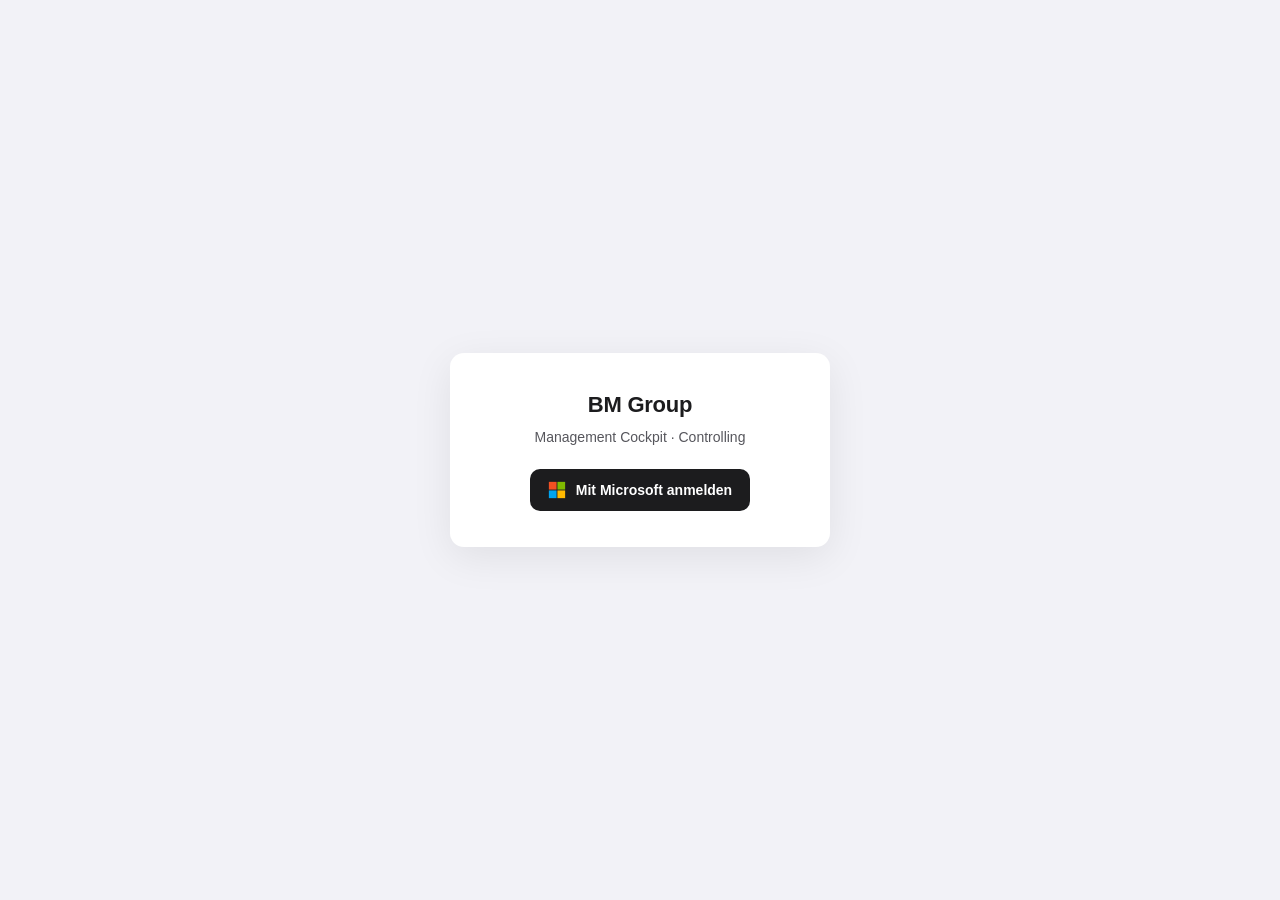
<file: neu/index.html>
<!DOCTYPE html><html lang="de"><head><meta charset="UTF-8"><title>BM Group · Cockpit</title><meta http-equiv="refresh" content="0; url=../"><script>location.replace("../"+location.hash)</script></head><body><p>Das Cockpit ist umgezogen: <a href="../">hier entlang</a>.</p></body></html>
</file>
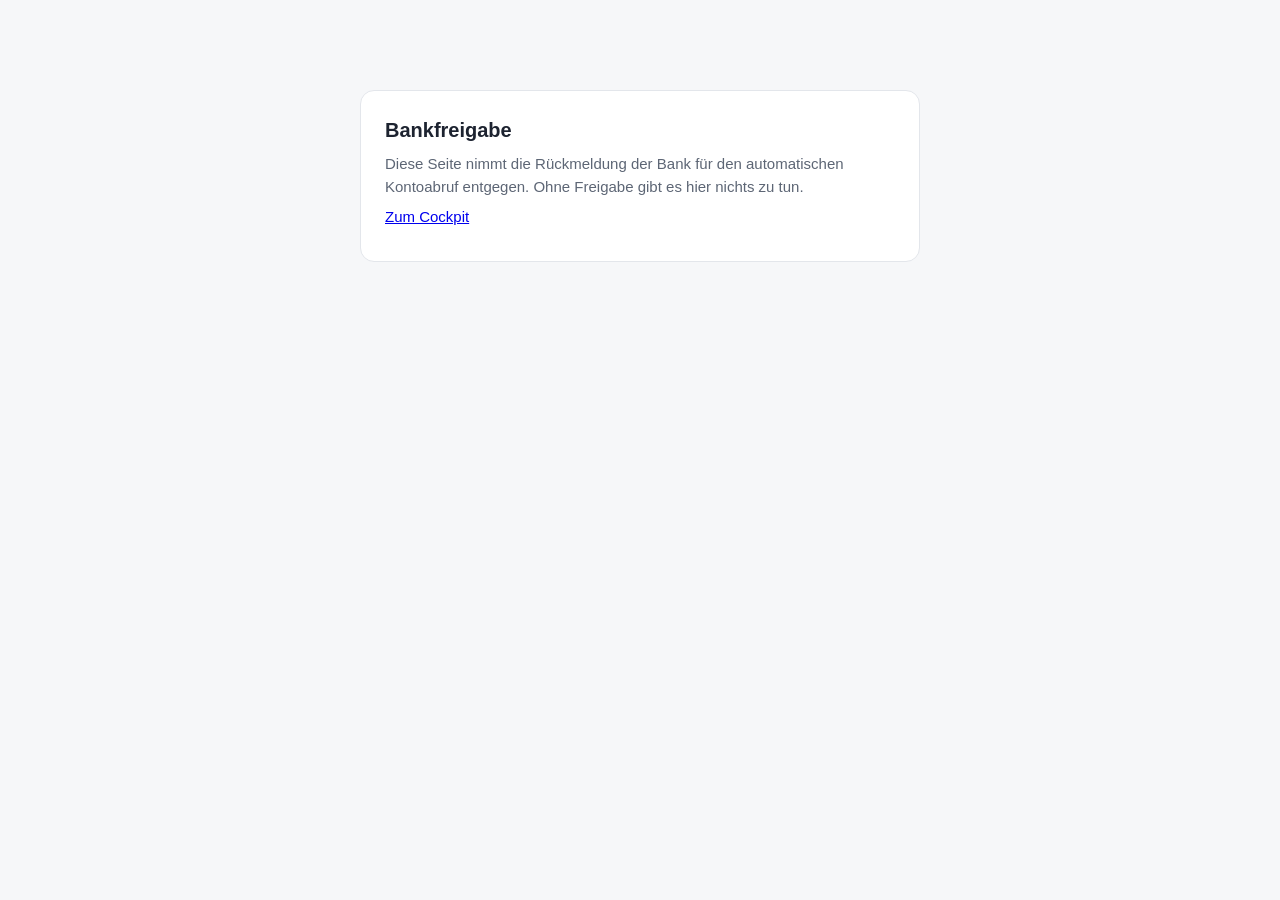
<file: bank.html>
<!DOCTYPE html>
<html lang="de">
<head>
<meta charset="UTF-8">
<meta name="viewport" content="width=device-width,initial-scale=1">
<meta name="robots" content="noindex">
<title>Bankfreigabe · Cockpit</title>
<style>
:root{--bg:#f6f7f9;--card:#fff;--text:#1d2330;--muted:#5d6675;--border:#e3e6eb;--primary:#2f5bd3;--red:#c0392b}
body{margin:0;background:var(--bg);color:var(--text);font:15px/1.5 -apple-system,BlinkMacSystemFont,"Segoe UI",Roboto,sans-serif}
.b{max-width:560px;margin:10vh auto;padding:0 16px}
.c{background:var(--card);border:1px solid var(--border);border-radius:14px;padding:24px}
h1{font-size:20px;margin:0 0 8px}p{color:var(--muted);margin:8px 0}
textarea{width:100%;box-sizing:border-box;height:96px;font:12px ui-monospace,Menlo,monospace;border:1px solid var(--border);border-radius:8px;padding:8px;margin-top:8px;resize:none}
button{margin-top:10px;background:var(--primary);color:#fff;border:0;border-radius:8px;padding:9px 16px;font-weight:600;cursor:pointer}
.err{color:var(--red)}
</style>
</head>
<body><div class="b"><div class="c" id="c"></div></div>
<script>
(function(){
  var q=new URLSearchParams(location.search),c=document.getElementById('c');
  if(q.get('error')){c.innerHTML='<h1 class="err">Freigabe nicht erteilt</h1><p></p><p>Starte im Terminal erneut: <code>python3 bank_abruf.py verbinden</code></p>';c.querySelector('p').textContent=q.get('error_description')||q.get('error');return;}
  if(!q.get('code')){c.innerHTML='<h1>Bankfreigabe</h1><p>Diese Seite nimmt die Rückmeldung der Bank für den automatischen Kontoabruf entgegen. Ohne Freigabe gibt es hier nichts zu tun.</p><p><a href="./">Zum Cockpit</a></p>';return;}
  c.innerHTML='<h1>Freigabe erteilt</h1><p>Kopiere diese Adresse und füge sie im Terminal ein, wo das Skript wartet.</p><textarea id="t" readonly></textarea><button id="k">Adresse kopieren</button><p id="ok"></p>';
  var t=document.getElementById('t');t.value=location.href;t.focus();t.select();
  document.getElementById('k').onclick=function(){t.select();(navigator.clipboard?navigator.clipboard.writeText(location.href):Promise.reject()).then(function(){document.getElementById('ok').textContent='Kopiert.';},function(){document.execCommand('copy');document.getElementById('ok').textContent='Kopiert.';});};
})();
</script>
</body>
</html>
</file>
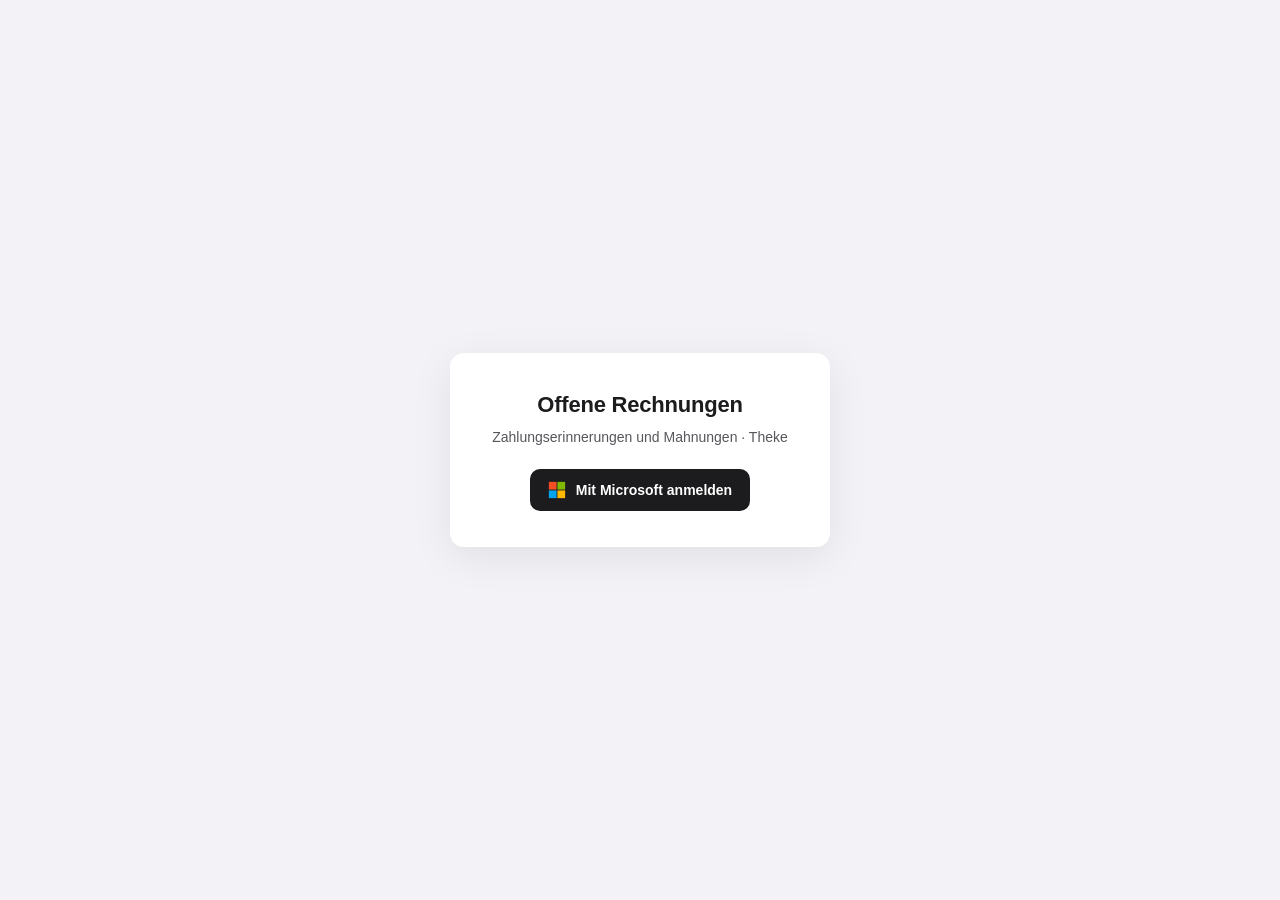
<file: theke.html>
<!DOCTYPE html>
<html lang="de">
<head>
<meta charset="UTF-8">
<meta name="viewport" content="width=device-width,initial-scale=1">
<meta name="robots" content="noindex">
<meta name="color-scheme" content="light">
<title>Offene Rechnungen · Theke</title>
<link rel="stylesheet" href="styles.css">
<script src="https://alcdn.msauth.net/browser/2.38.0/js/msal-browser.min.js"></script>
<style>
.tk-top{display:flex;justify-content:space-between;align-items:center;gap:12px;flex-wrap:wrap}
.tk-tools{display:flex;gap:8px;flex-wrap:wrap;align-items:center;margin-top:10px}
.tk-tools input{border:1px solid var(--border);border-radius:8px;padding:7px 10px;font:inherit;min-width:220px}
.tk-steps{display:grid;grid-template-columns:repeat(auto-fit,minmax(220px,1fr));gap:10px;margin-top:10px}
.tk-step{border:1px solid var(--border);border-radius:10px;padding:10px 12px;font-size:13px;color:var(--muted);background:var(--card,#fff)}
.tk-step b{color:var(--text);display:block;margin-bottom:2px}
tr.done td{opacity:.45;text-decoration:line-through}
td.ck{width:28px}
.tk-n{font-variant-numeric:tabular-nums}
.tk-send{display:flex;gap:6px;flex-wrap:wrap}
.tk-send button,.tk-send a{border:1px solid var(--border);background:var(--card,#fff);border-radius:8px;padding:5px 9px;font:inherit;font-size:12.5px;font-weight:600;cursor:pointer;color:var(--dark);text-decoration:none;white-space:nowrap}
.tk-send .wa{background:#25D366;border-color:#25D366;color:#fff}
.tk-send .wa:hover{background:#1ebe5a}
#vorschau{border:1px solid var(--border);border-radius:12px;padding:18px 20px;max-width:520px;width:calc(100% - 32px)}
#vorschau::backdrop{background:rgba(0,0,0,.35)}
#vorschau pre{white-space:pre-wrap;font:inherit;font-size:14px;line-height:1.45;background:#f3f6f4;border-radius:10px;padding:12px 14px;margin:10px 0 14px}
#vorschau .kn{display:flex;gap:8px;justify-content:flex-end}
#vorschau button{border:1px solid var(--border);background:#fff;border-radius:8px;padding:6px 12px;font:inherit;font-weight:600;cursor:pointer}
.tk-gesendet{font-size:11.5px;color:var(--green);margin-top:3px}
.tk-notiz{font-size:12px;margin-top:4px;max-width:260px}
.tk-notiz .n{background:#fff8e1;border-radius:6px;padding:3px 7px;margin-top:3px;color:var(--dark)}
.tk-notiz .n i{font-style:normal;color:var(--muted,#888)}
.tk-nb{border:0;background:none;padding:2px 0;font:inherit;font-size:12px;color:var(--muted,#888);cursor:pointer;text-decoration:underline}
#notiz{border:1px solid var(--border);border-radius:12px;padding:18px 20px;max-width:480px;width:calc(100% - 32px)}
#notiz::backdrop{background:rgba(0,0,0,.35)}
#notiz textarea{width:100%;box-sizing:border-box;font:inherit;font-size:14px;border:1px solid var(--border);border-radius:8px;padding:8px 10px;margin:10px 0 12px;resize:vertical}
#notiz .kn{display:flex;gap:8px;justify-content:flex-end}
#notiz button{border:1px solid var(--border);background:#fff;border-radius:8px;padding:6px 12px;font:inherit;font-weight:600;cursor:pointer}
#notiz .prim{background:var(--dark);color:#fff;border-color:var(--dark)}
.tk-alter{display:flex;height:14px;border-radius:7px;overflow:hidden;background:var(--fill);margin:10px 0 6px}
.tk-alter i{display:block;height:100%}
.tk-leg{display:flex;gap:14px;flex-wrap:wrap;font-size:12px;color:var(--muted)}
.tk-leg span::before{content:'';display:inline-block;width:10px;height:10px;border-radius:3px;margin-right:5px;vertical-align:-1px;background:var(--c)}
@media print{.top,.tk-tools,.tk-steps,.foot,.ck,#lo,#tkStat{display:none!important}.sec{break-inside:avoid;box-shadow:none;border:0}}
</style>
</head>
<body>
<div id="lo"><div class="lb">
<h1>Offene Rechnungen</h1>
<p>Zahlungserinnerungen und Mahnungen · Theke</p>
<button class="l-btn" onclick="anmelden()">
<svg viewBox="0 0 21 21" fill="none"><rect x="1" y="1" width="9" height="9" fill="#F25022"/><rect x="11" y="1" width="9" height="9" fill="#7FBA00"/><rect x="1" y="11" width="9" height="9" fill="#00A4EF"/><rect x="11" y="11" width="9" height="9" fill="#FFB900"/></svg>
Mit Microsoft anmelden</button>
<p class="l-err" id="er" style="display:none"></p>
</div></div>

<div id="db" style="display:none">
<header class="top"><div class="top-in">
  <div class="brand tk-top">
    <h1><span>Theke</span> · Offene Rechnungen</h1>
    <div class="brand-r"><span id="stand"></span><button class="btn" onclick="laden()">Aktualisieren</button><button class="btn" onclick="window.print()">Drucken</button><button class="btn" onclick="abmelden()">Abmelden</button></div>
  </div>
  <div class="tk-tools"><div class="chips" id="chips"></div><input id="such" placeholder="Patient oder Rechnungsnummer suchen" oninput="zeigen()"></div>
</div></header>
<main class="main" id="page"></main>
</div>

<script>
// Liest nur Controlling/Theke/mahnliste.json. Die Liste erzeugt der Bankabruf auf dem Mac
// dreimal täglich (Rechnungen aus thevea und Medifox, offene Club-Rechnungen aus Stripe,
// Abgleich mit den Bankeingängen und den Stripe-Kartenzahlungen der Theke).
const DRIVE='b!zgsNEKo9i02za4U_T3YWkHozjYkq7Z5PnXUOMXxU2mTsYCEji1-zTKOR1AXQWneL';
const PFAD='12_Code/Controlling/Theke/mahnliste.json';
const VPFAD='12_Code/Controlling/Theke/versand.json';   // gemeinsames Versandprotokoll
const NPFAD='12_Code/Controlling/Theke/notizen.json';   // gemeinsame Notizen je Rechnung
const HPFAD='12_Code/Controlling/Theke/haken.json';     // gemeinsame Haken (an/aus je Rechnung und Abschnitt)
const LR={scopes:['Files.Read','Sites.Read.All']},LW={scopes:['Files.ReadWrite']};
const app=new msal.PublicClientApplication({auth:{clientId:'9fe9cda7-79c3-4d06-82dc-372715bb8086',authority:'https://login.microsoftonline.com/3e5c8d47-8ccc-42f6-877d-0d0e72972e39',redirectUri:location.origin+location.pathname.replace(/theke\.html$/,'')},cache:{cacheLocation:'localStorage'}});
let L=null,ort='Alle';
const esc=s=>String(s==null?'':s).replace(/[&<>"]/g,c=>({'&':'&amp;','<':'&lt;','>':'&gt;','"':'&quot;'}[c]));
const eur=v=>(v||0).toLocaleString('de-DE',{style:'currency',currency:'EUR'});
const dat=s=>s?new Date(s+'T00:00:00').toLocaleDateString('de-DE'):'—';
const lokal=()=>{try{return JSON.parse(localStorage.getItem('theke-erledigt')||'{}');}catch(e){return{};}};
let HAKEN={};   // „Nr|Abschnitt“ → letzter Eintrag aus haken.json
const kv=()=>{const k={},l=lokal();Object.keys(l).forEach(key=>{if(!HAKEN[key])k[key]={am:l[key]};});Object.entries(HAKEN).forEach(([key,e])=>{if(e.an)k[key]=e;});return k;};
async function erledigt(nr,st,an){const key=nr+'|'+st,vorher=HAKEN[key],a=app.getActiveAccount();
  const e={nr,st,an,am:new Date().toISOString().slice(0,10),zeit:new Date().toISOString(),von:(a&&(a.name||a.username))||''};
  HAKEN[key]=e;zeigen();
  try{await versandSchreiben(e,HPFAD);const l=lokal();if(key in l){delete l[key];try{localStorage.setItem('theke-erledigt',JSON.stringify(l));}catch(_){}}}
  catch(err){if(vorher)HAKEN[key]=vorher;else delete HAKEN[key];zeigen();alert('Haken nicht gespeichert: '+(err.message||err));}}
const hakenZeile=d=>d&&d.von?`<div class="tk-gesendet">✓ erledigt von ${esc(d.von.split(' ')[0])} am ${dat(d.am)}</div>`:'';
async function anmelden(){try{document.getElementById('er').style.display='none';const r=await app.loginPopup(LR);app.setActiveAccount(r.account);await laden();}catch(e){const er=document.getElementById('er');er.textContent='Anmeldung fehlgeschlagen: '+(e.message||e);er.style.display='block';}}
function abmelden(){app.logoutPopup().then(()=>location.reload());}
async function token(sc){sc=sc||LR;const a=app.getActiveAccount();try{return(await app.acquireTokenSilent({...sc,account:a})).accessToken;}catch(e){return(await app.acquireTokenPopup(sc)).accessToken;}}
const gpfad=p=>'https://graph.microsoft.com/v1.0/drives/'+DRIVE+'/root:/'+p.split('/').map(encodeURIComponent).join('/')+':';
// ── Versand: WhatsApp bevorzugt, sonst E-Mail; Texte per Du, mit jeder Stufe bestimmter ──
let VERS={};   // Rechnungsnummer → Einträge aus versand.json (live, auch nach dem letzten Listenlauf)
async function protokollLaden(pfad){const o={};try{const r=await fetch(gpfad(pfad)+'/content',{cache:'no-store',headers:{Authorization:'Bearer '+await token()}});if(!r.ok)return o;const j=JSON.parse((await r.text()).replace(/^\uFEFF/,''));(j.eintraege||[]).forEach(e=>{(o[e.nr]=o[e.nr]||[]).push(e);});}catch(e){}return o;}
let NOTIZ={};   // Rechnungsnummer → Notizen aus notizen.json
async function versandLaden(){let h;[VERS,NOTIZ,h]=await Promise.all([protokollLaden(VPFAD),protokollLaden(NPFAD),protokollLaden(HPFAD)]);
  HAKEN={};Object.values(h).flat().sort((a,b)=>String(a.zeit).localeCompare(String(b.zeit))).forEach(e=>{HAKEN[e.nr+'|'+e.st]=e;});}
async function versandSchreiben(eintrag,pfad=VPFAD){
  const t=await token(LW);
  for(let i=0;i<4;i++){
    let etag=null,j={eintraege:[]};
    const m=await fetch(gpfad(pfad),{cache:'no-store',headers:{Authorization:'Bearer '+t}});
    if(m.ok){etag=(await m.json()).eTag;const c=await fetch(gpfad(pfad)+'/content',{cache:'no-store',headers:{Authorization:'Bearer '+t}});if(c.ok)j=JSON.parse((await c.text()).replace(/^\uFEFF/,''));}
    j.eintraege=(j.eintraege||[]).concat([eintrag]);j.stand=new Date().toISOString();
    const r=await fetch(gpfad(pfad)+'/content',{method:'PUT',headers:{Authorization:'Bearer '+t,'Content-Type':'application/json',...(etag?{'If-Match':etag}:{'If-None-Match':'*'})},body:JSON.stringify(j,null,1)});
    if(r.ok)return true;
    if(r.status!==412&&r.status!==409)throw new Error(r.status===403?'Kein Schreibrecht auf den Ordner „Theke“ – bitte die Praxisleitung fragen.':'Speichern fehlgeschlagen ('+r.status+')');
  }
  throw new Error('Speichern fehlgeschlagen, bitte nochmal versuchen.');
}
const plusT=n=>{const d=new Date();d.setDate(d.getDate()+n);return d.toLocaleDateString('de-DE',{day:'2-digit',month:'2-digit',year:'numeric'});};
function texte(x,art){
  const hallo='Hallo'+(x.vorname?' '+x.vorname:'')+`,\nhier ist ${x.praxis}`,re=`deine Rechnung ${x.nr} vom ${dat(x.datum)} über ${eur(x.offen)}`;
  const bank=`${x.empfaenger}, IBAN ${x.iban}, Verwendungszweck ${x.nr}`,gruss=`Viele Grüße\ndein Team von ${x.praxis}`;
  const v=(VERS[x.nr]||[]).concat(x.versand||[]),erinnert=v.filter(e=>e.stufe==='erinnerung').map(e=>e.am).sort()[0];
  if(art==='erinnerung')return{betreff:'Kurze Erinnerung: Rechnung '+x.nr,
    text:`${hallo} 🙂\n\nKurze Erinnerung: Für ${re} ist bei uns noch keine Zahlung eingegangen – bestimmt einfach im Alltag untergegangen.\n\nÜberweise den Betrag gern an ${bank}.\n\nFalls du schon bezahlt hast, gib uns einfach kurz Bescheid 🙂\n\n${gruss}`};
  if(art==='mahnung')return{betreff:'Zahlungserinnerung: Rechnung '+x.nr,
    text:`${hallo}.\n\nWir hatten dich${erinnert?' am '+dat(erinnert):''} schon an ${re} erinnert, die Zahlung ist aber noch nicht bei uns eingegangen.\n\nBitte überweise den offenen Betrag bis spätestens ${plusT(14)} an ${bank}.\n\nWenn es ein Problem gibt, sprich uns bitte an – dann finden wir gemeinsam eine Lösung.\n\n${gruss}`};
  return{betreff:'Letzte Zahlungsaufforderung: Rechnung '+x.nr,
    text:`${hallo}.\n\nD${re.slice(1)} ist trotz Erinnerung und Mahnung weiterhin offen.\n\nBitte überweise den Betrag bis spätestens ${plusT(7)} an ${bank} – oder melde dich kurz bei uns, falls etwas nicht stimmt.\n\nBitte hab Verständnis, dass wir die Rechnung sonst weiter verfolgen müssen.\n\n${gruss}`};
}
function waNr(t){let d=String(t||'').replace(/[^\d+]/g,'');if(d.startsWith('+'))d=d.slice(1);else if(d.startsWith('00'))d=d.slice(2);else if(d.startsWith('049'))d=d.slice(1);else if(d.startsWith('0'))d='49'+d.slice(1);return d.length>=10&&(!d.startsWith('49')||/^491[5-7]/.test(d))?d:'';}
const ART_ZU_STUFE={erinnerung:'erinnerung',mahnung:'mahnung',persoenlich:'letzte'};
function sendeKnoepfe(x,s){
  const art=ART_ZU_STUFE[s];if(!art)return'';
  const wa=waNr(x.mobil),lab={erinnerung:'Erinnerung',mahnung:'Mahnung',letzte:'Letzte Aufforderung'}[art];
  let h='<div class="tk-send">';
  if(wa)h+=`<button class="wa" onclick="senden('${esc(x.nr)}','${art}','whatsapp')" title="WhatsApp mit fertigem Text öffnen">WhatsApp · ${lab}</button>`;
  if(wa||x.email)h+=`<button onclick="vorschau('${esc(x.nr)}','${art}')" title="Text ansehen, ohne zu senden (wird nicht protokolliert)">Vorschau</button>`;
  if(x.email)h+=`<button onclick="senden('${esc(x.nr)}','${art}','email')" title="E-Mail mit fertigem Text öffnen">E-Mail${wa?'':' · '+lab}</button>`;
  if(!wa&&!x.email)h+='<span class="c-m" style="font-size:12px">keine Handynummer/E-Mail</span>';
  if(x.telefon||x.mobil)h+=`<a href="tel:${esc(String(x.mobil||x.telefon).replace(/[^\d+]/g,''))}" title="anrufen">📞</a>`;
  return h+'</div>';
}
function vorschau(nr,art){
  const x=L.liste.find(y=>y.nr===nr);if(!x)return;const t=texte(x,art),d=document.getElementById('vorschau');
  d.querySelector('h3').textContent='Vorschau · '+t.betreff;d.querySelector('pre').textContent=t.text;d.showModal();
}
async function senden(nr,art,kanal){
  const x=L.liste.find(y=>y.nr===nr);if(!x)return;const t=texte(x,art);
  const url=kanal==='whatsapp'?'https://wa.me/'+waNr(x.mobil)+'?text='+encodeURIComponent(t.text):'mailto:'+encodeURIComponent(x.email)+'?subject='+encodeURIComponent(t.betreff)+'&body='+encodeURIComponent(t.text);
  window.open(url,'_blank');
  const a=app.getActiveAccount(),e={nr,stufe:art,am:new Date().toISOString().slice(0,10),zeit:new Date().toISOString(),kanal,von:(a&&(a.name||a.username))||'',betrag:x.offen,system:x.system};
  try{await versandSchreiben(e);(VERS[nr]=VERS[nr]||[]).push(e);zeigen();}
  catch(err){alert('Nachricht geöffnet, aber nicht im Protokoll gespeichert: '+(err.message||err)+'\nBitte den Haken setzen und der Praxisleitung Bescheid geben.');}
}
function gesendetZeile(x){return(VERS[x.nr]||[]).map(l=>`<div class="tk-gesendet">✓ ${({erinnerung:'Erinnerung',mahnung:'Mahnung',letzte:'Letzte Aufforderung'})[l.stufe]||l.stufe} am ${dat(l.am)} per ${l.kanal==='whatsapp'?'WhatsApp':'E-Mail'}${l.von?' ('+esc(l.von.split(' ')[0])+')':''}</div>`).join('');}
function notizZeile(x){const n=NOTIZ[x.nr]||[];return`<div class="tk-notiz">${n.map(e=>`<div class="n"><i>${dat(e.am)}${e.von?' · '+esc(e.von.split(' ')[0]):''}:</i> ${esc(e.text)}</div>`).join('')}<button class="tk-nb" onclick="notizOeffnen('${esc(x.nr)}')">${n.length?'+ weitere Notiz':'+ Notiz'}</button></div>`;}
let NOTIZ_NR=null;
function notizOeffnen(nr){const x=L.liste.concat(L.bezahlt_laut_bank).find(y=>y.nr===nr)||{nr},d=document.getElementById('notiz');NOTIZ_NR=nr;
  d.querySelector('h3').textContent='Notiz · '+(x.patient?x.patient+' · ':'')+nr;d.querySelector('textarea').value='';d.showModal();d.querySelector('textarea').focus();}
async function notizSpeichern(){const d=document.getElementById('notiz'),text=d.querySelector('textarea').value.trim();if(!text||!NOTIZ_NR)return;
  const a=app.getActiveAccount(),e={nr:NOTIZ_NR,am:new Date().toISOString().slice(0,10),zeit:new Date().toISOString(),von:(a&&(a.name||a.username))||'',text};
  const b=d.querySelector('.prim');b.disabled=true;b.textContent='Speichert …';
  try{await versandSchreiben(e,NPFAD);(NOTIZ[e.nr]=NOTIZ[e.nr]||[]).push(e);d.close();zeigen();}
  catch(err){alert('Notiz nicht gespeichert: '+(err.message||err));}
  finally{b.disabled=false;b.textContent='Speichern';}}
async function laden(){
  document.getElementById('lo').style.display='none';document.getElementById('db').style.display='block';
  document.getElementById('page').innerHTML='<div class="empty">Lade Liste …</div>';
  try{
    const r=await fetch('https://graph.microsoft.com/v1.0/drives/'+DRIVE+'/root:/'+PFAD.split('/').map(encodeURIComponent).join('/')+':/content',{cache:'no-store',headers:{Authorization:'Bearer '+await token()}});
    if(!r.ok)throw new Error(r.status===403||r.status===404?'Kein Zugriff auf die Liste. Bitte die Praxisleitung um Freigabe des Ordners „Theke“.':'Fehler '+r.status);
    L=JSON.parse((await r.text()).replace(/^﻿/,''));
    await versandLaden();
    document.getElementById('stand').textContent='Stand '+new Date(L.stand).toLocaleString('de-DE',{dateStyle:'short',timeStyle:'short'});
    zeigen();
  }catch(e){document.getElementById('page').innerHTML='<div class="empty">'+esc(e.message||e)+'</div>';}
}
const STUFEN=[
  ['doppelt','Wahrscheinlich doppelt abgerechnet','Beim selben Namen gibt es eine bezahlte Rechnung über denselben Betrag im selben Zeitraum, aber bei einem anderen Stripe-Kunden (doppelt angelegter Kunde oder doppeltes Abo). In Stripe prüfen und die doppelte Rechnung stornieren – nicht mahnen.','p-n'],
  ['persoenlich','Persönlich klären','Zahlungserinnerung und Mahnung sind raus, die Frist ist abgelaufen. Patient anrufen oder beim nächsten Termin ansprechen.','p-r'],
  ['mahnung','1. Mahnung senden','Die Zahlungserinnerung ist raus, die Frist von 14 Tagen ist abgelaufen. In thevea oder Medifox die Mahnung drucken, bei Club-Rechnungen (Stripe) die Rechnung in Stripe erneut senden.','p-a'],
  ['erinnerung','Zahlungserinnerung senden','Das Zahlungsziel von 4 Wochen ist überschritten. In thevea oder Medifox die Zahlungserinnerung drucken, bei Club-Rechnungen (Stripe) die Rechnung mit Zahlungslink aus Stripe erneut senden oder ein SEPA-Mandat einholen.','p-a'],
  ['wartet','Frist läuft','Erinnerung oder Mahnung ist raus, die Frist läuft noch. Nichts zu tun.','p-n']
];
// Überblick oben: was ist überfällig, wie alt, wo. Folgt dem Standortfilter, nicht der Suche.
// „Tage“ = Tage seit dem Zahlungsziel (bzw. der Frist der letzten Erinnerung/Mahnung bei „Frist läuft“).
const ALTER=[['1–30 Tage',0,30,'#C9A227'],['31–60 Tage',31,60,'#D9822B'],['61–90 Tage',61,90,'#C0573E'],['über 90 Tage',91,1e9,'#8E2A22']];
function statistik(imOrt){
  const dop=L.liste.filter(imOrt).filter(x=>x.stufe==='doppelt'),l=L.liste.filter(imOrt).filter(x=>x.stufe!=='doppelt'),b=L.bezahlt_laut_bank.filter(imOrt),sum=a=>a.reduce((t,x)=>t+(x.offen||0),0),tage=x=>Math.max(0,x.tage||0);
  if(!l.length&&!b.length)return'';
  const ges=sum(l),k30=l.filter(x=>tage(x)>30),k90=l.filter(x=>tage(x)>90),aus=b.reduce((t,x)=>t+(x.bank_betrag||0),0);
  const pct=v=>ges?Math.round(v/ges*100)+' %':'—';
  let h=`<section class="sec" id="tkStat"><div class="sec-h"><h2>Überblick</h2><span class="sub">${esc(ort==='Alle'?'alle Standorte':ort)} · fällig und noch nicht bezahlt${L.ab?' · Rechnungen ab '+dat(L.ab):''}</span></div><div class="grid">`;
  h+=`<div class="kpi"><div class="l">Offen und fällig</div><div class="v">${eur(ges)}</div><div class="s"><b>${l.length}</b> Rechnung${l.length===1?'':'en'} · ø ${eur(l.length?ges/l.length:0)}</div></div>`;
  h+=`<div class="kpi"><div class="l">Kritisch · über 30 Tage</div><div class="v" style="color:var(--red)">${eur(sum(k30))}</div><div class="s"><b>${k30.length}</b> Rechnungen · ${pct(sum(k30))} des offenen Betrags</div></div>`;
  h+=`<div class="kpi"><div class="l">Über 90 Tage</div><div class="v" style="color:#8E2A22">${eur(sum(k90))}</div><div class="s"><b>${k90.length}</b> Rechnungen · persönlich klären oder abschreiben</div></div>`;
  h+=`<div class="kpi"><div class="l">Bezahlt, nur ausbuchen</div><div class="v" style="color:var(--green)">${eur(aus)}</div><div class="s"><b>${b.length}</b> Rechnungen laut Bank oder Stripe</div></div>`;
  h+='</div>';
  if(dop.length)h+=`<p class="hint" style="margin-top:8px"><b>${dop.length} Rechnung${dop.length>1?'en':''} über ${eur(sum(dop))}</b> wahrscheinlich doppelt abgerechnet (nicht mitgezählt) – siehe „Wahrscheinlich doppelt abgerechnet“.</p>`;
  const zg=l.filter(x=>x.kandidat);
  if(zg.length)h+=`<p class="hint" style="margin-top:8px"><b>${zg.length} Rechnung${zg.length>1?'en':''} über ${eur(sum(zg))}</b>: Zahlung mit gleichem Betrag und Namen gefunden, aber ohne Rechnungsnummer – siehe „Zahlung gefunden – bitte prüfen“.</p>`;
  // Altersstruktur
  const st=ALTER.map(([lab,a,z,c])=>{const t=l.filter(x=>tage(x)>=a&&tage(x)<=z);return{lab,c,n:t.length,w:sum(t)};});
  h+=`<div class="tk-alter">${st.filter(x=>x.w>0).map(x=>`<i style="width:${x.w/ges*100}%;background:${x.c}" title="${esc(x.lab)}: ${eur(x.w)}"></i>`).join('')}</div>`;
  h+=`<div class="tk-leg">${st.map(x=>`<span style="--c:${x.c}">${esc(x.lab)}: <b>${eur(x.w)}</b> (${x.n})</span>`).join('')}</div>`;
  // je Standort (nur bei „Alle“) und je Art
  const zeile=(lab,t,bb)=>{const a=t.filter(x=>tage(x)>30),z=t.filter(x=>tage(x)>90);return`<tr><td>${esc(lab)}</td><td class="r tk-n">${t.length}</td><td class="r tk-n"><b>${eur(sum(t))}</b></td><td class="r tk-n" style="color:var(--red)">${eur(sum(a))}</td><td class="r tk-n" style="color:#8E2A22">${eur(sum(z))}</td><td class="r tk-n" style="color:var(--green)">${bb?eur(bb.reduce((s,x)=>s+(x.bank_betrag||0),0)):'—'}</td></tr>`;};
  const kopf=t=>`<div class="tbl-wrap" style="margin-top:14px"><table><thead><tr><th>${t}</th><th class="r">Rechnungen</th><th class="r">Offen</th><th class="r">über 30 Tage</th><th class="r">über 90 Tage</th><th class="r">Zum Ausbuchen</th></tr></thead><tbody>`;
  if(ort==='Alle'){const orte=[...new Set(l.map(x=>x.standort).concat(b.map(x=>x.standort)))].sort();
    h+=kopf('Standort')+orte.map(o=>zeile(o,l.filter(x=>x.standort===o),b.filter(x=>x.standort===o))).join('')+'</tbody></table></div>';}
  const arten=[...new Set(l.map(x=>x.art))].sort();
  if(arten.length>1)h+=kopf('Art')+arten.map(a=>zeile(a,l.filter(x=>x.art===a),b.filter(x=>x.art===a))).join('')+'</tbody></table></div>';
  return h+'</section>';
}
function zeigen(){
  if(!L)return;const q=(document.getElementById('such').value||'').toLowerCase(),k=kv();
  const orte=['Alle',...new Set(L.liste.map(x=>x.standort).concat(L.bezahlt_laut_bank.map(x=>x.standort)))];
  document.getElementById('chips').innerHTML=orte.map(o=>`<button class="chip${o===ort?' a':''}" onclick="ort='${esc(o)}';zeigen()">${esc(o)}</button>`).join('');
  const passt=x=>(ort==='Alle'||x.standort===ort)&&(!q||String(x.patient).toLowerCase().includes(q)||String(x.nr).toLowerCase().includes(q));
  let h=statistik(x=>ort==='Alle'||x.standort===ort);
  h+=`<section class="sec"><div class="sec-h"><h2>So geht's</h2><span class="sub">Zahlungsziel 4 Wochen · Erinnerung · nach 14 Tagen Mahnung · nach weiteren 14 Tagen persönlich</span></div><div class="tk-steps">`;
  STUFEN.filter(([s])=>['persoenlich','mahnung','erinnerung'].includes(s)).reverse().forEach(([s,t,d])=>{h+=`<div class="tk-step"><b>${esc(t)} · ${L.liste.filter(x=>x.stufe===s&&passt(x)).length}</b>${esc(d)}</div>`;});
  h+=`<div class="tk-step"><b>Bezahlt (Bank/Stripe) · ${L.bezahlt_laut_bank.filter(passt).length}</b>Überweisung oder Kartenzahlung ist da, die Rechnung steht im System noch offen. Im System als bezahlt buchen – bei Club-Rechnungen in Stripe: Rechnung öffnen → „Als bezahlt markieren“ (außerhalb von Stripe bezahlt).</div></div>`;
  h+=`<p class="hint">Haken setzen, wenn erledigt. Die Haken sehen alle an der Theke, mit Name und Datum. Gemahnt wird in thevea oder Medifox, damit die Stufe dort gespeichert ist; Club-Rechnungen kommen aus Stripe (ohne SEPA-Mandat oder Einzug fehlgeschlagen) und werden dort erneut gesendet. Die Liste wird dreimal täglich neu erstellt.${L.fehlende_namen?` Bei ${L.fehlende_namen} Medifox-Rechnungen fehlt der Patientenname noch, dort über die Rechnungsnummer suchen.`:''}</p></section>`;
  // Zahlung ohne Rechnungsnummer gefunden (gleicher Betrag, Name passt): erst prüfen, dann ausbuchen
  const zg=L.liste.filter(x=>x.kandidat&&passt(x));
  if(zg.length){h+=`<section class="sec"><div class="sec-h"><h2>Zahlung gefunden – bitte prüfen</h2><span class="sub">${zg.length} Rechnung${zg.length>1?'en':''} · ${eur(zg.reduce((a,x)=>a+x.offen,0))} · Betrag und Name passen, die Rechnungsnummer fehlt im Verwendungszweck</span></div><div class="tbl-wrap"><table><thead><tr><th class="ck"></th><th>Patient</th><th>Rechnung</th><th>Standort</th><th class="r">Offen</th><th>Eingang</th><th>Von / Verwendungszweck</th></tr></thead><tbody>`;
    zg.forEach(x=>{const done=k[x.nr+'|gefunden'];h+=`<tr class="${done?'done':''}"><td class="ck"><input type="checkbox" ${done?'checked':''} onchange="erledigt('${esc(x.nr)}','gefunden',this.checked)" title="geprüft und ausgebucht"></td><td><b>${esc(x.patient||'—')}</b>${hakenZeile(done)}${notizZeile(x)}</td><td>${esc(x.nr)}<br><span class="c-m" style="font-size:12px">${esc(x.system)}</span></td><td class="c-m">${esc(x.standort)}</td><td class="r tk-n"><b>${eur(x.offen)}</b></td><td class="tk-n">${dat(x.kandidat.am)}<br><span class="c-m" style="font-size:12px">${eur(x.kandidat.betrag)}</span></td><td style="font-size:12.5px">${esc(x.kandidat.von)}<br><span class="c-m">${esc(x.kandidat.text||'ohne Verwendungszweck')}</span></td></tr>`;});
    h+='</tbody></table></div><p class="hint">Passt die Zahlung zur Rechnung, im System bzw. in Stripe als bezahlt buchen; sonst normal erinnern. Die Rechnungen stehen zusätzlich unten in ihrer Stufe.</p></section>';}
  STUFEN.forEach(([s,t,d,pc])=>{
    const l=L.liste.filter(x=>x.stufe===s&&passt(x));if(!l.length)return;
    h+=`<section class="sec"><div class="sec-h"><h2>${esc(t)}</h2><span class="sub">${l.length} Rechnung${l.length>1?'en':''} · ${eur(l.reduce((a,x)=>a+x.offen,0))}</span></div><div class="tbl-wrap"><table><thead><tr><th class="ck"></th><th>Patient</th><th>Rechnung</th><th>Art</th><th>Standort</th><th>Datum</th><th class="r">Überfällig</th><th class="r">Offen</th>${s==='wartet'?'<th>Frist bis</th>':''}${ART_ZU_STUFE[s]?'<th>Senden</th>':''}</tr></thead><tbody>`;
    l.forEach(x=>{const done=k[x.nr+'|'+s];h+=`<tr class="${done?'done':''}"><td class="ck"><input type="checkbox" ${done?'checked':''} onchange="erledigt('${esc(x.nr)}','${s}',this.checked)" title="erledigt"></td><td><b>${esc(x.patient||'—')}</b>${x.mobil?`<br><span class="c-m" style="font-size:12px">${esc(x.mobil)}</span>`:''}${x.email?`<br><span class="c-m" style="font-size:12px">${esc(x.email)}</span>`:''}${gesendetZeile(x)}${hakenZeile(done)}${notizZeile(x)}</td><td>${esc(x.nr)}<br><span class="c-m" style="font-size:12px">${esc(x.system)}${x.hinweis?' · '+esc(x.hinweis):''}</span>${x.kandidat?`<br><span class="pill p-g" style="font-size:11px">Zahlung vom ${dat(x.kandidat.am)} gefunden – prüfen</span>`:''}</td><td>${esc(x.art)}</td><td class="c-m">${esc(x.standort)}</td><td>${dat(x.datum)}</td><td class="r tk-n">${x.tage==null?'—':`<span class="pill ${pc}">${x.tage} Tage</span>`}</td><td class="r tk-n"><b>${eur(x.offen)}</b>${x.teilzahlung_bank?`<br><span class="c-m" style="font-size:12px">Teilzahlung ${eur(x.teilzahlung_bank)}</span>`:''}</td>${s==='wartet'?`<td>${dat(x.frist)}</td>`:''}${ART_ZU_STUFE[s]?`<td>${sendeKnoepfe(x,s)}</td>`:''}</tr>`;});
    h+='</tbody></table></div></section>';
  });
  const b=L.bezahlt_laut_bank.filter(passt);
  if(b.length){h+=`<section class="sec"><div class="sec-h"><h2>Bezahlt laut Bank oder Stripe · im System ausbuchen</h2><span class="sub">${b.length} Rechnung${b.length>1?'en':''}</span></div><div class="tbl-wrap"><table><thead><tr><th class="ck"></th><th>Patient</th><th>Rechnung</th><th>Art</th><th>Standort</th><th>Rechnung vom</th><th>Bezahlt am</th><th>Über</th><th class="r">Betrag</th></tr></thead><tbody>`;
    b.forEach(x=>{const done=k[x.nr+'|bank'];h+=`<tr class="${done?'done':''}"><td class="ck"><input type="checkbox" ${done?'checked':''} onchange="erledigt('${esc(x.nr)}','bank',this.checked)" title="im System gebucht"></td><td><b>${esc(x.patient||'—')}</b>${hakenZeile(done)}${notizZeile(x)}</td><td>${esc(x.nr)}<br><span class="c-m" style="font-size:12px">${esc(x.system)}</span></td><td>${esc(x.art)}</td><td class="c-m">${esc(x.standort)}</td><td>${dat(x.datum)}</td><td>${dat(x.bank_am)}</td><td>${esc(x.quelle==='Stripe'?'Karte (Stripe)':x.quelle==='Bank+Stripe'?'Bank + Karte':'Überweisung')}</td><td class="r tk-n"><b>${eur(x.bank_betrag)}</b></td></tr>`;});
    h+='</tbody></table></div></section>';}
  if(!L.liste.some(passt)&&!b.length)h+='<section class="sec"><div class="empty">Keine offenen Rechnungen. 🎉</div></section>';
  document.getElementById('page').innerHTML=h;
}
app.initialize().then(async()=>{const a=app.getAllAccounts();if(a.length){app.setActiveAccount(a[0]);await laden();}});
setInterval(async()=>{if(!L||document.hidden||document.getElementById('notiz').open)return;const vor=JSON.stringify([HAKEN,VERS,NOTIZ]);await versandLaden();if(JSON.stringify([HAKEN,VERS,NOTIZ])!==vor)zeigen();},120000);
</script>
<dialog id="notiz"><h3 style="margin:0;font-size:15px"></h3><textarea rows="3" placeholder="z. B. am Telefon erreicht, zahlt nächste Woche · Zahlung geprüft, passt" onkeydown="if(event.key==='Enter'&&(event.metaKey||event.ctrlKey))notizSpeichern()"></textarea><div class="kn"><button onclick="this.closest('dialog').close()">Abbrechen</button><button class="prim" onclick="notizSpeichern()">Speichern</button></div><p class="c-m" style="font-size:12px;margin:10px 0 0">Notizen sehen alle an der Theke. Sie bleiben dauerhaft an der Rechnungsnummer.</p></dialog>
<dialog id="vorschau"><h3 style="margin:0;font-size:15px"></h3><pre></pre><div class="kn"><button onclick="navigator.clipboard.writeText(this.closest('dialog').querySelector('pre').textContent);this.textContent='Kopiert'">Text kopieren</button><button onclick="this.closest('dialog').close();this.parentNode.firstChild.textContent='Text kopieren'">Schließen</button></div></dialog>
</body>
</html>
</file>
<file: styles.css>
/* BM Group · Management Cockpit — Grundgerüst
   Weiße Karten auf grauer Fläche, Farbe nur als Zustand, Zahlen rechtsbündig.
   Mobil zuerst: ein Spaltenraster, das sich ab 720 px und 1100 px aufteilt. */
:root{
  --primary:#BE3A30;--primary-bg:#FCF2F1;
  --accent:#A4522F;--accent-bg:#FBF3EF;
  --amber:#8A5F13;--amber-bg:#FAF4E8;
  --green:#3D7A5D;--green-bg:#EFF6F2;
  --teal:#2E767C;--teal-bg:#EDF4F5;
  --blue:#3C5A80;--blue-bg:#EFF2F7;
  --red:#BE3A30;--red-bg:#FCF2F1;
  --bg:#F2F2F7;--card:#FFFFFF;
  --border:#E5E5EA;--dark:#1C1C1E;--muted:#56565C;--faint:#8A8A92;
  --fill:#E4E4E9;--fill-hover:#DADAE0;
  --radius:14px;--radius-sm:10px;
  --font:-apple-system,BlinkMacSystemFont,"Segoe UI",Inter,Roboto,sans-serif;
  --mono:ui-monospace,"SF Mono",Menlo,monospace;
  --gutter:16px;
}
*{box-sizing:border-box}
html,body{margin:0;padding:0}
body{font-family:var(--font);background:var(--bg);color:var(--dark);font-size:14px;line-height:1.45;-webkit-font-smoothing:antialiased}
h1,h2,h3,h4{margin:0;font-weight:700;letter-spacing:-.01em}
button{font:inherit;cursor:pointer}
a{color:var(--blue)}

/* ── Login & Laden ───────────────────────────────────────────────────── */
#lo{position:fixed;inset:0;display:flex;align-items:center;justify-content:center;background:var(--bg);z-index:50}
.lb{background:var(--card);border-radius:var(--radius);padding:36px 32px;width:min(380px,calc(100vw - 2*var(--gutter)));text-align:center;box-shadow:0 10px 40px rgba(0,0,0,.08)}
.lb h1{font-size:22px}.lb p{color:var(--muted);margin:6px 0 22px}
.l-btn{display:inline-flex;align-items:center;gap:10px;padding:11px 18px;border:none;border-radius:var(--radius-sm);background:var(--dark);color:#fff;font-weight:600;font-size:14px}
.l-btn svg{width:18px;height:18px}
.l-err{color:var(--red);font-size:13px;margin-top:14px}
.loading{position:fixed;inset:0;display:flex;flex-direction:column;align-items:center;justify-content:center;gap:14px;background:rgba(242,242,247,.92);z-index:60;color:var(--muted);font-size:13px}
.loading.h{display:none}
.spinner{width:28px;height:28px;border:3px solid var(--border);border-top-color:var(--primary);border-radius:50%;animation:spin .8s linear infinite}
@keyframes spin{to{transform:rotate(360deg)}}
#db{display:none}

/* ── Kopf, Filter, Navigation ─────────────────────────────────────────── */
.top{position:sticky;top:0;z-index:20;background:rgba(242,242,247,.94);backdrop-filter:saturate(180%) blur(14px);border-bottom:1px solid var(--border)}
.top-in{max-width:1280px;margin:0 auto;padding:10px var(--gutter) 0}
.brand{display:flex;align-items:center;justify-content:space-between;gap:12px}
.brand h1{font-size:16px}.brand h1 span{color:var(--primary)}
.brand-r{display:flex;align-items:center;gap:8px;font-size:12px;color:var(--muted)}
.btn{padding:6px 12px;border:none;border-radius:var(--radius-sm);background:var(--fill);color:var(--dark);font-size:12.5px;font-weight:500}
.btn:hover{background:var(--fill-hover)}
.filters{display:flex;flex-wrap:wrap;gap:8px 14px;align-items:center;padding:10px 0}
.seg{display:inline-flex;background:var(--fill);border-radius:var(--radius-sm);padding:3px;gap:2px;overflow-x:auto;max-width:100%}
.seg button{border:none;background:transparent;padding:5px 10px;border-radius:8px;font-size:12.5px;font-weight:600;color:var(--muted);white-space:nowrap}
.seg button.a{background:var(--card);color:var(--dark);box-shadow:0 1px 3px rgba(0,0,0,.08)}
.chips{display:flex;gap:6px;flex-wrap:wrap}
.chip{display:inline-flex;align-items:center;gap:6px;padding:5px 11px;border:none;border-radius:999px;background:var(--fill);font-size:12.5px;font-weight:600;color:var(--muted)}
.chip.a{background:var(--dark);color:#fff}
.chip .dot{width:8px;height:8px;border-radius:50%;background:currentColor}
.nav{display:flex;gap:2px;overflow-x:auto;scrollbar-width:none;padding-bottom:0}
.nav::-webkit-scrollbar{display:none}
.nav button{border:none;background:transparent;padding:9px 12px;font-size:13px;font-weight:600;color:var(--muted);border-bottom:2px solid transparent;white-space:nowrap}
.nav button.a{color:var(--dark);border-bottom-color:var(--primary)}
.nav button.alt{color:var(--faint);font-weight:500}

/* ── Inhalt ──────────────────────────────────────────────────────────── */
.main{max-width:1280px;margin:0 auto;padding:18px var(--gutter) 60px}
.sec{background:var(--card);border-radius:var(--radius);padding:18px;margin-bottom:16px;box-shadow:0 1px 2px rgba(0,0,0,.03)}
.sec-h{display:flex;align-items:baseline;justify-content:space-between;gap:12px;flex-wrap:wrap;margin-bottom:12px}
.sec-h h2{font-size:15px}
.sec-h .sub{font-size:12px;color:var(--muted)}
.hint{font-size:12px;color:var(--faint);margin:10px 0 0;line-height:1.5}
.grid{display:grid;gap:12px;grid-template-columns:1fr}
@media(min-width:720px){.grid{grid-template-columns:repeat(2,1fr)}}
@media(min-width:1100px){.grid{grid-template-columns:repeat(4,1fr)}.grid.g3{grid-template-columns:repeat(3,1fr)}}
.kpi{background:var(--bg);border-radius:var(--radius-sm);padding:14px 16px;min-width:0}
.kpi .l{font-size:11.5px;font-weight:600;color:var(--muted);text-transform:uppercase;letter-spacing:.04em}
.kpi .v{font-size:26px;font-weight:800;letter-spacing:-.02em;margin-top:4px;font-variant-numeric:tabular-nums;white-space:nowrap}
.kpi .s{font-size:12px;color:var(--muted);margin-top:4px}
.kpi .s b{color:var(--dark)}
.kpi.big .v{font-size:32px}
.pill{display:inline-block;padding:2px 8px;border-radius:999px;font-size:11.5px;font-weight:700;font-variant-numeric:tabular-nums}
.p-g{background:var(--green-bg);color:var(--green)}.p-a{background:var(--amber-bg);color:var(--amber)}.p-r{background:var(--red-bg);color:var(--red)}.p-n{background:var(--fill);color:var(--muted)}
.c-g{color:var(--green)}.c-a{color:var(--amber)}.c-r{color:var(--red)}.c-m{color:var(--muted)}
.tbl-wrap{overflow-x:auto;-webkit-overflow-scrolling:touch;margin:0 -4px}
table{border-collapse:collapse;width:100%;font-size:13px;min-width:420px}
th,td{padding:8px 10px;text-align:left;border-bottom:1px solid var(--border);white-space:nowrap}
th{font-size:11px;font-weight:600;color:var(--muted);text-transform:uppercase;letter-spacing:.04em}
td.r,th.r{text-align:right;font-variant-numeric:tabular-nums}
tr.sum td{font-weight:700;border-top:2px solid var(--border)}
tr.today td{background:var(--blue-bg)}
.site{display:inline-flex;align-items:center;gap:6px}
.site .dot{width:8px;height:8px;border-radius:50%}
.bar{height:6px;background:var(--fill);border-radius:3px;overflow:hidden;min-width:60px}
.bar i{display:block;height:100%;border-radius:3px}
.empty{padding:20px;text-align:center;color:var(--faint);font-size:13px}
.alt-box{padding:28px;text-align:center;color:var(--muted)}
.alt-box h3{font-size:16px;margin-bottom:6px}
.foot{font-size:11.5px;color:var(--faint);text-align:center;margin-top:24px}
@media(max-width:480px){.kpi .v{font-size:22px}.kpi.big .v{font-size:26px}.sec{padding:14px}}

/* ── Praxismanagement (aus der alten Ansicht übernommen, nur innerhalb #praxisBody) ── */
#praxisBody{
  
  --primary:#BE3A30;--primary-bg:#FCF2F1;--primary-hover:#9E2C24;
  --accent:#A4522F;--accent-bg:#FBF3EF;--accent-hover:#8A4326;
  --amber:#8A5F13;--amber-bg:#FAF4E8;
  --green:#3D7A5D;--green-bg:#EFF6F2;
  --teal:#2E767C;--teal-bg:#EDF4F5;
  --blue:#3C5A80;--blue-bg:#EFF2F7;
  --purple:#5D5289;--purple-bg:#F2F1F8;
  --fire:#BE3A30;--fire-bg:#FCF2F1;
  --red:#BE3A30;--red-bg:#FCF2F1;--red-hover:#9E2C24;
  --ergo:#A4522F;--ergo-bg:#FBF3EF;

  
  --bg:#F2F2F7;--card:#FFFFFF;--sunken:#F2F2F7;
  --border:#E5E5EA;--hairline:#E5E5EA;
  --dark:#1C1C1E;--muted:#56565C;--faint:#6E6E76;
  
  --fill:#E4E4E9;--fill-hover:#DADAE0;

  --radius:14px;--radius-sm:10px;
  --shadow:none;--shadow-lg:0 8px 28px rgba(0,0,0,.10);
  --font:-apple-system,BlinkMacSystemFont,'SF Pro Text','SF Pro Display','Inter',system-ui,'Segoe UI',sans-serif
}
#praxisBody .hdr-badge{display:inline-flex;align-items:center;background:var(--fill);color:var(--muted);padding:4px 11px;border-radius:100px;font-size:11.5px;font-weight:500;letter-spacing:.01em;white-space:nowrap}
#praxisBody .flt{display:flex;gap:6px;flex-wrap:wrap;margin-bottom:20px;align-items:center;max-width:100%}
#praxisBody .fl{font-size:11px;font-weight:600;letter-spacing:.05em;text-transform:uppercase;color:var(--muted);margin-right:4px}
#praxisBody .fb{padding:5px 13px;border-radius:100px;border:none;background:var(--fill);color:var(--dark);font-size:12.5px;font-weight:500;cursor:pointer;transition:background .13s;display:inline-flex;align-items:center;gap:6px}
#praxisBody .fb:hover{background:var(--fill-hover)}
#praxisBody .fb.a{background:var(--primary);color:#fff;font-weight:600}
#praxisBody .sep{width:1px;height:20px;background:rgba(0,0,0,.1);margin:0 8px}
#praxisBody .hero{display:grid;grid-template-columns:repeat(3,1fr);gap:12px;margin-bottom:24px}
#praxisBody .hk{background:var(--card);border-radius:var(--radius);padding:16px 18px}
#praxisBody .hk-l{font-size:11.5px;font-weight:400;color:var(--muted);margin-bottom:8px}
#praxisBody .hk-v{font-size:28px;font-weight:700;letter-spacing:-.03em;font-feature-settings:'tnum';line-height:1.05}
#praxisBody .hk-sub{font-size:11.5px;color:var(--faint);margin-top:5px}
#praxisBody .st{font-size:15px;font-weight:600;color:var(--dark);margin:28px 0 12px;letter-spacing:-.018em;cursor:pointer;display:flex;align-items:center;gap:8px;padding:4px 0;transition:opacity .13s}
#praxisBody .st:hover{opacity:.62}
#praxisBody .g2{display:grid;grid-template-columns:1fr 1fr;gap:12px;margin-bottom:24px}
#praxisBody .cd{background:var(--card);border-radius:var(--radius);padding:18px 20px}
#praxisBody .ct{font-size:14px;font-weight:600;letter-spacing:-.014em;color:var(--dark);margin-bottom:14px}
#praxisBody .tc{background:var(--card);border-radius:var(--radius);padding:18px 20px;margin-bottom:22px;overflow-x:auto}
#praxisBody .thd{display:flex;align-items:center;justify-content:space-between;margin-bottom:14px;flex-wrap:wrap;gap:8px}
#praxisBody .thd h3{font-size:14px;font-weight:600;letter-spacing:-.014em;color:var(--dark)}
#praxisBody .ss{padding:6px 12px;border-radius:var(--radius-sm);border:1px solid #D8D8DE;font-size:12.5px;color:var(--dark);background:#fff;cursor:pointer;font-weight:500}
#praxisBody .ss:focus{outline:none;border-color:var(--primary);box-shadow:0 0 0 3.5px rgba(190,58,48,.16)}
#praxisBody thead th.r{text-align:right}
#praxisBody td.r{text-align:right;font-feature-settings:'tnum'}
#praxisBody td.bo{font-weight:600}
#praxisBody .ub{display:inline-block;padding:2px 10px;border-radius:100px;font-weight:600;font-size:12.5px;min-width:58px;text-align:center;font-feature-settings:'tnum'}
#praxisBody .ur{background:var(--primary-bg);color:var(--primary)}
#praxisBody .uy{background:var(--amber-bg);color:var(--amber)}
#praxisBody .ug{background:var(--green-bg);color:var(--green)}
#praxisBody .bw{display:flex;justify-content:space-between;padding:9px 0;border-bottom:1px solid var(--hairline);font-size:13px}
#praxisBody .bw:last-child{border-bottom:none}
#praxisBody .bw.tt{font-weight:700;letter-spacing:-.02em;border-top:1px solid var(--border);border-bottom:none;margin-top:8px;padding-top:12px;font-size:14.5px}
#praxisBody .bw .vl{font-weight:600;font-feature-settings:'tnum'}
#praxisBody .bw-sub{display:flex;justify-content:space-between;padding:6px 0;font-size:12px;color:var(--muted);border-bottom:1px solid var(--hairline)}
#praxisBody .bw-sub:last-child{border-bottom:none}
#praxisBody .bw-sub .s-val{font-weight:500;min-width:80px;text-align:right;font-feature-settings:'tnum';color:var(--dark)}
#praxisBody .bw-sub .s-pct{font-size:10.5px;color:var(--faint);min-width:45px;text-align:right}
#praxisBody .bw-sub .s-name{flex:1}
#praxisBody .sq{width:10px;height:10px;border-radius:3px;display:inline-block}
#praxisBody .t-row-click{cursor:pointer}
#praxisBody .t-row-click:hover td:first-child{color:var(--primary)}
@media(max-width:800px){#praxisBody .g2{grid-template-columns:1fr}#praxisBody .hero{grid-template-columns:1fr 1fr}}
@media(max-width:640px){#praxisBody .hero{grid-template-columns:1fr 1fr;gap:8px;margin-bottom:16px}#praxisBody .hk{padding:13px 14px}#praxisBody .hk-v{font-size:21px}#praxisBody .hk-l{font-size:11px}#praxisBody #theraKpis .hk-v{font-size:19px!important}#praxisBody .flt{gap:5px;overflow-x:auto;flex-wrap:nowrap;scrollbar-width:none;padding-bottom:4px}#praxisBody .flt::-webkit-scrollbar{display:none}#praxisBody .fb, #praxisBody .fl, #praxisBody .sep{flex-shrink:0}#praxisBody .st{font-size:14px;margin:20px 0 10px}#praxisBody .tc, #praxisBody .cd{padding:14px 15px}}
@media(max-width:400px){#praxisBody .hero{grid-template-columns:1fr!important}}
#praxisBody{font-family:var(--font);color:var(--dark)}
.note{margin-top:10px;padding:10px 14px;border-radius:10px;background:var(--amber-bg);color:var(--amber);font-size:13px;line-height:1.45}.note.r{background:var(--red-bg);color:var(--red)}
</file>
